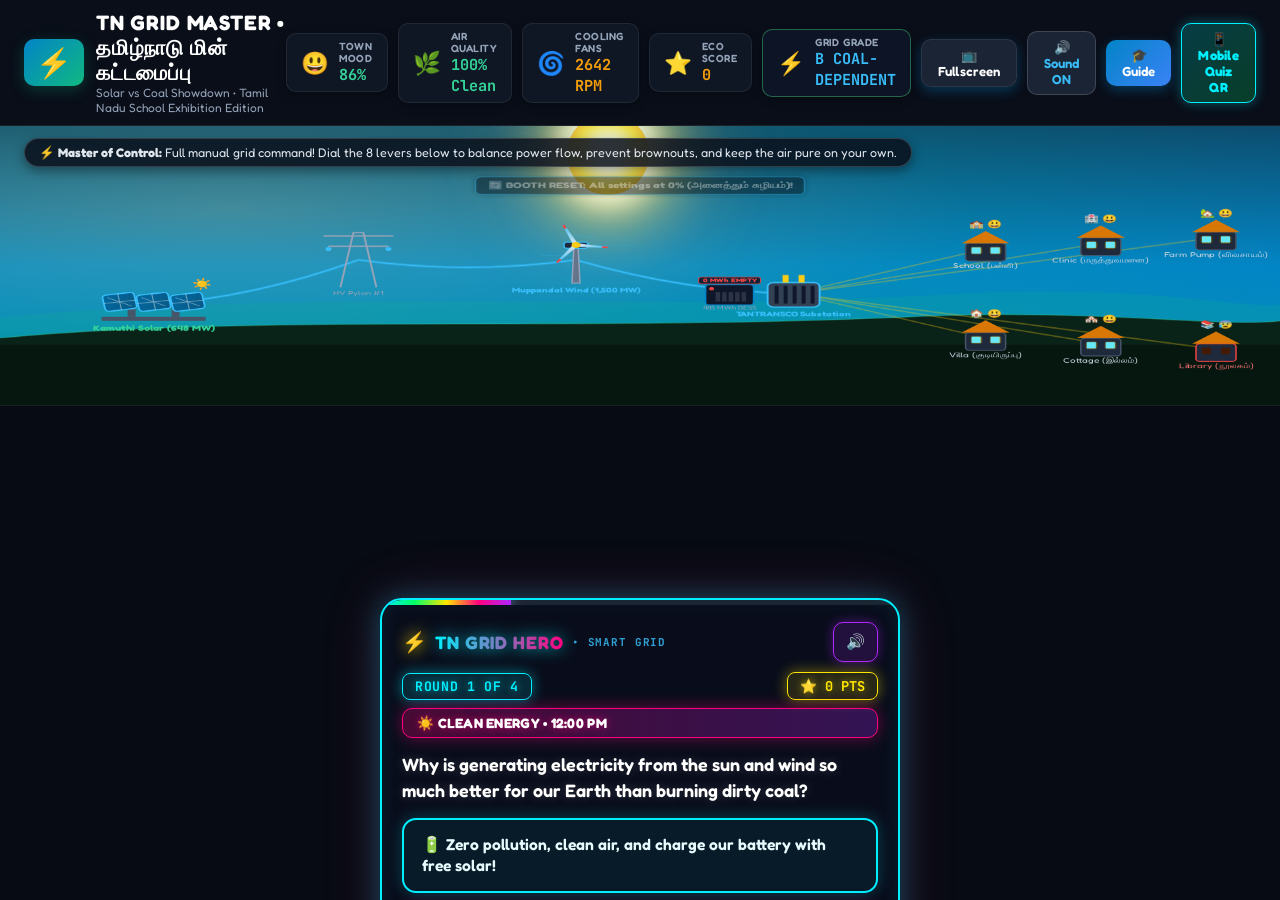
<file: index.html>
<!DOCTYPE html>
<html lang="en">
<head>
  <meta charset="UTF-8">
  <meta name="viewport" content="width=device-width, initial-scale=1.0">
  <title>TN Grid Master: Solar vs Coal Showdown | School Edition</title>
  <meta name="description" content="An interactive, gamified power grid simulation comparing peak daytime solar energy at Kamuthi against evening coal energy at Mettur.">
  <link rel="preconnect" href="https://fonts.googleapis.com">
  <link rel="preconnect" href="https://fonts.gstatic.com" crossorigin>
  <link href="https://fonts.googleapis.com/css2?family=Fredoka:wght@400;500;600;700&family=JetBrains+Mono:wght@600;700&display=swap" rel="stylesheet">
  <link rel="stylesheet" href="styles.css">
</head>
<body class="theme-solar">
  <div class="game-wrapper">
    <!-- Top Game Bar: Big, Friendly, Clean Badges -->
    <header class="game-header">
      <div class="brand secret-title-trigger" id="secretTitleTrigger" title="Secret Presenter HUD • Click to Toggle">
        <span class="brand-icon">⚡</span>
        <div>
          <h1 class="brand-title" id="secretTitleBtn">TN GRID MASTER • தமிழ்நாடு மின் கட்டமைப்பு</h1>
          <p class="brand-tagline">Solar vs Coal Showdown • Tamil Nadu School Exhibition Edition</p>
        </div>
      </div>

      <!-- Top Gamified Telemetry Badges -->
      <div class="hud-badges">
        <!-- Badge 1: Town Happiness -->
        <div class="badge-item" id="badgeHappiness" title="Town Happiness: Drops when power brownouts occur!">
          <span class="badge-emoji" id="townEmoji">😃</span>
          <div class="badge-meta">
            <span class="badge-caption">TOWN MOOD</span>
            <span class="badge-stat text-red" id="townHappiness">0%</span>
          </div>
        </div>

        <!-- Badge 2: Air Cleanliness -->
        <div class="badge-item" id="badgeAir" title="Air Quality: Pure under Solar, Smoggy under Coal!">
          <span class="badge-emoji" id="airEmoji">🌿</span>
          <div class="badge-meta">
            <span class="badge-caption">AIR QUALITY</span>
            <span class="badge-stat text-cyan" id="airQuality">100% Clean</span>
          </div>
        </div>

        <!-- Badge 3: Connected Fan RPM -->
        <div class="badge-item" id="badgeFan" title="Connected Town Fans: Spin fast with clean energy, stall during brownouts!">
          <span class="badge-emoji" id="fanEmoji">🌀</span>
          <div class="badge-meta">
            <span class="badge-caption">COOLING FANS</span>
            <span class="badge-stat text-gold" id="fanRpm">0 RPM</span>
          </div>
        </div>

        <!-- Badge 4: Player Eco Score -->
        <div class="badge-item player-score" id="badgeScore" title="Your Clean Energy Score!">
          <span class="badge-emoji">⭐</span>
          <div class="badge-meta">
            <span class="badge-caption">ECO SCORE</span>
            <span class="badge-stat text-gold" id="playerScore">0</span>
          </div>
        </div>

        <!-- Badge 5: Live Grid Rating -->
        <div class="badge-item grid-rating-badge alert-blackout" id="badgeRating" title="Real-Time Grid Performance Grade">
          <span class="badge-emoji" id="ratingEmoji">💥</span>
          <div class="badge-meta">
            <span class="badge-caption">GRID GRADE</span>
            <span class="badge-stat text-red" id="gridGrade">F BLACKOUT</span>
          </div>
        </div>

        <button class="guide-toggle-btn fs-btn" id="fsBtn" title="Toggle Fullscreen Exhibition Mode">
          <span>📺 Fullscreen</span>
        </button>
        <button class="guide-toggle-btn sound-header-btn" id="soundToggleBtn" title="Toggle Sound">
          <span id="audioIcon">🔊</span> <span id="audioLabel">Sound ON</span>
        </button>
        <button class="guide-toggle-btn" id="guideBtn" title="How to Play & Teacher Guide">
          <span>🎓 Guide</span>
        </button>
        <button class="guide-toggle-btn qr-header-btn desktop-only" id="qrModalTriggerBtn" title="Show Phone QR Code for Visitors">
          <span>📱 Mobile Quiz QR</span>
        </button>
      </div>
    </header>

    <!-- Main Game Canvas Stage -->
    <main class="canvas-stage" id="canvasStage">
      <!-- Dynamic Sky Background Scoped Strictly to the Simulation Stage (Never drifts when scrolling) -->
      <div id="skyBackground" class="sky-background">
        <div class="sun-disc" id="sunDisc"></div>
        <div class="moon-disc" id="moonDisc"></div>
        <div class="stars-layer" id="starsLayer"></div>
        <div class="smog-overlay" id="smogOverlay"></div>
        <div class="solar-glow-overlay" id="solarGlowOverlay"></div>
      </div>

      <canvas id="gameCanvas"></canvas>

      <!-- Floating Student Tip -->
      <div class="stage-tip">
        <span>⚡ <strong>Master of Control:</strong> Full manual grid command! Dial the 8 levers below to balance power flow, prevent brownouts, and keep the air pure on your own.</span>
      </div>

      <!-- Exploded Hardware Modal Overlay (From old project, gamified) -->
      <div class="hardware-card hidden" id="hardwareCard">
        <div class="card-top">
          <div class="card-title-group">
            <span class="card-icon" id="hwIcon">🔬</span>
            <h3 id="hwTitle">Hardware Inspector</h3>
          </div>
          <button class="card-close" id="hwCloseBtn">&times;</button>
        </div>
        <div class="card-tabs">
          <button class="hw-tab active" id="tabSolarHw">Solar Module Layers</button>
          <button class="hw-tab" id="tabCoalHw">Coal Boiler Components</button>
        </div>
        <div class="card-content" id="hwContent">
          <!-- Injected dynamically -->
        </div>
      </div>
    </main>

    <!-- Mobile "Grid Hero" Dilemma Stage -->
    <section class="mobile-quiz-stage hidden" id="mobileQuizStage" aria-label="Grid Hero Challenge">
      <div class="quiz-card neon-card" id="quizCard">
        <div class="neon-spectrum-track">
          <div class="neon-spectrum-bar" id="neonProgressBar"></div>
        </div>

        <div class="quiz-card-header">
          <div class="neon-brand-row">
            <div class="neon-title-group">
              <span class="neon-bolt">⚡</span>
              <span class="neon-brand-text">TN GRID HERO</span>
              <span class="neon-sub-text">• SMART GRID</span>
            </div>
            <button id="quizSoundBtn" class="neon-sound-btn" title="Toggle Sound">
              <span id="quizSoundIcon">🔊</span>
            </button>
          </div>

          <div class="quiz-progress-track">
            <span class="quiz-round-pill neon-pill-cyan" id="quizRoundPill">ROUND 1 OF 4</span>
            <span class="quiz-score-pill neon-pill-gold" id="quizScorePill">⭐ 0 PTS</span>
          </div>

          <div class="quiz-badge-pill neon-badge-pill" id="quizBadgePill">☀️ CLEAN ENERGY • 12:00 PM</div>
        </div>

        <div class="quiz-dilemma-body">
          <p class="quiz-question" id="quizQuestion">Why is generating electricity from the sun and wind so much better for our Earth than burning dirty coal?</p>
        </div>

        <div class="quiz-options-grid" id="quizOptionsGrid">
          <button class="quiz-option-btn neon-opt-0" data-idx="0">🔋 Zero pollution, clean air, and charge our battery with free solar!</button>
          <button class="quiz-option-btn neon-opt-1" data-idx="1">🏭 Burning coal makes healthier air to breathe</button>
          <button class="quiz-option-btn neon-opt-2" data-idx="2">🗑️ It does not matter, all electricity is the same</button>
        </div>

        <div class="quiz-feedback-box hidden" id="quizFeedbackBox" role="status" aria-live="polite">
          <span class="feedback-icon" id="feedbackIcon">⚡</span>
          <span class="feedback-text" id="feedbackText">Great choice!</span>
        </div>
      </div>
    </section>

    <!-- Bottom Controls Deck -->
    <footer class="deck-controls">
      <!-- 🎛️ 8-Slider Multi-Tuning Console: Master of Control (100% Manual Authority - Starts at 0%) -->
      <section class="dispatcher-tuning-deck" id="tuningDeck">
        <div class="deck-header">
          <div class="deck-title-group">
            <span class="tuning-badge">⚡ MASTER OF CONTROL</span>
            <span class="tuning-sub">முழுமையான நேரடி கட்டுப்பாடு • Full Manual Authority • 8 Levers • You Balance Every Watt</span>
          </div>

          <div class="control-status">
            <span class="master-badge">🕹️ MANUAL DISPATCH ACTIVE</span>
          </div>
        </div>

        <div class="sliders-grid">
          <!-- Slider 1: Sunshine -->
          <div class="slider-card slider-solar">
            <div class="slider-meta">
              <span class="slider-title">☀️ SUNSHINE</span>
              <span class="slider-summary-pill" id="sunshineSummary">HARVEST</span>
            </div>
            <div class="slider-desc">Photon power generated by solar cells</div>
            <div class="slider-input-row">
              <input type="range" id="sliderSunshine" min="0" max="100" value="0" class="game-slider range-amber">
              <span class="slider-val" id="valSunshine">0%</span>
            </div>
          </div>

          <!-- Slider 2: Storage -->
          <div class="slider-card slider-battery">
            <div class="slider-meta">
              <span class="slider-title">🔋 STORAGE</span>
              <span class="slider-summary-pill" id="storageSummary">RESERVE</span>
            </div>
            <div class="slider-desc">Stores noon surplus for evening stability</div>
            <div class="slider-input-row">
              <input type="range" id="sliderStorage" min="0" max="500" value="0" class="game-slider range-cyan">
              <span class="slider-val" id="valStorage">0 MWh</span>
            </div>
          </div>

          <!-- Slider 3: Coal Fire -->
          <div class="slider-card slider-coal">
            <div class="slider-meta">
              <span class="slider-title">🏭 COAL-FIRE</span>
              <span class="slider-summary-pill pill-danger" id="coalSummary">BOILER</span>
            </div>
            <div class="slider-desc">Thermal burn rate (Causes line loss & smog)</div>
            <div class="slider-input-row">
              <input type="range" id="sliderCoalFire" min="0" max="100" value="0" class="game-slider range-red">
              <span class="slider-val" id="valCoalFire">0%</span>
            </div>
          </div>

          <!-- Slider 4: Scrubber -->
          <div class="slider-card slider-scrubber">
            <div class="slider-meta">
              <span class="slider-title">💨 SCRUBBER</span>
              <span class="slider-summary-pill" id="scrubberSummary">FILTER</span>
            </div>
            <div class="slider-desc">Chimney smoke filter to protect town air</div>
            <div class="slider-input-row">
              <input type="range" id="sliderScrubber" min="0" max="100" value="0" class="game-slider range-green">
              <span class="slider-val" id="valScrubber">0%</span>
            </div>
          </div>

          <!-- Slider 5: Homes Load -->
          <div class="slider-card slider-load">
            <div class="slider-meta">
              <span class="slider-title">⚡ HOMES-LOAD</span>
              <span class="slider-summary-pill" id="loadSummary">DEMAND</span>
            </div>
            <div class="slider-desc">School, clinic, & residential power draw</div>
            <div class="slider-input-row">
              <input type="range" id="sliderTownLoad" min="0" max="4" value="0" class="game-slider range-purple">
              <span class="slider-val" id="valTownLoad">0% (Off)</span>
            </div>
          </div>

          <!-- Slider 6: Agri Pumps -->
          <div class="slider-card slider-agri">
            <div class="slider-meta">
              <span class="slider-title">🌾 AGRI-PUMPS</span>
              <span class="slider-summary-pill" id="agriSummary">IRRIGATION</span>
            </div>
            <div class="slider-desc">Farm water pumps (Best powered at solar noon!)</div>
            <div class="slider-input-row">
              <input type="range" id="sliderAgriPumps" min="0" max="100" value="0" class="game-slider range-emerald">
              <span class="slider-val" id="valAgriPumps">0%</span>
            </div>
          </div>

          <!-- Slider 7: Substation Voltage -->
          <div class="slider-card slider-voltage">
            <div class="slider-meta">
              <span class="slider-title">🎚️ SUBSTATION</span>
              <span class="slider-summary-pill" id="voltageSummary">VOLTAGE</span>
            </div>
            <div class="slider-desc">Grid transformer tap (0V Off to 250V nominal 230V)</div>
            <div class="slider-input-row">
              <input type="range" id="sliderVoltage" min="0" max="250" value="230" class="game-slider range-gold">
              <span class="slider-val" id="valVoltage">230V</span>
            </div>
          </div>

          <!-- Slider 8: Grid Tie -->
          <div class="slider-card slider-gridtie">
            <div class="slider-meta">
              <span class="slider-title">🔄 GRID-TIE</span>
              <span class="slider-summary-pill" id="gridTieSummary">DIVERSION</span>
            </div>
            <div class="slider-desc">Export solar surplus or import backup (-200 to +200 MW)</div>
            <div class="slider-input-row">
              <input type="range" id="sliderGridTie" min="-200" max="200" value="0" step="10" class="game-slider range-blue">
              <span class="slider-val" id="valGridTie">0 MW</span>
            </div>
          </div>
        </div>
      </section>

      <!-- Timeline Scrubber & Game Actions -->
      <div class="timeline-row">
        <div class="clock-display">
          <span class="clock-digits" id="clockDigits">12:00 PM</span>
          <span class="clock-label" id="clockLabel">Peak Solar Noon (Time Locked)</span>
        </div>

        <div class="scrubber-bar">
          <div class="scrubber-labels">
            <span>🌅 06:00 Sunrise</span>
            <span>☀️ 12:00 Solar Peak</span>
            <span>🌇 18:00 Sunset</span>
            <span>🌙 20:00 Coal Peak</span>
          </div>
          <input 
            type="range" 
            id="timeRange" 
            min="0" 
            max="1439" 
            value="720" 
            step="1"
            aria-label="Time of Day Slider"
          >
        </div>

        <div class="deck-actions">
          <button class="deck-btn reset" id="resetBtn" title="Reset all 8 levers to optimal 12:00 PM noon setup">
            <span>🔄 Reset Booth</span>
          </button>
          <button class="deck-btn play" id="playToggleBtn" title="Lock or Auto-Advance Clock">
            <span id="playIcon">🔒 Clock Locked</span>
          </button>
        </div>
      </div>
    </footer>
  </div>

  <!-- Classroom Presentation Guide Modal -->
  <div class="modal-backdrop hidden" id="guideModal">
    <div class="modal-card">
      <div class="modal-header">
        <h2>🎓 Tamil Nadu Grid Master: Classroom Presentation Guide</h2>
        <button class="modal-exit" id="guideCloseBtn">&times;</button>
      </div>
      <div class="modal-body">
        <div class="guide-box solar">
          <h3>☀️ 1. Daytime Solar Peak (12:00 Noon) — Kamuthi Solar Park</h3>
          <p>
            Kamuthi in Ramanathapuram is one of India's largest solar installations (<strong>648 MW</strong>).
          </p>
          <ul>
            <li><strong>100% Clean:</strong> Generates electricity with zero carbon emissions ($0.00\text{ tons CO}_2$).</li>
            <li><strong>High Efficiency (95%):</strong> Short transmission paths directly into high-voltage lines minimize losses.</li>
            <li><strong>Zero Brownouts:</strong> All 6 town buildings (School, Clinic, Farm, Homes) receive full $230\text{V}$ power.</li>
          </ul>
        </div>

        <div class="guide-box coal">
          <h3>🏭 2. Evening Coal Peak (19:30) — Mettur Thermal Power Station</h3>
          <p>
            When the sun sets, electricity demand jumps as everyone turns on lights, fans, and televisions. The state must fire up coal boilers at <strong>Mettur (1,440 MW)</strong>.
          </p>
          <ul>
            <li><strong>High Pollution:</strong> Releases thick particulate soot and $0.92\text{ tons CO}_2$ per MWh.</li>
            <li><strong>Severe Heat Loss (>30%):</strong> Traversing long transmission distances causes electricity to evaporate as heat ($I^2R$ Joule loss).</li>
            <li><strong>Voltage Sag & Brownouts:</strong> Downstream houses (Houses 4, 5, 6) suffer power drops, dimming bulbs, and blackouts.</li>
          </ul>
        </div>

        <div class="guide-box tips">
          <h3>🎮 3. How to Demo This as a Game in Class</h3>
          <ul>
            <li><strong>8 Real-Time Grid Levers:</strong> Control Solar, Coal, Battery Storage, Scrubbers, Substation Voltage, Grid-Tie, and Loads with full dispatcher authority!</li>
            <li><strong>Interactive Grid Inspection:</strong> Click on any building (School, Clinic, Farm, Homes) or the cooling fan station to inspect active voltage, line load, and power health.</li>
            <li><strong>Dynamic BESS Battery Storage:</strong> Solar surpluses automatically charge the battery system; energy deficits draw clean stored power until depleted.</li>
            <li><strong>30s Game Challenge:</strong> Hit "Start 30s Game" and balance solar generation with town demand to earn an A+ Clean Energy Master grade!</li>
          </ul>
        </div>
      </div>
      <div class="modal-footer">
        <button class="btn-dismiss" id="guideDismissBtn">Let's Play!</button>
      </div>
    </div>
  </div>

  <!-- Exhibition Grid Audit Report Card Modal -->
  <div class="modal-backdrop hidden" id="reportModal">
    <div class="modal-card report-card" id="reportCardWrapper">
      <div class="modal-header report-card-header">
        <div class="report-header-titles">
          <h2 id="reportHeaderTitle">30-SECOND GRID AUDIT REPORT</h2>
          <p class="report-subtitle" id="reportSubtitle">மின்கட்டமைப்பு செயல்திறன் தணிக்கை</p>
        </div>
        <button class="modal-exit" id="reportExitBtn">&times;</button>
      </div>
      <div class="modal-body report-modal-body">
        <!-- Big Stamp Section -->
        <div class="report-stamp-container">
          <div class="report-stamp-badge" id="reportStampBadge">
            <span class="report-stamp-letter" id="reportStampLetter">A+</span>
            <span class="report-stamp-caption" id="reportStampCaption">ELITE CLEAN GRID</span>
          </div>
          <div class="report-hero-summary">
            <h3 id="reportTitleText">CLEAN ENERGY MASTER!</h3>
            <p id="reportTamilTitleText">தலைசிறந்த தூய மின் கட்டமைப்பு சாதனையாளர்</p>
          </div>
        </div>

        <!-- 6-Metric Scorecard Grid -->
        <div class="report-metrics-grid">
          <div class="report-stat-card">
            <span class="stat-icon">⭐</span>
            <span class="stat-num text-gold" id="repScore">1,850</span>
            <span class="stat-name">Eco Score</span>
          </div>
          <div class="report-stat-card">
            <span class="stat-icon">☀️</span>
            <span class="stat-num text-green" id="repSolarShare">100%</span>
            <span class="stat-name">Clean Solar Share</span>
          </div>
          <div class="report-stat-card">
            <span class="stat-icon">🌿</span>
            <span class="stat-num text-cyan" id="repAirClean">96%</span>
            <span class="stat-name">Air Purity</span>
          </div>
          <div class="report-stat-card">
            <span class="stat-icon">😊</span>
            <span class="stat-num text-green" id="repTownMood">98%</span>
            <span class="stat-name">Town Satisfaction</span>
          </div>
          <div class="report-stat-card">
            <span class="stat-icon">💡</span>
            <span class="stat-num text-red" id="repBlackouts">0s</span>
            <span class="stat-name">Blackout Duration</span>
          </div>
          <div class="report-stat-card">
            <span class="stat-icon">🏭</span>
            <span class="stat-num text-orange" id="repSmogTime">0s</span>
            <span class="stat-name">Toxic Smog Time</span>
          </div>
        </div>

        <!-- Dynamic Detailed Verdict -->
        <div class="report-verdict-box" id="reportVerdictBox">
          <p id="reportVerdictText">
            You proved that solar energy and battery storage keep Tamil Nadu running smoothly with crystal-clear air!
          </p>
        </div>
      </div>
      <div class="modal-footer report-modal-footer">
        <button class="deck-btn reset" id="reportResetBtn">
          <span>🔄 Reset Booth & Play Again</span>
        </button>
        <button class="btn-dismiss" id="reportCloseBtn">
          <span>Close Report</span>
        </button>
      </div>
    </div>
  </div>

  <!-- 🤫 SECRET PRESENTER HUD MODAL (Triggered by Clicking Title) -->
  <div class="modal-backdrop hidden" id="secretPresenterModal">
    <div class="modal-card presenter-card">
      <div class="modal-header presenter-header">
        <div class="presenter-title-area">
          <div class="presenter-badge">⚡ SECRET PRESENTER HUD</div>
          <h2>TN Grid Master • Exhibition Run-of-Show & Teleprompter</h2>
          <p class="presenter-subtitle">Visual Presentation Stepper & Audience Q&A Cards • Click Title Again or Press ESC to Hide</p>
        </div>
        <button class="modal-exit" id="presenterCloseBtn">&times;</button>
      </div>

      <!-- Presenter Navigation Bar -->
      <div class="presenter-nav">
        <button class="pres-tab-btn active" data-tab="flow">
          <span class="tab-icon">⚡</span>
          <span>3:45 Live Workflow</span>
        </button>
        <button class="pres-tab-btn" data-tab="kavin">
          <span class="tab-icon">💻</span>
          <span>Kavin (Software & Physics)</span>
        </button>
        <button class="pres-tab-btn" data-tab="faaris">
          <span class="tab-icon">🔌</span>
          <span>Faaris (Hardware Demo)</span>
        </button>
        <button class="pres-tab-btn" data-tab="mithran">
          <span class="tab-icon">🎙️</span>
          <span>Mithran (Anchor & Story)</span>
        </button>
        <button class="pres-tab-btn" data-tab="qa">
          <span class="tab-icon">💬</span>
          <span>Audience Q&A Cards</span>
        </button>
      </div>

      <div class="modal-body presenter-body">
        <!-- PANE 1: 3:45 LIVE WORKFLOW -->
        <div class="pres-pane active" id="pane-flow">
          <div class="flow-hero-banner">
            <span class="flow-hero-icon">🎪</span>
            <div>
              <h3>Exhibition Flow: 3:45 Min Total (Leaves 6+ Min for Audience Play & Q&A)</h3>
              <p>Keep continuous talking under 4 minutes to avoid audience fatigue. Transition cleanly with visual cues!</p>
            </div>
          </div>

          <!-- Stepper Cards (NOT TABLES) -->
          <div class="presenter-stepper">
            <!-- Step 1 -->
            <div class="stepper-card step-mithran">
              <div class="step-badge">
                <span class="step-num">1</span>
                <span class="step-time">0:00 – 1:00 (60s)</span>
              </div>
              <div class="step-content">
                <div class="step-header">
                  <h4>🎙️ Mithran — The Hook & Tamil Nadu Story</h4>
                  <span class="role-pill">Anchor Lead</span>
                </div>
                <p class="step-summary">
                  Welcomes teachers & parents. Connects to the everyday mystery: <em>"Why do power cuts happen at 7 PM?"</em>
                  Highlights Tamil Nadu's clean energy leadership (<strong>Muppandal Wind Pass</strong> + <strong>Kamuthi 648MW Solar</strong>).
                  Reveals the crisis: <strong>6:30 PM Sunset + 80M People turning on ACs & lights!</strong>
                </p>
                <div class="step-cue">
                  <span class="cue-icon">👉</span>
                  <span><strong>Handoff:</strong> "To show you our physical bench, here is our Hardware Lead, Faaris!"</span>
                </div>
              </div>
            </div>

            <!-- Step 2 -->
            <div class="stepper-card step-faaris">
              <div class="step-badge">
                <span class="step-num">2</span>
                <span class="step-time">1:00 – 2:15 (75s)</span>
              </div>
              <div class="step-content">
                <div class="step-header">
                  <h4>⚡ Faaris — Working Hardware & Sensory Demo</h4>
                  <span class="role-pill">Hardware Lead</span>
                </div>
                <div class="component-chips">
                  <span class="chip">☀️ 4.9V Solar Panel</span>
                  <span class="chip">🤖 Arduino Uno (Pin A0)</span>
                  <span class="chip">🔁 Dual 5V Relays</span>
                  <span class="chip">🌀 5V Propeller Fan</span>
                  <span class="chip">📟 16x2 LCD Display</span>
                </div>
                <div class="action-highlight-box">
                  <span class="action-icon">🔦</span>
                  <div>
                    <strong>THE LIVE ACTION DEMO (1:45):</strong>
                    <p>Faaris shines the flashlight on the solar panel: <em>"The relay clicks ON, Green LED glows, LCD confirms 100% clean power, and the fan spins at full speed on pure sunlight!"</em></p>
                  </div>
                </div>
                <div class="step-cue">
                  <span class="cue-icon">👉</span>
                  <span><strong>Handoff:</strong> "To show how this scales up on screen, here is our Software Lead, Kavin!"</span>
                </div>
              </div>
            </div>

            <!-- Step 3 -->
            <div class="stepper-card step-kavin">
              <div class="step-badge">
                <span class="step-num">3</span>
                <span class="step-time">2:15 – 3:30 (75s)</span>
              </div>
              <div class="step-content">
                <div class="step-header">
                  <h4>💻 Kavin — Digital Twin, Grid Physics & BESS</h4>
                  <span class="role-pill">Software & Physics Lead</span>
                </div>
                <div class="physics-chips">
                  <span class="chip cyan">⚡ 230V AC Domestic Standard</span>
                  <span class="chip gold">🔄 50.00 Hz Turbine Sync</span>
                  <span class="chip green">🔋 485 MWh BESS Battery</span>
                  <span class="chip purple">📐 Joule's Law: P_loss = I² × R</span>
                </div>
                <div class="action-highlight-box kavin-box">
                  <span class="action-icon">🖱️</span>
                  <div>
                    <strong>THE SCREEN TRIGGER (3:00):</strong>
                    <p>Kavin clicks 'Evening Peak' on screen: <em>"At 7:30 PM, solar drops to zero, but our 485 MWh battery discharges in 20 milliseconds, keeping city lights and fans on without burning coal!"</em></p>
                  </div>
                </div>
                <div class="step-cue">
                  <span class="cue-icon">👉</span>
                  <span><strong>Handoff:</strong> "We invite everyone to press our hardware buttons and test the grid!"</span>
                </div>
              </div>
            </div>

            <!-- Step 4 -->
            <div class="stepper-card step-joint">
              <div class="step-badge">
                <span class="step-num">4</span>
                <span class="step-time">3:30 – 3:45 (15s)</span>
              </div>
              <div class="step-content">
                <div class="step-header">
                  <h4>🎮 All 3 Members — Joint Wrap & Audience Play</h4>
                  <span class="role-pill">The Whole Team</span>
                </div>
                <p class="joint-quote">
                  "Thank you so much for visiting our booth! Please come press the blue buttons on our desk, adjust the sliders on screen, and see if you can keep Tamil Nadu powered without triggering a blackout!"
                </p>
              </div>
            </div>
          </div>

          <!-- Quick 45s Rapid Pitch Card -->
          <div class="rapid-pitch-card">
            <div class="rapid-header">
              <span class="rapid-icon">⚡</span>
              <h4>45-Second Rapid Pitch (For Rushing Visitors)</h4>
            </div>
            <div class="rapid-grid">
              <div class="rapid-box">
                <span class="rapid-name">Mithran (15s)</span>
                <p>"Power cuts happen at 7 PM because 80M people turn on ACs right at sunset! We built TN Grid Master to show how green energy can power Tamil Nadu 24/7!"</p>
              </div>
              <div class="rapid-box">
                <span class="rapid-name">Faaris (15s)</span>
                <p><em>(Shines flashlight)</em> "Watch our desk solar panel: the Arduino clicks the relay and spins the fan on 100% clean solar energy with live voltage on our LCD!"</p>
              </div>
              <div class="rapid-box">
                <span class="rapid-name">Kavin (15s)</span>
                <p>"On our screen, our digital twin uses a 485 MWh battery to store daytime sun and keep homes at 230V all night! Step up and test the grid yourself!"</p>
              </div>
            </div>
          </div>
        </div>

        <!-- PANE 2: KAVIN'S PROMPTER & Q&A -->
        <div class="pres-pane" id="pane-kavin">
          <div class="prompter-hero">
            <div class="prompter-title">
              <span class="prompter-avatar">💻</span>
              <div>
                <h3>Kavin's Teleprompter & Grid Physics Guide</h3>
                <span class="prompter-role">Software & Grid Physics Lead • Speaking Slot: 2:15 – 3:30 (75s)</span>
              </div>
            </div>
            <div class="shyness-shield">
              <span class="shield-icon">🛡️</span>
              <span><strong>Kavin's Screen Shield:</strong> Look at the screen and point mouse at the moving power lines. When parents and teachers look at the simulation, all eyes are off you!</span>
            </div>
          </div>

          <div class="prompter-speech-bubble">
            <h4>🎤 Kavin's Exact Word-for-Word Speech:</h4>
            <p>"Thank you, Faaris! Hello teachers, parents, and friends!</p>
            <p>Running right here on our screen is our <strong>full-scale Digital Twin Simulation</strong>, built using real Tamil Nadu electrical substation data and real physical formulas:</p>
            <p>1. <strong>Real Power Stations:</strong> Across our map, we have modeled real Tamil Nadu energy hubs: <strong>Kamuthi Solar Park</strong> (648 Megawatts), <strong>Muppandal Wind Pass</strong> in Kanyakumari, <strong>Kudankulam Nuclear Station</strong> (2,000 Megawatts steady clean baseload), and our <strong>Thermal Plants</strong> in North Chennai and Tuticorin as backup.</p>
            <p>2. <strong>Real Electrical Physics:</strong> Our simulation calculates real cable resistance and line heat loss, while stepping voltage down to our standard home level of <strong>230 Volts AC</strong> and locking grid frequency at <strong>50.00 Hertz</strong>.</p>
            <p>3. <strong>The Big Solution — 485 MWh Battery Storage (BESS):</strong> At noon, when solar produces huge extra power, we don't waste it—we charge our massive battery!</p>
            <div class="live-action-badge">
              <span>🖱️ ACTION: Click 'Evening Peak' button on screen now!</span>
            </div>
            <p><em>'Now look at 7:30 PM: The sun is down, but our battery instantly injects clean power across Tamil Nadu in milliseconds, keeping city lights and fans running smoothly without burning extra coal!'</em></p>
            <p><strong>Try it yourself!</strong> We invite everyone—parents, teachers, and students—to step right up, press our hardware buttons, and test if you can keep Tamil Nadu powered without triggering a blackout!"</p>
          </div>

          <!-- Kavin's Top Q&A Visual Cards -->
          <div class="visual-qa-header">
            <h4>💡 Kavin's Top Questions & Answers (Tap to Review):</h4>
          </div>
          <div class="visual-qa-grid">
            <div class="v-qa-card">
              <div class="v-qa-tag teacher">👩‍🏫 TEACHER QUESTION</div>
              <h5>Why must the grid frequency be locked at 50.00 Hz?</h5>
              <p class="v-qa-ans"><strong>Answer:</strong> 50 Hz represents turbine rotational speed. If demand exceeds generation, generator turbines physically slow down. If frequency dips below 49.5 Hz, industrial motors overheat and safety switches trip to prevent transformer damage, causing blackouts.</p>
            </div>

            <div class="v-qa-card">
              <div class="v-qa-tag teacher">👩‍🏫 TEACHER QUESTION</div>
              <h5>How did you calculate transmission line losses?</h5>
              <p class="v-qa-ans"><strong>Answer:</strong> Joule's Law: <code>P_loss = I² × R</code>. Transmitting at 110 kV or 400 kV drops current (I), minimizing wire heat loss. Substations step it down to safe 230V AC for homes.</p>
            </div>

            <div class="v-qa-card">
              <div class="v-qa-tag parent">👨‍👩‍👧 PARENT QUESTION</div>
              <h5>What is the "Duck Curve" and how does the battery fix it?</h5>
              <p class="v-qa-ans"><strong>Answer:</strong> At noon, solar creates a massive surplus "belly". At 6:30 PM, solar drops to zero right as everyone turns on ACs, creating a steep "neck". Our 485 MWh battery absorbs the midday belly and powers the evening neck!</p>
            </div>

            <div class="v-qa-card">
              <div class="v-qa-tag parent">👨‍👩‍👧 PARENT QUESTION</div>
              <h5>Why does home voltage drop on hot summer nights?</h5>
              <p class="v-qa-ans"><strong>Answer:</strong> Thousands of neighborhood ACs pull huge current together, causing transformer voltage sag. Power drops from 230V to 180V, slowing ceiling fans until battery support steps in.</p>
            </div>

            <div class="v-qa-card">
              <div class="v-qa-tag student">🎒 STUDENT QUESTION</div>
              <h5>Can I play the game? How do I win?</h5>
              <p class="v-qa-ans"><strong>Answer:</strong> Step right up! Keep all city nodes green at 230V and 50 Hz. Slide the solar/wind levers and hit the battery button to survive the evening peak without blackouts!</p>
            </div>

            <div class="v-qa-card">
              <div class="v-qa-tag student">🎒 STUDENT QUESTION</div>
              <h5>Did you use a game engine or code it yourself?</h5>
              <p class="v-qa-ans"><strong>Answer:</strong> Pure JavaScript and HTML5 Canvas! We wrote our own physics engine (engine.js) running at 60 FPS that calculates power flows and animated current lines in real time.</p>
            </div>
          </div>
        </div>

        <!-- PANE 3: FAARIS'S PROMPTER & Q&A -->
        <div class="pres-pane" id="pane-faaris">
          <div class="prompter-hero">
            <div class="prompter-title">
              <span class="prompter-avatar">🔌</span>
              <div>
                <h3>Faaris's Teleprompter & Hardware Guide</h3>
                <span class="prompter-role">Hardware & Electronics Lead • Speaking Slot: 1:00 – 2:15 (75s)</span>
              </div>
            </div>
            <div class="shyness-shield">
              <span class="shield-icon">🛡️</span>
              <span><strong>Faaris's Board Trick:</strong> Point with your fingers to each component as you name it. The audience looks down at your electronics, taking all eyes off you!</span>
            </div>
          </div>

          <div class="prompter-speech-bubble">
            <h4>🎤 Faaris's Exact Word-for-Word Speech:</h4>
            <p>"Thank you, Mithran! Hello everyone!</p>
            <p>Right here on our desk is our <strong>physical smart grid test bench</strong>:</p>
            <p>1. <em>(Point to solar panel)</em> <strong>Real Solar Generation:</strong> Here is a real <strong>4.9V Photovoltaic Solar Panel</strong> connected to an Arduino Uno microcontroller. It measures real light from the room.</p>
            <p>2. <em>(Point to blue relay box)</em> <strong>Automated Switching:</strong> The Arduino controls these dual 5V relays that click and switch power lines between clean solar energy and backup grid lines.</p>
            <p>3. <em>(Point to fan)</em> <strong>Real Consumer Load:</strong> Connected to our power line is this <strong>5V propeller fan</strong>, representing the fans and ventilation running in our homes and classrooms.</p>
            <p>4. <em>(Point to LCD and LEDs)</em> <strong>Live Screen & Lights:</strong> Our <strong>16x2 LCD display</strong> shows real-time voltage and clean energy percentage. And our <strong>Tri-Color LEDs</strong> show grid health: Green for 100% clean solar, Yellow for battery transition, and Red for peak overload.</p>
            <div class="live-action-badge">
              <span>🔦 ACTION: Pick up flashlight & shine directly on the solar panel!</span>
            </div>
            <p><em>'Look what happens when sunlight hits our solar panel! The relay clicks ON, our Green LED lights up, our fan spins at full speed on pure solar power, and the LCD confirms 100% clean power!'</em></p>
            <p><em>(Turn off flashlight)</em> <em>'When the sun is gone, the relay clicks off, and our system smoothly switches to backup power.'</em></p>
            <p>Now, to show you how our software scales this up to power all of Tamil Nadu on the big screen, here is our Software & Grid Physics Lead, <strong>Kavin</strong>!"</p>
          </div>

          <div class="visual-qa-header">
            <h4>💡 Faaris's Top Questions & Answers (Tap to Review):</h4>
          </div>
          <div class="visual-qa-grid">
            <div class="v-qa-card">
              <div class="v-qa-tag teacher">👩‍🏫 TEACHER QUESTION</div>
              <h5>Why can't Arduino power the fan directly without a relay?</h5>
              <p class="v-qa-ans"><strong>Answer:</strong> An Arduino pin gives only 20–40mA. The fan motor pulls 150–200mA and creates back-EMF inductive spikes that would fry the chip. The relay acts as an isolated electromagnetic switch.</p>
            </div>

            <div class="v-qa-card">
              <div class="v-qa-tag teacher">👩‍🏫 TEACHER QUESTION</div>
              <h5>How does the Arduino measure solar voltage safely?</h5>
              <p class="v-qa-ans"><strong>Answer:</strong> Built-in 10-bit ADC on Pin A0 maps 0–5V DC into 0–1023. Code computes: <code>Voltage = (val * 5.0) / 1023.0</code>. Since panel is 4.9V, it stays safely within the 5.0V limit.</p>
            </div>

            <div class="v-qa-card">
              <div class="v-qa-tag parent">👨‍👩‍👧 PARENT QUESTION</div>
              <h5>Is that solar panel and fan really working?</h5>
              <p class="v-qa-ans"><strong>Answer:</strong> 100% real! <em>(Faaris shines flashlight)</em> Watch the LCD jump from 1.8V to 4.8V, the relay clicks, and the fan spins on pure light right before your eyes!</p>
            </div>

            <div class="v-qa-card">
              <div class="v-qa-tag parent">👨‍👩‍👧 PARENT QUESTION</div>
              <h5>Is this circuit safe for children to touch?</h5>
              <p class="v-qa-ans"><strong>Answer:</strong> Completely shock-safe! The entire table operates on 5 Volts DC—the exact same voltage as a phone charger cable. Zero shock hazard!</p>
            </div>

            <div class="v-qa-card">
              <div class="v-qa-tag student">🎒 STUDENT QUESTION</div>
              <h5>What do the three LED colors mean?</h5>
              <p class="v-qa-ans"><strong>Answer:</strong> 🟢 Green = 100% Clean Solar Power. 🟡 Yellow = Sunlight fading, battery assisting. 🔴 Red = Peak overload warning!</p>
            </div>

            <div class="v-qa-card">
              <div class="v-qa-tag student">🎒 STUDENT QUESTION</div>
              <h5>Can I hold the flashlight and test it?</h5>
              <p class="v-qa-ans"><strong>Answer:</strong> Yes! Take the flashlight, shine it on the black solar panel, and watch the fan speed up and the voltage numbers climb on the LCD!</p>
            </div>
          </div>
        </div>

        <!-- PANE 4: MITHRAN'S PROMPTER & Q&A -->
        <div class="pres-pane" id="pane-mithran">
          <div class="prompter-hero">
            <div class="prompter-title">
              <span class="prompter-avatar">🎙️</span>
              <div>
                <h3>Mithran's Teleprompter & Story Guide</h3>
                <span class="prompter-role">Anchor & Energy Story Lead • Speaking Slot: 0:00 – 1:00 (60s)</span>
              </div>
            </div>
            <div class="shyness-shield">
              <span class="shield-icon">🛡️</span>
              <span><strong>Mithran's Forehead Trick:</strong> Look at people's foreheads instead of eyes. To them, it looks like confident eye contact, while you feel completely at ease!</span>
            </div>
          </div>

          <div class="prompter-speech-bubble">
            <h4>🎤 Mithran's Exact Word-for-Word Speech:</h4>
            <p>"Hello! Good morning, teachers, parents, and friends! Welcome to our booth!</p>
            <p>Quick question for everyone: Have you ever noticed that whenever power cuts or dim lights happen at home, it usually happens right between 6:30 and 8:00 in the evening?</p>
            <p>Most people don't know this, but our home state, <strong>Tamil Nadu</strong>, is actually India's #1 green energy champion!</p>
            <p>We are blessed with the mighty <strong>Muppandal wind corridor</strong> in Kanyakumari—one of the largest onshore wind farms on Earth—and the massive <strong>Kamuthi Solar Park</strong> in Ramanathapuram, spanning over 2,500 acres. On bright, breezy afternoons, over <strong>60%</strong> of Tamil Nadu's electricity is generated completely clean and free from the sun and wind!</p>
            <p>But here is the big everyday puzzle:</p>
            <p><strong>At 6:30 in the evening, the sun sets, the wind drops, and at that exact moment, 80 million people return home from work and school, turning on their lights, TV, and air conditioners!</strong></p>
            <p>If power generation and consumer demand are not matched second-by-second, the entire electrical grid collapses into blackouts or low-voltage brownouts!</p>
            <p>To demonstrate how modern smart grids solve this, our team created <strong>TN Grid Master: A Cyber-Physical Smart Grid Digital Twin</strong> that bridges real benchtop electronics with a live software simulation.</p>
            <p>To show you how our physical smart grid bench works, here is our Hardware Lead, <strong>Faaris</strong>!"</p>
          </div>

          <div class="visual-qa-header">
            <h4>💡 Mithran's Top Questions & Answers (Tap to Review):</h4>
          </div>
          <div class="visual-qa-grid">
            <div class="v-qa-card">
              <div class="v-qa-tag teacher">👩‍🏫 TEACHER QUESTION</div>
              <h5>Why focus on Tamil Nadu instead of an imaginary grid?</h5>
              <p class="v-qa-ans"><strong>Answer:</strong> Tamil Nadu is already India's renewable leader with Muppandal wind and Kamuthi solar (648MW). Using real state geography makes the science relevant to our daily lives.</p>
            </div>

            <div class="v-qa-card">
              <div class="v-qa-tag teacher">👩‍🏫 TEACHER QUESTION</div>
              <h5>What does "Cyber-Physical" mean in simple terms?</h5>
              <p class="v-qa-ans"><strong>Answer:</strong> "Physical" is Faaris's real solar panel and spinning fan. "Cyber" is Kavin's digital software twin. Together, they demonstrate how small electronics link to a statewide smart grid.</p>
            </div>

            <div class="v-qa-card">
              <div class="v-qa-tag parent">👨‍👩‍👧 PARENT QUESTION</div>
              <h5>Why does power cut off at 7 PM in summer?</h5>
              <p class="v-qa-ans"><strong>Answer:</strong> The sun has set, so solar is zero, but millions turn on ACs and lights at once. Demand spikes past supply, and substations cut power to protect transformers from burning out.</p>
            </div>

            <div class="v-qa-card">
              <div class="v-qa-tag parent">👨‍👩‍👧 PARENT QUESTION</div>
              <h5>Why does rooftop solar shut down during a power cut?</h5>
              <p class="v-qa-ans"><strong>Answer:</strong> Anti-islanding safety! Grid-tied inverters must shut down so they don't send live power into street cables and electrocute repair technicians. You need a battery to stay powered.</p>
            </div>

            <div class="v-qa-card">
              <div class="v-qa-tag student">🎒 STUDENT QUESTION</div>
              <h5>What is a "Smart Grid" compared to normal electricity?</h5>
              <p class="v-qa-ans"><strong>Answer:</strong> Normal grids only send power blindly. Smart grids use sensors and computers to detect voltage drops in milliseconds and automatically dispatch batteries before lights even flicker!</p>
            </div>

            <div class="v-qa-card">
              <div class="v-qa-tag student">🎒 STUDENT QUESTION</div>
              <h5>How did the three of you divide the work?</h5>
              <p class="v-qa-ans"><strong>Answer:</strong> Faaris built the Arduino circuit and relays. Kavin programmed the JavaScript physics simulation. I researched Tamil Nadu energy data and organized our exhibition story!</p>
            </div>
          </div>
        </div>

        <!-- PANE 5: AUDIENCE Q&A CARDS -->
        <div class="pres-pane" id="pane-qa">
          <div class="qa-filter-bar">
            <span class="filter-caption">Filter by Audience:</span>
            <button class="qa-filter-btn active" data-filter="all">🌟 All Questions</button>
            <button class="qa-filter-btn" data-filter="teacher">👩‍🏫 Teachers</button>
            <button class="qa-filter-btn" data-filter="parent">👨‍👩‍👧 Parents</button>
            <button class="qa-filter-btn" data-filter="student">🎒 Students</button>
          </div>

          <div class="visual-qa-grid full-deck" id="fullQAGrid">
            <!-- Questions dynamically filterable -->
            <div class="v-qa-card" data-category="teacher">
              <div class="v-qa-meta">
                <span class="v-qa-tag teacher">👩‍🏫 TEACHER</span>
                <span class="v-qa-owner">Answered by: Kavin</span>
              </div>
              <h5>Why must the electrical grid frequency stay locked at 50.00 Hz?</h5>
              <p class="v-qa-ans">50 Hz represents turbine rotational speed across India. If demand exceeds supply, turbines slow down. If frequency dips below 49.5 Hz, industrial motors overheat and safety switches trip to prevent transformer damage.</p>
            </div>

            <div class="v-qa-card" data-category="teacher">
              <div class="v-qa-tag teacher">👩‍🏫 TEACHER</span>
                <span class="v-qa-owner">Answered by: Faaris</span>
              </div>
              <h5>Why can't Arduino digital pins drive the fan motor directly?</h5>
              <p class="v-qa-ans">Arduino pins safely supply max 20–40mA. Motor fans require 150–200mA and produce inductive back-EMF spikes. The relay completely isolates the low-power Arduino from high motor current.</p>
            </div>

            <div class="v-qa-card" data-category="teacher">
              <div class="v-qa-tag teacher">👩‍🏫 TEACHER</span>
                <span class="v-qa-owner">Answered by: Kavin</span>
              </div>
              <h5>How does BESS battery response compare to thermal coal plants?</h5>
              <p class="v-qa-ans">Coal plants take 4 to 8 hours to boil water and ramp up steam turbines. BESS uses solid-state electronic inverters that inject hundreds of megawatts in under 20 milliseconds.</p>
            </div>

            <div class="v-qa-card" data-category="parent">
              <div class="v-qa-tag parent">👨‍👩‍👧 PARENT</span>
                <span class="v-qa-owner">Answered by: Mithran</span>
              </div>
              <h5>Why do power cuts almost always happen between 6:30 and 8:30 PM?</h5>
              <p class="v-qa-ans">Sunset drops solar to zero just as 80 million people return home and turn on ACs, lights, and TVs simultaneously. When demand surges past supply, voltage sags and substations cut power.</p>
            </div>

            <div class="v-qa-card" data-category="parent">
              <div class="v-qa-tag parent">👨‍👩‍👧 PARENT</span>
                <span class="v-qa-owner">Answered by: Faaris</span>
              </div>
              <h5>Is that solar panel and fan really working or just a model?</h5>
              <p class="v-qa-ans">100% real working hardware! When flashlight light hits the panel, the Arduino measures the voltage, clicks the relay, and spins the fan on clean solar energy right on the table.</p>
            </div>

            <div class="v-qa-card" data-category="parent">
              <div class="v-qa-tag parent">👨‍👩‍👧 PARENT</span>
                <span class="v-qa-owner">Answered by: Kavin</span>
              </div>
              <h5>If our house has rooftop solar, why does our power still cut off?</h5>
              <p class="v-qa-ans">Anti-islanding safety regulations! Grid-tied inverters automatically disconnect during outages so power doesn't feed back into street cables and endanger electricians. You need battery storage to stay powered.</p>
            </div>

            <div class="v-qa-card" data-category="student">
              <div class="v-qa-tag student">🎒 STUDENT</span>
                <span class="v-qa-owner">Answered by: Kavin</span>
              </div>
              <h5>Can I play the simulation? How do I win?</h5>
              <p class="v-qa-ans">Yes! Step right up! Your goal is to keep all city nodes green at 230V and 50 Hz. Slide the solar and wind levers, and tap the battery button to survive the evening peak without blackouts!</p>
            </div>

            <div class="v-qa-card" data-category="student">
              <div class="v-qa-tag student">🎒 STUDENT</span>
                <span class="v-qa-owner">Answered by: Faaris</span>
              </div>
              <h5>Can I hold the flashlight and test the solar panel?</h5>
              <p class="v-qa-ans">Yes! Aim the flashlight right at the solar panel and watch the LCD voltage jump while the fan spins at high speed!</p>
            </div>

            <div class="v-qa-card" data-category="student">
              <div class="v-qa-tag student">🎒 STUDENT</span>
                <span class="v-qa-owner">Answered by: Mithran</span>
              </div>
              <h5>What is a "Smart Grid" in simple words?</h5>
              <p class="v-qa-ans">A grid with computer brains! It detects voltage drops in milliseconds and automatically routes battery power to keep your home lights on before you even notice a flicker.</p>
            </div>
          </div>
        </div>
      </div>

      <div class="modal-footer presenter-footer">
        <span class="pres-tip">💡 Tip: You can also press <kbd>ESC</kbd> or click the top title anytime to toggle this HUD!</span>
        <button class="btn-dismiss" id="presenterDismissBtn">
          <span>Close HUD & Back to Simulation</span>
        </button>
      </div>
    </div>
  </div>

  <!-- In-Booth Desktop QR Bridge Modal -->
  <div class="modal-backdrop hidden" id="qrModal" role="dialog" aria-modal="true" aria-labelledby="qrModalTitle">
    <div class="modal-card qr-card">
      <div class="modal-header">
        <div class="card-title-group">
          <span class="card-icon">📱</span>
          <h3 id="qrModalTitle">Scan to Play Grid Hero on Your Phone!</h3>
        </div>
        <button class="modal-exit" id="qrCloseBtn" aria-label="Close QR Modal">&times;</button>
      </div>
      <div class="modal-body qr-modal-body">
        <p class="qr-instruction">
          Point your smartphone camera at the QR code below to launch the mobile <strong>Grid Hero Challenge</strong> at our exhibition booth!
        </p>
        <div class="qr-svg-container" id="qrSvgContainer">
          <svg class="qr-svg" viewBox="0 0 41 41" width="220" height="220" xmlns="http://www.w3.org/2000/svg">
  <rect width="100%" height="100%" fill="#ffffff" rx="2" />
  <path d="M2,2H3V3H2zM3,2H4V3H3zM4,2H5V3H4zM5,2H6V3H5zM6,2H7V3H6zM7,2H8V3H7zM8,2H9V3H8zM10,2H11V3H10zM12,2H13V3H12zM14,2H15V3H14zM19,2H20V3H19zM20,2H21V3H20zM21,2H22V3H21zM24,2H25V3H24zM26,2H27V3H26zM28,2H29V3H28zM29,2H30V3H29zM30,2H31V3H30zM32,2H33V3H32zM33,2H34V3H33zM34,2H35V3H34zM35,2H36V3H35zM36,2H37V3H36zM37,2H38V3H37zM38,2H39V3H38zM2,3H3V4H2zM8,3H9V4H8zM11,3H12V4H11zM13,3H14V4H13zM14,3H15V4H14zM17,3H18V4H17zM20,3H21V4H20zM22,3H23V4H22zM30,3H31V4H30zM32,3H33V4H32zM38,3H39V4H38zM2,4H3V5H2zM4,4H5V5H4zM5,4H6V5H5zM6,4H7V5H6zM8,4H9V5H8zM11,4H12V5H11zM15,4H16V5H15zM16,4H17V5H16zM17,4H18V5H17zM18,4H19V5H18zM19,4H20V5H19zM20,4H21V5H20zM21,4H22V5H21zM22,4H23V5H22zM23,4H24V5H23zM24,4H25V5H24zM25,4H26V5H25zM28,4H29V5H28zM32,4H33V5H32zM34,4H35V5H34zM35,4H36V5H35zM36,4H37V5H36zM38,4H39V5H38zM2,5H3V6H2zM4,5H5V6H4zM5,5H6V6H5zM6,5H7V6H6zM8,5H9V6H8zM10,5H11V6H10zM11,5H12V6H11zM12,5H13V6H12zM13,5H14V6H13zM16,5H17V6H16zM17,5H18V6H17zM20,5H21V6H20zM21,5H22V6H21zM24,5H25V6H24zM25,5H26V6H25zM26,5H27V6H26zM27,5H28V6H27zM30,5H31V6H30zM32,5H33V6H32zM34,5H35V6H34zM35,5H36V6H35zM36,5H37V6H36zM38,5H39V6H38zM2,6H3V7H2zM4,6H5V7H4zM5,6H6V7H5zM6,6H7V7H6zM8,6H9V7H8zM10,6H11V7H10zM12,6H13V7H12zM14,6H15V7H14zM16,6H17V7H16zM18,6H19V7H18zM20,6H21V7H20zM23,6H24V7H23zM25,6H26V7H25zM27,6H28V7H27zM29,6H30V7H29zM30,6H31V7H30zM32,6H33V7H32zM34,6H35V7H34zM35,6H36V7H35zM36,6H37V7H36zM38,6H39V7H38zM2,7H3V8H2zM8,7H9V8H8zM10,7H11V8H10zM11,7H12V8H11zM12,7H13V8H12zM13,7H14V8H13zM17,7H18V8H17zM18,7H19V8H18zM20,7H21V8H20zM21,7H22V8H21zM22,7H23V8H22zM23,7H24V8H23zM24,7H25V8H24zM27,7H28V8H27zM32,7H33V8H32zM38,7H39V8H38zM2,8H3V9H2zM3,8H4V9H3zM4,8H5V9H4zM5,8H6V9H5zM6,8H7V9H6zM7,8H8V9H7zM8,8H9V9H8zM10,8H11V9H10zM12,8H13V9H12zM14,8H15V9H14zM16,8H17V9H16zM18,8H19V9H18zM20,8H21V9H20zM22,8H23V9H22zM24,8H25V9H24zM26,8H27V9H26zM28,8H29V9H28zM30,8H31V9H30zM32,8H33V9H32zM33,8H34V9H33zM34,8H35V9H34zM35,8H36V9H35zM36,8H37V9H36zM37,8H38V9H37zM38,8H39V9H38zM10,9H11V10H10zM13,9H14V10H13zM15,9H16V10H15zM17,9H18V10H17zM19,9H20V10H19zM20,9H21V10H20zM21,9H22V10H21zM22,9H23V10H22zM24,9H25V10H24zM25,9H26V10H25zM30,9H31V10H30zM2,10H3V11H2zM6,10H7V11H6zM8,10H9V11H8zM9,10H10V11H9zM10,10H11V11H10zM11,10H12V11H11zM12,10H13V11H12zM13,10H14V11H13zM15,10H16V11H15zM16,10H17V11H16zM17,10H18V11H17zM20,10H21V11H20zM24,10H25V11H24zM25,10H26V11H25zM26,10H27V11H26zM31,10H32V11H31zM32,10H33V11H32zM33,10H34V11H33zM34,10H35V11H34zM35,10H36V11H35zM38,10H39V11H38zM2,11H3V12H2zM3,11H4V12H3zM4,11H5V12H4zM5,11H6V12H5zM7,11H8V12H7zM9,11H10V12H9zM10,11H11V12H10zM11,11H12V12H11zM12,11H13V12H12zM13,11H14V12H13zM18,11H19V12H18zM19,11H20V12H19zM21,11H22V12H21zM22,11H23V12H22zM23,11H24V12H23zM27,11H28V12H27zM28,11H29V12H28zM29,11H30V12H29zM30,11H31V12H30zM34,11H35V12H34zM35,11H36V12H35zM36,11H37V12H36zM37,11H38V12H37zM2,12H3V13H2zM3,12H4V13H3zM4,12H5V13H4zM6,12H7V13H6zM8,12H9V13H8zM15,12H16V13H15zM18,12H19V13H18zM20,12H21V13H20zM22,12H23V13H22zM29,12H30V13H29zM31,12H32V13H31zM32,12H33V13H32zM33,12H34V13H33zM36,12H37V13H36zM2,13H3V14H2zM4,13H5V14H4zM11,13H12V14H11zM12,13H13V14H12zM13,13H14V14H13zM14,13H15V14H14zM19,13H20V14H19zM20,13H21V14H20zM23,13H24V14H23zM24,13H25V14H24zM26,13H27V14H26zM28,13H29V14H28zM29,13H30V14H29zM32,13H33V14H32zM33,13H34V14H33zM34,13H35V14H34zM36,13H37V14H36zM37,13H38V14H37zM2,14H3V15H2zM4,14H5V15H4zM5,14H6V15H5zM7,14H8V15H7zM8,14H9V15H8zM9,14H10V15H9zM13,14H14V15H13zM17,14H18V15H17zM19,14H20V15H19zM20,14H21V15H20zM21,14H22V15H21zM22,14H23V15H22zM23,14H24V15H23zM24,14H25V15H24zM25,14H26V15H25zM26,14H27V15H26zM28,14H29V15H28zM29,14H30V15H29zM30,14H31V15H30zM31,14H32V15H31zM32,14H33V15H32zM33,14H34V15H33zM36,14H37V15H36zM37,14H38V15H37zM38,14H39V15H38zM2,15H3V16H2zM3,15H4V16H3zM5,15H6V16H5zM7,15H8V16H7zM9,15H10V16H9zM11,15H12V16H11zM12,15H13V16H12zM15,15H16V16H15zM16,15H17V16H16zM17,15H18V16H17zM18,15H19V16H18zM19,15H20V16H19zM20,15H21V16H20zM22,15H23V16H22zM25,15H26V16H25zM27,15H28V16H27zM29,15H30V16H29zM30,15H31V16H30zM34,15H35V16H34zM35,15H36V16H35zM2,16H3V17H2zM3,16H4V17H3zM7,16H8V17H7zM8,16H9V17H8zM9,16H10V17H9zM12,16H13V17H12zM13,16H14V17H13zM16,16H17V17H16zM17,16H18V17H17zM18,16H19V17H18zM20,16H21V17H20zM23,16H24V17H23zM24,16H25V17H24zM25,16H26V17H25zM28,16H29V17H28zM29,16H30V17H29zM30,16H31V17H30zM32,16H33V17H32zM33,16H34V17H33zM34,16H35V17H34zM35,16H36V17H35zM36,16H37V17H36zM2,17H3V18H2zM3,17H4V18H3zM4,17H5V18H4zM5,17H6V18H5zM9,17H10V18H9zM10,17H11V18H10zM11,17H12V18H11zM18,17H19V18H18zM21,17H22V18H21zM23,17H24V18H23zM25,17H26V18H25zM26,17H27V18H26zM28,17H29V18H28zM29,17H30V18H29zM30,17H31V18H30zM31,17H32V18H31zM32,17H33V18H32zM33,17H34V18H33zM34,17H35V18H34zM36,17H37V18H36zM2,18H3V19H2zM4,18H5V19H4zM6,18H7V19H6zM7,18H8V19H7zM8,18H9V19H8zM10,18H11V19H10zM11,18H12V19H11zM16,18H17V19H16zM18,18H19V19H18zM21,18H22V19H21zM22,18H23V19H22zM25,18H26V19H25zM26,18H27V19H26zM28,18H29V19H28zM31,18H32V19H31zM32,18H33V19H32zM33,18H34V19H33zM35,18H36V19H35zM36,18H37V19H36zM37,18H38V19H37zM2,19H3V20H2zM5,19H6V20H5zM10,19H11V20H10zM11,19H12V20H11zM16,19H17V20H16zM19,19H20V20H19zM20,19H21V20H20zM21,19H22V20H21zM24,19H25V20H24zM26,19H27V20H26zM29,19H30V20H29zM30,19H31V20H30zM33,19H34V20H33zM34,19H35V20H34zM37,19H38V20H37zM2,20H3V21H2zM5,20H6V21H5zM6,20H7V21H6zM7,20H8V21H7zM8,20H9V21H8zM10,20H11V21H10zM13,20H14V21H13zM16,20H17V21H16zM17,20H18V21H17zM20,20H21V21H20zM21,20H22V21H21zM25,20H26V21H25zM29,20H30V21H29zM31,20H32V21H31zM34,20H35V21H34zM36,20H37V21H36zM3,21H4V22H3zM6,21H7V22H6zM9,21H10V22H9zM10,21H11V22H10zM11,21H12V22H11zM12,21H13V22H12zM13,21H14V22H13zM16,21H17V22H16zM17,21H18V22H17zM18,21H19V22H18zM19,21H20V22H19zM20,21H21V22H20zM21,21H22V22H21zM22,21H23V22H22zM23,21H24V22H23zM28,21H29V22H28zM36,21H37V22H36zM37,21H38V22H37zM2,22H3V23H2zM4,22H5V23H4zM5,22H6V23H5zM7,22H8V23H7zM8,22H9V23H8zM10,22H11V23H10zM11,22H12V23H11zM13,22H14V23H13zM16,22H17V23H16zM18,22H19V23H18zM19,22H20V23H19zM22,22H23V23H22zM23,22H24V23H23zM24,22H25V23H24zM25,22H26V23H25zM26,22H27V23H26zM28,22H29V23H28zM29,22H30V23H29zM30,22H31V23H30zM31,22H32V23H31zM32,22H33V23H32zM33,22H34V23H33zM35,22H36V23H35zM36,22H37V23H36zM2,23H3V24H2zM4,23H5V24H4zM6,23H7V24H6zM7,23H8V24H7zM11,23H12V24H11zM14,23H15V24H14zM15,23H16V24H15zM17,23H18V24H17zM18,23H19V24H18zM23,23H24V24H23zM25,23H26V24H25zM29,23H30V24H29zM30,23H31V24H30zM31,23H32V24H31zM33,23H34V24H33zM34,23H35V24H34zM3,24H4V25H3zM5,24H6V25H5zM8,24H9V25H8zM10,24H11V25H10zM12,24H13V25H12zM14,24H15V25H14zM16,24H17V25H16zM17,24H18V25H17zM19,24H20V25H19zM22,24H23V25H22zM25,24H26V25H25zM28,24H29V25H28zM29,24H30V25H29zM30,24H31V25H30zM33,24H34V25H33zM34,24H35V25H34zM35,24H36V25H35zM36,24H37V25H36zM37,24H38V25H37zM2,25H3V26H2zM3,25H4V26H3zM4,25H5V26H4zM5,25H6V26H5zM6,25H7V26H6zM7,25H8V26H7zM12,25H13V26H12zM13,25H14V26H13zM14,25H15V26H14zM19,25H20V26H19zM20,25H21V26H20zM22,25H23V26H22zM24,25H25V26H24zM28,25H29V26H28zM33,25H34V26H33zM34,25H35V26H34zM36,25H37V26H36zM37,25H38V26H37zM2,26H3V27H2zM3,26H4V27H3zM5,26H6V27H5zM8,26H9V27H8zM10,26H11V27H10zM11,26H12V27H11zM13,26H14V27H13zM14,26H15V27H14zM15,26H16V27H15zM16,26H17V27H16zM20,26H21V27H20zM21,26H22V27H21zM24,26H25V27H24zM29,26H30V27H29zM30,26H31V27H30zM31,26H32V27H31zM32,26H33V27H32zM35,26H36V27H35zM36,26H37V27H36zM37,26H38V27H37zM38,26H39V27H38zM2,27H3V28H2zM5,27H6V28H5zM6,27H7V28H6zM7,27H8V28H7zM9,27H10V28H9zM18,27H19V28H18zM21,27H22V28H21zM22,27H23V28H22zM23,27H24V28H23zM25,27H26V28H25zM29,27H30V28H29zM31,27H32V28H31zM34,27H35V28H34zM4,28H5V29H4zM5,28H6V29H5zM8,28H9V29H8zM11,28H12V29H11zM14,28H15V29H14zM15,28H16V29H15zM16,28H17V29H16zM18,28H19V29H18zM19,28H20V29H19zM20,28H21V29H20zM22,28H23V29H22zM23,28H24V29H23zM24,28H25V29H24zM25,28H26V29H25zM26,28H27V29H26zM29,28H30V29H29zM33,28H34V29H33zM4,29H5V30H4zM11,29H12V30H11zM13,29H14V30H13zM14,29H15V30H14zM19,29H20V30H19zM23,29H24V30H23zM25,29H26V30H25zM31,29H32V30H31zM32,29H33V30H32zM33,29H34V30H33zM36,29H37V30H36zM2,30H3V31H2zM3,30H4V31H3zM7,30H8V31H7zM8,30H9V31H8zM9,30H10V31H9zM10,30H11V31H10zM11,30H12V31H11zM13,30H14V31H13zM16,30H17V31H16zM17,30H18V31H17zM19,30H20V31H19zM21,30H22V31H21zM23,30H24V31H23zM24,30H25V31H24zM25,30H26V31H25zM26,30H27V31H26zM28,30H29V31H28zM29,30H30V31H29zM30,30H31V31H30zM31,30H32V31H31zM32,30H33V31H32zM33,30H34V31H33zM34,30H35V31H34zM35,30H36V31H35zM36,30H37V31H36zM38,30H39V31H38zM10,31H11V32H10zM12,31H13V32H12zM13,31H14V32H13zM15,31H16V32H15zM16,31H17V32H16zM17,31H18V32H17zM18,31H19V32H18zM19,31H20V32H19zM20,31H21V32H20zM24,31H25V32H24zM25,31H26V32H25zM27,31H28V32H27zM30,31H31V32H30zM34,31H35V32H34zM2,32H3V33H2zM3,32H4V33H3zM4,32H5V33H4zM5,32H6V33H5zM6,32H7V33H6zM7,32H8V33H7zM8,32H9V33H8zM10,32H11V33H10zM15,32H16V33H15zM17,32H18V33H17zM20,32H21V33H20zM23,32H24V33H23zM24,32H25V33H24zM25,32H26V33H25zM26,32H27V33H26zM30,32H31V33H30zM32,32H33V33H32zM34,32H35V33H34zM2,33H3V34H2zM8,33H9V34H8zM11,33H12V34H11zM12,33H13V34H12zM13,33H14V34H13zM15,33H16V34H15zM16,33H17V34H16zM17,33H18V34H17zM23,33H24V34H23zM25,33H26V34H25zM26,33H27V34H26zM28,33H29V34H28zM30,33H31V34H30zM34,33H35V34H34zM35,33H36V34H35zM36,33H37V34H36zM2,34H3V35H2zM4,34H5V35H4zM5,34H6V35H5zM6,34H7V35H6zM8,34H9V35H8zM10,34H11V35H10zM12,34H13V35H12zM13,34H14V35H13zM17,34H18V35H17zM18,34H19V35H18zM22,34H23V35H22zM25,34H26V35H25zM26,34H27V35H26zM30,34H31V35H30zM31,34H32V35H31zM32,34H33V35H32zM33,34H34V35H33zM34,34H35V35H34zM35,34H36V35H35zM36,34H37V35H36zM2,35H3V36H2zM4,35H5V36H4zM5,35H6V36H5zM6,35H7V36H6zM8,35H9V36H8zM11,35H12V36H11zM12,35H13V36H12zM13,35H14V36H13zM14,35H15V36H14zM15,35H16V36H15zM16,35H17V36H16zM19,35H20V36H19zM20,35H21V36H20zM21,35H22V36H21zM24,35H25V36H24zM25,35H26V36H25zM29,35H30V36H29zM31,35H32V36H31zM32,35H33V36H32zM33,35H34V36H33zM35,35H36V36H35zM38,35H39V36H38zM2,36H3V37H2zM4,36H5V37H4zM5,36H6V37H5zM6,36H7V37H6zM8,36H9V37H8zM11,36H12V37H11zM17,36H18V37H17zM20,36H21V37H20zM21,36H22V37H21zM23,36H24V37H23zM25,36H26V37H25zM26,36H27V37H26zM29,36H30V37H29zM31,36H32V37H31zM32,36H33V37H32zM35,36H36V37H35zM36,36H37V37H36zM2,37H3V38H2zM8,37H9V38H8zM12,37H13V38H12zM14,37H15V38H14zM17,37H18V38H17zM18,37H19V38H18zM19,37H20V38H19zM21,37H22V38H21zM22,37H23V38H22zM23,37H24V38H23zM24,37H25V38H24zM25,37H26V38H25zM26,37H27V38H26zM28,37H29V38H28zM29,37H30V38H29zM34,37H35V38H34zM36,37H37V38H36zM37,37H38V38H37zM2,38H3V39H2zM3,38H4V39H3zM4,38H5V39H4zM5,38H6V39H5zM6,38H7V39H6zM7,38H8V39H7zM8,38H9V39H8zM10,38H11V39H10zM11,38H12V39H11zM12,38H13V39H12zM13,38H14V39H13zM19,38H20V39H19zM20,38H21V39H20zM22,38H23V39H22zM23,38H24V39H23zM24,38H25V39H24zM26,38H27V39H26zM28,38H29V39H28zM31,38H32V39H31zM33,38H34V39H33zM36,38H37V39H36zM37,38H38V39H37zM38,38H39V39H38z" id="qr-path" fill="#000000" fill-opacity="1" fill-rule="nonzero" stroke="none"/>
</svg>
        </div>
        <div class="qr-url-pill">
          <span class="url-text" id="qrUrlText">https://kavinpro1989-blip.github.io/tn-grid-master-new/?mode=quiz</span>
          <button class="copy-url-btn" id="copyUrlBtn" title="Copy URL">📋 Copy Link</button>
        </div>
      </div>
      <div class="modal-footer">
        <button class="btn-dismiss" id="qrDismissBtn">
          <span>Close & Back to Booth</span>
        </button>
      </div>
    </div>
  </div>

  <!-- "Grid Master" Digital Reward Pass / Certificate Modal -->
  <div class="modal-backdrop hidden" id="gridMasterPassModal" role="dialog" aria-modal="true" aria-labelledby="rewardPassTitle">
    <div class="modal-card reward-pass-card">
      <div class="reward-pass-frame">
        <div class="reward-header">
          <div class="reward-stamp">🏆 VERIFIED DISPATCHER</div>
          <h2 id="rewardPassTitle">TAMIL NADU GRID MASTER PASS</h2>
          <p class="reward-tamil-title">தமிழ்நாடு மின் கட்டமைப்பு சாதனையாளர் அட்டை</p>
        </div>
        <div class="reward-score-banner">
          <div class="reward-score-label">FINAL SCORE</div>
          <div class="reward-score-val" id="rewardScoreVal">2,000 / 2,000 PTS</div>
          <div class="reward-rank-badge" id="rewardRankBadge">GRADE A+ • ELITE CLEAN DISPATCHER</div>
        </div>
        <div class="reward-badges-group">
          <div class="reward-badge-item">
            <span class="badge-icon">⚡</span>
            <span class="badge-title">50.00 Hz Lock</span>
            <span class="badge-desc">Frequency Stabilized</span>
          </div>
          <div class="reward-badge-item">
            <span class="badge-icon">🌿</span>
            <span class="badge-title">100% Clean Air</span>
            <span class="badge-desc">Flue Gas Scrubbed</span>
          </div>
          <div class="reward-badge-item">
            <span class="badge-icon">🔋</span>
            <span class="badge-title">485 MWh BESS</span>
            <span class="badge-desc">20ms Fast Response</span>
          </div>
        </div>
        <div class="reward-booth-callout">
          <span class="callout-sparkle">📢</span>
          <p class="callout-text">
            <strong>Show this screen to Kavin, Mithran, or Faaris at the booth to claim your reward!</strong>
          </p>
        </div>
        <div class="reward-actions">
          <button class="reward-btn btn-restart" id="quizPlayAgainBtn">🔄 Play Again</button>
          <button class="reward-btn btn-pro" id="quizExploreProBtn">🔬 Explore Pro Simulation</button>
        </div>
      </div>
    </div>
  </div>


  <script type="module" src="engine.js"></script>
  <script type="module" src="ui.js"></script>
</body>
</html>
</file>
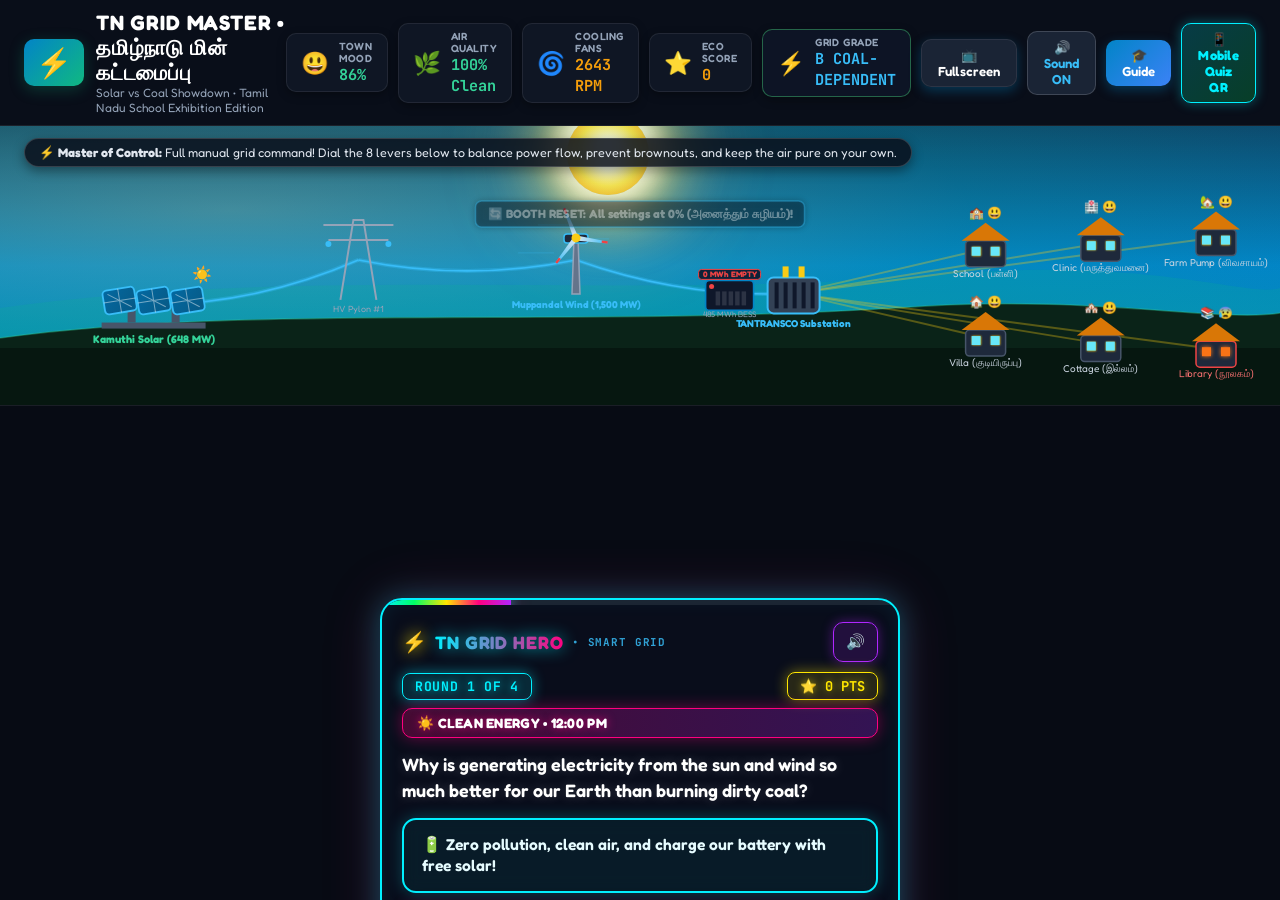
<file: standalone_simulation.html>
<!DOCTYPE html>
<html lang="en">
<head>
  <meta charset="UTF-8">
  <meta name="viewport" content="width=device-width, initial-scale=1.0">
  <title>TN Grid Master: Solar vs Coal Showdown | School Edition</title>
  <meta name="description" content="An interactive, gamified power grid simulation comparing peak daytime solar energy at Kamuthi against evening coal energy at Mettur.">
  <link rel="preconnect" href="https://fonts.googleapis.com">
  <link rel="preconnect" href="https://fonts.gstatic.com" crossorigin>
  <link href="https://fonts.googleapis.com/css2?family=Fredoka:wght@400;500;600;700&family=JetBrains+Mono:wght@600;700&display=swap" rel="stylesheet">
  <style>
/* ==========================================================================
   TN GRID MASTER: SCHOOL EDITION - HIGH-TECH SCIFI STYLESHEET
   Sleek Cyber-Grid & Dispatch Room Aesthetic (Tamil Nadu Power Grid)
   ========================================================================== */

:root {
  /* Day / Night Sky Palettes - Vibrant, Rich Atmospheric Gradients */
  --sky-top: #0c4a6e;
  --sky-mid: #0284c7;
  --sky-bottom: #0891b2;
  --sun-display: block;
  --sun-opacity: 1;
  --moon-display: none;
  --moon-opacity: 0;
  --smog-opacity: 0;
  --solar-glow-opacity: 0.85;

  /* Theme Accents */
  --color-green: #10b981;
  --color-green-light: #6ee7b7;
  --color-gold: #f59e0b;
  --color-gold-light: #fef08a;
  --color-crimson: #ef4444;
  --color-crimson-light: #fca5a5;
  --color-cyan: #06b6d4;

  /* Surfaces & Glassmorphism */
  --bg-body: #070b14;
  --bg-card: rgba(13, 19, 33, 0.9);
  --bg-card-hover: rgba(23, 32, 54, 0.95);
  --border-glass: rgba(255, 255, 255, 0.08);
  --border-glass-bright: rgba(255, 255, 255, 0.16);
  --text-main: #f8fafc;
  --text-muted: #94a3b8;

  /* Typography */
  --font-family: 'Fredoka', -apple-system, BlinkMacSystemFont, "Segoe UI", Roboto, sans-serif;
  --font-mono: 'JetBrains Mono', monospace;
}

/* Dynamic Phase Themes */
body.theme-solar {
  --sky-top: #0c4a6e;
  --sky-mid: #0284c7;
  --sky-bottom: #0891b2;
  --sun-display: block;
  --sun-opacity: 1;
  --moon-display: none;
  --moon-opacity: 0;
  --smog-opacity: 0;
  --solar-glow-opacity: 0.85;
}

body.theme-coal {
  --sky-top: #060913;
  --sky-mid: #111827;
  --sky-bottom: #1f1418;
  --sun-display: none;
  --sun-opacity: 0;
  --moon-display: block;
  --moon-opacity: 0.95;
  --smog-opacity: 0;
  --solar-glow-opacity: 0;
}

body.theme-dusk {
  --sky-top: #180d2b;
  --sky-mid: #4c1d4a;
  --sky-bottom: #9a3412;
  --sun-display: block;
  --sun-opacity: 0.55;
  --moon-display: none;
  --moon-opacity: 0;
  --smog-opacity: 0;
  --solar-glow-opacity: 0.25;
}

body.theme-dawn {
  --sky-top: #0f172a;
  --sky-mid: #311c38;
  --sky-bottom: #b45309;
  --sun-display: block;
  --sun-opacity: 0.75;
  --moon-display: none;
  --moon-opacity: 0;
  --smog-opacity: 0;
  --solar-glow-opacity: 0.5;
}

body.theme-night {
  --sky-top: #030610;
  --sky-mid: #090e1a;
  --sky-bottom: #0f172a;
  --sun-display: none;
  --sun-opacity: 0;
  --moon-display: block;
  --moon-opacity: 0.95;
  --smog-opacity: 0;
  --solar-glow-opacity: 0;
}

/* Reset & Foundation */
*, *::before, *::after {
  box-sizing: border-box;
  margin: 0;
  padding: 0;
}

html, body {
  width: 100%;
  height: 100%;
  overflow-x: hidden;
  font-family: var(--font-family);
  background-color: var(--bg-body);
  color: var(--text-main);
  user-select: none;
}

/* Master Layout: 100vh Single-Screen Viewport (Zero Scrollbars) */
.game-wrapper {
  position: relative;
  z-index: 10;
  display: flex;
  flex-direction: column;
  width: 100%;
  height: 100vh;
  overflow-x: hidden;
  overflow-y: hidden;
}

/* Header & Gamified Telemetry Badges */
.game-header {
  padding: 10px 24px;
  display: flex;
  align-items: center;
  justify-content: space-between;
  background: rgba(10, 15, 26, 0.95);
  backdrop-filter: blur(14px);
  -webkit-backdrop-filter: blur(14px);
  border-bottom: 1px solid var(--border-glass);
}

.brand {
  display: flex;
  align-items: center;
  gap: 12px;
}

.brand-icon {
  font-size: 1.8rem;
  background: linear-gradient(135deg, #0284c7, #10b981);
  padding: 6px 12px;
  border-radius: 10px;
  box-shadow: 0 4px 15px rgba(16, 185, 129, 0.25);
}

.brand-title {
  font-size: 1.3rem;
  font-weight: 700;
  color: #ffffff;
  letter-spacing: 0.04em;
}

.brand-tagline {
  font-size: 0.75rem;
  color: var(--text-muted);
}

.hud-badges {
  display: flex;
  align-items: center;
  gap: 10px;
}

.badge-item {
  display: flex;
  align-items: center;
  gap: 10px;
  background: rgba(17, 24, 39, 0.85);
  border: 1px solid rgba(255, 255, 255, 0.08);
  padding: 6px 14px;
  border-radius: 10px;
  box-shadow: 0 3px 10px rgba(0, 0, 0, 0.3);
  transition: transform 0.2s ease, border-color 0.3s ease;
}

.badge-item:hover {
  transform: translateY(-1px);
  border-color: rgba(56, 189, 248, 0.4);
}

.badge-emoji {
  font-size: 1.4rem;
}

.badge-emoji.spin {
  display: inline-block;
  animation: spinFan 1.8s linear infinite;
}

.badge-meta {
  display: flex;
  flex-direction: column;
}

.badge-caption {
  font-size: 0.65rem;
  font-weight: 600;
  color: var(--text-muted);
  letter-spacing: 0.05em;
}

.badge-stat {
  font-family: var(--font-mono);
  font-size: 0.95rem;
  font-weight: 700;
}

.text-green { color: #34d399; }
.text-cyan { color: #38bdf8; }
.text-gold { color: #f59e0b; }
.text-red { color: #f87171; }

.icon-toggle-btn, .guide-toggle-btn {
  background: rgba(30, 41, 59, 0.85);
  border: 1px solid var(--border-glass);
  padding: 7px 16px;
  border-radius: 10px;
  color: #ffffff;
  font-family: var(--font-family);
  font-size: 0.82rem;
  font-weight: 600;
  cursor: pointer;
  transition: all 0.2s ease;
}

.icon-toggle-btn:hover, .guide-toggle-btn:hover {
  background: rgba(51, 65, 85, 1);
  transform: translateY(-1px);
}

.guide-toggle-btn {
  background: linear-gradient(135deg, #0284c7, #3b82f6);
  border: none;
  box-shadow: 0 4px 12px rgba(2, 132, 199, 0.35);
}

/* 30-Second Challenge Banner */
.challenge-alert {
  margin: 8px 24px 0 24px;
  background: linear-gradient(90deg, #f59e0b 0%, #ef4444 100%);
  padding: 8px 18px;
  border-radius: 12px;
  display: flex;
  align-items: center;
  justify-content: space-between;
  box-shadow: 0 4px 20px rgba(245, 158, 11, 0.35);
  animation: bounceBanner 0.4s ease-out;
  z-index: 20;
}

.challenge-alert.hidden {
  display: none !important;
}

.challenge-text {
  display: flex;
  align-items: center;
  gap: 12px;
}

.challenge-icon {
  font-size: 1.8rem;
}

.challenge-text strong {
  font-size: 0.92rem;
  display: block;
}

.challenge-text p {
  font-size: 0.76rem;
  color: #fef08a;
}

.challenge-status-group {
  display: flex;
  align-items: center;
  gap: 12px;
}

.challenge-clock-pill {
  background: rgba(15, 23, 42, 0.85);
  border: 1px solid rgba(255, 255, 255, 0.2);
  color: #38bdf8;
  padding: 6px 14px;
  border-radius: 8px;
  font-family: var(--font-family);
  font-size: 0.86rem;
  font-weight: 700;
  letter-spacing: 0.02em;
  box-shadow: 0 2px 8px rgba(0, 0, 0, 0.35);
  white-space: nowrap;
}

.timer-pill {
  background: #ffffff;
  color: #0f172a;
  padding: 5px 16px;
  border-radius: 8px;
  font-family: var(--font-mono);
  font-size: 1.2rem;
  font-weight: 700;
}

/* ==========================================================================
   SIMULATION CANVAS VIEWPORT:
   The sky and celestial bodies are strictly bounded INSIDE .canvas-stage,
   guaranteeing the sun NEVER moves or sinks into the ground when scrolling!
   ========================================================================== */
.canvas-stage {
  position: relative;
  width: 100%;
  flex: 1 1 auto;
  min-height: 280px;
  height: auto;
  overflow: hidden;
  border-bottom: 1px solid var(--border-glass);
  box-shadow: inset 0 0 60px rgba(0, 0, 0, 0.45);
}

/* Dynamic Sky Layer Bounded Inside the Canvas Stage */
.sky-background {
  position: absolute;
  inset: 0;
  z-index: 1;
  background: linear-gradient(180deg, var(--sky-top) 0%, var(--sky-mid) 50%, var(--sky-bottom) 100%);
  transition: background 1.2s cubic-bezier(0.4, 0, 0.2, 1);
  overflow: hidden;
  pointer-events: none;
}

.sun-disc {
  position: absolute;
  width: 82px;
  height: 82px;
  background: radial-gradient(circle, #ffffff 0%, #fffbeb 25%, #fde047 55%, #f59e0b 85%, rgba(245, 158, 11, 0) 100%);
  border-radius: 50%;
  box-shadow: 
    0 0 25px 8px rgba(255, 255, 255, 0.85),
    0 0 55px 20px rgba(250, 204, 21, 0.5),
    0 0 95px 40px rgba(245, 158, 11, 0.22);
  display: var(--sun-display);
  opacity: var(--sun-opacity);
  left: 20%;
  top: 15%;
  transform: translate(-50%, -50%);
  transition: opacity 1s ease, left 0.5s ease-out, top 0.5s ease-out;
  pointer-events: none;
  filter: drop-shadow(0 0 10px rgba(255, 255, 255, 0.9));
}

.moon-disc {
  position: absolute;
  width: 64px;
  height: 64px;
  background: radial-gradient(circle at 35% 35%, #ffffff 0%, #f1f5f9 45%, #94a3b8 85%, #64748b 100%);
  border-radius: 50%;
  box-shadow: 
    0 0 20px 6px rgba(255, 255, 255, 0.75),
    0 0 50px 18px rgba(148, 163, 184, 0.35);
  display: var(--moon-display);
  opacity: var(--moon-opacity);
  left: 78%;
  top: 18%;
  transform: translate(-50%, -50%);
  transition: opacity 1s ease, left 0.5s ease-out, top 0.5s ease-out;
  pointer-events: none;
}

.stars-layer {
  position: absolute;
  inset: 0;
  background-image: 
    radial-gradient(1.5px 1.5px at 40px 50px, #ffffff, rgba(0,0,0,0)),
    radial-gradient(2px 2px at 180px 100px, #fef08a, rgba(0,0,0,0)),
    radial-gradient(1px 1px at 320px 160px, #ffffff, rgba(0,0,0,0)),
    radial-gradient(2px 2px at 500px 80px, #38bdf8, rgba(0,0,0,0)),
    radial-gradient(1.5px 1.5px at 700px 200px, #ffffff, rgba(0,0,0,0));
  background-repeat: repeat;
  background-size: 600px 350px;
  opacity: 0.45;
  transition: opacity 1s ease;
  pointer-events: none;
}

body.theme-solar .stars-layer {
  opacity: 0;
}

.smog-overlay {
  position: absolute;
  inset: 0;
  background: radial-gradient(ellipse at 15% 45%, rgba(15, 23, 42, 0.95) 0%, rgba(30, 41, 59, 0.75) 45%, transparent 85%);
  opacity: var(--smog-opacity);
  pointer-events: none;
  transition: opacity 1.5s ease-in-out;
}

.solar-glow-overlay {
  position: absolute;
  inset: 0;
  background: radial-gradient(ellipse at 18% 30%, rgba(254, 240, 138, 0.28) 0%, rgba(16, 185, 129, 0.12) 50%, transparent 80%);
  opacity: var(--solar-glow-opacity);
  pointer-events: none;
  transition: opacity 1.2s ease;
}

#gameCanvas {
  position: absolute;
  inset: 0;
  width: 100%;
  height: 100%;
  display: block;
  cursor: pointer;
  z-index: 2;
}

.stage-tip {
  position: absolute;
  top: 12px;
  left: 24px;
  background: rgba(10, 15, 26, 0.85);
  backdrop-filter: blur(10px);
  -webkit-backdrop-filter: blur(10px);
  border: 1px solid var(--border-glass-bright);
  padding: 6px 14px;
  border-radius: 20px;
  font-size: 0.78rem;
  color: #e2e8f0;
  pointer-events: none;
  z-index: 5;
  box-shadow: 0 4px 12px rgba(0, 0, 0, 0.4);
}

/* Hardware Card Modal Overlay */
.hardware-card {
  position: absolute;
  width: 320px;
  background: rgba(13, 19, 33, 0.95);
  backdrop-filter: blur(16px);
  border: 2px solid #0ea5e9;
  border-radius: 14px;
  box-shadow: 0 15px 35px rgba(0, 0, 0, 0.7);
  padding: 16px;
  z-index: 30;
  animation: popIn 0.25s cubic-bezier(0.16, 1, 0.3, 1);
}

.hardware-card.hidden {
  display: none !important;
}

.card-top {
  display: flex;
  align-items: center;
  justify-content: space-between;
  margin-bottom: 10px;
}

.card-title-group {
  display: flex;
  align-items: center;
  gap: 8px;
}

.card-icon {
  font-size: 1.4rem;
}

.card-title-group h3 {
  font-size: 0.96rem;
  color: #ffffff;
}

.card-close {
  background: transparent;
  border: none;
  color: var(--text-muted);
  font-size: 1.4rem;
  cursor: pointer;
}

.card-tabs {
  display: flex;
  gap: 6px;
  margin-bottom: 12px;
  border-bottom: 1px solid var(--border-glass);
  padding-bottom: 6px;
}

.hw-tab {
  flex: 1;
  background: transparent;
  border: 1px solid transparent;
  padding: 6px 8px;
  border-radius: 6px;
  color: var(--text-muted);
  font-family: var(--font-family);
  font-size: 0.72rem;
  font-weight: 600;
  cursor: pointer;
  transition: all 0.2s ease;
}

.hw-tab.active {
  background: rgba(14, 165, 233, 0.18);
  border-color: #0ea5e9;
  color: #38bdf8;
}

.card-content {
  font-size: 0.78rem;
  line-height: 1.5;
  display: flex;
  flex-direction: column;
  gap: 8px;
}

/* Live Exhibition Marquee Ticker: Completely Removed Per User Request */
.booth-ticker, #boothTicker {
  display: none !important;
}

/* ==========================================================================
   BOTTOM CONTROLS DECK: MASTER OF CONTROL
   ========================================================================== */
.deck-controls {
  background: rgba(10, 15, 26, 0.96);
  backdrop-filter: blur(16px);
  -webkit-backdrop-filter: blur(16px);
  border-top: 1px solid var(--border-glass);
  padding: 8px 18px 10px 18px;
  display: flex;
  flex-direction: column;
  gap: 6px;
  z-index: 20;
  flex-shrink: 0;
}

/* Big Hero Comparison Buttons */
.hero-selector {
  display: flex;
  align-items: center;
  gap: 12px;
}

.hero-card {
  flex: 1;
  display: flex;
  align-items: center;
  gap: 12px;
  padding: 8px 16px;
  border-radius: 12px;
  border: 1px solid rgba(255, 255, 255, 0.08);
  cursor: pointer;
  background: rgba(17, 24, 39, 0.75);
  color: var(--text-main);
  text-align: left;
  transition: all 0.25s cubic-bezier(0.16, 1, 0.3, 1);
}

.hero-card:hover {
  transform: translateY(-2px);
  box-shadow: 0 6px 18px rgba(0, 0, 0, 0.4);
  background: rgba(23, 32, 54, 0.85);
}

.hero-icon {
  font-size: 1.6rem;
}

.hero-info {
  flex-grow: 1;
}

.hero-title-row {
  display: flex;
  align-items: center;
  gap: 10px;
  margin-bottom: 2px;
}

.hero-title-row strong {
  font-size: 0.96rem;
  font-weight: 700;
}

.hero-info p {
  font-size: 0.74rem;
  color: var(--text-muted);
}

.tag-clean {
  font-size: 0.65rem;
  font-weight: 800;
  padding: 2px 8px;
  border-radius: 6px;
  background: rgba(16, 185, 129, 0.18);
  border: 1px solid rgba(16, 185, 129, 0.4);
  color: #34d399;
  letter-spacing: 0.05em;
}

.tag-dirty {
  font-size: 0.65rem;
  font-weight: 800;
  padding: 2px 8px;
  border-radius: 6px;
  background: rgba(239, 68, 68, 0.18);
  border: 1px solid rgba(239, 68, 68, 0.4);
  color: #f87171;
  letter-spacing: 0.05em;
}

.hero-card.solar.active {
  background: linear-gradient(135deg, rgba(16, 185, 129, 0.16) 0%, rgba(245, 158, 11, 0.08) 100%);
  border-color: #10b981;
  box-shadow: 0 0 20px rgba(16, 185, 129, 0.25);
}

.hero-card.solar.active strong {
  color: #34d399;
}

.hero-card.coal.active {
  background: linear-gradient(135deg, rgba(239, 68, 68, 0.18) 0%, rgba(249, 115, 22, 0.08) 100%);
  border-color: #ef4444;
  box-shadow: 0 0 20px rgba(239, 68, 68, 0.25);
}

.hero-card.coal.active strong {
  color: #f87171;
}

.vs-badge {
  font-size: 1.1rem;
  font-weight: 800;
  color: var(--text-muted);
  padding: 0 4px;
}

/* ==========================================================================
   🎛️ 8-SLIDER MULTI-TUNING CONSOLE: MASTER OF CONTROL
   ========================================================================== */
.dispatcher-tuning-deck {
  background: rgba(13, 19, 33, 0.92);
  border: 1px solid rgba(255, 255, 255, 0.08);
  border-radius: 14px;
  padding: 10px 16px;
  margin-bottom: 4px;
  backdrop-filter: blur(16px);
  -webkit-backdrop-filter: blur(16px);
  box-shadow: 0 8px 24px rgba(0, 0, 0, 0.4);
}

.deck-header {
  display: flex;
  justify-content: space-between;
  align-items: center;
  flex-wrap: wrap;
  gap: 8px;
  margin-bottom: 8px;
}

.deck-title-group {
  display: flex;
  align-items: center;
  gap: 12px;
}

.tuning-badge {
  background: linear-gradient(135deg, #0ea5e9, #06b6d4);
  color: #ffffff;
  font-size: 0.76rem;
  font-weight: 800;
  padding: 4px 10px;
  border-radius: 8px;
  letter-spacing: 0.06em;
  box-shadow: 0 0 12px rgba(6, 182, 212, 0.35);
}

.tuning-sub {
  font-size: 0.8rem;
  color: #94a3b8;
}

.control-status {
  display: flex;
  align-items: center;
}

.master-badge {
  background: rgba(16, 185, 129, 0.12);
  border: 1px solid rgba(16, 185, 129, 0.4);
  color: #34d399;
  font-family: var(--font-mono);
  font-size: 0.74rem;
  font-weight: 700;
  padding: 4px 12px;
  border-radius: 8px;
  letter-spacing: 0.05em;
  box-shadow: 0 0 12px rgba(16, 185, 129, 0.2);
}

.sliders-grid {
  display: grid;
  grid-template-columns: repeat(4, 1fr);
  gap: 10px;
}

.slider-card {
  background: rgba(17, 24, 39, 0.75);
  border: 1px solid rgba(255, 255, 255, 0.07);
  border-radius: 10px;
  padding: 8px 12px;
  display: flex;
  flex-direction: column;
  gap: 4px;
  transition: all 0.2s cubic-bezier(0.16, 1, 0.3, 1);
  position: relative;
  overflow: hidden;
}

.slider-card:hover {
  transform: translateY(-2px);
  background: rgba(23, 32, 54, 0.9);
  box-shadow: 0 6px 18px rgba(0, 0, 0, 0.4);
}

.slider-card::before {
  content: '';
  position: absolute;
  top: 0;
  left: 0;
  right: 0;
  height: 2px;
  opacity: 0.6;
  transition: opacity 0.2s ease;
}

.slider-card:hover::before {
  opacity: 1;
}

.slider-solar::before { background: #f59e0b; }
.slider-battery::before { background: #10b981; }
.slider-coal::before { background: #ef4444; }
.slider-scrubber::before { background: #06b6d4; }
.slider-load::before { background: #a855f7; }
.slider-agri::before { background: #22c55e; }
.slider-voltage::before { background: #eab308; }
.slider-gridtie::before { background: #38bdf8; }

.slider-meta {
  display: flex;
  justify-content: space-between;
  align-items: center;
}

.slider-title {
  font-size: 0.82rem;
  font-weight: 700;
  color: #f8fafc;
  letter-spacing: 0.02em;
}

.slider-summary-pill {
  font-size: 0.65rem;
  font-weight: 800;
  padding: 2px 7px;
  border-radius: 6px;
  background: rgba(16, 185, 129, 0.18);
  color: #34d399;
  letter-spacing: 0.05em;
}

.slider-summary-pill.pill-danger {
  background: rgba(239, 68, 68, 0.2);
  color: #f87171;
}

.slider-desc {
  font-size: 0.68rem;
  color: #94a3b8;
  white-space: nowrap;
  overflow: hidden;
  text-overflow: ellipsis;
}

.slider-input-row {
  display: flex;
  align-items: center;
  gap: 10px;
  margin-top: 4px;
}

.game-slider {
  flex: 1;
  -webkit-appearance: none;
  appearance: none;
  height: 7px;
  border-radius: 999px;
  outline: none;
  cursor: pointer;
  background: #1e293b;
  box-shadow: inset 0 1px 3px rgba(0, 0, 0, 0.5);
  transition: background 0.2s ease;
}

.game-slider::-webkit-slider-thumb {
  -webkit-appearance: none;
  appearance: none;
  width: 18px;
  height: 18px;
  border-radius: 50%;
  cursor: grab;
  border: 2px solid #ffffff;
  box-shadow: 0 0 8px rgba(0, 0, 0, 0.6);
  transition: transform 0.15s ease, box-shadow 0.15s ease;
}

.game-slider::-webkit-slider-thumb:hover {
  transform: scale(1.15);
}

.range-amber::-webkit-slider-thumb {
  background: #f59e0b;
  box-shadow: 0 0 10px rgba(245, 158, 11, 0.7);
}

.range-cyan::-webkit-slider-thumb {
  background: #06b6d4;
  box-shadow: 0 0 10px rgba(6, 182, 212, 0.7);
}

.range-red::-webkit-slider-thumb {
  background: #ef4444;
  box-shadow: 0 0 10px rgba(239, 68, 68, 0.7);
}

.range-green::-webkit-slider-thumb {
  background: #10b981;
  box-shadow: 0 0 10px rgba(16, 185, 129, 0.7);
}

.range-purple::-webkit-slider-thumb {
  background: #a855f7;
  box-shadow: 0 0 10px rgba(168, 85, 247, 0.7);
}

.range-emerald::-webkit-slider-thumb {
  background: #059669;
  box-shadow: 0 0 10px rgba(5, 150, 105, 0.7);
}

.range-gold::-webkit-slider-thumb {
  background: #eab308;
  box-shadow: 0 0 10px rgba(234, 179, 8, 0.7);
}

.range-blue::-webkit-slider-thumb {
  background: #38bdf8;
  box-shadow: 0 0 10px rgba(56, 189, 248, 0.7);
}

.slider-val {
  font-family: var(--font-mono);
  font-size: 0.75rem;
  font-weight: 700;
  min-width: 52px;
  text-align: right;
  color: #f1f5f9;
}

/* ==========================================================================
   TIMELINE SCRUBBER & GAME ACTIONS
   ========================================================================== */
.timeline-row {
  display: flex;
  align-items: center;
  gap: 18px;
  background: rgba(17, 24, 39, 0.6);
  border: 1px solid rgba(255, 255, 255, 0.06);
  padding: 8px 14px;
  border-radius: 12px;
  transition: all 0.3s ease;
}

/* Hide timeline bar completely when playing game challenge per user request */
body.game-playing .timeline-row {
  display: none !important;
}

/* Storage Slider Locked During Active Challenge (Prevents Conjuring Free Energy) */
body.game-playing #sliderStorage {
  cursor: not-allowed;
  opacity: 0.9;
}

.clock-display {
  display: flex;
  flex-direction: column;
  min-width: 150px;
}

.clock-digits {
  font-family: var(--font-mono);
  font-size: 1.45rem;
  font-weight: 700;
  color: #ffffff;
  line-height: 1.1;
  text-shadow: 0 0 12px rgba(255, 255, 255, 0.25);
}

.clock-label {
  font-size: 0.72rem;
  color: #38bdf8;
  margin-top: 3px;
}

.scrubber-bar {
  flex-grow: 1;
  display: flex;
  flex-direction: column;
  gap: 4px;
}

.scrubber-labels {
  display: flex;
  justify-content: space-between;
  font-size: 0.72rem;
  color: var(--text-muted);
}

input[type="range"]#timeRange {
  width: 100%;
  height: 8px;
  background: #1e293b;
  border-radius: 9999px;
  -webkit-appearance: none;
  appearance: none;
  cursor: pointer;
  box-shadow: inset 0 1px 3px rgba(0, 0, 0, 0.5);
}

input[type="range"]#timeRange::-webkit-slider-thumb {
  -webkit-appearance: none;
  appearance: none;
  width: 22px;
  height: 22px;
  border-radius: 50%;
  background: #ffffff;
  border: 3px solid #0284c7;
  box-shadow: 0 0 14px rgba(2, 132, 199, 0.9);
  cursor: grab;
  transition: transform 0.15s ease;
}

input[type="range"]#timeRange::-webkit-slider-thumb:hover {
  transform: scale(1.2);
}

.deck-actions {
  display: flex;
  gap: 10px;
}

.deck-btn {
  border: none;
  padding: 9px 18px;
  border-radius: 10px;
  font-family: var(--font-family);
  font-size: 0.84rem;
  font-weight: 700;
  cursor: pointer;
  transition: all 0.2s ease;
}

.deck-btn.play {
  background: rgba(51, 65, 85, 0.85);
  color: #ffffff;
  border: 1px solid var(--border-glass-bright);
}

.deck-btn.reset {
  background: rgba(30, 41, 59, 0.85);
  color: #ffffff;
  border: 1px solid var(--border-glass-bright);
}

.deck-btn.reset:hover {
  background: rgba(51, 65, 85, 1);
  border-color: #38bdf8;
}

.fs-btn {
  background: rgba(30, 41, 59, 0.85);
  border: 1px solid var(--border-glass);
}

.fs-btn:hover {
  background: rgba(51, 65, 85, 1);
  border-color: #38bdf8;
}

.deck-btn.challenge {
  background: linear-gradient(135deg, #f59e0b, #ef4444);
  color: #ffffff;
  box-shadow: 0 4px 15px rgba(239, 68, 68, 0.35);
}

.deck-btn.inspect {
  background: rgba(14, 165, 233, 0.15);
  border: 1px solid #0ea5e9;
  color: #38bdf8;
}

.deck-btn:hover {
  transform: translateY(-2px);
}

/* ==========================================================================
   MODAL DIALOGS
   ========================================================================== */
.modal-backdrop {
  position: fixed;
  inset: 0;
  background: rgba(2, 6, 23, 0.85);
  backdrop-filter: blur(12px);
  -webkit-backdrop-filter: blur(12px);
  display: flex;
  align-items: center;
  justify-content: center;
  z-index: 100;
}

.modal-backdrop.hidden {
  display: none !important;
}

.modal-card {
  width: 90%;
  max-width: 660px;
  max-height: 85vh;
  background: #0d1322;
  border: 1px solid var(--border-glass-bright);
  border-radius: 18px;
  box-shadow: 0 25px 60px rgba(0, 0, 0, 0.8);
  display: flex;
  flex-direction: column;
  overflow: hidden;
  animation: popIn 0.3s cubic-bezier(0.16, 1, 0.3, 1);
}

.modal-header {
  padding: 16px 24px;
  border-bottom: 1px solid var(--border-glass);
  display: flex;
  align-items: center;
  justify-content: space-between;
}

.modal-header h2 {
  font-size: 1.15rem;
  color: #ffffff;
}

.modal-exit {
  background: transparent;
  border: none;
  font-size: 1.5rem;
  color: var(--text-muted);
  cursor: pointer;
}

.modal-body {
  padding: 20px 24px;
  overflow-y: auto;
  display: flex;
  flex-direction: column;
  gap: 16px;
  color: #cbd5e1;
  font-size: 0.88rem;
  line-height: 1.6;
}

.guide-box {
  background: rgba(17, 24, 39, 0.6);
  border: 1px solid var(--border-glass);
  padding: 14px 18px;
  border-radius: 12px;
}

.guide-box h3 {
  font-size: 0.98rem;
  margin-bottom: 6px;
}

.guide-box ul {
  margin-left: 20px;
  margin-top: 6px;
}

.guide-box.solar {
  background: rgba(16, 185, 129, 0.08);
  border-color: rgba(16, 185, 129, 0.3);
}

.guide-box.solar h3 { color: #34d399; }

.guide-box.coal {
  background: rgba(239, 68, 68, 0.08);
  border-color: rgba(239, 68, 68, 0.3);
}

.guide-box.coal h3 { color: #f87171; }

.guide-box.tips {
  background: rgba(14, 165, 233, 0.08);
  border-color: rgba(14, 165, 233, 0.3);
}

.guide-box.tips h3 { color: #38bdf8; }

.modal-footer {
  padding: 14px 24px;
  border-top: 1px solid var(--border-glass);
  display: flex;
  justify-content: flex-end;
}

.btn-dismiss {
  background: linear-gradient(135deg, #0284c7, #10b981);
  color: #ffffff;
  border: none;
  padding: 8px 24px;
  border-radius: 10px;
  font-family: var(--font-family);
  font-size: 0.88rem;
  font-weight: 700;
  cursor: pointer;
  box-shadow: 0 4px 12px rgba(16, 185, 129, 0.3);
}

/* ==========================================================================
   REAL-TIME GRID GRADE BADGE & REPORT CARD MODAL
   ========================================================================== */
.grid-rating-badge {
  background: rgba(15, 23, 42, 0.75);
  border: 1px solid rgba(74, 222, 128, 0.4);
  transition: all 0.3s ease;
}

.text-orange { color: #f97316 !important; }

@keyframes flashRedAlert {
  0%, 100% {
    background: rgba(239, 68, 68, 0.28);
    border-color: #ef4444;
    box-shadow: 0 0 16px rgba(239, 68, 68, 0.65);
  }
  50% {
    background: rgba(15, 23, 42, 0.85);
    border-color: rgba(239, 68, 68, 0.4);
    box-shadow: none;
  }
}

.badge-item.alert-blackout {
  animation: flashRedAlert 0.8s infinite ease-in-out;
}

.report-card {
  max-width: 680px;
  background: #090e1a;
  border: 2px solid var(--border-glass-bright);
}

.report-card.grade-a {
  border-color: #22c55e;
  box-shadow: 0 0 45px rgba(34, 197, 94, 0.3);
}

.report-card.grade-b {
  border-color: #38bdf8;
  box-shadow: 0 0 40px rgba(56, 189, 248, 0.3);
}

.report-card.grade-c {
  border-color: #eab308;
  box-shadow: 0 0 40px rgba(234, 179, 8, 0.3);
}

.report-card.grade-d {
  border-color: #f97316;
  box-shadow: 0 0 45px rgba(249, 115, 22, 0.35);
}

.report-card.grade-f {
  border-color: #ef4444;
  box-shadow: 0 0 50px rgba(239, 68, 68, 0.45);
}

.report-card-header {
  padding: 16px 24px;
  background: rgba(15, 23, 42, 0.6);
  border-bottom: 1px solid var(--border-glass);
}

.report-subtitle {
  font-size: 0.82rem;
  color: var(--text-muted);
  margin-top: 2px;
}

.report-modal-body {
  padding: 24px;
  gap: 20px;
}

.report-stamp-container {
  display: flex;
  align-items: center;
  gap: 20px;
  background: rgba(15, 23, 42, 0.7);
  border: 1px solid var(--border-glass);
  border-radius: 14px;
  padding: 16px 20px;
}

.report-stamp-badge {
  display: flex;
  flex-direction: column;
  align-items: center;
  justify-content: center;
  min-width: 100px;
  height: 90px;
  border-radius: 12px;
  border: 3px solid #22c55e;
  background: rgba(34, 197, 94, 0.12);
  color: #22c55e;
  box-shadow: 0 0 20px rgba(34, 197, 94, 0.25);
}

.report-stamp-badge.stamp-f {
  border-color: #ef4444;
  background: rgba(239, 68, 68, 0.15);
  color: #ef4444;
  box-shadow: 0 0 25px rgba(239, 68, 68, 0.35);
}

.report-stamp-badge.stamp-d {
  border-color: #f97316;
  background: rgba(249, 115, 22, 0.15);
  color: #f97316;
  box-shadow: 0 0 20px rgba(249, 115, 22, 0.3);
}

.report-stamp-badge.stamp-c {
  border-color: #eab308;
  background: rgba(234, 179, 8, 0.15);
  color: #eab308;
  box-shadow: 0 0 20px rgba(234, 179, 8, 0.3);
}

.report-stamp-badge.stamp-b {
  border-color: #38bdf8;
  background: rgba(56, 189, 248, 0.15);
  color: #38bdf8;
  box-shadow: 0 0 20px rgba(56, 189, 248, 0.3);
}

.report-stamp-letter {
  font-size: 3rem;
  font-weight: 800;
  line-height: 1;
}

.report-stamp-caption {
  font-size: 0.65rem;
  font-weight: 700;
  letter-spacing: 0.05em;
  text-transform: uppercase;
}

.report-hero-summary h3 {
  font-size: 1.25rem;
  font-weight: 700;
  color: #ffffff;
  margin-bottom: 4px;
}

.report-hero-summary p {
  font-size: 0.88rem;
  color: var(--text-muted);
}

.report-metrics-grid {
  display: grid;
  grid-template-columns: repeat(3, 1fr);
  gap: 12px;
}

@media (max-width: 650px) {
  .report-metrics-grid { grid-template-columns: repeat(2, 1fr); }
  .report-stamp-container { flex-direction: column; text-align: center; }
}

.report-stat-card {
  background: rgba(15, 23, 42, 0.6);
  border: 1px solid var(--border-glass);
  border-radius: 10px;
  padding: 10px 14px;
  display: flex;
  flex-direction: column;
  gap: 3px;
}

.stat-icon {
  font-size: 1.1rem;
}

.stat-num {
  font-size: 1.25rem;
  font-weight: 700;
  font-family: var(--font-family);
}

.stat-name {
  font-size: 0.72rem;
  color: var(--text-muted);
  text-transform: uppercase;
  letter-spacing: 0.03em;
}

.report-verdict-box {
  background: rgba(30, 41, 59, 0.4);
  border-left: 4px solid #38bdf8;
  padding: 14px 18px;
  border-radius: 0 10px 10px 0;
  font-size: 0.92rem;
  line-height: 1.55;
  color: #e2e8f0;
}

.report-modal-footer {
  gap: 12px;
  background: rgba(15, 23, 42, 0.6);
  border-top: 1px solid var(--border-glass);
}

/* Keyframes */
@keyframes spinFan {
  from { transform: rotate(0deg); }
  to { transform: rotate(360deg); }
}

@keyframes popIn {
  from { opacity: 0; transform: scale(0.95); }
  to { opacity: 1; transform: scale(1); }
}

@keyframes bounceBanner {
  0% { transform: translateY(-10px); opacity: 0; }
  60% { transform: translateY(4px); opacity: 1; }
  100% { transform: translateY(0); }
}

/* ==========================================================================
   EXHIBITION INFOGRAPHIC MODAL STYLING
   ========================================================================== */
.infographic-modal-card {
  max-width: 860px !important;
  width: 95% !important;
  background: linear-gradient(175deg, #0f172a 0%, #0a0e1a 100%) !important;
  border: 1px solid rgba(56, 189, 248, 0.3) !important;
  box-shadow: 0 25px 60px rgba(0, 0, 0, 0.8), 0 0 40px rgba(56, 189, 248, 0.15) !important;
}

.info-btn {
  background: rgba(56, 189, 248, 0.18) !important;
  border-color: rgba(56, 189, 248, 0.5) !important;
  color: #38bdf8 !important;
}

.info-btn:hover {
  background: rgba(56, 189, 248, 0.3) !important;
  box-shadow: 0 0 15px rgba(56, 189, 248, 0.4) !important;
}

.deck-btn.info-action-btn {
  background: linear-gradient(135deg, rgba(14, 165, 233, 0.25), rgba(56, 189, 248, 0.15));
  border: 1px solid rgba(56, 189, 248, 0.4);
  color: #38bdf8;
}

.deck-btn.info-action-btn:hover {
  background: linear-gradient(135deg, rgba(14, 165, 233, 0.4), rgba(56, 189, 248, 0.25));
  box-shadow: 0 0 14px rgba(56, 189, 248, 0.35);
}

.infographic-banner {
  display: grid;
  grid-template-columns: repeat(4, 1fr);
  gap: 12px;
  background: rgba(15, 23, 42, 0.7);
  border: 1px solid rgba(255, 255, 255, 0.08);
  border-radius: 14px;
  padding: 14px 18px;
  margin-bottom: 20px;
  text-align: center;
}

.infographic-stat {
  display: flex;
  flex-direction: column;
  gap: 4px;
}

.info-big-num {
  font-family: 'JetBrains Mono', monospace;
  font-size: 1.6rem;
  font-weight: 800;
  line-height: 1.1;
}

.info-label {
  font-size: 0.75rem;
  color: #94a3b8;
  font-weight: 600;
  text-transform: uppercase;
  letter-spacing: 0.5px;
}

.infographic-showcase-grid {
  display: grid;
  grid-template-columns: 1fr 1fr;
  gap: 16px;
  margin-bottom: 20px;
}

.info-card {
  background: rgba(15, 23, 42, 0.85);
  border-radius: 14px;
  padding: 16px;
  border: 1px solid rgba(255, 255, 255, 0.08);
}

.info-card.clean {
  border-color: rgba(52, 211, 153, 0.35);
  box-shadow: inset 0 0 20px rgba(52, 211, 153, 0.06);
}

.info-card.thermal {
  border-color: rgba(248, 113, 113, 0.35);
  box-shadow: inset 0 0 20px rgba(248, 113, 113, 0.06);
}

.info-card-header {
  display: flex;
  align-items: center;
  gap: 12px;
  margin-bottom: 12px;
}

.info-icon {
  font-size: 1.8rem;
}

.info-card-header h4 {
  font-size: 0.95rem;
  font-weight: 700;
  color: #f8fafc;
  margin-bottom: 4px;
}

.badge-tag {
  font-size: 0.65rem;
  font-weight: 800;
  padding: 2px 8px;
  border-radius: 6px;
  letter-spacing: 0.5px;
}

.badge-tag.clean-tag {
  background: rgba(52, 211, 153, 0.2);
  color: #34d399;
  border: 1px solid rgba(52, 211, 153, 0.4);
}

.badge-tag.dirty-tag {
  background: rgba(248, 113, 113, 0.2);
  color: #f87171;
  border: 1px solid rgba(248, 113, 113, 0.4);
}

.info-card p {
  font-size: 0.82rem;
  color: #cbd5e1;
  line-height: 1.45;
  margin-bottom: 10px;
}

.info-bullets {
  padding-left: 18px;
  margin: 0;
  font-size: 0.78rem;
  color: #94a3b8;
  line-height: 1.5;
}

.info-bullets li {
  margin-bottom: 6px;
}

.info-bullets strong {
  color: #e2e8f0;
}

.infographic-flow-section {
  background: rgba(15, 23, 42, 0.65);
  border: 1px solid rgba(56, 189, 248, 0.2);
  border-radius: 14px;
  padding: 16px 20px;
  margin-bottom: 20px;
}

.infographic-flow-section h4 {
  font-size: 0.95rem;
  font-weight: 700;
  color: #38bdf8;
  margin-bottom: 14px;
}

.flow-steps {
  display: grid;
  grid-template-columns: repeat(3, 1fr);
  gap: 14px;
}

.flow-step {
  display: flex;
  gap: 10px;
}

.step-num {
  width: 28px;
  height: 28px;
  border-radius: 50%;
  background: #0284c7;
  color: #fff;
  font-weight: 800;
  font-size: 0.85rem;
  display: flex;
  align-items: center;
  justify-content: center;
  flex-shrink: 0;
}

.step-content strong {
  display: block;
  font-size: 0.82rem;
  color: #f1f5f9;
  margin-bottom: 4px;
}

.step-content p {
  font-size: 0.74rem;
  color: #94a3b8;
  line-height: 1.4;
  margin: 0;
}

.infographic-links-bar {
  display: flex;
  gap: 14px;
  margin-bottom: 10px;
}

.canva-link-btn, .figma-link-btn {
  flex: 1;
  display: flex;
  align-items: center;
  justify-content: center;
  gap: 8px;
  padding: 12px 16px;
  border-radius: 10px;
  font-size: 0.85rem;
  font-weight: 700;
  text-decoration: none;
  transition: all 0.2s ease;
}

.canva-link-btn {
  background: linear-gradient(135deg, #00c4cc, #7d2ae8);
  color: #ffffff;
  box-shadow: 0 4px 15px rgba(125, 42, 232, 0.35);
}

.canva-link-btn:hover {
  transform: translateY(-2px);
  box-shadow: 0 6px 20px rgba(125, 42, 232, 0.5);
}

.figma-link-btn {
  background: linear-gradient(135deg, #0acf83, #0284c7);
  color: #ffffff;
  box-shadow: 0 4px 15px rgba(2, 132, 199, 0.35);
}

.figma-link-btn:hover {
  transform: translateY(-2px);
  box-shadow: 0 6px 20px rgba(2, 132, 199, 0.5);
}

/* Responsiveness */
@media (max-width: 1200px) {
  .sliders-grid { grid-template-columns: repeat(2, 1fr); }
  .infographic-showcase-grid { grid-template-columns: 1fr; }
  .flow-steps { grid-template-columns: 1fr; }
  .infographic-banner { grid-template-columns: repeat(2, 1fr); }
}

@media (max-width: 900px) {
  .game-header { padding: 10px 16px; }
  .hud-badges { gap: 8px; }
  .badge-item { padding: 4px 10px; }
  .badge-caption { display: none; }
  .hero-selector { flex-direction: column; }
  .vs-badge { display: none; }
  .deck-controls { padding: 8px 14px; }
}

@media (max-width: 600px) {
  .sliders-grid { grid-template-columns: 1fr; }
}

/* ==========================================================================
   🤫 SECRET PRESENTER HUD & VISUAL EXHIBITION RUN-OF-SHOW
   ========================================================================== */
.secret-title-trigger {
  cursor: pointer;
  user-select: none;
  transition: transform 0.2s ease, filter 0.2s ease;
  position: relative;
}

.secret-title-trigger:hover {
  filter: brightness(1.25) drop-shadow(0 0 12px rgba(0, 229, 255, 0.4));
}

.secret-title-trigger:active {
  transform: scale(0.98);
}

.presenter-card {
  max-width: 960px;
  width: 95%;
  max-height: 90vh;
  background: #080d1a;
  border: 1px solid rgba(0, 229, 255, 0.4);
  box-shadow: 0 0 50px rgba(0, 229, 255, 0.15), 0 30px 80px rgba(0, 0, 0, 0.95);
  border-radius: 20px;
}

.presenter-header {
  padding: 18px 24px;
  background: linear-gradient(135deg, rgba(8, 13, 26, 0.95), rgba(15, 23, 42, 0.95));
  border-bottom: 1px solid rgba(0, 229, 255, 0.2);
}

.presenter-badge {
  display: inline-block;
  padding: 3px 10px;
  font-size: 0.72rem;
  font-weight: 700;
  letter-spacing: 0.08em;
  background: rgba(0, 229, 255, 0.15);
  color: #00e5ff;
  border: 1px solid rgba(0, 229, 255, 0.4);
  border-radius: 999px;
  margin-bottom: 6px;
}

.presenter-subtitle {
  font-size: 0.85rem;
  color: var(--text-muted);
  margin-top: 4px;
}

.presenter-nav {
  display: flex;
  background: rgba(2, 6, 23, 0.9);
  padding: 8px 16px;
  gap: 8px;
  border-bottom: 1px solid rgba(255, 255, 255, 0.08);
  overflow-x: auto;
}

.pres-tab-btn {
  display: flex;
  align-items: center;
  gap: 8px;
  padding: 8px 16px;
  background: transparent;
  border: 1px solid transparent;
  border-radius: 10px;
  color: var(--text-muted);
  font-size: 0.88rem;
  font-weight: 600;
  cursor: pointer;
  white-space: nowrap;
  transition: all 0.2s ease;
}

.pres-tab-btn:hover {
  color: #ffffff;
  background: rgba(255, 255, 255, 0.05);
}

.pres-tab-btn.active {
  background: rgba(0, 229, 255, 0.15);
  color: #00e5ff;
  border-color: rgba(0, 229, 255, 0.4);
  box-shadow: 0 0 15px rgba(0, 229, 255, 0.2);
}

.presenter-body {
  padding: 20px 24px;
  overflow-y: auto;
  max-height: calc(90vh - 180px);
}

.pres-pane {
  display: none;
  animation: fadeIn 0.25s ease;
}

.pres-pane.active {
  display: block;
}

/* Timeline & Stepper Styles */
.flow-hero-banner {
  display: flex;
  align-items: center;
  gap: 16px;
  padding: 16px 20px;
  background: linear-gradient(135deg, rgba(0, 229, 255, 0.1), rgba(168, 85, 247, 0.1));
  border: 1px solid rgba(0, 229, 255, 0.3);
  border-radius: 14px;
  margin-bottom: 20px;
}

.flow-hero-icon {
  font-size: 2.2rem;
}

.flow-hero-banner h3 {
  font-size: 1.05rem;
  color: #ffffff;
  margin-bottom: 4px;
}

.flow-hero-banner p {
  font-size: 0.85rem;
  color: var(--text-muted);
  margin: 0;
}

.presenter-stepper {
  display: flex;
  flex-direction: column;
  gap: 16px;
  margin-bottom: 24px;
}

.stepper-card {
  display: flex;
  gap: 18px;
  padding: 18px;
  background: rgba(15, 23, 42, 0.7);
  border-radius: 14px;
  border-left: 4px solid #64748b;
  box-shadow: 0 4px 15px rgba(0, 0, 0, 0.3);
}

.stepper-card.step-mithran { border-left-color: #ffb703; }
.stepper-card.step-faaris { border-left-color: #00f59b; }
.stepper-card.step-kavin { border-left-color: #00e5ff; }
.stepper-card.step-joint { border-left-color: #a855f7; }

.step-badge {
  display: flex;
  flex-direction: column;
  align-items: center;
  justify-content: flex-start;
  min-width: 100px;
}

.step-num {
  width: 36px;
  height: 36px;
  border-radius: 50%;
  background: rgba(255, 255, 255, 0.1);
  color: #ffffff;
  display: flex;
  align-items: center;
  justify-content: center;
  font-weight: 700;
  font-size: 1.1rem;
  margin-bottom: 6px;
}

.step-mithran .step-num { background: rgba(255, 183, 3, 0.2); color: #ffb703; border: 1px solid #ffb703; }
.step-faaris .step-num { background: rgba(0, 245, 155, 0.2); color: #00f59b; border: 1px solid #00f59b; }
.step-kavin .step-num { background: rgba(0, 229, 255, 0.2); color: #00e5ff; border: 1px solid #00e5ff; }
.step-joint .step-num { background: rgba(168, 85, 247, 0.2); color: #a855f7; border: 1px solid #a855f7; }

.step-time {
  font-size: 0.75rem;
  color: var(--text-muted);
  font-weight: 600;
  text-align: center;
}

.step-content {
  flex: 1;
}

.step-header {
  display: flex;
  align-items: center;
  justify-content: space-between;
  margin-bottom: 8px;
}

.step-header h4 {
  font-size: 1.05rem;
  color: #ffffff;
  margin: 0;
}

.role-pill {
  font-size: 0.72rem;
  padding: 2px 8px;
  border-radius: 6px;
  background: rgba(255, 255, 255, 0.08);
  color: #94a3b8;
  font-weight: 600;
}

.step-summary {
  font-size: 0.9rem;
  color: #cbd5e1;
  line-height: 1.5;
  margin-bottom: 12px;
}

.step-cue {
  display: flex;
  align-items: center;
  gap: 8px;
  padding: 8px 12px;
  background: rgba(255, 255, 255, 0.04);
  border-radius: 8px;
  font-size: 0.84rem;
  color: #38bdf8;
}

.component-chips, .physics-chips {
  display: flex;
  flex-wrap: wrap;
  gap: 8px;
  margin-bottom: 12px;
}

.chip {
  font-size: 0.8rem;
  padding: 4px 10px;
  border-radius: 8px;
  background: rgba(255, 255, 255, 0.06);
  border: 1px solid rgba(255, 255, 255, 0.1);
  color: #f1f5f9;
  font-weight: 500;
}

.chip.cyan { background: rgba(0, 229, 255, 0.1); border-color: rgba(0, 229, 255, 0.3); color: #00e5ff; }
.chip.gold { background: rgba(255, 183, 3, 0.1); border-color: rgba(255, 183, 3, 0.3); color: #ffb703; }
.chip.green { background: rgba(0, 245, 155, 0.1); border-color: rgba(0, 245, 155, 0.3); color: #00f59b; }
.chip.purple { background: rgba(168, 85, 247, 0.1); border-color: rgba(168, 85, 247, 0.3); color: #a855f7; }

.action-highlight-box {
  display: flex;
  align-items: flex-start;
  gap: 12px;
  padding: 12px 14px;
  background: rgba(0, 245, 155, 0.08);
  border: 1px solid rgba(0, 245, 155, 0.3);
  border-radius: 10px;
  margin-bottom: 12px;
}

.action-highlight-box.kavin-box {
  background: rgba(0, 229, 255, 0.08);
  border-color: rgba(0, 229, 255, 0.3);
}

.action-icon {
  font-size: 1.5rem;
}

.action-highlight-box strong {
  font-size: 0.85rem;
  color: #ffffff;
  display: block;
  margin-bottom: 4px;
}

.action-highlight-box p {
  font-size: 0.86rem;
  color: #cbd5e1;
  margin: 0;
}

.joint-quote {
  font-size: 0.95rem;
  color: #e2e8f0;
  font-style: italic;
  padding: 8px 12px;
  background: rgba(168, 85, 247, 0.08);
  border-left: 3px solid #a855f7;
  border-radius: 6px;
  margin: 0;
}

/* Rapid Pitch Section */
.rapid-pitch-card {
  padding: 18px;
  background: rgba(15, 23, 42, 0.8);
  border: 1px solid rgba(255, 183, 3, 0.3);
  border-radius: 14px;
}

.rapid-header {
  display: flex;
  align-items: center;
  gap: 10px;
  margin-bottom: 12px;
}

.rapid-header h4 {
  font-size: 0.98rem;
  color: #ffb703;
  margin: 0;
}

.rapid-grid {
  display: grid;
  grid-template-columns: repeat(3, 1fr);
  gap: 12px;
}

.rapid-box {
  padding: 12px;
  background: rgba(2, 6, 23, 0.6);
  border-radius: 10px;
  border: 1px solid rgba(255, 255, 255, 0.06);
}

.rapid-name {
  font-size: 0.78rem;
  font-weight: 700;
  color: #38bdf8;
  display: block;
  margin-bottom: 6px;
}

.rapid-box p {
  font-size: 0.82rem;
  color: #94a3b8;
  line-height: 1.4;
  margin: 0;
}

/* Prompter & Speech Bubbles */
.prompter-hero {
  display: flex;
  align-items: center;
  justify-content: space-between;
  gap: 16px;
  padding: 14px 18px;
  background: rgba(15, 23, 42, 0.8);
  border-radius: 12px;
  border: 1px solid rgba(255, 255, 255, 0.1);
  margin-bottom: 18px;
}

.prompter-title {
  display: flex;
  align-items: center;
  gap: 12px;
}

.prompter-avatar {
  font-size: 2rem;
}

.prompter-title h3 {
  font-size: 1.05rem;
  color: #ffffff;
  margin: 0;
}

.prompter-role {
  font-size: 0.8rem;
  color: var(--text-muted);
}

.shyness-shield {
  display: flex;
  align-items: center;
  gap: 10px;
  padding: 8px 14px;
  background: rgba(56, 189, 248, 0.1);
  border: 1px solid rgba(56, 189, 248, 0.3);
  border-radius: 10px;
  font-size: 0.82rem;
  color: #bae6fd;
  max-width: 420px;
}

.prompter-speech-bubble {
  padding: 20px;
  background: rgba(8, 13, 26, 0.9);
  border: 1px solid rgba(0, 229, 255, 0.3);
  border-radius: 16px;
  margin-bottom: 24px;
  box-shadow: 0 4px 20px rgba(0, 0, 0, 0.4);
}

.prompter-speech-bubble h4 {
  font-size: 0.95rem;
  color: #00e5ff;
  margin-top: 0;
  margin-bottom: 14px;
}

.prompter-speech-bubble p {
  font-size: 0.92rem;
  color: #e2e8f0;
  line-height: 1.6;
  margin-bottom: 12px;
}

.live-action-badge {
  display: inline-flex;
  align-items: center;
  padding: 6px 14px;
  background: rgba(255, 183, 3, 0.15);
  border: 1px solid rgba(255, 183, 3, 0.4);
  color: #ffb703;
  font-weight: 700;
  font-size: 0.85rem;
  border-radius: 8px;
  margin: 6px 0 14px 0;
}

/* Visual Q&A Cards (Zero Tables) */
.visual-qa-header {
  margin-bottom: 14px;
}

.visual-qa-header h4 {
  font-size: 0.98rem;
  color: #ffffff;
  margin: 0;
}

.visual-qa-grid {
  display: grid;
  grid-template-columns: repeat(2, 1fr);
  gap: 14px;
}

.visual-qa-grid.full-deck {
  grid-template-columns: repeat(3, 1fr);
}

.v-qa-card {
  padding: 16px;
  background: rgba(15, 23, 42, 0.8);
  border: 1px solid rgba(255, 255, 255, 0.08);
  border-radius: 12px;
  transition: transform 0.2s ease, border-color 0.2s ease;
}

.v-qa-card:hover {
  transform: translateY(-2px);
  border-color: rgba(0, 229, 255, 0.3);
  background: rgba(15, 23, 42, 0.95);
}

.v-qa-meta {
  display: flex;
  align-items: center;
  justify-content: space-between;
  margin-bottom: 8px;
}

.v-qa-tag {
  display: inline-block;
  padding: 3px 8px;
  font-size: 0.7rem;
  font-weight: 700;
  border-radius: 6px;
  letter-spacing: 0.04em;
  margin-bottom: 8px;
}

.v-qa-tag.teacher { background: rgba(56, 189, 248, 0.15); color: #38bdf8; border: 1px solid rgba(56, 189, 248, 0.3); }
.v-qa-tag.parent { background: rgba(255, 183, 3, 0.15); color: #ffb703; border: 1px solid rgba(255, 183, 3, 0.3); }
.v-qa-tag.student { background: rgba(0, 245, 155, 0.15); color: #00f59b; border: 1px solid rgba(0, 245, 155, 0.3); }

.v-qa-owner {
  font-size: 0.72rem;
  color: var(--text-muted);
}

.v-qa-card h5 {
  font-size: 0.92rem;
  color: #ffffff;
  margin: 0 0 8px 0;
  line-height: 1.35;
}

.v-qa-ans {
  font-size: 0.84rem;
  color: #94a3b8;
  line-height: 1.5;
  margin: 0;
}

.v-qa-ans strong {
  color: #f1f5f9;
}

.v-qa-ans code {
  background: rgba(0, 0, 0, 0.3);
  padding: 2px 6px;
  border-radius: 4px;
  color: #38bdf8;
  font-family: monospace;
}

/* Q&A Filter Bar */
.qa-filter-bar {
  display: flex;
  align-items: center;
  gap: 10px;
  margin-bottom: 18px;
  flex-wrap: wrap;
}

.filter-caption {
  font-size: 0.85rem;
  color: var(--text-muted);
  font-weight: 600;
}

.qa-filter-btn {
  padding: 6px 14px;
  background: rgba(255, 255, 255, 0.05);
  border: 1px solid rgba(255, 255, 255, 0.1);
  border-radius: 8px;
  color: var(--text-muted);
  font-size: 0.82rem;
  font-weight: 600;
  cursor: pointer;
  transition: all 0.2s ease;
}

.qa-filter-btn:hover {
  color: #ffffff;
  background: rgba(255, 255, 255, 0.1);
}

.qa-filter-btn.active {
  background: rgba(0, 229, 255, 0.15);
  color: #00e5ff;
  border-color: rgba(0, 229, 255, 0.4);
}

.presenter-footer {
  display: flex;
  align-items: center;
  justify-content: space-between;
  padding: 14px 24px;
  background: rgba(2, 6, 23, 0.9);
  border-top: 1px solid rgba(255, 255, 255, 0.08);
}

.pres-tip {
  font-size: 0.82rem;
  color: var(--text-muted);
}

.pres-tip kbd {
  background: rgba(255, 255, 255, 0.1);
  padding: 2px 6px;
  border-radius: 4px;
  border: 1px solid rgba(255, 255, 255, 0.2);
  color: #38bdf8;
}

/* Responsiveness for Presenter HUD */
@media (max-width: 900px) {
  .rapid-grid { grid-template-columns: 1fr; }
  .visual-qa-grid, .visual-qa-grid.full-deck { grid-template-columns: 1fr; }
  .stepper-card { flex-direction: column; gap: 10px; }
  .step-badge { flex-direction: row; gap: 10px; min-width: auto; }
  .prompter-hero { flex-direction: column; align-items: flex-start; }
}

/* ==========================================================================
   MILESTONES M2 & M3: MOBILE FIRST GRID HERO & IN-BOOTH QR BRIDGE
   ========================================================================== */

/* Mode Switcher Navigation Bar: Completely hidden on all devices to ensure total mode purity */
.mode-switcher-bar {
  display: none !important;
}

.guide-toggle-btn.sound-header-btn {
  background: rgba(30, 41, 59, 0.85);
  border: 1px solid var(--border-glass-bright);
  color: #38bdf8;
  box-shadow: none;
}

.guide-toggle-btn.sound-header-btn:hover {
  background: rgba(51, 65, 85, 1);
  box-shadow: 0 0 12px rgba(56, 189, 248, 0.4);
}

.guide-toggle-btn.qr-header-btn {
  background: linear-gradient(135deg, rgba(0, 240, 255, 0.2), rgba(0, 255, 102, 0.2));
  border: 1.5px solid #00f0ff;
  color: #00f0ff;
  box-shadow: 0 0 12px rgba(0, 240, 255, 0.35);
  font-weight: 700;
  letter-spacing: 0.02em;
}

.guide-toggle-btn.qr-header-btn:hover {
  background: linear-gradient(135deg, rgba(0, 240, 255, 0.35), rgba(0, 255, 102, 0.35));
  box-shadow: 0 0 20px rgba(0, 240, 255, 0.6);
  transform: translateY(-2px);
}

.mode-pill-group {
  display: flex;
  align-items: center;
  gap: 8px;
  background: rgba(2, 6, 23, 0.6);
  padding: 4px;
  border-radius: 12px;
  border: 1px solid var(--border-glass);
}

.mode-btn {
  display: inline-flex;
  align-items: center;
  gap: 8px;
  padding: 10px 18px;
  min-height: 48px;
  font-family: var(--font-family);
  font-size: 0.92rem;
  font-weight: 600;
  color: var(--text-muted);
  background: transparent;
  border: none;
  border-radius: 9px;
  cursor: pointer;
  transition: all 0.2s cubic-bezier(0.16, 1, 0.3, 1);
  user-select: none;
  -webkit-tap-highlight-color: transparent;
}

.mode-btn:hover {
  color: #ffffff;
  background: rgba(255, 255, 255, 0.06);
}

.mode-btn.active {
  color: #0d1322;
  background: linear-gradient(135deg, #38bdf8, #00e5ff);
  box-shadow: 0 4px 14px rgba(0, 229, 255, 0.35);
  font-weight: 700;
}

.mode-aux-group {
  display: flex;
  align-items: center;
  gap: 10px;
}

.aux-btn {
  display: inline-flex;
  align-items: center;
  gap: 8px;
  padding: 10px 16px;
  min-height: 48px;
  font-family: var(--font-family);
  font-size: 0.88rem;
  font-weight: 600;
  color: var(--text-main);
  background: rgba(255, 255, 255, 0.07);
  border: 1px solid var(--border-glass-bright);
  border-radius: 10px;
  cursor: pointer;
  transition: all 0.2s ease;
  user-select: none;
  -webkit-tap-highlight-color: transparent;
}

.aux-btn:hover {
  background: rgba(255, 255, 255, 0.12);
  border-color: rgba(255, 255, 255, 0.25);
  transform: translateY(-1px);
}

.aux-btn:active {
  transform: scale(0.97);
}

.aux-btn.qr-btn {
  background: linear-gradient(135deg, rgba(16, 185, 129, 0.15), rgba(6, 182, 212, 0.15));
  border-color: rgba(16, 185, 129, 0.4);
  color: #34d399;
}

.aux-btn.qr-btn:hover {
  background: linear-gradient(135deg, rgba(16, 185, 129, 0.25), rgba(6, 182, 212, 0.25));
}

/* ==========================================================================
   🌈 NEON SPECTRUM QUIZ SYSTEM
   ========================================================================== */

/* Neon Spectrum Ambient Background for Quiz Mode */
body.mode-quiz,
body.theme-solar.mode-quiz {
  background: 
    radial-gradient(circle at 15% 15%, rgba(0, 240, 255, 0.18) 0%, transparent 40%),
    radial-gradient(circle at 85% 85%, rgba(255, 0, 127, 0.18) 0%, transparent 40%),
    radial-gradient(circle at 50% 50%, rgba(0, 255, 102, 0.1) 0%, transparent 50%),
    #050811 !important;
}

.mobile-quiz-stage {
  display: flex;
  flex-direction: column;
  align-items: center;
  justify-content: center;
  width: 100%;
  min-height: 100dvh;
  min-height: 100vh;
  padding: 16px;
  z-index: 20;
  box-sizing: border-box;
}

/* Neon Spectrum Card */
.quiz-card {
  position: relative;
  width: 100%;
  max-width: 520px;
  background: rgba(10, 14, 28, 0.94);
  backdrop-filter: blur(20px);
  -webkit-backdrop-filter: blur(20px);
  border: 2px solid #00f0ff;
  border-radius: 22px;
  padding: 22px 20px 18px;
  box-shadow: 
    0 0 30px rgba(0, 240, 255, 0.3),
    0 0 60px rgba(255, 0, 127, 0.18),
    inset 0 0 20px rgba(0, 240, 255, 0.08);
  display: flex;
  flex-direction: column;
  gap: 12px;
  overflow: hidden;
  animation: neonCardGlow 4s ease-in-out infinite alternate;
}

@keyframes neonCardGlow {
  0% {
    box-shadow: 0 0 25px rgba(0, 240, 255, 0.35), 0 0 50px rgba(255, 0, 127, 0.15), inset 0 0 15px rgba(0, 240, 255, 0.05);
    border-color: #00f0ff;
  }
  50% {
    box-shadow: 0 0 35px rgba(176, 38, 255, 0.4), 0 0 65px rgba(0, 255, 102, 0.18), inset 0 0 20px rgba(176, 38, 255, 0.08);
    border-color: #b026ff;
  }
  100% {
    box-shadow: 0 0 30px rgba(255, 0, 127, 0.4), 0 0 60px rgba(0, 240, 255, 0.2), inset 0 0 18px rgba(255, 0, 127, 0.08);
    border-color: #ff007f;
  }
}

/* Neon Top Spectrum Progress Track */
.neon-spectrum-track {
  position: absolute;
  top: 0;
  left: 0;
  right: 0;
  height: 5px;
  background: rgba(255, 255, 255, 0.08);
  overflow: hidden;
}

.neon-spectrum-bar {
  height: 100%;
  width: 25%;
  background: linear-gradient(90deg, #00f0ff, #00ff66, #ffe600, #ff007f, #b026ff);
  box-shadow: 0 0 12px #00f0ff, 0 0 20px #ff007f;
  transition: width 0.4s cubic-bezier(0.16, 1, 0.3, 1);
}

/* Neon Brand Header Row */
.neon-brand-row {
  display: flex;
  align-items: center;
  justify-content: space-between;
  padding-bottom: 2px;
}

.neon-title-group {
  display: flex;
  align-items: center;
  gap: 8px;
}

.neon-bolt {
  font-size: 1.25rem;
  filter: drop-shadow(0 0 8px #ffe600);
}

.neon-brand-text {
  font-family: var(--font-family);
  font-size: 1.12rem;
  font-weight: 700;
  letter-spacing: 0.05em;
  background: linear-gradient(90deg, #00f0ff, #ff007f);
  -webkit-background-clip: text;
  -webkit-text-fill-color: transparent;
  filter: drop-shadow(0 0 8px rgba(0, 240, 255, 0.7));
}

.neon-sub-text {
  font-family: var(--font-mono);
  font-size: 0.68rem;
  font-weight: 700;
  color: #38bdf8;
  letter-spacing: 0.08em;
  opacity: 0.85;
}

.neon-sound-btn {
  background: rgba(176, 38, 255, 0.15);
  border: 1.5px solid #b026ff;
  box-shadow: 0 0 12px rgba(176, 38, 255, 0.4);
  border-radius: 10px;
  padding: 6px 12px;
  color: #ffffff;
  cursor: pointer;
  font-size: 0.95rem;
  display: flex;
  align-items: center;
  justify-content: center;
  min-height: 40px;
  min-width: 44px;
  transition: all 0.2s ease;
}

.neon-sound-btn:hover {
  background: rgba(176, 38, 255, 0.28);
  box-shadow: 0 0 18px rgba(176, 38, 255, 0.7);
  transform: scale(1.05);
}

.neon-sound-btn:active {
  transform: scale(0.95);
}

.quiz-card-header {
  display: flex;
  flex-direction: column;
  gap: 8px;
}

.quiz-progress-track {
  display: flex;
  align-items: center;
  justify-content: space-between;
}

/* Neon Progress Pills */
.neon-pill-cyan,
.quiz-round-pill {
  font-family: var(--font-mono);
  font-size: 0.82rem;
  font-weight: 700;
  color: #00f0ff;
  background: rgba(0, 240, 255, 0.12);
  border: 1.5px solid #00f0ff;
  box-shadow: 0 0 14px rgba(0, 240, 255, 0.45);
  padding: 4px 12px;
  border-radius: 8px;
  letter-spacing: 0.05em;
  text-shadow: 0 0 8px rgba(0, 240, 255, 0.6);
}

.neon-pill-gold,
.quiz-score-pill {
  font-family: var(--font-mono);
  font-size: 0.85rem;
  font-weight: 700;
  color: #ffe600;
  background: rgba(255, 230, 0, 0.12);
  border: 1.5px solid #ffe600;
  box-shadow: 0 0 14px rgba(255, 230, 0, 0.45);
  padding: 4px 12px;
  border-radius: 8px;
  text-shadow: 0 0 8px rgba(255, 230, 0, 0.6);
}

/* Neon Badge Pill */
.neon-badge-pill,
.quiz-badge-pill {
  font-size: 0.85rem;
  font-weight: 700;
  color: #ffffff;
  background: linear-gradient(90deg, rgba(255, 0, 127, 0.25), rgba(176, 38, 255, 0.25));
  border: 1.5px solid #ff007f;
  box-shadow: 0 0 16px rgba(255, 0, 127, 0.4);
  padding: 6px 14px;
  border-radius: 10px;
  letter-spacing: 0.02em;
  text-shadow: 0 0 8px rgba(255, 0, 127, 0.7);
}

.quiz-dilemma-body {
  padding: 2px 0;
}

.quiz-question {
  font-size: 1.12rem;
  line-height: 1.45;
  font-weight: 600;
  color: #ffffff;
  text-shadow: 0 0 12px rgba(255, 255, 255, 0.2);
}

/* Neon Spectrum Option Buttons */
.quiz-options-grid {
  display: flex;
  flex-direction: column;
  gap: 12px;
}

.quiz-option-btn {
  display: flex;
  align-items: center;
  text-align: left;
  min-height: 60px;
  padding: 14px 18px;
  border-radius: 14px;
  font-family: var(--font-family);
  font-size: 0.98rem;
  font-weight: 600;
  line-height: 1.35;
  cursor: pointer;
  transition: all 0.2s cubic-bezier(0.16, 1, 0.3, 1);
  user-select: none;
  -webkit-tap-highlight-color: transparent;
  backdrop-filter: blur(8px);
  background: rgba(0, 240, 255, 0.06);
  border: 2px solid #00f0ff;
  box-shadow: 0 0 16px rgba(0, 240, 255, 0.25);
  color: #e6fcff;
}

/* Option 1: Cyan Neon Accent */
.quiz-option-btn.neon-opt-0 {
  background: rgba(0, 240, 255, 0.06);
  border: 2px solid #00f0ff;
  box-shadow: 0 0 16px rgba(0, 240, 255, 0.25);
  color: #e6fcff;
}

.quiz-option-btn.neon-opt-0:hover,
.quiz-option-btn.neon-opt-0:focus-visible {
  background: rgba(0, 240, 255, 0.15);
  box-shadow: 0 0 25px rgba(0, 240, 255, 0.6);
  transform: translateY(-2px) scale(1.01);
}

/* Option 2: Magenta Neon Accent */
.quiz-option-btn.neon-opt-1 {
  background: rgba(255, 0, 127, 0.06);
  border: 2px solid #ff007f;
  box-shadow: 0 0 16px rgba(255, 0, 127, 0.25);
  color: #ffe6f3;
}

.quiz-option-btn.neon-opt-1:hover,
.quiz-option-btn.neon-opt-1:focus-visible {
  background: rgba(255, 0, 127, 0.15);
  box-shadow: 0 0 25px rgba(255, 0, 127, 0.6);
  transform: translateY(-2px) scale(1.01);
}

/* Option 3: Lime/Green Neon Accent */
.quiz-option-btn.neon-opt-2 {
  background: rgba(0, 255, 102, 0.06);
  border: 2px solid #00ff66;
  box-shadow: 0 0 16px rgba(0, 255, 102, 0.25);
  color: #e6ffe6;
}

.quiz-option-btn.neon-opt-2:hover,
.quiz-option-btn.neon-opt-2:focus-visible {
  background: rgba(0, 255, 102, 0.15);
  box-shadow: 0 0 25px rgba(0, 255, 102, 0.6);
  transform: translateY(-2px) scale(1.01);
}

.quiz-option-btn:active {
  transform: scale(0.98);
  filter: brightness(1.2);
}

/* Correct Selection: Neon Emerald Radiance */
.quiz-option-btn.correct {
  background: linear-gradient(135deg, rgba(0, 255, 102, 0.35), rgba(0, 240, 255, 0.35)) !important;
  border-color: #00ff66 !important;
  color: #ffffff !important;
  box-shadow: 0 0 35px rgba(0, 255, 102, 0.9), inset 0 0 15px rgba(0, 255, 102, 0.4) !important;
  transform: scale(1.02);
}

/* Incorrect Selection: Neon Crimson Glitch */
.quiz-option-btn.incorrect {
  background: rgba(255, 0, 85, 0.3) !important;
  border-color: #ff0055 !important;
  color: #ffccd5 !important;
  box-shadow: 0 0 35px rgba(255, 0, 85, 0.8), inset 0 0 15px rgba(255, 0, 85, 0.4) !important;
  animation: neonShake 0.4s ease;
}

@keyframes neonShake {
  0%, 100% { transform: translateX(0); }
  20%, 60% { transform: translateX(-6px); }
  40%, 80% { transform: translateX(6px); }
}

/* Neon Feedback Banner */
.quiz-feedback-box {
  display: flex;
  align-items: center;
  gap: 10px;
  padding: 12px 16px;
  border-radius: 12px;
  font-size: 0.95rem;
  font-weight: 600;
  line-height: 1.4;
  animation: feedbackSlideIn 0.25s ease-out;
}

.quiz-feedback-box.correct {
  background: rgba(0, 255, 102, 0.15);
  border: 1.5px solid #00ff66;
  box-shadow: 0 0 20px rgba(0, 255, 102, 0.4);
  color: #6ee7b7;
}

.quiz-feedback-box.incorrect {
  background: rgba(255, 0, 85, 0.15);
  border: 1.5px solid #ff0055;
  box-shadow: 0 0 20px rgba(255, 0, 85, 0.4);
  color: #fda4af;
}
  border-radius: 10px;
  background: rgba(15, 23, 42, 0.85);
  border: 1px solid rgba(255, 255, 255, 0.1);
  font-size: 0.9rem;
  font-weight: 600;
  line-height: 1.4;
  animation: feedbackSlideIn 0.25s ease-out;
}

@keyframes feedbackSlideIn {
  from { opacity: 0; transform: translateY(6px); }
  to { opacity: 1; transform: translateY(0); }
}

.quiz-feedback-box.correct {
  border-color: rgba(16, 185, 129, 0.5);
  color: #4ade80;
  background: rgba(6, 78, 59, 0.35);
}

.quiz-feedback-box.incorrect {
  border-color: rgba(239, 68, 68, 0.5);
  color: #f87171;
  background: rgba(127, 29, 29, 0.35);
}

/* In-Booth Desktop QR Bridge Modal */
.qr-card {
  max-width: 480px;
  text-align: center;
  border: 1px solid rgba(56, 189, 248, 0.4);
  box-shadow: 0 25px 60px rgba(0, 0, 0, 0.8), 0 0 35px rgba(56, 189, 248, 0.2);
}

.qr-modal-body {
  display: flex;
  flex-direction: column;
  align-items: center;
  gap: 16px;
  padding: 20px 24px;
}

.qr-instruction {
  font-size: 0.95rem;
  line-height: 1.45;
  color: var(--text-main);
  max-width: 400px;
}

.qr-svg-container {
  display: flex;
  align-items: center;
  justify-content: center;
  padding: 16px;
  background: #ffffff;
  border-radius: 16px;
  box-shadow: 0 8px 30px rgba(0, 0, 0, 0.4);
  margin: 4px 0;
}

.qr-svg {
  display: block;
  width: 220px;
  height: 220px;
}

.qr-url-pill {
  display: flex;
  align-items: center;
  justify-content: space-between;
  gap: 8px;
  width: 100%;
  padding: 8px 12px;
  background: rgba(2, 6, 23, 0.7);
  border: 1px solid var(--border-glass-bright);
  border-radius: 10px;
}

.url-text {
  font-family: var(--font-mono);
  font-size: 0.76rem;
  color: #38bdf8;
  overflow: hidden;
  text-overflow: ellipsis;
  white-space: nowrap;
}

.copy-url-btn {
  padding: 6px 12px;
  min-height: 38px;
  font-family: var(--font-family);
  font-size: 0.8rem;
  font-weight: 700;
  color: #ffffff;
  background: rgba(56, 189, 248, 0.2);
  border: 1px solid rgba(56, 189, 248, 0.4);
  border-radius: 6px;
  cursor: pointer;
  white-space: nowrap;
  transition: all 0.2s ease;
}

.copy-url-btn:hover {
  background: rgba(56, 189, 248, 0.35);
}

/* "Grid Master" Digital Reward Pass / Certificate Modal */
.reward-pass-card {
  max-width: 540px;
  border: 2px solid #f59e0b;
  box-shadow: 0 0 45px rgba(245, 158, 11, 0.35), 0 25px 60px rgba(0, 0, 0, 0.85);
  background: linear-gradient(180deg, #0d1322 0%, #070b14 100%);
  padding: 0;
  overflow: hidden;
}

.reward-pass-frame {
  padding: 24px;
  display: flex;
  flex-direction: column;
  gap: 16px;
  text-align: center;
}

.reward-stamp {
  display: inline-block;
  align-self: center;
  font-family: var(--font-mono);
  font-size: 0.72rem;
  font-weight: 700;
  letter-spacing: 0.15em;
  color: #facc15;
  background: rgba(250, 204, 21, 0.15);
  padding: 4px 12px;
  border-radius: 20px;
  border: 1px solid rgba(250, 204, 21, 0.4);
  margin-bottom: 4px;
}

.reward-header h2 {
  font-size: 1.35rem;
  font-weight: 700;
  color: #ffffff;
  letter-spacing: 0.04em;
  margin-bottom: 2px;
}

.reward-tamil-title {
  font-size: 0.95rem;
  color: #38bdf8;
  font-weight: 600;
}

.reward-score-banner {
  background: rgba(245, 158, 11, 0.08);
  border: 1px solid rgba(245, 158, 11, 0.3);
  border-radius: 14px;
  padding: 14px;
  display: flex;
  flex-direction: column;
  gap: 4px;
}

.reward-score-label {
  font-family: var(--font-mono);
  font-size: 0.75rem;
  letter-spacing: 0.1em;
  color: var(--text-muted);
}

.reward-score-val {
  font-family: var(--font-mono);
  font-size: 1.7rem;
  font-weight: 700;
  color: #facc15;
  text-shadow: 0 0 14px rgba(250, 204, 21, 0.4);
}

.reward-rank-badge {
  display: inline-block;
  align-self: center;
  font-size: 0.88rem;
  font-weight: 700;
  color: #34d399;
  background: rgba(16, 185, 129, 0.15);
  padding: 4px 12px;
  border-radius: 8px;
  border: 1px solid rgba(16, 185, 129, 0.3);
  margin-top: 4px;
}

.reward-badges-group {
  display: grid;
  grid-template-columns: repeat(3, 1fr);
  gap: 8px;
}

.reward-badge-item {
  display: flex;
  flex-direction: column;
  align-items: center;
  background: rgba(255, 255, 255, 0.04);
  border: 1px solid var(--border-glass-bright);
  border-radius: 10px;
  padding: 10px 6px;
}

.reward-badge-item .badge-icon {
  font-size: 1.4rem;
  margin-bottom: 2px;
}

.reward-badge-item .badge-title {
  font-family: var(--font-mono);
  font-size: 0.8rem;
  font-weight: 700;
  color: #ffffff;
}

.reward-badge-item .badge-desc {
  font-size: 0.68rem;
  color: var(--text-muted);
}

.reward-booth-callout {
  display: flex;
  align-items: center;
  gap: 10px;
  background: linear-gradient(135deg, rgba(56, 189, 248, 0.15), rgba(245, 158, 11, 0.15));
  border: 1.5px dashed rgba(245, 158, 11, 0.6);
  border-radius: 12px;
  padding: 12px 16px;
  text-align: left;
  animation: borderGlow 2.5s infinite alternate;
}

@keyframes borderGlow {
  from { border-color: rgba(245, 158, 11, 0.4); box-shadow: 0 0 10px rgba(245, 158, 11, 0.1); }
  to { border-color: rgba(56, 189, 248, 0.7); box-shadow: 0 0 20px rgba(56, 189, 248, 0.25); }
}

.reward-booth-callout .callout-sparkle {
  font-size: 1.5rem;
  flex-shrink: 0;
}

.reward-booth-callout .callout-text {
  font-size: 0.88rem;
  line-height: 1.4;
  color: #ffffff;
}

.reward-actions {
  display: flex;
  gap: 10px;
  margin-top: 4px;
}

.reward-btn {
  flex: 1;
  padding: 12px 16px;
  min-height: 48px;
  font-family: var(--font-family);
  font-size: 0.92rem;
  font-weight: 700;
  border-radius: 10px;
  cursor: pointer;
  transition: all 0.2s ease;
  user-select: none;
  -webkit-tap-highlight-color: transparent;
}

.reward-btn.btn-restart {
  background: rgba(255, 255, 255, 0.08);
  border: 1px solid var(--border-glass-bright);
  color: var(--text-main);
}

.reward-btn.btn-restart:hover {
  background: rgba(255, 255, 255, 0.15);
}

.reward-btn.btn-pro {
  background: linear-gradient(135deg, #0284c7, #10b981);
  border: none;
  color: #ffffff;
  box-shadow: 0 4px 15px rgba(2, 132, 199, 0.4);
}

.reward-btn.btn-pro:hover {
  filter: brightness(1.1);
  transform: translateY(-1px);
}

/* Mode State Rules: Total Mode Purity (Zero Quiz on Desktop, Zero Sim on Phone) */
body.mode-quiz .game-header,
body.mode-quiz .canvas-stage,
body.mode-quiz #canvasStage,
body.mode-quiz .deck-controls,
body.mode-quiz #tuningDeck,
body.mode-quiz .dispatcher-tuning-deck,
#tuningDeck.hidden-in-quiz,
body.mode-quiz .stage-tip,
body.mode-quiz .challenge-alert,
body.mode-quiz .mode-switcher-bar,
body.mode-quiz #quizExploreProBtn,
body.mode-quiz .btn-pro {
  display: none !important;
}

body.mode-quiz .mobile-quiz-stage {
  display: flex !important;
  width: 100%;
  min-height: 100dvh;
  min-height: 100vh;
  padding: 16px 14px;
  box-sizing: border-box;
  align-items: center;
  justify-content: center;
}

/* DESKTOP MODE: NOT A SINGLE SIGN OF THE QUIZ! 100% PURE SIMULATION! */
body.mode-pro .mobile-quiz-stage,
body.mode-pro #mobileQuizStage,
body.mode-pro .mode-switcher-bar,
body.mode-pro #gridMasterPassModal,
body.mode-pro .quiz-card {
  display: none !important;
}

body.mode-pro .game-header {
  display: flex !important;
}

body.mode-pro .canvas-stage,
body.mode-pro #canvasStage,
body.mode-pro .deck-controls,
body.mode-pro #tuningDeck,
body.mode-pro .timeline-row {
  display: block !important;
}

body.mode-quiz .stage-tip {
  display: none;
}

body.mode-quiz .challenge-alert {
  display: none;
}

/* Universal Cross-Device & Mobile Ergonomics - Zero Misalignment on All Screens */
html, body, .game-wrapper, .mobile-quiz-stage {
  scrollbar-width: none !important;
  -ms-overflow-style: none !important;
}
html::-webkit-scrollbar, 
body::-webkit-scrollbar, 
.game-wrapper::-webkit-scrollbar, 
.mobile-quiz-stage::-webkit-scrollbar {
  display: none !important;
  width: 0 !important;
  height: 0 !important;
}

@media (max-width: 768px) {
  html, body {
    overflow: hidden !important;
    height: 100% !important;
    max-height: 100dvh !important;
    background: #050811 !important;
  }

  .game-wrapper {
    height: 100dvh !important;
    max-height: 100dvh !important;
    overflow: hidden !important;
    display: flex;
    flex-direction: column;
    justify-content: center;
    align-items: center;
    padding: 0 !important;
    background: #050811 !important;
  }

  /* Completely HIDE all desktop simulation elements on mobile */
  .game-header,
  .mode-switcher-bar,
  .canvas-stage,
  #canvasStage,
  .deck-controls,
  #tuningDeck,
  .timeline-row,
  .stage-tip,
  .challenge-alert,
  .desktop-only,
  #quizExploreProBtn,
  .btn-pro {
    display: none !important;
  }

  /* ON MOBILE: ONLY THE QUIZ */
  .mobile-quiz-stage {
    display: flex !important;
    width: 100% !important;
    height: 100dvh !important;
    max-height: 100dvh !important;
    overflow-y: auto !important;
    scrollbar-width: none !important;
    padding: 10px 14px !important;
    box-sizing: border-box !important;
    align-items: center !important;
    justify-content: center !important;
  }

  .quiz-card {
    max-width: 480px !important;
    width: 100% !important;
    padding: 16px 14px 12px !important;
    gap: 10px !important;
    margin: auto !important;
    box-sizing: border-box !important;
  }

  .quiz-question {
    font-size: 1.02rem !important;
    line-height: 1.4 !important;
  }

  .quiz-option-btn {
    min-height: 50px !important;
    padding: 12px 14px !important;
    font-size: 0.92rem !important;
  }

  .reward-pass-frame {
    padding: 16px;
    gap: 10px;
  }

  .reward-actions {
    flex-direction: column;
  }

  .reward-btn {
    min-height: 48px;
  }
}

@media (max-width: 480px) {
  .mode-btn .btn-text {
    font-size: 0.74rem;
  }

  .reward-badges-group {
    grid-template-columns: 1fr;
  }
}


  </style>
</head>
<body class="theme-solar">
  <div class="game-wrapper">
    <!-- Top Game Bar: Big, Friendly, Clean Badges -->
    <header class="game-header">
      <div class="brand secret-title-trigger" id="secretTitleTrigger" title="Secret Presenter HUD • Click to Toggle">
        <span class="brand-icon">⚡</span>
        <div>
          <h1 class="brand-title" id="secretTitleBtn">TN GRID MASTER • தமிழ்நாடு மின் கட்டமைப்பு</h1>
          <p class="brand-tagline">Solar vs Coal Showdown • Tamil Nadu School Exhibition Edition</p>
        </div>
      </div>

      <!-- Top Gamified Telemetry Badges -->
      <div class="hud-badges">
        <!-- Badge 1: Town Happiness -->
        <div class="badge-item" id="badgeHappiness" title="Town Happiness: Drops when power brownouts occur!">
          <span class="badge-emoji" id="townEmoji">😃</span>
          <div class="badge-meta">
            <span class="badge-caption">TOWN MOOD</span>
            <span class="badge-stat text-red" id="townHappiness">0%</span>
          </div>
        </div>

        <!-- Badge 2: Air Cleanliness -->
        <div class="badge-item" id="badgeAir" title="Air Quality: Pure under Solar, Smoggy under Coal!">
          <span class="badge-emoji" id="airEmoji">🌿</span>
          <div class="badge-meta">
            <span class="badge-caption">AIR QUALITY</span>
            <span class="badge-stat text-cyan" id="airQuality">100% Clean</span>
          </div>
        </div>

        <!-- Badge 3: Connected Fan RPM -->
        <div class="badge-item" id="badgeFan" title="Connected Town Fans: Spin fast with clean energy, stall during brownouts!">
          <span class="badge-emoji" id="fanEmoji">🌀</span>
          <div class="badge-meta">
            <span class="badge-caption">COOLING FANS</span>
            <span class="badge-stat text-gold" id="fanRpm">0 RPM</span>
          </div>
        </div>

        <!-- Badge 4: Player Eco Score -->
        <div class="badge-item player-score" id="badgeScore" title="Your Clean Energy Score!">
          <span class="badge-emoji">⭐</span>
          <div class="badge-meta">
            <span class="badge-caption">ECO SCORE</span>
            <span class="badge-stat text-gold" id="playerScore">0</span>
          </div>
        </div>

        <!-- Badge 5: Live Grid Rating -->
        <div class="badge-item grid-rating-badge alert-blackout" id="badgeRating" title="Real-Time Grid Performance Grade">
          <span class="badge-emoji" id="ratingEmoji">💥</span>
          <div class="badge-meta">
            <span class="badge-caption">GRID GRADE</span>
            <span class="badge-stat text-red" id="gridGrade">F BLACKOUT</span>
          </div>
        </div>

        <button class="guide-toggle-btn fs-btn" id="fsBtn" title="Toggle Fullscreen Exhibition Mode">
          <span>📺 Fullscreen</span>
        </button>
        <button class="guide-toggle-btn sound-header-btn" id="soundToggleBtn" title="Toggle Sound">
          <span id="audioIcon">🔊</span> <span id="audioLabel">Sound ON</span>
        </button>
        <button class="guide-toggle-btn" id="guideBtn" title="How to Play & Teacher Guide">
          <span>🎓 Guide</span>
        </button>
        <button class="guide-toggle-btn qr-header-btn desktop-only" id="qrModalTriggerBtn" title="Show Phone QR Code for Visitors">
          <span>📱 Mobile Quiz QR</span>
        </button>
      </div>
    </header>

    <!-- Main Game Canvas Stage -->
    <main class="canvas-stage" id="canvasStage">
      <!-- Dynamic Sky Background Scoped Strictly to the Simulation Stage (Never drifts when scrolling) -->
      <div id="skyBackground" class="sky-background">
        <div class="sun-disc" id="sunDisc"></div>
        <div class="moon-disc" id="moonDisc"></div>
        <div class="stars-layer" id="starsLayer"></div>
        <div class="smog-overlay" id="smogOverlay"></div>
        <div class="solar-glow-overlay" id="solarGlowOverlay"></div>
      </div>

      <canvas id="gameCanvas"></canvas>

      <!-- Floating Student Tip -->
      <div class="stage-tip">
        <span>⚡ <strong>Master of Control:</strong> Full manual grid command! Dial the 8 levers below to balance power flow, prevent brownouts, and keep the air pure on your own.</span>
      </div>

      <!-- Exploded Hardware Modal Overlay (From old project, gamified) -->
      <div class="hardware-card hidden" id="hardwareCard">
        <div class="card-top">
          <div class="card-title-group">
            <span class="card-icon" id="hwIcon">🔬</span>
            <h3 id="hwTitle">Hardware Inspector</h3>
          </div>
          <button class="card-close" id="hwCloseBtn">&times;</button>
        </div>
        <div class="card-tabs">
          <button class="hw-tab active" id="tabSolarHw">Solar Module Layers</button>
          <button class="hw-tab" id="tabCoalHw">Coal Boiler Components</button>
        </div>
        <div class="card-content" id="hwContent">
          <!-- Injected dynamically -->
        </div>
      </div>
    </main>

    <!-- Mobile "Grid Hero" Dilemma Stage -->
    <section class="mobile-quiz-stage hidden" id="mobileQuizStage" aria-label="Grid Hero Challenge">
      <div class="quiz-card neon-card" id="quizCard">
        <div class="neon-spectrum-track">
          <div class="neon-spectrum-bar" id="neonProgressBar"></div>
        </div>

        <div class="quiz-card-header">
          <div class="neon-brand-row">
            <div class="neon-title-group">
              <span class="neon-bolt">⚡</span>
              <span class="neon-brand-text">TN GRID HERO</span>
              <span class="neon-sub-text">• SMART GRID</span>
            </div>
            <button id="quizSoundBtn" class="neon-sound-btn" title="Toggle Sound">
              <span id="quizSoundIcon">🔊</span>
            </button>
          </div>

          <div class="quiz-progress-track">
            <span class="quiz-round-pill neon-pill-cyan" id="quizRoundPill">ROUND 1 OF 4</span>
            <span class="quiz-score-pill neon-pill-gold" id="quizScorePill">⭐ 0 PTS</span>
          </div>

          <div class="quiz-badge-pill neon-badge-pill" id="quizBadgePill">☀️ CLEAN ENERGY • 12:00 PM</div>
        </div>

        <div class="quiz-dilemma-body">
          <p class="quiz-question" id="quizQuestion">Why is generating electricity from the sun and wind so much better for our Earth than burning dirty coal?</p>
        </div>

        <div class="quiz-options-grid" id="quizOptionsGrid">
          <button class="quiz-option-btn neon-opt-0" data-idx="0">🔋 Zero pollution, clean air, and charge our battery with free solar!</button>
          <button class="quiz-option-btn neon-opt-1" data-idx="1">🏭 Burning coal makes healthier air to breathe</button>
          <button class="quiz-option-btn neon-opt-2" data-idx="2">🗑️ It does not matter, all electricity is the same</button>
        </div>

        <div class="quiz-feedback-box hidden" id="quizFeedbackBox" role="status" aria-live="polite">
          <span class="feedback-icon" id="feedbackIcon">⚡</span>
          <span class="feedback-text" id="feedbackText">Great choice!</span>
        </div>
      </div>
    </section>

    <!-- Bottom Controls Deck -->
    <footer class="deck-controls">
      <!-- 🎛️ 8-Slider Multi-Tuning Console: Master of Control (100% Manual Authority - Starts at 0%) -->
      <section class="dispatcher-tuning-deck" id="tuningDeck">
        <div class="deck-header">
          <div class="deck-title-group">
            <span class="tuning-badge">⚡ MASTER OF CONTROL</span>
            <span class="tuning-sub">முழுமையான நேரடி கட்டுப்பாடு • Full Manual Authority • 8 Levers • You Balance Every Watt</span>
          </div>

          <div class="control-status">
            <span class="master-badge">🕹️ MANUAL DISPATCH ACTIVE</span>
          </div>
        </div>

        <div class="sliders-grid">
          <!-- Slider 1: Sunshine -->
          <div class="slider-card slider-solar">
            <div class="slider-meta">
              <span class="slider-title">☀️ SUNSHINE</span>
              <span class="slider-summary-pill" id="sunshineSummary">HARVEST</span>
            </div>
            <div class="slider-desc">Photon power generated by solar cells</div>
            <div class="slider-input-row">
              <input type="range" id="sliderSunshine" min="0" max="100" value="0" class="game-slider range-amber">
              <span class="slider-val" id="valSunshine">0%</span>
            </div>
          </div>

          <!-- Slider 2: Storage -->
          <div class="slider-card slider-battery">
            <div class="slider-meta">
              <span class="slider-title">🔋 STORAGE</span>
              <span class="slider-summary-pill" id="storageSummary">RESERVE</span>
            </div>
            <div class="slider-desc">Stores noon surplus for evening stability</div>
            <div class="slider-input-row">
              <input type="range" id="sliderStorage" min="0" max="500" value="0" class="game-slider range-cyan">
              <span class="slider-val" id="valStorage">0 MWh</span>
            </div>
          </div>

          <!-- Slider 3: Coal Fire -->
          <div class="slider-card slider-coal">
            <div class="slider-meta">
              <span class="slider-title">🏭 COAL-FIRE</span>
              <span class="slider-summary-pill pill-danger" id="coalSummary">BOILER</span>
            </div>
            <div class="slider-desc">Thermal burn rate (Causes line loss & smog)</div>
            <div class="slider-input-row">
              <input type="range" id="sliderCoalFire" min="0" max="100" value="0" class="game-slider range-red">
              <span class="slider-val" id="valCoalFire">0%</span>
            </div>
          </div>

          <!-- Slider 4: Scrubber -->
          <div class="slider-card slider-scrubber">
            <div class="slider-meta">
              <span class="slider-title">💨 SCRUBBER</span>
              <span class="slider-summary-pill" id="scrubberSummary">FILTER</span>
            </div>
            <div class="slider-desc">Chimney smoke filter to protect town air</div>
            <div class="slider-input-row">
              <input type="range" id="sliderScrubber" min="0" max="100" value="0" class="game-slider range-green">
              <span class="slider-val" id="valScrubber">0%</span>
            </div>
          </div>

          <!-- Slider 5: Homes Load -->
          <div class="slider-card slider-load">
            <div class="slider-meta">
              <span class="slider-title">⚡ HOMES-LOAD</span>
              <span class="slider-summary-pill" id="loadSummary">DEMAND</span>
            </div>
            <div class="slider-desc">School, clinic, & residential power draw</div>
            <div class="slider-input-row">
              <input type="range" id="sliderTownLoad" min="0" max="4" value="0" class="game-slider range-purple">
              <span class="slider-val" id="valTownLoad">0% (Off)</span>
            </div>
          </div>

          <!-- Slider 6: Agri Pumps -->
          <div class="slider-card slider-agri">
            <div class="slider-meta">
              <span class="slider-title">🌾 AGRI-PUMPS</span>
              <span class="slider-summary-pill" id="agriSummary">IRRIGATION</span>
            </div>
            <div class="slider-desc">Farm water pumps (Best powered at solar noon!)</div>
            <div class="slider-input-row">
              <input type="range" id="sliderAgriPumps" min="0" max="100" value="0" class="game-slider range-emerald">
              <span class="slider-val" id="valAgriPumps">0%</span>
            </div>
          </div>

          <!-- Slider 7: Substation Voltage -->
          <div class="slider-card slider-voltage">
            <div class="slider-meta">
              <span class="slider-title">🎚️ SUBSTATION</span>
              <span class="slider-summary-pill" id="voltageSummary">VOLTAGE</span>
            </div>
            <div class="slider-desc">Grid transformer tap (0V Off to 250V nominal 230V)</div>
            <div class="slider-input-row">
              <input type="range" id="sliderVoltage" min="0" max="250" value="230" class="game-slider range-gold">
              <span class="slider-val" id="valVoltage">230V</span>
            </div>
          </div>

          <!-- Slider 8: Grid Tie -->
          <div class="slider-card slider-gridtie">
            <div class="slider-meta">
              <span class="slider-title">🔄 GRID-TIE</span>
              <span class="slider-summary-pill" id="gridTieSummary">DIVERSION</span>
            </div>
            <div class="slider-desc">Export solar surplus or import backup (-200 to +200 MW)</div>
            <div class="slider-input-row">
              <input type="range" id="sliderGridTie" min="-200" max="200" value="0" step="10" class="game-slider range-blue">
              <span class="slider-val" id="valGridTie">0 MW</span>
            </div>
          </div>
        </div>
      </section>

      <!-- Timeline Scrubber & Game Actions -->
      <div class="timeline-row">
        <div class="clock-display">
          <span class="clock-digits" id="clockDigits">12:00 PM</span>
          <span class="clock-label" id="clockLabel">Peak Solar Noon (Time Locked)</span>
        </div>

        <div class="scrubber-bar">
          <div class="scrubber-labels">
            <span>🌅 06:00 Sunrise</span>
            <span>☀️ 12:00 Solar Peak</span>
            <span>🌇 18:00 Sunset</span>
            <span>🌙 20:00 Coal Peak</span>
          </div>
          <input 
            type="range" 
            id="timeRange" 
            min="0" 
            max="1439" 
            value="720" 
            step="1"
            aria-label="Time of Day Slider"
          >
        </div>

        <div class="deck-actions">
          <button class="deck-btn reset" id="resetBtn" title="Reset all 8 levers to optimal 12:00 PM noon setup">
            <span>🔄 Reset Booth</span>
          </button>
          <button class="deck-btn play" id="playToggleBtn" title="Lock or Auto-Advance Clock">
            <span id="playIcon">🔒 Clock Locked</span>
          </button>
        </div>
      </div>
    </footer>
  </div>

  <!-- Classroom Presentation Guide Modal -->
  <div class="modal-backdrop hidden" id="guideModal">
    <div class="modal-card">
      <div class="modal-header">
        <h2>🎓 Tamil Nadu Grid Master: Classroom Presentation Guide</h2>
        <button class="modal-exit" id="guideCloseBtn">&times;</button>
      </div>
      <div class="modal-body">
        <div class="guide-box solar">
          <h3>☀️ 1. Daytime Solar Peak (12:00 Noon) — Kamuthi Solar Park</h3>
          <p>
            Kamuthi in Ramanathapuram is one of India's largest solar installations (<strong>648 MW</strong>).
          </p>
          <ul>
            <li><strong>100% Clean:</strong> Generates electricity with zero carbon emissions ($0.00\text{ tons CO}_2$).</li>
            <li><strong>High Efficiency (95%):</strong> Short transmission paths directly into high-voltage lines minimize losses.</li>
            <li><strong>Zero Brownouts:</strong> All 6 town buildings (School, Clinic, Farm, Homes) receive full $230\text{V}$ power.</li>
          </ul>
        </div>

        <div class="guide-box coal">
          <h3>🏭 2. Evening Coal Peak (19:30) — Mettur Thermal Power Station</h3>
          <p>
            When the sun sets, electricity demand jumps as everyone turns on lights, fans, and televisions. The state must fire up coal boilers at <strong>Mettur (1,440 MW)</strong>.
          </p>
          <ul>
            <li><strong>High Pollution:</strong> Releases thick particulate soot and $0.92\text{ tons CO}_2$ per MWh.</li>
            <li><strong>Severe Heat Loss (>30%):</strong> Traversing long transmission distances causes electricity to evaporate as heat ($I^2R$ Joule loss).</li>
            <li><strong>Voltage Sag & Brownouts:</strong> Downstream houses (Houses 4, 5, 6) suffer power drops, dimming bulbs, and blackouts.</li>
          </ul>
        </div>

        <div class="guide-box tips">
          <h3>🎮 3. How to Demo This as a Game in Class</h3>
          <ul>
            <li><strong>8 Real-Time Grid Levers:</strong> Control Solar, Coal, Battery Storage, Scrubbers, Substation Voltage, Grid-Tie, and Loads with full dispatcher authority!</li>
            <li><strong>Interactive Grid Inspection:</strong> Click on any building (School, Clinic, Farm, Homes) or the cooling fan station to inspect active voltage, line load, and power health.</li>
            <li><strong>Dynamic BESS Battery Storage:</strong> Solar surpluses automatically charge the battery system; energy deficits draw clean stored power until depleted.</li>
            <li><strong>30s Game Challenge:</strong> Hit "Start 30s Game" and balance solar generation with town demand to earn an A+ Clean Energy Master grade!</li>
          </ul>
        </div>
      </div>
      <div class="modal-footer">
        <button class="btn-dismiss" id="guideDismissBtn">Let's Play!</button>
      </div>
    </div>
  </div>

  <!-- Exhibition Grid Audit Report Card Modal -->
  <div class="modal-backdrop hidden" id="reportModal">
    <div class="modal-card report-card" id="reportCardWrapper">
      <div class="modal-header report-card-header">
        <div class="report-header-titles">
          <h2 id="reportHeaderTitle">30-SECOND GRID AUDIT REPORT</h2>
          <p class="report-subtitle" id="reportSubtitle">மின்கட்டமைப்பு செயல்திறன் தணிக்கை</p>
        </div>
        <button class="modal-exit" id="reportExitBtn">&times;</button>
      </div>
      <div class="modal-body report-modal-body">
        <!-- Big Stamp Section -->
        <div class="report-stamp-container">
          <div class="report-stamp-badge" id="reportStampBadge">
            <span class="report-stamp-letter" id="reportStampLetter">A+</span>
            <span class="report-stamp-caption" id="reportStampCaption">ELITE CLEAN GRID</span>
          </div>
          <div class="report-hero-summary">
            <h3 id="reportTitleText">CLEAN ENERGY MASTER!</h3>
            <p id="reportTamilTitleText">தலைசிறந்த தூய மின் கட்டமைப்பு சாதனையாளர்</p>
          </div>
        </div>

        <!-- 6-Metric Scorecard Grid -->
        <div class="report-metrics-grid">
          <div class="report-stat-card">
            <span class="stat-icon">⭐</span>
            <span class="stat-num text-gold" id="repScore">1,850</span>
            <span class="stat-name">Eco Score</span>
          </div>
          <div class="report-stat-card">
            <span class="stat-icon">☀️</span>
            <span class="stat-num text-green" id="repSolarShare">100%</span>
            <span class="stat-name">Clean Solar Share</span>
          </div>
          <div class="report-stat-card">
            <span class="stat-icon">🌿</span>
            <span class="stat-num text-cyan" id="repAirClean">96%</span>
            <span class="stat-name">Air Purity</span>
          </div>
          <div class="report-stat-card">
            <span class="stat-icon">😊</span>
            <span class="stat-num text-green" id="repTownMood">98%</span>
            <span class="stat-name">Town Satisfaction</span>
          </div>
          <div class="report-stat-card">
            <span class="stat-icon">💡</span>
            <span class="stat-num text-red" id="repBlackouts">0s</span>
            <span class="stat-name">Blackout Duration</span>
          </div>
          <div class="report-stat-card">
            <span class="stat-icon">🏭</span>
            <span class="stat-num text-orange" id="repSmogTime">0s</span>
            <span class="stat-name">Toxic Smog Time</span>
          </div>
        </div>

        <!-- Dynamic Detailed Verdict -->
        <div class="report-verdict-box" id="reportVerdictBox">
          <p id="reportVerdictText">
            You proved that solar energy and battery storage keep Tamil Nadu running smoothly with crystal-clear air!
          </p>
        </div>
      </div>
      <div class="modal-footer report-modal-footer">
        <button class="deck-btn reset" id="reportResetBtn">
          <span>🔄 Reset Booth & Play Again</span>
        </button>
        <button class="btn-dismiss" id="reportCloseBtn">
          <span>Close Report</span>
        </button>
      </div>
    </div>
  </div>

  <!-- 🤫 SECRET PRESENTER HUD MODAL (Triggered by Clicking Title) -->
  <div class="modal-backdrop hidden" id="secretPresenterModal">
    <div class="modal-card presenter-card">
      <div class="modal-header presenter-header">
        <div class="presenter-title-area">
          <div class="presenter-badge">⚡ SECRET PRESENTER HUD</div>
          <h2>TN Grid Master • Exhibition Run-of-Show & Teleprompter</h2>
          <p class="presenter-subtitle">Visual Presentation Stepper & Audience Q&A Cards • Click Title Again or Press ESC to Hide</p>
        </div>
        <button class="modal-exit" id="presenterCloseBtn">&times;</button>
      </div>

      <!-- Presenter Navigation Bar -->
      <div class="presenter-nav">
        <button class="pres-tab-btn active" data-tab="flow">
          <span class="tab-icon">⚡</span>
          <span>3:45 Live Workflow</span>
        </button>
        <button class="pres-tab-btn" data-tab="kavin">
          <span class="tab-icon">💻</span>
          <span>Kavin (Software & Physics)</span>
        </button>
        <button class="pres-tab-btn" data-tab="faaris">
          <span class="tab-icon">🔌</span>
          <span>Faaris (Hardware Demo)</span>
        </button>
        <button class="pres-tab-btn" data-tab="mithran">
          <span class="tab-icon">🎙️</span>
          <span>Mithran (Anchor & Story)</span>
        </button>
        <button class="pres-tab-btn" data-tab="qa">
          <span class="tab-icon">💬</span>
          <span>Audience Q&A Cards</span>
        </button>
      </div>

      <div class="modal-body presenter-body">
        <!-- PANE 1: 3:45 LIVE WORKFLOW -->
        <div class="pres-pane active" id="pane-flow">
          <div class="flow-hero-banner">
            <span class="flow-hero-icon">🎪</span>
            <div>
              <h3>Exhibition Flow: 3:45 Min Total (Leaves 6+ Min for Audience Play & Q&A)</h3>
              <p>Keep continuous talking under 4 minutes to avoid audience fatigue. Transition cleanly with visual cues!</p>
            </div>
          </div>

          <!-- Stepper Cards (NOT TABLES) -->
          <div class="presenter-stepper">
            <!-- Step 1 -->
            <div class="stepper-card step-mithran">
              <div class="step-badge">
                <span class="step-num">1</span>
                <span class="step-time">0:00 – 1:00 (60s)</span>
              </div>
              <div class="step-content">
                <div class="step-header">
                  <h4>🎙️ Mithran — The Hook & Tamil Nadu Story</h4>
                  <span class="role-pill">Anchor Lead</span>
                </div>
                <p class="step-summary">
                  Welcomes teachers & parents. Connects to the everyday mystery: <em>"Why do power cuts happen at 7 PM?"</em>
                  Highlights Tamil Nadu's clean energy leadership (<strong>Muppandal Wind Pass</strong> + <strong>Kamuthi 648MW Solar</strong>).
                  Reveals the crisis: <strong>6:30 PM Sunset + 80M People turning on ACs & lights!</strong>
                </p>
                <div class="step-cue">
                  <span class="cue-icon">👉</span>
                  <span><strong>Handoff:</strong> "To show you our physical bench, here is our Hardware Lead, Faaris!"</span>
                </div>
              </div>
            </div>

            <!-- Step 2 -->
            <div class="stepper-card step-faaris">
              <div class="step-badge">
                <span class="step-num">2</span>
                <span class="step-time">1:00 – 2:15 (75s)</span>
              </div>
              <div class="step-content">
                <div class="step-header">
                  <h4>⚡ Faaris — Working Hardware & Sensory Demo</h4>
                  <span class="role-pill">Hardware Lead</span>
                </div>
                <div class="component-chips">
                  <span class="chip">☀️ 4.9V Solar Panel</span>
                  <span class="chip">🤖 Arduino Uno (Pin A0)</span>
                  <span class="chip">🔁 Dual 5V Relays</span>
                  <span class="chip">🌀 5V Propeller Fan</span>
                  <span class="chip">📟 16x2 LCD Display</span>
                </div>
                <div class="action-highlight-box">
                  <span class="action-icon">🔦</span>
                  <div>
                    <strong>THE LIVE ACTION DEMO (1:45):</strong>
                    <p>Faaris shines the flashlight on the solar panel: <em>"The relay clicks ON, Green LED glows, LCD confirms 100% clean power, and the fan spins at full speed on pure sunlight!"</em></p>
                  </div>
                </div>
                <div class="step-cue">
                  <span class="cue-icon">👉</span>
                  <span><strong>Handoff:</strong> "To show how this scales up on screen, here is our Software Lead, Kavin!"</span>
                </div>
              </div>
            </div>

            <!-- Step 3 -->
            <div class="stepper-card step-kavin">
              <div class="step-badge">
                <span class="step-num">3</span>
                <span class="step-time">2:15 – 3:30 (75s)</span>
              </div>
              <div class="step-content">
                <div class="step-header">
                  <h4>💻 Kavin — Digital Twin, Grid Physics & BESS</h4>
                  <span class="role-pill">Software & Physics Lead</span>
                </div>
                <div class="physics-chips">
                  <span class="chip cyan">⚡ 230V AC Domestic Standard</span>
                  <span class="chip gold">🔄 50.00 Hz Turbine Sync</span>
                  <span class="chip green">🔋 485 MWh BESS Battery</span>
                  <span class="chip purple">📐 Joule's Law: P_loss = I² × R</span>
                </div>
                <div class="action-highlight-box kavin-box">
                  <span class="action-icon">🖱️</span>
                  <div>
                    <strong>THE SCREEN TRIGGER (3:00):</strong>
                    <p>Kavin clicks 'Evening Peak' on screen: <em>"At 7:30 PM, solar drops to zero, but our 485 MWh battery discharges in 20 milliseconds, keeping city lights and fans on without burning coal!"</em></p>
                  </div>
                </div>
                <div class="step-cue">
                  <span class="cue-icon">👉</span>
                  <span><strong>Handoff:</strong> "We invite everyone to press our hardware buttons and test the grid!"</span>
                </div>
              </div>
            </div>

            <!-- Step 4 -->
            <div class="stepper-card step-joint">
              <div class="step-badge">
                <span class="step-num">4</span>
                <span class="step-time">3:30 – 3:45 (15s)</span>
              </div>
              <div class="step-content">
                <div class="step-header">
                  <h4>🎮 All 3 Members — Joint Wrap & Audience Play</h4>
                  <span class="role-pill">The Whole Team</span>
                </div>
                <p class="joint-quote">
                  "Thank you so much for visiting our booth! Please come press the blue buttons on our desk, adjust the sliders on screen, and see if you can keep Tamil Nadu powered without triggering a blackout!"
                </p>
              </div>
            </div>
          </div>

          <!-- Quick 45s Rapid Pitch Card -->
          <div class="rapid-pitch-card">
            <div class="rapid-header">
              <span class="rapid-icon">⚡</span>
              <h4>45-Second Rapid Pitch (For Rushing Visitors)</h4>
            </div>
            <div class="rapid-grid">
              <div class="rapid-box">
                <span class="rapid-name">Mithran (15s)</span>
                <p>"Power cuts happen at 7 PM because 80M people turn on ACs right at sunset! We built TN Grid Master to show how green energy can power Tamil Nadu 24/7!"</p>
              </div>
              <div class="rapid-box">
                <span class="rapid-name">Faaris (15s)</span>
                <p><em>(Shines flashlight)</em> "Watch our desk solar panel: the Arduino clicks the relay and spins the fan on 100% clean solar energy with live voltage on our LCD!"</p>
              </div>
              <div class="rapid-box">
                <span class="rapid-name">Kavin (15s)</span>
                <p>"On our screen, our digital twin uses a 485 MWh battery to store daytime sun and keep homes at 230V all night! Step up and test the grid yourself!"</p>
              </div>
            </div>
          </div>
        </div>

        <!-- PANE 2: KAVIN'S PROMPTER & Q&A -->
        <div class="pres-pane" id="pane-kavin">
          <div class="prompter-hero">
            <div class="prompter-title">
              <span class="prompter-avatar">💻</span>
              <div>
                <h3>Kavin's Teleprompter & Grid Physics Guide</h3>
                <span class="prompter-role">Software & Grid Physics Lead • Speaking Slot: 2:15 – 3:30 (75s)</span>
              </div>
            </div>
            <div class="shyness-shield">
              <span class="shield-icon">🛡️</span>
              <span><strong>Kavin's Screen Shield:</strong> Look at the screen and point mouse at the moving power lines. When parents and teachers look at the simulation, all eyes are off you!</span>
            </div>
          </div>

          <div class="prompter-speech-bubble">
            <h4>🎤 Kavin's Exact Word-for-Word Speech:</h4>
            <p>"Thank you, Faaris! Hello teachers, parents, and friends!</p>
            <p>Running right here on our screen is our <strong>full-scale Digital Twin Simulation</strong>, built using real Tamil Nadu electrical substation data and real physical formulas:</p>
            <p>1. <strong>Real Power Stations:</strong> Across our map, we have modeled real Tamil Nadu energy hubs: <strong>Kamuthi Solar Park</strong> (648 Megawatts), <strong>Muppandal Wind Pass</strong> in Kanyakumari, <strong>Kudankulam Nuclear Station</strong> (2,000 Megawatts steady clean baseload), and our <strong>Thermal Plants</strong> in North Chennai and Tuticorin as backup.</p>
            <p>2. <strong>Real Electrical Physics:</strong> Our simulation calculates real cable resistance and line heat loss, while stepping voltage down to our standard home level of <strong>230 Volts AC</strong> and locking grid frequency at <strong>50.00 Hertz</strong>.</p>
            <p>3. <strong>The Big Solution — 485 MWh Battery Storage (BESS):</strong> At noon, when solar produces huge extra power, we don't waste it—we charge our massive battery!</p>
            <div class="live-action-badge">
              <span>🖱️ ACTION: Click 'Evening Peak' button on screen now!</span>
            </div>
            <p><em>'Now look at 7:30 PM: The sun is down, but our battery instantly injects clean power across Tamil Nadu in milliseconds, keeping city lights and fans running smoothly without burning extra coal!'</em></p>
            <p><strong>Try it yourself!</strong> We invite everyone—parents, teachers, and students—to step right up, press our hardware buttons, and test if you can keep Tamil Nadu powered without triggering a blackout!"</p>
          </div>

          <!-- Kavin's Top Q&A Visual Cards -->
          <div class="visual-qa-header">
            <h4>💡 Kavin's Top Questions & Answers (Tap to Review):</h4>
          </div>
          <div class="visual-qa-grid">
            <div class="v-qa-card">
              <div class="v-qa-tag teacher">👩‍🏫 TEACHER QUESTION</div>
              <h5>Why must the grid frequency be locked at 50.00 Hz?</h5>
              <p class="v-qa-ans"><strong>Answer:</strong> 50 Hz represents turbine rotational speed. If demand exceeds generation, generator turbines physically slow down. If frequency dips below 49.5 Hz, industrial motors overheat and safety switches trip to prevent transformer damage, causing blackouts.</p>
            </div>

            <div class="v-qa-card">
              <div class="v-qa-tag teacher">👩‍🏫 TEACHER QUESTION</div>
              <h5>How did you calculate transmission line losses?</h5>
              <p class="v-qa-ans"><strong>Answer:</strong> Joule's Law: <code>P_loss = I² × R</code>. Transmitting at 110 kV or 400 kV drops current (I), minimizing wire heat loss. Substations step it down to safe 230V AC for homes.</p>
            </div>

            <div class="v-qa-card">
              <div class="v-qa-tag parent">👨‍👩‍👧 PARENT QUESTION</div>
              <h5>What is the "Duck Curve" and how does the battery fix it?</h5>
              <p class="v-qa-ans"><strong>Answer:</strong> At noon, solar creates a massive surplus "belly". At 6:30 PM, solar drops to zero right as everyone turns on ACs, creating a steep "neck". Our 485 MWh battery absorbs the midday belly and powers the evening neck!</p>
            </div>

            <div class="v-qa-card">
              <div class="v-qa-tag parent">👨‍👩‍👧 PARENT QUESTION</div>
              <h5>Why does home voltage drop on hot summer nights?</h5>
              <p class="v-qa-ans"><strong>Answer:</strong> Thousands of neighborhood ACs pull huge current together, causing transformer voltage sag. Power drops from 230V to 180V, slowing ceiling fans until battery support steps in.</p>
            </div>

            <div class="v-qa-card">
              <div class="v-qa-tag student">🎒 STUDENT QUESTION</div>
              <h5>Can I play the game? How do I win?</h5>
              <p class="v-qa-ans"><strong>Answer:</strong> Step right up! Keep all city nodes green at 230V and 50 Hz. Slide the solar/wind levers and hit the battery button to survive the evening peak without blackouts!</p>
            </div>

            <div class="v-qa-card">
              <div class="v-qa-tag student">🎒 STUDENT QUESTION</div>
              <h5>Did you use a game engine or code it yourself?</h5>
              <p class="v-qa-ans"><strong>Answer:</strong> Pure JavaScript and HTML5 Canvas! We wrote our own physics engine (engine.js) running at 60 FPS that calculates power flows and animated current lines in real time.</p>
            </div>
          </div>
        </div>

        <!-- PANE 3: FAARIS'S PROMPTER & Q&A -->
        <div class="pres-pane" id="pane-faaris">
          <div class="prompter-hero">
            <div class="prompter-title">
              <span class="prompter-avatar">🔌</span>
              <div>
                <h3>Faaris's Teleprompter & Hardware Guide</h3>
                <span class="prompter-role">Hardware & Electronics Lead • Speaking Slot: 1:00 – 2:15 (75s)</span>
              </div>
            </div>
            <div class="shyness-shield">
              <span class="shield-icon">🛡️</span>
              <span><strong>Faaris's Board Trick:</strong> Point with your fingers to each component as you name it. The audience looks down at your electronics, taking all eyes off you!</span>
            </div>
          </div>

          <div class="prompter-speech-bubble">
            <h4>🎤 Faaris's Exact Word-for-Word Speech:</h4>
            <p>"Thank you, Mithran! Hello everyone!</p>
            <p>Right here on our desk is our <strong>physical smart grid test bench</strong>:</p>
            <p>1. <em>(Point to solar panel)</em> <strong>Real Solar Generation:</strong> Here is a real <strong>4.9V Photovoltaic Solar Panel</strong> connected to an Arduino Uno microcontroller. It measures real light from the room.</p>
            <p>2. <em>(Point to blue relay box)</em> <strong>Automated Switching:</strong> The Arduino controls these dual 5V relays that click and switch power lines between clean solar energy and backup grid lines.</p>
            <p>3. <em>(Point to fan)</em> <strong>Real Consumer Load:</strong> Connected to our power line is this <strong>5V propeller fan</strong>, representing the fans and ventilation running in our homes and classrooms.</p>
            <p>4. <em>(Point to LCD and LEDs)</em> <strong>Live Screen & Lights:</strong> Our <strong>16x2 LCD display</strong> shows real-time voltage and clean energy percentage. And our <strong>Tri-Color LEDs</strong> show grid health: Green for 100% clean solar, Yellow for battery transition, and Red for peak overload.</p>
            <div class="live-action-badge">
              <span>🔦 ACTION: Pick up flashlight & shine directly on the solar panel!</span>
            </div>
            <p><em>'Look what happens when sunlight hits our solar panel! The relay clicks ON, our Green LED lights up, our fan spins at full speed on pure solar power, and the LCD confirms 100% clean power!'</em></p>
            <p><em>(Turn off flashlight)</em> <em>'When the sun is gone, the relay clicks off, and our system smoothly switches to backup power.'</em></p>
            <p>Now, to show you how our software scales this up to power all of Tamil Nadu on the big screen, here is our Software & Grid Physics Lead, <strong>Kavin</strong>!"</p>
          </div>

          <div class="visual-qa-header">
            <h4>💡 Faaris's Top Questions & Answers (Tap to Review):</h4>
          </div>
          <div class="visual-qa-grid">
            <div class="v-qa-card">
              <div class="v-qa-tag teacher">👩‍🏫 TEACHER QUESTION</div>
              <h5>Why can't Arduino power the fan directly without a relay?</h5>
              <p class="v-qa-ans"><strong>Answer:</strong> An Arduino pin gives only 20–40mA. The fan motor pulls 150–200mA and creates back-EMF inductive spikes that would fry the chip. The relay acts as an isolated electromagnetic switch.</p>
            </div>

            <div class="v-qa-card">
              <div class="v-qa-tag teacher">👩‍🏫 TEACHER QUESTION</div>
              <h5>How does the Arduino measure solar voltage safely?</h5>
              <p class="v-qa-ans"><strong>Answer:</strong> Built-in 10-bit ADC on Pin A0 maps 0–5V DC into 0–1023. Code computes: <code>Voltage = (val * 5.0) / 1023.0</code>. Since panel is 4.9V, it stays safely within the 5.0V limit.</p>
            </div>

            <div class="v-qa-card">
              <div class="v-qa-tag parent">👨‍👩‍👧 PARENT QUESTION</div>
              <h5>Is that solar panel and fan really working?</h5>
              <p class="v-qa-ans"><strong>Answer:</strong> 100% real! <em>(Faaris shines flashlight)</em> Watch the LCD jump from 1.8V to 4.8V, the relay clicks, and the fan spins on pure light right before your eyes!</p>
            </div>

            <div class="v-qa-card">
              <div class="v-qa-tag parent">👨‍👩‍👧 PARENT QUESTION</div>
              <h5>Is this circuit safe for children to touch?</h5>
              <p class="v-qa-ans"><strong>Answer:</strong> Completely shock-safe! The entire table operates on 5 Volts DC—the exact same voltage as a phone charger cable. Zero shock hazard!</p>
            </div>

            <div class="v-qa-card">
              <div class="v-qa-tag student">🎒 STUDENT QUESTION</div>
              <h5>What do the three LED colors mean?</h5>
              <p class="v-qa-ans"><strong>Answer:</strong> 🟢 Green = 100% Clean Solar Power. 🟡 Yellow = Sunlight fading, battery assisting. 🔴 Red = Peak overload warning!</p>
            </div>

            <div class="v-qa-card">
              <div class="v-qa-tag student">🎒 STUDENT QUESTION</div>
              <h5>Can I hold the flashlight and test it?</h5>
              <p class="v-qa-ans"><strong>Answer:</strong> Yes! Take the flashlight, shine it on the black solar panel, and watch the fan speed up and the voltage numbers climb on the LCD!</p>
            </div>
          </div>
        </div>

        <!-- PANE 4: MITHRAN'S PROMPTER & Q&A -->
        <div class="pres-pane" id="pane-mithran">
          <div class="prompter-hero">
            <div class="prompter-title">
              <span class="prompter-avatar">🎙️</span>
              <div>
                <h3>Mithran's Teleprompter & Story Guide</h3>
                <span class="prompter-role">Anchor & Energy Story Lead • Speaking Slot: 0:00 – 1:00 (60s)</span>
              </div>
            </div>
            <div class="shyness-shield">
              <span class="shield-icon">🛡️</span>
              <span><strong>Mithran's Forehead Trick:</strong> Look at people's foreheads instead of eyes. To them, it looks like confident eye contact, while you feel completely at ease!</span>
            </div>
          </div>

          <div class="prompter-speech-bubble">
            <h4>🎤 Mithran's Exact Word-for-Word Speech:</h4>
            <p>"Hello! Good morning, teachers, parents, and friends! Welcome to our booth!</p>
            <p>Quick question for everyone: Have you ever noticed that whenever power cuts or dim lights happen at home, it usually happens right between 6:30 and 8:00 in the evening?</p>
            <p>Most people don't know this, but our home state, <strong>Tamil Nadu</strong>, is actually India's #1 green energy champion!</p>
            <p>We are blessed with the mighty <strong>Muppandal wind corridor</strong> in Kanyakumari—one of the largest onshore wind farms on Earth—and the massive <strong>Kamuthi Solar Park</strong> in Ramanathapuram, spanning over 2,500 acres. On bright, breezy afternoons, over <strong>60%</strong> of Tamil Nadu's electricity is generated completely clean and free from the sun and wind!</p>
            <p>But here is the big everyday puzzle:</p>
            <p><strong>At 6:30 in the evening, the sun sets, the wind drops, and at that exact moment, 80 million people return home from work and school, turning on their lights, TV, and air conditioners!</strong></p>
            <p>If power generation and consumer demand are not matched second-by-second, the entire electrical grid collapses into blackouts or low-voltage brownouts!</p>
            <p>To demonstrate how modern smart grids solve this, our team created <strong>TN Grid Master: A Cyber-Physical Smart Grid Digital Twin</strong> that bridges real benchtop electronics with a live software simulation.</p>
            <p>To show you how our physical smart grid bench works, here is our Hardware Lead, <strong>Faaris</strong>!"</p>
          </div>

          <div class="visual-qa-header">
            <h4>💡 Mithran's Top Questions & Answers (Tap to Review):</h4>
          </div>
          <div class="visual-qa-grid">
            <div class="v-qa-card">
              <div class="v-qa-tag teacher">👩‍🏫 TEACHER QUESTION</div>
              <h5>Why focus on Tamil Nadu instead of an imaginary grid?</h5>
              <p class="v-qa-ans"><strong>Answer:</strong> Tamil Nadu is already India's renewable leader with Muppandal wind and Kamuthi solar (648MW). Using real state geography makes the science relevant to our daily lives.</p>
            </div>

            <div class="v-qa-card">
              <div class="v-qa-tag teacher">👩‍🏫 TEACHER QUESTION</div>
              <h5>What does "Cyber-Physical" mean in simple terms?</h5>
              <p class="v-qa-ans"><strong>Answer:</strong> "Physical" is Faaris's real solar panel and spinning fan. "Cyber" is Kavin's digital software twin. Together, they demonstrate how small electronics link to a statewide smart grid.</p>
            </div>

            <div class="v-qa-card">
              <div class="v-qa-tag parent">👨‍👩‍👧 PARENT QUESTION</div>
              <h5>Why does power cut off at 7 PM in summer?</h5>
              <p class="v-qa-ans"><strong>Answer:</strong> The sun has set, so solar is zero, but millions turn on ACs and lights at once. Demand spikes past supply, and substations cut power to protect transformers from burning out.</p>
            </div>

            <div class="v-qa-card">
              <div class="v-qa-tag parent">👨‍👩‍👧 PARENT QUESTION</div>
              <h5>Why does rooftop solar shut down during a power cut?</h5>
              <p class="v-qa-ans"><strong>Answer:</strong> Anti-islanding safety! Grid-tied inverters must shut down so they don't send live power into street cables and electrocute repair technicians. You need a battery to stay powered.</p>
            </div>

            <div class="v-qa-card">
              <div class="v-qa-tag student">🎒 STUDENT QUESTION</div>
              <h5>What is a "Smart Grid" compared to normal electricity?</h5>
              <p class="v-qa-ans"><strong>Answer:</strong> Normal grids only send power blindly. Smart grids use sensors and computers to detect voltage drops in milliseconds and automatically dispatch batteries before lights even flicker!</p>
            </div>

            <div class="v-qa-card">
              <div class="v-qa-tag student">🎒 STUDENT QUESTION</div>
              <h5>How did the three of you divide the work?</h5>
              <p class="v-qa-ans"><strong>Answer:</strong> Faaris built the Arduino circuit and relays. Kavin programmed the JavaScript physics simulation. I researched Tamil Nadu energy data and organized our exhibition story!</p>
            </div>
          </div>
        </div>

        <!-- PANE 5: AUDIENCE Q&A CARDS -->
        <div class="pres-pane" id="pane-qa">
          <div class="qa-filter-bar">
            <span class="filter-caption">Filter by Audience:</span>
            <button class="qa-filter-btn active" data-filter="all">🌟 All Questions</button>
            <button class="qa-filter-btn" data-filter="teacher">👩‍🏫 Teachers</button>
            <button class="qa-filter-btn" data-filter="parent">👨‍👩‍👧 Parents</button>
            <button class="qa-filter-btn" data-filter="student">🎒 Students</button>
          </div>

          <div class="visual-qa-grid full-deck" id="fullQAGrid">
            <!-- Questions dynamically filterable -->
            <div class="v-qa-card" data-category="teacher">
              <div class="v-qa-meta">
                <span class="v-qa-tag teacher">👩‍🏫 TEACHER</span>
                <span class="v-qa-owner">Answered by: Kavin</span>
              </div>
              <h5>Why must the electrical grid frequency stay locked at 50.00 Hz?</h5>
              <p class="v-qa-ans">50 Hz represents turbine rotational speed across India. If demand exceeds supply, turbines slow down. If frequency dips below 49.5 Hz, industrial motors overheat and safety switches trip to prevent transformer damage.</p>
            </div>

            <div class="v-qa-card" data-category="teacher">
              <div class="v-qa-tag teacher">👩‍🏫 TEACHER</span>
                <span class="v-qa-owner">Answered by: Faaris</span>
              </div>
              <h5>Why can't Arduino digital pins drive the fan motor directly?</h5>
              <p class="v-qa-ans">Arduino pins safely supply max 20–40mA. Motor fans require 150–200mA and produce inductive back-EMF spikes. The relay completely isolates the low-power Arduino from high motor current.</p>
            </div>

            <div class="v-qa-card" data-category="teacher">
              <div class="v-qa-tag teacher">👩‍🏫 TEACHER</span>
                <span class="v-qa-owner">Answered by: Kavin</span>
              </div>
              <h5>How does BESS battery response compare to thermal coal plants?</h5>
              <p class="v-qa-ans">Coal plants take 4 to 8 hours to boil water and ramp up steam turbines. BESS uses solid-state electronic inverters that inject hundreds of megawatts in under 20 milliseconds.</p>
            </div>

            <div class="v-qa-card" data-category="parent">
              <div class="v-qa-tag parent">👨‍👩‍👧 PARENT</span>
                <span class="v-qa-owner">Answered by: Mithran</span>
              </div>
              <h5>Why do power cuts almost always happen between 6:30 and 8:30 PM?</h5>
              <p class="v-qa-ans">Sunset drops solar to zero just as 80 million people return home and turn on ACs, lights, and TVs simultaneously. When demand surges past supply, voltage sags and substations cut power.</p>
            </div>

            <div class="v-qa-card" data-category="parent">
              <div class="v-qa-tag parent">👨‍👩‍👧 PARENT</span>
                <span class="v-qa-owner">Answered by: Faaris</span>
              </div>
              <h5>Is that solar panel and fan really working or just a model?</h5>
              <p class="v-qa-ans">100% real working hardware! When flashlight light hits the panel, the Arduino measures the voltage, clicks the relay, and spins the fan on clean solar energy right on the table.</p>
            </div>

            <div class="v-qa-card" data-category="parent">
              <div class="v-qa-tag parent">👨‍👩‍👧 PARENT</span>
                <span class="v-qa-owner">Answered by: Kavin</span>
              </div>
              <h5>If our house has rooftop solar, why does our power still cut off?</h5>
              <p class="v-qa-ans">Anti-islanding safety regulations! Grid-tied inverters automatically disconnect during outages so power doesn't feed back into street cables and endanger electricians. You need battery storage to stay powered.</p>
            </div>

            <div class="v-qa-card" data-category="student">
              <div class="v-qa-tag student">🎒 STUDENT</span>
                <span class="v-qa-owner">Answered by: Kavin</span>
              </div>
              <h5>Can I play the simulation? How do I win?</h5>
              <p class="v-qa-ans">Yes! Step right up! Your goal is to keep all city nodes green at 230V and 50 Hz. Slide the solar and wind levers, and tap the battery button to survive the evening peak without blackouts!</p>
            </div>

            <div class="v-qa-card" data-category="student">
              <div class="v-qa-tag student">🎒 STUDENT</span>
                <span class="v-qa-owner">Answered by: Faaris</span>
              </div>
              <h5>Can I hold the flashlight and test the solar panel?</h5>
              <p class="v-qa-ans">Yes! Aim the flashlight right at the solar panel and watch the LCD voltage jump while the fan spins at high speed!</p>
            </div>

            <div class="v-qa-card" data-category="student">
              <div class="v-qa-tag student">🎒 STUDENT</span>
                <span class="v-qa-owner">Answered by: Mithran</span>
              </div>
              <h5>What is a "Smart Grid" in simple words?</h5>
              <p class="v-qa-ans">A grid with computer brains! It detects voltage drops in milliseconds and automatically routes battery power to keep your home lights on before you even notice a flicker.</p>
            </div>
          </div>
        </div>
      </div>

      <div class="modal-footer presenter-footer">
        <span class="pres-tip">💡 Tip: You can also press <kbd>ESC</kbd> or click the top title anytime to toggle this HUD!</span>
        <button class="btn-dismiss" id="presenterDismissBtn">
          <span>Close HUD & Back to Simulation</span>
        </button>
      </div>
    </div>
  </div>

  <!-- In-Booth Desktop QR Bridge Modal -->
  <div class="modal-backdrop hidden" id="qrModal" role="dialog" aria-modal="true" aria-labelledby="qrModalTitle">
    <div class="modal-card qr-card">
      <div class="modal-header">
        <div class="card-title-group">
          <span class="card-icon">📱</span>
          <h3 id="qrModalTitle">Scan to Play Grid Hero on Your Phone!</h3>
        </div>
        <button class="modal-exit" id="qrCloseBtn" aria-label="Close QR Modal">&times;</button>
      </div>
      <div class="modal-body qr-modal-body">
        <p class="qr-instruction">
          Point your smartphone camera at the QR code below to launch the mobile <strong>Grid Hero Challenge</strong> at our exhibition booth!
        </p>
        <div class="qr-svg-container" id="qrSvgContainer">
          <svg class="qr-svg" viewBox="0 0 41 41" width="220" height="220" xmlns="http://www.w3.org/2000/svg">
  <rect width="100%" height="100%" fill="#ffffff" rx="2" />
  <path d="M2,2H3V3H2zM3,2H4V3H3zM4,2H5V3H4zM5,2H6V3H5zM6,2H7V3H6zM7,2H8V3H7zM8,2H9V3H8zM10,2H11V3H10zM12,2H13V3H12zM14,2H15V3H14zM19,2H20V3H19zM20,2H21V3H20zM21,2H22V3H21zM24,2H25V3H24zM26,2H27V3H26zM28,2H29V3H28zM29,2H30V3H29zM30,2H31V3H30zM32,2H33V3H32zM33,2H34V3H33zM34,2H35V3H34zM35,2H36V3H35zM36,2H37V3H36zM37,2H38V3H37zM38,2H39V3H38zM2,3H3V4H2zM8,3H9V4H8zM11,3H12V4H11zM13,3H14V4H13zM14,3H15V4H14zM17,3H18V4H17zM20,3H21V4H20zM22,3H23V4H22zM30,3H31V4H30zM32,3H33V4H32zM38,3H39V4H38zM2,4H3V5H2zM4,4H5V5H4zM5,4H6V5H5zM6,4H7V5H6zM8,4H9V5H8zM11,4H12V5H11zM15,4H16V5H15zM16,4H17V5H16zM17,4H18V5H17zM18,4H19V5H18zM19,4H20V5H19zM20,4H21V5H20zM21,4H22V5H21zM22,4H23V5H22zM23,4H24V5H23zM24,4H25V5H24zM25,4H26V5H25zM28,4H29V5H28zM32,4H33V5H32zM34,4H35V5H34zM35,4H36V5H35zM36,4H37V5H36zM38,4H39V5H38zM2,5H3V6H2zM4,5H5V6H4zM5,5H6V6H5zM6,5H7V6H6zM8,5H9V6H8zM10,5H11V6H10zM11,5H12V6H11zM12,5H13V6H12zM13,5H14V6H13zM16,5H17V6H16zM17,5H18V6H17zM20,5H21V6H20zM21,5H22V6H21zM24,5H25V6H24zM25,5H26V6H25zM26,5H27V6H26zM27,5H28V6H27zM30,5H31V6H30zM32,5H33V6H32zM34,5H35V6H34zM35,5H36V6H35zM36,5H37V6H36zM38,5H39V6H38zM2,6H3V7H2zM4,6H5V7H4zM5,6H6V7H5zM6,6H7V7H6zM8,6H9V7H8zM10,6H11V7H10zM12,6H13V7H12zM14,6H15V7H14zM16,6H17V7H16zM18,6H19V7H18zM20,6H21V7H20zM23,6H24V7H23zM25,6H26V7H25zM27,6H28V7H27zM29,6H30V7H29zM30,6H31V7H30zM32,6H33V7H32zM34,6H35V7H34zM35,6H36V7H35zM36,6H37V7H36zM38,6H39V7H38zM2,7H3V8H2zM8,7H9V8H8zM10,7H11V8H10zM11,7H12V8H11zM12,7H13V8H12zM13,7H14V8H13zM17,7H18V8H17zM18,7H19V8H18zM20,7H21V8H20zM21,7H22V8H21zM22,7H23V8H22zM23,7H24V8H23zM24,7H25V8H24zM27,7H28V8H27zM32,7H33V8H32zM38,7H39V8H38zM2,8H3V9H2zM3,8H4V9H3zM4,8H5V9H4zM5,8H6V9H5zM6,8H7V9H6zM7,8H8V9H7zM8,8H9V9H8zM10,8H11V9H10zM12,8H13V9H12zM14,8H15V9H14zM16,8H17V9H16zM18,8H19V9H18zM20,8H21V9H20zM22,8H23V9H22zM24,8H25V9H24zM26,8H27V9H26zM28,8H29V9H28zM30,8H31V9H30zM32,8H33V9H32zM33,8H34V9H33zM34,8H35V9H34zM35,8H36V9H35zM36,8H37V9H36zM37,8H38V9H37zM38,8H39V9H38zM10,9H11V10H10zM13,9H14V10H13zM15,9H16V10H15zM17,9H18V10H17zM19,9H20V10H19zM20,9H21V10H20zM21,9H22V10H21zM22,9H23V10H22zM24,9H25V10H24zM25,9H26V10H25zM30,9H31V10H30zM2,10H3V11H2zM6,10H7V11H6zM8,10H9V11H8zM9,10H10V11H9zM10,10H11V11H10zM11,10H12V11H11zM12,10H13V11H12zM13,10H14V11H13zM15,10H16V11H15zM16,10H17V11H16zM17,10H18V11H17zM20,10H21V11H20zM24,10H25V11H24zM25,10H26V11H25zM26,10H27V11H26zM31,10H32V11H31zM32,10H33V11H32zM33,10H34V11H33zM34,10H35V11H34zM35,10H36V11H35zM38,10H39V11H38zM2,11H3V12H2zM3,11H4V12H3zM4,11H5V12H4zM5,11H6V12H5zM7,11H8V12H7zM9,11H10V12H9zM10,11H11V12H10zM11,11H12V12H11zM12,11H13V12H12zM13,11H14V12H13zM18,11H19V12H18zM19,11H20V12H19zM21,11H22V12H21zM22,11H23V12H22zM23,11H24V12H23zM27,11H28V12H27zM28,11H29V12H28zM29,11H30V12H29zM30,11H31V12H30zM34,11H35V12H34zM35,11H36V12H35zM36,11H37V12H36zM37,11H38V12H37zM2,12H3V13H2zM3,12H4V13H3zM4,12H5V13H4zM6,12H7V13H6zM8,12H9V13H8zM15,12H16V13H15zM18,12H19V13H18zM20,12H21V13H20zM22,12H23V13H22zM29,12H30V13H29zM31,12H32V13H31zM32,12H33V13H32zM33,12H34V13H33zM36,12H37V13H36zM2,13H3V14H2zM4,13H5V14H4zM11,13H12V14H11zM12,13H13V14H12zM13,13H14V14H13zM14,13H15V14H14zM19,13H20V14H19zM20,13H21V14H20zM23,13H24V14H23zM24,13H25V14H24zM26,13H27V14H26zM28,13H29V14H28zM29,13H30V14H29zM32,13H33V14H32zM33,13H34V14H33zM34,13H35V14H34zM36,13H37V14H36zM37,13H38V14H37zM2,14H3V15H2zM4,14H5V15H4zM5,14H6V15H5zM7,14H8V15H7zM8,14H9V15H8zM9,14H10V15H9zM13,14H14V15H13zM17,14H18V15H17zM19,14H20V15H19zM20,14H21V15H20zM21,14H22V15H21zM22,14H23V15H22zM23,14H24V15H23zM24,14H25V15H24zM25,14H26V15H25zM26,14H27V15H26zM28,14H29V15H28zM29,14H30V15H29zM30,14H31V15H30zM31,14H32V15H31zM32,14H33V15H32zM33,14H34V15H33zM36,14H37V15H36zM37,14H38V15H37zM38,14H39V15H38zM2,15H3V16H2zM3,15H4V16H3zM5,15H6V16H5zM7,15H8V16H7zM9,15H10V16H9zM11,15H12V16H11zM12,15H13V16H12zM15,15H16V16H15zM16,15H17V16H16zM17,15H18V16H17zM18,15H19V16H18zM19,15H20V16H19zM20,15H21V16H20zM22,15H23V16H22zM25,15H26V16H25zM27,15H28V16H27zM29,15H30V16H29zM30,15H31V16H30zM34,15H35V16H34zM35,15H36V16H35zM2,16H3V17H2zM3,16H4V17H3zM7,16H8V17H7zM8,16H9V17H8zM9,16H10V17H9zM12,16H13V17H12zM13,16H14V17H13zM16,16H17V17H16zM17,16H18V17H17zM18,16H19V17H18zM20,16H21V17H20zM23,16H24V17H23zM24,16H25V17H24zM25,16H26V17H25zM28,16H29V17H28zM29,16H30V17H29zM30,16H31V17H30zM32,16H33V17H32zM33,16H34V17H33zM34,16H35V17H34zM35,16H36V17H35zM36,16H37V17H36zM2,17H3V18H2zM3,17H4V18H3zM4,17H5V18H4zM5,17H6V18H5zM9,17H10V18H9zM10,17H11V18H10zM11,17H12V18H11zM18,17H19V18H18zM21,17H22V18H21zM23,17H24V18H23zM25,17H26V18H25zM26,17H27V18H26zM28,17H29V18H28zM29,17H30V18H29zM30,17H31V18H30zM31,17H32V18H31zM32,17H33V18H32zM33,17H34V18H33zM34,17H35V18H34zM36,17H37V18H36zM2,18H3V19H2zM4,18H5V19H4zM6,18H7V19H6zM7,18H8V19H7zM8,18H9V19H8zM10,18H11V19H10zM11,18H12V19H11zM16,18H17V19H16zM18,18H19V19H18zM21,18H22V19H21zM22,18H23V19H22zM25,18H26V19H25zM26,18H27V19H26zM28,18H29V19H28zM31,18H32V19H31zM32,18H33V19H32zM33,18H34V19H33zM35,18H36V19H35zM36,18H37V19H36zM37,18H38V19H37zM2,19H3V20H2zM5,19H6V20H5zM10,19H11V20H10zM11,19H12V20H11zM16,19H17V20H16zM19,19H20V20H19zM20,19H21V20H20zM21,19H22V20H21zM24,19H25V20H24zM26,19H27V20H26zM29,19H30V20H29zM30,19H31V20H30zM33,19H34V20H33zM34,19H35V20H34zM37,19H38V20H37zM2,20H3V21H2zM5,20H6V21H5zM6,20H7V21H6zM7,20H8V21H7zM8,20H9V21H8zM10,20H11V21H10zM13,20H14V21H13zM16,20H17V21H16zM17,20H18V21H17zM20,20H21V21H20zM21,20H22V21H21zM25,20H26V21H25zM29,20H30V21H29zM31,20H32V21H31zM34,20H35V21H34zM36,20H37V21H36zM3,21H4V22H3zM6,21H7V22H6zM9,21H10V22H9zM10,21H11V22H10zM11,21H12V22H11zM12,21H13V22H12zM13,21H14V22H13zM16,21H17V22H16zM17,21H18V22H17zM18,21H19V22H18zM19,21H20V22H19zM20,21H21V22H20zM21,21H22V22H21zM22,21H23V22H22zM23,21H24V22H23zM28,21H29V22H28zM36,21H37V22H36zM37,21H38V22H37zM2,22H3V23H2zM4,22H5V23H4zM5,22H6V23H5zM7,22H8V23H7zM8,22H9V23H8zM10,22H11V23H10zM11,22H12V23H11zM13,22H14V23H13zM16,22H17V23H16zM18,22H19V23H18zM19,22H20V23H19zM22,22H23V23H22zM23,22H24V23H23zM24,22H25V23H24zM25,22H26V23H25zM26,22H27V23H26zM28,22H29V23H28zM29,22H30V23H29zM30,22H31V23H30zM31,22H32V23H31zM32,22H33V23H32zM33,22H34V23H33zM35,22H36V23H35zM36,22H37V23H36zM2,23H3V24H2zM4,23H5V24H4zM6,23H7V24H6zM7,23H8V24H7zM11,23H12V24H11zM14,23H15V24H14zM15,23H16V24H15zM17,23H18V24H17zM18,23H19V24H18zM23,23H24V24H23zM25,23H26V24H25zM29,23H30V24H29zM30,23H31V24H30zM31,23H32V24H31zM33,23H34V24H33zM34,23H35V24H34zM3,24H4V25H3zM5,24H6V25H5zM8,24H9V25H8zM10,24H11V25H10zM12,24H13V25H12zM14,24H15V25H14zM16,24H17V25H16zM17,24H18V25H17zM19,24H20V25H19zM22,24H23V25H22zM25,24H26V25H25zM28,24H29V25H28zM29,24H30V25H29zM30,24H31V25H30zM33,24H34V25H33zM34,24H35V25H34zM35,24H36V25H35zM36,24H37V25H36zM37,24H38V25H37zM2,25H3V26H2zM3,25H4V26H3zM4,25H5V26H4zM5,25H6V26H5zM6,25H7V26H6zM7,25H8V26H7zM12,25H13V26H12zM13,25H14V26H13zM14,25H15V26H14zM19,25H20V26H19zM20,25H21V26H20zM22,25H23V26H22zM24,25H25V26H24zM28,25H29V26H28zM33,25H34V26H33zM34,25H35V26H34zM36,25H37V26H36zM37,25H38V26H37zM2,26H3V27H2zM3,26H4V27H3zM5,26H6V27H5zM8,26H9V27H8zM10,26H11V27H10zM11,26H12V27H11zM13,26H14V27H13zM14,26H15V27H14zM15,26H16V27H15zM16,26H17V27H16zM20,26H21V27H20zM21,26H22V27H21zM24,26H25V27H24zM29,26H30V27H29zM30,26H31V27H30zM31,26H32V27H31zM32,26H33V27H32zM35,26H36V27H35zM36,26H37V27H36zM37,26H38V27H37zM38,26H39V27H38zM2,27H3V28H2zM5,27H6V28H5zM6,27H7V28H6zM7,27H8V28H7zM9,27H10V28H9zM18,27H19V28H18zM21,27H22V28H21zM22,27H23V28H22zM23,27H24V28H23zM25,27H26V28H25zM29,27H30V28H29zM31,27H32V28H31zM34,27H35V28H34zM4,28H5V29H4zM5,28H6V29H5zM8,28H9V29H8zM11,28H12V29H11zM14,28H15V29H14zM15,28H16V29H15zM16,28H17V29H16zM18,28H19V29H18zM19,28H20V29H19zM20,28H21V29H20zM22,28H23V29H22zM23,28H24V29H23zM24,28H25V29H24zM25,28H26V29H25zM26,28H27V29H26zM29,28H30V29H29zM33,28H34V29H33zM4,29H5V30H4zM11,29H12V30H11zM13,29H14V30H13zM14,29H15V30H14zM19,29H20V30H19zM23,29H24V30H23zM25,29H26V30H25zM31,29H32V30H31zM32,29H33V30H32zM33,29H34V30H33zM36,29H37V30H36zM2,30H3V31H2zM3,30H4V31H3zM7,30H8V31H7zM8,30H9V31H8zM9,30H10V31H9zM10,30H11V31H10zM11,30H12V31H11zM13,30H14V31H13zM16,30H17V31H16zM17,30H18V31H17zM19,30H20V31H19zM21,30H22V31H21zM23,30H24V31H23zM24,30H25V31H24zM25,30H26V31H25zM26,30H27V31H26zM28,30H29V31H28zM29,30H30V31H29zM30,30H31V31H30zM31,30H32V31H31zM32,30H33V31H32zM33,30H34V31H33zM34,30H35V31H34zM35,30H36V31H35zM36,30H37V31H36zM38,30H39V31H38zM10,31H11V32H10zM12,31H13V32H12zM13,31H14V32H13zM15,31H16V32H15zM16,31H17V32H16zM17,31H18V32H17zM18,31H19V32H18zM19,31H20V32H19zM20,31H21V32H20zM24,31H25V32H24zM25,31H26V32H25zM27,31H28V32H27zM30,31H31V32H30zM34,31H35V32H34zM2,32H3V33H2zM3,32H4V33H3zM4,32H5V33H4zM5,32H6V33H5zM6,32H7V33H6zM7,32H8V33H7zM8,32H9V33H8zM10,32H11V33H10zM15,32H16V33H15zM17,32H18V33H17zM20,32H21V33H20zM23,32H24V33H23zM24,32H25V33H24zM25,32H26V33H25zM26,32H27V33H26zM30,32H31V33H30zM32,32H33V33H32zM34,32H35V33H34zM2,33H3V34H2zM8,33H9V34H8zM11,33H12V34H11zM12,33H13V34H12zM13,33H14V34H13zM15,33H16V34H15zM16,33H17V34H16zM17,33H18V34H17zM23,33H24V34H23zM25,33H26V34H25zM26,33H27V34H26zM28,33H29V34H28zM30,33H31V34H30zM34,33H35V34H34zM35,33H36V34H35zM36,33H37V34H36zM2,34H3V35H2zM4,34H5V35H4zM5,34H6V35H5zM6,34H7V35H6zM8,34H9V35H8zM10,34H11V35H10zM12,34H13V35H12zM13,34H14V35H13zM17,34H18V35H17zM18,34H19V35H18zM22,34H23V35H22zM25,34H26V35H25zM26,34H27V35H26zM30,34H31V35H30zM31,34H32V35H31zM32,34H33V35H32zM33,34H34V35H33zM34,34H35V35H34zM35,34H36V35H35zM36,34H37V35H36zM2,35H3V36H2zM4,35H5V36H4zM5,35H6V36H5zM6,35H7V36H6zM8,35H9V36H8zM11,35H12V36H11zM12,35H13V36H12zM13,35H14V36H13zM14,35H15V36H14zM15,35H16V36H15zM16,35H17V36H16zM19,35H20V36H19zM20,35H21V36H20zM21,35H22V36H21zM24,35H25V36H24zM25,35H26V36H25zM29,35H30V36H29zM31,35H32V36H31zM32,35H33V36H32zM33,35H34V36H33zM35,35H36V36H35zM38,35H39V36H38zM2,36H3V37H2zM4,36H5V37H4zM5,36H6V37H5zM6,36H7V37H6zM8,36H9V37H8zM11,36H12V37H11zM17,36H18V37H17zM20,36H21V37H20zM21,36H22V37H21zM23,36H24V37H23zM25,36H26V37H25zM26,36H27V37H26zM29,36H30V37H29zM31,36H32V37H31zM32,36H33V37H32zM35,36H36V37H35zM36,36H37V37H36zM2,37H3V38H2zM8,37H9V38H8zM12,37H13V38H12zM14,37H15V38H14zM17,37H18V38H17zM18,37H19V38H18zM19,37H20V38H19zM21,37H22V38H21zM22,37H23V38H22zM23,37H24V38H23zM24,37H25V38H24zM25,37H26V38H25zM26,37H27V38H26zM28,37H29V38H28zM29,37H30V38H29zM34,37H35V38H34zM36,37H37V38H36zM37,37H38V38H37zM2,38H3V39H2zM3,38H4V39H3zM4,38H5V39H4zM5,38H6V39H5zM6,38H7V39H6zM7,38H8V39H7zM8,38H9V39H8zM10,38H11V39H10zM11,38H12V39H11zM12,38H13V39H12zM13,38H14V39H13zM19,38H20V39H19zM20,38H21V39H20zM22,38H23V39H22zM23,38H24V39H23zM24,38H25V39H24zM26,38H27V39H26zM28,38H29V39H28zM31,38H32V39H31zM33,38H34V39H33zM36,38H37V39H36zM37,38H38V39H37zM38,38H39V39H38z" id="qr-path" fill="#000000" fill-opacity="1" fill-rule="nonzero" stroke="none"/>
</svg>
        </div>
        <div class="qr-url-pill">
          <span class="url-text" id="qrUrlText">https://kavinpro1989-blip.github.io/tn-grid-master-new/?mode=quiz</span>
          <button class="copy-url-btn" id="copyUrlBtn" title="Copy URL">📋 Copy Link</button>
        </div>
      </div>
      <div class="modal-footer">
        <button class="btn-dismiss" id="qrDismissBtn">
          <span>Close & Back to Booth</span>
        </button>
      </div>
    </div>
  </div>

  <!-- "Grid Master" Digital Reward Pass / Certificate Modal -->
  <div class="modal-backdrop hidden" id="gridMasterPassModal" role="dialog" aria-modal="true" aria-labelledby="rewardPassTitle">
    <div class="modal-card reward-pass-card">
      <div class="reward-pass-frame">
        <div class="reward-header">
          <div class="reward-stamp">🏆 VERIFIED DISPATCHER</div>
          <h2 id="rewardPassTitle">TAMIL NADU GRID MASTER PASS</h2>
          <p class="reward-tamil-title">தமிழ்நாடு மின் கட்டமைப்பு சாதனையாளர் அட்டை</p>
        </div>
        <div class="reward-score-banner">
          <div class="reward-score-label">FINAL SCORE</div>
          <div class="reward-score-val" id="rewardScoreVal">2,000 / 2,000 PTS</div>
          <div class="reward-rank-badge" id="rewardRankBadge">GRADE A+ • ELITE CLEAN DISPATCHER</div>
        </div>
        <div class="reward-badges-group">
          <div class="reward-badge-item">
            <span class="badge-icon">⚡</span>
            <span class="badge-title">50.00 Hz Lock</span>
            <span class="badge-desc">Frequency Stabilized</span>
          </div>
          <div class="reward-badge-item">
            <span class="badge-icon">🌿</span>
            <span class="badge-title">100% Clean Air</span>
            <span class="badge-desc">Flue Gas Scrubbed</span>
          </div>
          <div class="reward-badge-item">
            <span class="badge-icon">🔋</span>
            <span class="badge-title">485 MWh BESS</span>
            <span class="badge-desc">20ms Fast Response</span>
          </div>
        </div>
        <div class="reward-booth-callout">
          <span class="callout-sparkle">📢</span>
          <p class="callout-text">
            <strong>Show this screen to Kavin, Mithran, or Faaris at the booth to claim your reward!</strong>
          </p>
        </div>
        <div class="reward-actions">
          <button class="reward-btn btn-restart" id="quizPlayAgainBtn">🔄 Play Again</button>
          <button class="reward-btn btn-pro" id="quizExploreProBtn">🔬 Explore Pro Simulation</button>
        </div>
      </div>
    </div>
  </div>
  <script>
/**
 * ============================================================================
 * TN GRID MASTER: SCHOOL EDITION - CANVAS GAME ENGINE (engine.js)
 * High-Fidelity Cyber-Physical Digital Twin of Tamil Nadu Electrical Grid
 * ============================================================================
 */

class PowerGridEngine {
  constructor(canvas, onTelemetry) {
    this.canvas = canvas;
    const context = canvas.getContext('2d');
    if (!context) throw new Error('2D context unavailable');
    this.ctx = context;
    this.dpr = (typeof window !== 'undefined' ? window.devicePixelRatio : 1) || 1;
    this.animFrameId = null;
    this.lastTime = 0;

    // Simulation Clock & Operational State
    this.timeMinutes = 720; // Default: 12:00 Noon (Kamuthi Peak Sun)
    this.isRunning = true;
    this.autoAdvanceTime = false; // Time locked unless explicitly toggled
    this.ecoScore = 0;
    this.fanRotation = 0;
    this.currentFanRpm = 0; // Rotational inertia easing state

    // ⚡ Tamil Nadu Grid Physical Parameters & Capacities
    this.nuclearCapacityMW = 2000; // Kudankulam Nuclear 2,000 MW baseload (KKNPP Units 1 & 2)
    this.nuclearBaseFactor = 1.0;  // 100% continuous baseload capacity factor
    this.windCapacityMW    = 1500; // Muppandal Wind Corridor 1,500 MW (Aralvaimozhi Gap)
    this.frequencyHz       = 50.00;// Indian National Grid 50.00 Hz frequency lock
    this.batteryMode       = 'idle'; // 'idle' | 'charging' | 'discharging' | 'full' | 'empty'
    this.batteryFlowMW     = 0;    // Active battery flow in MW (+ charge / - discharge)
    this.currentLineLossPct = 5;   // Joule heating line loss percentage
    this.batteryDepletedNotified = false;

    // 🎛️ 8 Master of Control Levers (Full Grid Authority)
    this.sliderSunshine   = 0;   // 0% (Kamuthi Solar PV harvest)
    this.sliderStorage    = 0;   // 0 MWh (485 MWh BESS battery buffer)
    this.sliderCoalFire   = 0;   // 0% (Mettur Thermal boiler burn rate)
    this.sliderScrubber   = 0;   // 0% (Electrostatic precipitator & FGD scrubber)
    this.sliderTownLoad   = 0;   // 0 (0% Off to 100% Peak town residential demand)
    this.sliderAgriPumps  = 0;   // 0% (Agricultural irrigation motors)
    this.sliderVoltage    = 230; // 230V Nominal Grid Voltage (Distribution transformer)
    this.sliderGridTie    = 0;   // 0 MW (Regional grid tie interchange)

    // Grid Topology Graph & Dynamic Particle Systems
    this.nodes = new Map();
    this.packets = [];
    this.smokePuffs = [];
    this.popTexts = [];
    this.ripples = [];
    this.photonSparkles = [];
    this.batterySurgeParticles = [];
    this.nextPacketId = 1;
    this.packetTimer = 0;
    this.lastTelemetryState = null;

    this.onTelemetry = onTelemetry;

    this.setupDpr();
    this.initTopology();

    if (typeof window !== 'undefined') {
      const resizeHandler = () => {
        this.setupDpr();
        this.repositionNodes();
      };
      window.addEventListener('resize', resizeHandler);
      window.addEventListener('DOMContentLoaded', resizeHandler);
      window.addEventListener('load', resizeHandler);
    }
  }

  setupDpr() {
    this.dpr = Math.max(1, (typeof window !== 'undefined' ? window.devicePixelRatio : 1) || 1);

    let w = 0;
    let h = 0;

    if (this.canvas) {
      const rect = this.canvas.getBoundingClientRect();
      if (rect.width > 0) w = rect.width;
      if (rect.height > 0) h = rect.height;

      // Fallback to parent container clientWidth during layout transitions
      if (w <= 0 && this.canvas.parentElement) {
        w = this.canvas.parentElement.clientWidth;
      }
    }

    if (w <= 0) {
      w = typeof window !== 'undefined' ? window.innerWidth : 1100;
    }
    if (h <= 0) {
      const isMobileQuiz = typeof document !== 'undefined' && document.body && document.body.classList.contains('mode-quiz');
      h = isMobileQuiz ? 220 : (typeof window !== 'undefined' ? Math.max(280, window.innerHeight - 260) : 480);
    }

    const targetPixelW = Math.round(w * this.dpr);
    const targetPixelH = Math.round(h * this.dpr);

    // Only resize canvas pixel buffer if dimensions actually changed to avoid flicker
    if (this.canvas.width !== targetPixelW || this.canvas.height !== targetPixelH) {
      this.canvas.width = targetPixelW;
      this.canvas.height = targetPixelH;
    }

    this.ctx.setTransform(this.dpr, 0, 0, this.dpr, 0, 0);
  }

  initTopology() {
    this.nodes.clear();

    // 1. Generation Complex (Left) - Kamuthi Solar Park (648 MW) / Mettur Thermal (1440 MW)
    this.nodes.set('plant', {
      id: 'plant',
      name: 'Kamuthi Solar Park',
      role: '648 MW • 100% Clean',
      icon: '☀️',
      xNorm: 0.12,
      yNorm: 0.64,
      x: 0,
      y: 0,
      isLit: true,
      brownoutLevel: 0,
      flickerPhase: 0
    });

    // 2. High-Voltage Transmission Pylon 1 (400 kV Grid Backbone)
    this.nodes.set('pylon1', {
      id: 'pylon1',
      name: 'HV Pylon #1',
      role: '400 kV Transmission',
      icon: '🗼',
      xNorm: 0.28,
      yNorm: 0.48,
      x: 0,
      y: 0,
      isLit: true,
      brownoutLevel: 0,
      flickerPhase: 0
    });

    // 3. Muppandal Wind Corridor (1,500 MW Clean Wind Hub)
    this.nodes.set('fanStation', {
      id: 'fanStation',
      name: 'Muppandal Wind Corridor',
      role: '1,500 MW Clean Wind Hub',
      icon: '🌀',
      xNorm: 0.45,
      yNorm: 0.48,
      x: 0,
      y: 0,
      isLit: true,
      brownoutLevel: 0,
      flickerPhase: 0
    });

    // 4. TANTRANSCO Main Grid Substation & 485 MWh BESS Battery
    this.nodes.set('substation', {
      id: 'substation',
      name: 'TANTRANSCO Substation',
      role: '485 MWh BESS & 230V Bus',
      icon: '🏢',
      xNorm: 0.62,
      yNorm: 0.60,
      x: 0,
      y: 0,
      isLit: true,
      brownoutLevel: 0,
      flickerPhase: 0
    });

    // 5. Six Friendly Town Buildings (Bilingual Tamil & English)
    const houseList = [
      { id: 'house_1', name: 'School (பள்ளி)', role: 'Classrooms & Labs', icon: '🏫', x: 0.77, y: 0.44 },
      { id: 'house_2', name: 'Clinic (மருத்துவமனை)', role: 'Medical Care', icon: '🏥', x: 0.86, y: 0.42 },
      { id: 'house_3', name: 'Farm Pump (விவசாயம்)', role: 'Pumps & Motors', icon: '🏡', x: 0.95, y: 0.40 },
      { id: 'house_4', name: 'Villa (குடியிருப்பு)', role: 'AC & Fans', icon: '🏠', x: 0.77, y: 0.76 },
      { id: 'house_5', name: 'Cottage (இல்லம்)', role: 'Lights & TV', icon: '🏘️', x: 0.86, y: 0.78 },
      { id: 'house_6', name: 'Library (நூலகம்)', role: 'Terminal Node', icon: '📚', x: 0.95, y: 0.80 }
    ];

    houseList.forEach((h) => {
      this.nodes.set(h.id, {
        id: h.id,
        name: h.name,
        role: h.role,
        icon: h.icon,
        xNorm: h.x,
        yNorm: h.y,
        x: 0,
        y: 0,
        isLit: true,
        brownoutLevel: 0,
        flickerPhase: Math.random() * Math.PI
      });
    });

    this.repositionNodes();
  }

  repositionNodes() {
    const w = this.canvas.width / this.dpr;
    const h = this.canvas.height / this.dpr;

    this.nodes.forEach((n) => {
      n.x = n.xNorm * w;
      n.y = n.yNorm * h;
    });
  }

  start() {
    if (!this.animFrameId) {
      this.lastTime = performance.now();
      this.animFrameId = requestAnimationFrame(this.gameTick.bind(this));
    }
  }

  stop() {
    if (this.animFrameId) {
      cancelAnimationFrame(this.animFrameId);
      this.animFrameId = null;
    }
  }

  setTime(minutes) {
    const parsed = Number(minutes);
    if (!Number.isFinite(parsed)) return this.timeMinutes;

    // Circular modulo math without resetting user state
    this.timeMinutes = ((Math.round(parsed) % 1440) + 1440) % 1440;

    if (!this.isRunning && this.onTelemetry) {
      this.updateSimulation(0);
    }
    return this.timeMinutes;
  }

  setSlider(key, value) {
    const num = Number(value);
    if (isNaN(num)) return 0;

    const k = String(key).toLowerCase().trim();
    let applied = num;

    if (k === 'sunshine' || k === 'solar' || k === 'sun' || k === 'solarpv') {
      applied = Math.max(0, Math.min(100, num));
      this.sliderSunshine = applied;
    } else if (k === 'storage' || k === 'battery' || k === 'bess' || k === 'bessstorage') {
      applied = Math.max(0, Math.min(500, num));
      this.sliderStorage = applied;
    } else if (k === 'coalfire' || k === 'coal' || k === 'thermal' || k === 'boiler') {
      applied = Math.max(0, Math.min(100, num));
      this.sliderCoalFire = applied;
    } else if (k === 'scrubber' || k === 'filter' || k === 'flue' || k === 'precipitator') {
      applied = Math.max(0, Math.min(100, num));
      this.sliderScrubber = applied;
    } else if (k === 'townload' || k === 'load' || k === 'demand' || k === 'houses') {
      applied = Math.max(0, Math.min(4, Math.round(num)));
      this.sliderTownLoad = applied;
    } else if (k === 'agripumps' || k === 'pumps' || k === 'agri' || k === 'irrigation') {
      applied = Math.max(0, Math.min(100, num));
      this.sliderAgriPumps = applied;
    } else if (k === 'voltage' || k === 'volt' || k === 'transformer' || k === 'tap') {
      applied = Math.max(0, Math.min(250, num));
      this.sliderVoltage = applied;
    } else if (k === 'gridtie' || k === 'tie' || k === 'gridexchange' || k === 'interchange') {
      applied = Math.max(-200, Math.min(200, num));
      this.sliderGridTie = applied;
    }

    return applied;
  }

  triggerVisualReaction(type, payload) {
    const p = (payload && typeof payload === 'object') ? payload : {};
    const w = this.canvas.width / this.dpr;
    const h = this.canvas.height / this.dpr;
    const centerX = w * 0.5;
    const centerY = h * 0.5;
    const plant = this.nodes.get('plant');
    const sub = this.nodes.get('substation');

    const t = String(type).toLowerCase().replace(/[-_ 	]/g, '');

    switch (t) {
      case 'solarflood':
      case 'solarsurge':
      case 'solarharvest':
      case 'solar': {
        this.setTime(720); // 12:00 PM Peak Zenith
        this.setSlider('sunshine', 100);
        this.setSlider('coalFire', 0);
        const px = plant ? plant.x : w * 0.15;
        const py = plant ? plant.y : h * 0.65;

        this.ripples.push({
          x: px, y: py, radius: 12, maxRadius: 110, speed: 140,
          color: '#facc15', alpha: 1.0
        });

        this.spawnPopup(px, py - 48, p.text || '☀️ 648 MW KAMUTHI SOLAR HARVEST', '#facc15', { maxLife: 2.5 });

        for (let i = 0; i < 8; i++) {
          this.spawnElectron(true, 5);
        }
        break;
      }

      case 'batterysurge':
      case 'batteryburst':
      case 'batterydischarge':
      case 'battery': {
        const mode = p.mode || 'discharge';
        const mw = p.mw || 250;
        const sx = sub ? sub.x : w * 0.62;
        const sy = sub ? sub.y : h * 0.60;

        this.ripples.push({
          x: sx, y: sy, radius: 10, maxRadius: 100, speed: 130,
          color: mode === 'charge' ? '#4ade80' : '#38bdf8', alpha: 1.0
        });

        const badgeText = p.text || (mode === 'charge' 
          ? `🔋 BESS CHARGING (+${mw} MW)` 
          : `⚡ 20ms BESS INJECTION (-${mw} MW) • 50.00 Hz LOCKED`);
        this.spawnPopup(sx, sy - 46, badgeText, mode === 'charge' ? '#4ade80' : '#38bdf8', { maxLife: 2.5 });

        // High-speed radial discharge sparks
        for (let i = 0; i < 12; i++) {
          const angle = Math.random() * Math.PI * 2;
          const spd = 40 + Math.random() * 80;
          this.batterySurgeParticles.push({
            x: sx - 63,
            y: sy + 2,
            vx: Math.cos(angle) * spd,
            vy: Math.sin(angle) * spd,
            color: mode === 'charge' ? '#4ade80' : '#38bdf8',
            radius: 2.5 + Math.random() * 2,
            alpha: 1.0,
            life: 0,
            maxLife: 0.9
          });
        }
        break;
      }

      case 'agripumps':
      case 'agriirrigation':
      case 'irrigation': {
        this.setTime(840); // 02:00 PM
        this.setSlider('agriPumps', 95);
        const farm = this.nodes.get('house_3');
        const fx = farm ? farm.x : w * 0.95;
        const fy = farm ? farm.y : h * 0.40;

        this.ripples.push({
          x: fx, y: fy, radius: 10, maxRadius: 85, speed: 125,
          color: '#4ade80', alpha: 1.0
        });

        this.spawnPopup(fx - 20, fy - 40, p.text || '💧 AGRI PUMPS ACTIVE (320 MW) • SOLAR POWERED', '#4ade80', { maxLife: 2.5 });
        break;
      }

      case 'duckcurvesunset':
      case 'duckcurve':
      case 'sunset': {
        this.setTime(1110); // 06:30 PM Sunset
        this.setSlider('sunshine', 0);
        this.spawnPopup(centerX, 80, p.text || '🌆 SUNSET DUCK CURVE: SOLAR COLLAPSES TO 0 MW', '#f97316', { maxLife: 2.6 });
        break;
      }

      case 'scrubberclearing':
      case 'scrubberactive':
      case 'cleanair':
      case 'scrubber': {
        this.setSlider('scrubber', 100);
        this.clearChimneySoot();
        break;
      }

      case 'blackout':
      case 'blackoutfailure':
      case 'gridcollapse': {
        this.setSlider('voltage', 0);
        this.ripples.push({
          x: centerX, y: centerY, radius: 20, maxRadius: 180, speed: 160,
          color: '#ef4444', alpha: 1.0
        });

        this.spawnPopup(centerX, centerY - 50, p.text || '🚨 TOTAL BLACKOUT: GRID COLLAPSED', '#ef4444', { maxLife: 3.0 });
        break;
      }

      case 'ripple': {
        this.ripples.push({
          x: p.x !== undefined ? p.x : centerX,
          y: p.y !== undefined ? p.y : centerY,
          radius: p.radius || 8,
          maxRadius: p.maxRadius || 80,
          speed: p.speed || 120,
          color: p.color || '#38bdf8',
          alpha: p.alpha !== undefined ? p.alpha : 1.0
        });
        break;
      }

      case 'poptext':
      case 'popup': {
        this.spawnPopup(
          p.x !== undefined ? p.x : centerX,
          p.y !== undefined ? p.y : centerY,
          p.text || '⚡ GRID UPDATE',
          p.color || '#38bdf8',
          p
        );
        break;
      }

      default:
        if (p.text) {
          this.spawnPopup(
            p.x !== undefined ? p.x : centerX,
            p.y !== undefined ? p.y : centerY,
            p.text,
            p.color || '#38bdf8',
            p
          );
        }
        break;
    }
  }

  getTelemetry() {
    if (!this.lastTelemetryState) {
      this.updateSimulation(0);
    }
    return { ...this.lastTelemetryState };
  }

  spawnPopup(x, y, text, color = '#38bdf8', options = {}) {
    const maxLife = options.maxLife || 2.0;
    this.popTexts.push({
      x,
      y,
      text,
      color,
      textColor: options.textColor || '#ffffff',
      badgeBg: options.badgeBg || 'rgba(10, 15, 26, 0.90)',
      alpha: 1.0,
      life: 0,
      maxLife,
      scale: 0.6,
      vy: options.vy || 28
    });
  }

  clearChimneySoot() {
    const plant = this.nodes.get('plant');
    for (let i = 0; i < this.smokePuffs.length; i++) {
      const s = this.smokePuffs[i];
      if (s.isSoot) {
        s.alpha *= 0.5;
        s.life += 1.8;
      }
    }
    const px = plant ? plant.x : 100;
    const py = plant ? plant.y - 75 : 200;
    this.spawnPopup(px, py - 40, '🌿 100% SCRUBBERS ENGAGED • PURE STEAM!', '#34d399', { maxLife: 2.5 });
  }

  gameTick(timestamp) {
    const dt = Math.min((timestamp - this.lastTime) / 1000, 0.1);
    this.lastTime = timestamp;

    if (this.autoAdvanceTime) {
      this.timeMinutes = (this.timeMinutes + dt * 2.2) % 1440;
    }

    this.updateSimulation(dt);
    this.renderCanvas();

    this.animFrameId = requestAnimationFrame(this.gameTick.bind(this));
  }

  updateSimulation(dt) {
    const hours = this.timeMinutes / 60;
    const isSolarTime = hours >= 6 && hours <= 18;

    // 1. Kamuthi Solar Diurnal Elevation Geometry (648 MW Peak PV)
    let baseSun = 0;
    if (isSolarTime) {
      const angle = ((hours - 6) / 12) * Math.PI;
      baseSun = Math.pow(Math.sin(angle), 1.3);
    }

    // 2. Transformer Auto-Energization Safeguard to Nominal 230V AC
    if (this.sliderVoltage === 0 && (this.sliderSunshine > 0 || this.sliderCoalFire > 0 || this.sliderStorage > 0)) {
      this.sliderVoltage = 230;
    }

    const effectiveSolar = baseSun * (this.sliderSunshine / 100);
    const solarGenMW = Math.round(effectiveSolar * 648);
    const coalGenMW  = Math.round((this.sliderCoalFire / 100) * 1440);
    const netGridTie = this.sliderGridTie;

    // 3. Kudankulam Nuclear 2,000 MW Baseload Factor Integration
    const nuclearMW = Math.round(this.nuclearCapacityMW * this.nuclearBaseFactor);

    // 4. Muppandal Wind Corridor Generation (1,500 MW Capacity, Aralvaimozhi Gap)
    const windDiurnalFactor = 0.45 + 0.35 * Math.sin(((hours - 10) / 24) * Math.PI * 2);
    const windGenMW = Math.round(windDiurnalFactor * this.windCapacityMW);

    // Total Demand: Town Residential Load + Agri Irrigation Motors - Grid Tie
    const homesDemand = (this.sliderTownLoad / 4.0) * 1100; // 0 to 1100 MW
    const agriDemand  = (this.sliderAgriPumps / 100) * 320; // 0 to 320 MW
    const totalDemand = Math.max(0, homesDemand + agriDemand - netGridTie);

    // 5. 485 MWh BESS Fast Inverter Response Dynamics (Sub-second / 20ms Frame Execution)
    let batteryDischargeMW = 0;
    let batteryChargeMW = 0;
    let batteryMode = 'idle';
    let batteryFlowMW = 0;

    if (this.sliderSunshine > 0 && solarGenMW > totalDemand) {
      // Surplus Solar: 485 MWh BESS charges rapidly (+250 MW max inverter intake)
      const surplusSolarMW = solarGenMW - totalDemand;
      batteryChargeMW = Math.min(250, surplusSolarMW);
      if (this.sliderStorage < 500) {
        const chargeDelta = (batteryChargeMW / 8.5) * dt;
        this.sliderStorage = Math.min(500, this.sliderStorage + chargeDelta);
        batteryMode = 'charging';
        batteryFlowMW = batteryChargeMW;
      } else {
        batteryMode = 'full';
        batteryFlowMW = 0;
      }
    } else if (solarGenMW < totalDemand && this.sliderStorage > 0.5) {
      // Deficit / Sunset Duck Curve: BESS fires 20ms sub-second injection (-360 MW max burst)
      const solarDeficitMW = totalDemand - solarGenMW;
      const maxDeliverableMW = Math.min(360, this.sliderStorage * 2.8);
      batteryDischargeMW = (this.sliderVoltage >= 100) ? Math.min(maxDeliverableMW, solarDeficitMW) : 0;

      const drainDelta = Math.max(3.5 * dt, (batteryDischargeMW / 11.0) * dt);
      this.sliderStorage = Math.max(0, this.sliderStorage - drainDelta);
      batteryMode = 'discharging';
      batteryFlowMW = batteryDischargeMW;

      if (this.sliderStorage <= 0.5) {
        this.sliderStorage = 0;
        batteryDischargeMW = 0;
        batteryMode = 'empty';
        batteryFlowMW = 0;

        if (!this.batteryDepletedNotified) {
          this.batteryDepletedNotified = true;
          this.spawnPopup(this.canvas.width / (2 * this.dpr), 140, '🪫 BATTERY DEPLETED (0 MWh)! (பேட்டரி காலியானது)', '#ef4444', { maxLife: 2.5 });
        }
      } else {
        this.batteryDepletedNotified = false;
      }
    } else if (this.sliderStorage <= 0.5) {
      this.sliderStorage = 0;
      batteryMode = 'empty';
      batteryFlowMW = 0;
    }

    this.batteryMode = batteryMode;
    this.batteryFlowMW = batteryFlowMW;

    // Merit Order Dispatch Assessment
    const cleanPotentialMW = solarGenMW + batteryDischargeMW;
    const isSolar = (cleanPotentialMW >= 180 && this.sliderCoalFire < 50) || 
                    (solarGenMW > coalGenMW && solarGenMW > 120);

    const plant = this.nodes.get('plant');
    if (plant) {
      if (isSolar) {
        plant.name = 'Kamuthi Solar Park';
        plant.role = `${solarGenMW} MW • 100% Clean Solar`;
        plant.icon = '☀️';
      } else {
        plant.name = 'Mettur Thermal Station';
        plant.role = `${coalGenMW} MW • Coal Boiler`;
        plant.icon = '🏭';
      }
    }

    // Active Supply vs Demand
    const activeSupplyMW = isSolar 
      ? (cleanPotentialMW + Math.max(0, netGridTie)) 
      : (coalGenMW + Math.max(0, netGridTie));

    const powerDeficit = Math.max(0, totalDemand - activeSupplyMW);
    const deficitRatio = totalDemand > 0 ? Math.min(1.0, powerDeficit / totalDemand) : 0;
    const isTotalBlackout = (this.sliderVoltage < 100) || (totalDemand > 0 && (activeSupplyMW < 50 || deficitRatio > 0.82));

    // 6. 50.00 Hz Dynamic Frequency Lock (Dynamic Swing Formula)
    // Formula: f = 50.00 + ((Supply - Demand) / 1000) * 0.45
    let rawFreq = 50.00;
    if (isTotalBlackout) {
      rawFreq = 0.00;
    } else {
      const deltaP = activeSupplyMW - totalDemand;
      rawFreq = 50.00 + (deltaP / 1000.0) * 0.45;
      rawFreq = Math.max(47.50, Math.min(52.50, rawFreq));
    }
    this.frequencyHz = +rawFreq.toFixed(2);

    // 7. Joule Heating Line Loss (I^2 * R = P^2 * R / V^2)
    const voltageSagPenalty = Math.max(0, (230 - this.sliderVoltage) / 20.0);
    const voltageOverload   = Math.max(0, (this.sliderVoltage - 238) / 12.0);
    const coalStress = (this.sliderCoalFire / 100) * (totalDemand / 650.0);
    const voltFactor = Math.pow(230.0 / Math.max(100, this.sliderVoltage), 2);

    const baseLossPct = isSolar 
      ? (5 + (1.0 - effectiveSolar) * 5 + voltageOverload * 14) 
      : (20 + coalStress * 24 + voltageOverload * 18);
    const lineLossPct = Math.min(65, Math.round(baseLossPct * voltFactor));
    this.currentLineLossPct = lineLossPct;
    const lineLossMW = Math.round(activeSupplyMW * (lineLossPct / 100.0));
    const efficiencyPct = Math.max(20, 100 - lineLossPct);

    // 8. Muppandal Wind Corridor Blade RPM Dynamics (Rotational Inertia Easing)
    let targetRpm = 0;
    const voltageRatio = Math.max(0.2, this.sliderVoltage / 230.0);
    if (this.sliderVoltage < 100) {
      targetRpm = 0;
    } else {
      const windFlowRatio = windGenMW / this.windCapacityMW;
      const cleanDemandFactor = Math.max(0.4, 1.0 - deficitRatio);
      targetRpm = Math.round((1400 + windFlowRatio * 2000) * cleanDemandFactor * voltageRatio);
    }
    this.currentFanRpm = this.currentFanRpm || 0;
    this.currentFanRpm += (targetRpm - this.currentFanRpm) * Math.min(1.0, Math.max(0.2, dt * 2.8));
    this.fanRotation += (Math.max(100, this.currentFanRpm) / 60) * 2 * Math.PI * dt;

    // Load Shedding, Brownout & House Illumination Logic
    let brownoutCount = 0;
    let litCount = 0;

    for (let i = 1; i <= 6; i++) {
      const house = this.nodes.get(`house_${i}`);
      if (house) {
        house.flickerPhase += dt * (7 + i * 2);

        const isFarm = (house.id === 'house_3');
        const farmOverload = isFarm && (this.sliderAgriPumps > 75) && !isSolar;

        if (isTotalBlackout || farmOverload) {
          house.isLit = false;
          house.brownoutLevel = 1.0;
          brownoutCount++;
        } else if (deficitRatio > 0.15) {
          const shedThreshold = (7 - i) / 6.0;
          if (deficitRatio >= shedThreshold * 0.75 || this.sliderVoltage < 205) {
            house.isLit = false;
            house.brownoutLevel = 1.0;
            brownoutCount++;
          } else {
            house.isLit = true;
            house.brownoutLevel = 0.5;
            brownoutCount++;
            litCount++;
          }
        } else if (isSolar && (effectiveSolar >= 0.25 || this.sliderStorage > 40) && this.sliderVoltage >= 205) {
          house.isLit = true;
          house.brownoutLevel = 0.0;
          litCount++;
        } else {
          const dropRatio = (i / 6.0) * (0.38 + coalStress * 0.60 + voltageSagPenalty * 0.55);
          if (dropRatio > 0.35 || this.sliderVoltage < 205) {
            house.brownoutLevel = Math.min(1.0, (dropRatio - 0.30) * 2.6);
            brownoutCount++;
            if (house.brownoutLevel < 0.70) litCount++;
          } else {
            house.brownoutLevel = 0.0;
            litCount++;
          }
        }
      }
    }

    // 9. Soot Generation & Continuous Scrubber Dynamics
    const rawSmog = isSolar ? 0 : (this.sliderCoalFire / 100) * 100;
    const filterReduction = (this.sliderScrubber / 100) * 0.95; // 95% efficiency when 100% engaged
    const finalSmog = isSolar ? 0 : Math.round(rawSmog * (1.0 - filterReduction));
    const airCleanliness = Math.max(5, 100 - finalSmog);

    // Town Satisfaction & Happiness Rating
    const smogPenalty = (finalSmog / 100) * 65;
    const blackoutPenalty = isTotalBlackout ? 92 : (brownoutCount * 14 + deficitRatio * 35);
    const voltagePenalty = (this.sliderVoltage < 205) ? (205 - this.sliderVoltage) * 1.5 : (this.sliderVoltage > 242 ? (this.sliderVoltage - 242) * 1.5 : 0);
    const townHappiness = Math.max(5, Math.min(100, Math.round(100 - blackoutPenalty - smogPenalty - voltagePenalty)));

    // Cumulative Eco-Score Dynamics
    if (isTotalBlackout) {
      this.ecoScore = Math.max(0, this.ecoScore - dt * 70);
    } else if (finalSmog > 50) {
      this.ecoScore = Math.max(0, this.ecoScore - dt * 45);
    } else if (brownoutCount > 1 || this.sliderVoltage < 205) {
      this.ecoScore = Math.max(0, this.ecoScore - dt * 25);
    } else if (isSolar && townHappiness >= 85 && airCleanliness >= 80) {
      this.ecoScore = Math.min(3000, this.ecoScore + dt * 25);
    } else if (!isSolar && coalGenMW > 0) {
      this.ecoScore = Math.max(0, this.ecoScore - dt * 10);
    }

    // Live Grid Performance Rating
    let liveGrade = 'A';
    let gradeTitle = 'CLEAN ENERGY CHAMPION';
    let gradeTamil = 'தூய ஆற்றல் சாம்பியன்';
    let gradeColor = '#4ade80';

    if (isTotalBlackout || (brownoutCount >= 5 && totalDemand > 0) || this.sliderVoltage < 100) {
      liveGrade = 'F';
      gradeTitle = 'TOTAL BLACKOUT';
      gradeTamil = 'முழு மின்தடை';
      gradeColor = '#ef4444';
    } else if (finalSmog >= 60 || airCleanliness <= 30) {
      liveGrade = 'D';
      gradeTitle = 'TOXIC SMOG';
      gradeTamil = 'நச்சுப் புகை';
      gradeColor = '#f97316';
    } else if (brownoutCount >= 2 || townHappiness < 60 || this.sliderVoltage < 205 || this.sliderVoltage > 244) {
      liveGrade = 'C';
      gradeTitle = 'UNSTABLE GRID';
      gradeTamil = 'மின் தட்டுப்பாடு';
      gradeColor = '#eab308';
    } else if (!isSolar || this.sliderCoalFire > 35) {
      liveGrade = 'B';
      gradeTitle = 'COAL-DEPENDENT';
      gradeTamil = 'நிலக்கரி சார்பு';
      gradeColor = '#38bdf8';
    } else if (townHappiness >= 80 && airCleanliness >= 80 && isSolar && this.sliderVoltage >= 215 && this.sliderVoltage <= 245) {
      liveGrade = 'A+';
      gradeTitle = 'ELITE MASTER';
      gradeTamil = 'தலைசிறந்தது';
      gradeColor = '#22c55e';
    }

    // Electron packet emission
    this.packetTimer += dt;
    const interval = isSolar ? 0.08 : 0.20;
    if (!isTotalBlackout && activeSupplyMW > 40 && this.packetTimer >= interval) {
      this.packetTimer = 0;
      this.spawnElectron(isSolar, lineLossPct);
    }

    this.updatePackets(dt);
    this.updateSmoke(dt, isSolar, finalSmog);
    this.updateBatterySurgeParticles(dt);
    this.updatePhotonSparkles(dt);

    // Update floating pop text badges
    for (let i = this.popTexts.length - 1; i >= 0; i--) {
      const pt = this.popTexts[i];
      pt.life += dt;
      pt.y -= dt * (pt.vy || 26);
      if (pt.scale !== undefined && pt.scale < 1.0) {
        pt.scale = Math.min(1.0, pt.scale + dt * 4.5);
      }
      pt.alpha = Math.max(0, 1.0 - (pt.life / pt.maxLife));
      if (pt.life >= pt.maxLife) {
        this.popTexts.splice(i, 1);
      }
    }

    // Unified Telemetry Snapshot with Dual-Key Standard Contracts
    const telemetry = {
      // ⚡ Physical Grid Parameters
      frequencyHz: this.frequencyHz,             // 50.00 Hz Indian Grid frequency lock
      voltageAC: this.sliderVoltage,             // 230V AC Single-Phase
      voltage: this.sliderVoltage,               // Backward-compatible alias
      solarMW: solarGenMW,                       // Kamuthi Solar 648 MW output
      coalMW: coalGenMW,                         // Mettur Coal 1440 MW output
      nuclearMW: nuclearMW,                      // Kudankulam Nuclear 2000 MW baseload
      windMW: windGenMW,                         // Muppandal Wind 1500 MW corridor
      bessMWh: Math.round(this.sliderStorage),   // 485 MWh BESS battery state of charge
      storageMwh: Math.round(this.sliderStorage),// Backward-compatible alias
      batteryMode: this.batteryMode,
      batteryFlowMW: Math.round(this.batteryFlowMW),
      townDemandMW: Math.round(totalDemand),     // Total town demand in MW
      totalDemand: Math.round(totalDemand),      // Backward-compatible alias
      activeSupplyMW,
      powerDeficit,
      lineLossPct,
      lineLossMW,
      efficiencyPct,

      // 🌿 Environmental & Quality Metrics
      airCleanliness,
      finalSmog,
      airQualityGrade: liveGrade,
      townHappiness,
      housesLitCount: litCount,
      brownoutCount,
      isTotalBlackout,
      isSolar,

      // 🎛️ Control Levers & Runtime State
      timeMinutes: this.timeMinutes,
      sunshinePct: this.sliderSunshine,
      coalFirePct: this.sliderCoalFire,
      scrubberPct: this.sliderScrubber,
      townLoad: this.sliderTownLoad,
      agriPumps: this.sliderAgriPumps,
      gridTie: this.sliderGridTie,
      fanRpm: Math.round(this.currentFanRpm),
      ecoScore: Math.round(this.ecoScore),

      // 🏆 Ratings
      grade: liveGrade,
      gradeTitle,
      gradeTamil,
      gradeColor
    };

    this.lastTelemetryState = telemetry;

    if (this.onTelemetry) {
      this.onTelemetry(telemetry);
    }
  }

  spawnElectron(isSolar, lineLossPct = 5) {
    const plant = this.nodes.get('plant');
    const pylon1 = this.nodes.get('pylon1');
    if (!plant || !pylon1) return;

    const targetHouse = Math.floor(Math.random() * 6) + 1;
    const willEvaporate = !isSolar && Math.random() < (lineLossPct / 100);

    this.packets.push({
      id: this.nextPacketId++,
      fromNode: plant,
      toNode: pylon1,
      progress: 0,
      speed: isSolar ? 1.5 : 0.85,
      isSolar,
      isEvaporating: willEvaporate,
      evaporationProgress: 0,
      targetHouseIndex: targetHouse
    });
  }

  updatePackets(dt) {
    for (let i = this.packets.length - 1; i >= 0; i--) {
      const p = this.packets[i];

      if (p.isEvaporating && p.progress > 0.4) {
        p.evaporationProgress += dt * 3.0;
        if (p.evaporationProgress >= 1.0) {
          this.packets.splice(i, 1);
          continue;
        }
      }

      p.progress += p.speed * dt;
      if (p.progress >= 1.0) {
        const next = this.getNextNode(p.toNode.id, p.targetHouseIndex);
        if (next) {
          p.fromNode = p.toNode;
          p.toNode = next;
          p.progress = 0;
        } else {
          this.packets.splice(i, 1);
        }
      }
    }
  }

  getNextNode(currentId, targetHouse) {
    if (currentId === 'pylon1') return this.nodes.get('fanStation') || null;
    if (currentId === 'fanStation') return this.nodes.get('substation') || null;
    if (currentId === 'substation') return this.nodes.get(`house_${targetHouse}`) || null;
    return null;
  }

  updateSmoke(dt, isSolar, finalSmog = 0) {
    if (!isSolar && this.sliderCoalFire > 5) {
      const plant = this.nodes.get('plant');
      const spawnRate = (this.sliderCoalFire / 100) * 0.9;
      if (plant && Math.random() < spawnRate) {
        const scrubberFrac = Math.max(0, Math.min(1, (this.sliderScrubber / 100.0) * 0.95));
        const r = Math.round(15 + 225 * scrubberFrac);
        const g = Math.round(23 + 222 * scrubberFrac);
        const b = Math.round(42 + 213 * scrubberFrac);
        const isSoot = (scrubberFrac < 0.4);

        this.smokePuffs.push({
          x: plant.x + (Math.random() - 0.5) * 35,
          y: plant.y - 75,
          vx: Math.random() * (isSoot ? 34 : 20) + 10,
          vy: isSoot ? (-Math.random() * 35 - 20) : (-Math.random() * 55 - 40),
          radius: Math.random() * (isSoot ? 16 : 8) + 10,
          colorRGB: `${r}, ${g}, ${b}`,
          alpha: isSoot ? 0.85 : 0.35,
          life: 0,
          maxLife: isSoot ? 3.6 : 1.6,
          isSoot
        });
      }
    }

    for (let i = this.smokePuffs.length - 1; i >= 0; i--) {
      const s = this.smokePuffs[i];
      s.life += dt;
      s.x += s.vx * dt;
      s.y += s.vy * dt;
      s.radius += dt * (s.isSoot ? 16 : 9);
      s.currentAlpha = Math.max(0, s.alpha * (1.0 - s.life / s.maxLife));
      if (s.life >= s.maxLife) {
        this.smokePuffs.splice(i, 1);
      }
    }

    // Update animated touch/event ripples
    for (let i = this.ripples.length - 1; i >= 0; i--) {
      const r = this.ripples[i];
      r.radius += r.speed * dt;
      r.alpha = Math.max(0, 1.0 - (r.radius / r.maxRadius));
      if (r.radius >= r.maxRadius || r.alpha <= 0) {
        this.ripples.splice(i, 1);
      }
    }
  }

  updateBatterySurgeParticles(dt) {
    const sub = this.nodes.get('substation');
    if (!sub) return;

    const bessX = sub.x - 63;
    const bessY = sub.y + 2;

    // Ambient charge/discharge particle spawning
    if (this.batteryMode === 'charging' && this.batteryFlowMW > 10 && Math.random() < 0.22) {
      this.batterySurgeParticles.push({
        x: sub.x + (Math.random() - 0.5) * 16,
        y: sub.y + (Math.random() - 0.5) * 10,
        vx: (bessX - sub.x) * 1.8 + (Math.random() - 0.5) * 15,
        vy: (bessY - sub.y) * 1.8 + (Math.random() - 0.5) * 15,
        color: '#4ade80',
        radius: 3,
        alpha: 1.0,
        life: 0,
        maxLife: 0.6
      });
    } else if (this.batteryMode === 'discharging' && this.batteryFlowMW > 10 && Math.random() < 0.25) {
      this.batterySurgeParticles.push({
        x: bessX + (Math.random() - 0.5) * 12,
        y: bessY + (Math.random() - 0.5) * 12,
        vx: (sub.x - bessX) * 1.6 + (Math.random() - 0.5) * 20,
        vy: (sub.y - bessY) * 1.6 + (Math.random() - 0.5) * 20,
        color: '#38bdf8',
        radius: 3.5,
        alpha: 1.0,
        life: 0,
        maxLife: 0.7
      });
    }

    for (let i = this.batterySurgeParticles.length - 1; i >= 0; i--) {
      const bp = this.batterySurgeParticles[i];
      bp.life += dt;
      bp.x += bp.vx * dt;
      bp.y += bp.vy * dt;
      bp.alpha = Math.max(0, 1.0 - bp.life / bp.maxLife);
      if (bp.life >= bp.maxLife) {
        this.batterySurgeParticles.splice(i, 1);
      }
    }
  }

  updatePhotonSparkles(dt) {
    const plant = this.nodes.get('plant');
    if (plant && this.sliderSunshine > 40 && Math.random() < 0.16) {
      this.photonSparkles.push({
        x: plant.x + (Math.random() - 0.5) * 64,
        y: plant.y - 12 - Math.random() * 22,
        vx: (Math.random() - 0.5) * 14,
        vy: -Math.random() * 20 - 10,
        alpha: 1.0,
        life: 0,
        maxLife: 0.8,
        char: Math.random() > 0.5 ? '✨' : '⚡'
      });
    }

    for (let i = this.photonSparkles.length - 1; i >= 0; i--) {
      const sp = this.photonSparkles[i];
      sp.life += dt;
      sp.x += sp.vx * dt;
      sp.y += sp.vy * dt;
      sp.alpha = Math.max(0, 1.0 - sp.life / sp.maxLife);
      if (sp.life >= sp.maxLife) {
        this.photonSparkles.splice(i, 1);
      }
    }
  }

  drawSafeRoundRect(ctx, x, y, w, h, r = 4) {
    if (typeof ctx.roundRect === 'function') {
      ctx.roundRect(x, y, w, h, r);
    } else {
      ctx.rect(x, y, w, h);
    }
  }

  renderCanvas() {
    const w = this.canvas.width / this.dpr;
    const h = this.canvas.height / this.dpr;

    this.ctx.clearRect(0, 0, w, h);

    const hours = this.timeMinutes / 60;
    const isSolarTime = hours >= 6 && hours <= 18;

    // 1. Atmosphere, Landscape & Sun Zenith Rays
    this.drawLandscape(w, h, isSolarTime);
    if (isSolarTime && this.sliderSunshine > 10) {
      this.drawZenithRays(w, h, isSolarTime);
    }

    // 2. Power Lines & Interactive Ripples
    this.drawPowerLines();
    this.drawRipples();

    // 3. Infrastructure Nodes & Town Buildings
    this.drawInfrastructure(isSolarTime);

    // 4. In-Flight Energy Particles & Battery Surge
    this.drawElectrons();
    this.drawBatterySurgeParticles();

    // 5. Environmental Emissions, Popups & Photon Sparkles
    this.drawPuffsAndPopups();
    this.drawPhotonSparkles();
  }

  drawZenithRays(w, h, isSolarTime) {
    const ctx = this.ctx;
    const plant = this.nodes.get('plant');
    const dayProgress = Math.max(0, Math.min(1, (this.timeMinutes - 360) / 720));

    // Calculate celestial sun position
    const sunX = w * (0.10 + dayProgress * 0.75);
    const sunY = h * (0.42 - Math.sin(dayProgress * Math.PI) * 0.32);

    const groundY = h * 0.76;
    const clarity = 1.0 - (this.lastTelemetryState ? (this.lastTelemetryState.finalSmog / 100.0) * 0.75 : 0);
    const rayIntensity = (this.sliderSunshine / 100.0) * Math.pow(Math.sin(dayProgress * Math.PI), 1.2) * clarity;

    if (rayIntensity <= 0.04) return;

    ctx.save();

    // Soft celestial sun disc
    ctx.beginPath();
    ctx.arc(sunX, sunY, 22, 0, Math.PI * 2);
    ctx.fillStyle = `rgba(254, 240, 138, ${Math.min(0.8, rayIntensity * 0.9)})`;
    ctx.shadowColor = '#facc15';
    ctx.shadowBlur = 18;
    ctx.fill();
    ctx.shadowBlur = 0;

    // Direct targeted solar ray beamed down onto Kamuthi Solar Park
    if (plant) {
      const gradTarget = ctx.createLinearGradient(sunX, sunY, plant.x, plant.y);
      gradTarget.addColorStop(0, `rgba(254, 240, 138, ${0.30 * rayIntensity})`);
      gradTarget.addColorStop(0.5, `rgba(250, 204, 21, ${0.14 * rayIntensity})`);
      gradTarget.addColorStop(1, 'rgba(16, 185, 129, 0)');

      ctx.beginPath();
      ctx.moveTo(sunX, sunY);
      ctx.lineTo(plant.x - 48, plant.y);
      ctx.lineTo(plant.x + 48, plant.y);
      ctx.closePath();
      ctx.fillStyle = gradTarget;
      ctx.fill();
    }

    // Ambient fan light cones radiating downward across terrain
    const angles = [-0.55, -0.32, -0.12, 0.12, 0.32, 0.55];
    angles.forEach((ang, idx) => {
      const shimmer = Math.sin(performance.now() * 0.0018 + idx) * 0.03;
      const targetX = sunX + Math.tan(ang) * (groundY - sunY);
      const halfW = 28 + Math.abs(ang) * 18;

      const grad = ctx.createLinearGradient(sunX, sunY, targetX, groundY);
      grad.addColorStop(0, `rgba(254, 240, 138, ${(0.18 + shimmer) * rayIntensity})`);
      grad.addColorStop(0.6, `rgba(250, 204, 21, ${0.07 * rayIntensity})`);
      grad.addColorStop(1, 'rgba(30, 41, 59, 0)');

      ctx.beginPath();
      ctx.moveTo(sunX, sunY);
      ctx.lineTo(targetX - halfW, groundY);
      ctx.lineTo(targetX + halfW, groundY);
      ctx.closePath();
      ctx.fillStyle = grad;
      ctx.fill();
    });

    ctx.restore();
  }

  drawRipples() {
    const ctx = this.ctx;
    ctx.save();
    this.ripples.forEach((r) => {
      ctx.beginPath();
      ctx.arc(r.x, r.y, r.radius, 0, Math.PI * 2);
      ctx.strokeStyle = r.color;
      ctx.lineWidth = 2.5;
      ctx.globalAlpha = r.alpha;
      ctx.stroke();
    });
    ctx.restore();
  }

  drawLandscape(w, h, isSolar) {
    const ctx = this.ctx;
    const groundY = h * 0.76;

    ctx.save();
    // Distant background mountain ridge (Western Ghats backdrop)
    ctx.beginPath();
    ctx.moveTo(0, groundY - 30);
    ctx.bezierCurveTo(w * 0.25, groundY - 75, w * 0.5, groundY - 35, w * 0.75, groundY - 65);
    ctx.bezierCurveTo(w * 0.9, groundY - 80, w * 0.98, groundY - 40, w, groundY - 50);
    ctx.lineTo(w, h);
    ctx.lineTo(0, h);
    ctx.closePath();
    ctx.fillStyle = isSolar ? 'rgba(16, 185, 129, 0.16)' : 'rgba(30, 41, 59, 0.4)';
    ctx.fill();

    // Foreground rolling terrain
    ctx.beginPath();
    ctx.moveTo(0, groundY);
    ctx.bezierCurveTo(w * 0.2, groundY - 35, w * 0.45, groundY - 10, w * 0.7, groundY - 30);
    ctx.bezierCurveTo(w * 0.85, groundY - 45, w * 0.95, groundY - 15, w, groundY - 25);
    ctx.lineTo(w, h);
    ctx.lineTo(0, h);
    ctx.closePath();
    ctx.fillStyle = isSolar ? '#0a2318' : '#0a0e1a';
    ctx.fill();

    // Base ground solid bedrock
    ctx.beginPath();
    ctx.rect(0, groundY + 10, w, h - groundY);
    ctx.fillStyle = isSolar ? '#061710' : '#060810';
    ctx.fill();

    // Terrain contour accent line
    ctx.beginPath();
    ctx.moveTo(0, groundY);
    ctx.bezierCurveTo(w * 0.2, groundY - 35, w * 0.45, groundY - 10, w * 0.7, groundY - 30);
    ctx.bezierCurveTo(w * 0.85, groundY - 45, w * 0.95, groundY - 15, w, groundY - 25);
    ctx.strokeStyle = isSolar ? 'rgba(52, 211, 153, 0.35)' : 'rgba(148, 163, 184, 0.18)';
    ctx.lineWidth = 1.5;
    ctx.stroke();

    ctx.restore();
  }

  drawPowerLines() {
    const ctx = this.ctx;
    ctx.save();

    const mainLegs = [
      ['plant', 'pylon1'],
      ['pylon1', 'fanStation'],
      ['fanStation', 'substation']
    ];

    mainLegs.forEach(([idA, idB]) => {
      const a = this.nodes.get(idA);
      const b = this.nodes.get(idB);
      if (!a || !b) return;

      const midX = (a.x + b.x) / 2;
      const midY = (a.y + b.y) / 2 + 22;

      ctx.beginPath();
      ctx.moveTo(a.x, a.y);
      ctx.quadraticCurveTo(midX, midY, b.x, b.y);
      ctx.strokeStyle = 'rgba(56, 189, 248, 0.35)';
      ctx.lineWidth = 4;
      ctx.stroke();

      ctx.beginPath();
      ctx.moveTo(a.x, a.y);
      ctx.quadraticCurveTo(midX, midY, b.x, b.y);
      ctx.strokeStyle = '#38bdf8';
      ctx.lineWidth = 1.6;
      ctx.stroke();
    });

    const sub = this.nodes.get('substation');
    if (sub) {
      for (let i = 1; i <= 6; i++) {
        const house = this.nodes.get(`house_${i}`);
        if (!house) continue;

        ctx.beginPath();
        ctx.moveTo(sub.x, sub.y);
        ctx.lineTo(house.x, house.y);
        ctx.strokeStyle = 'rgba(250, 204, 21, 0.32)';
        ctx.lineWidth = 2;
        ctx.stroke();
      }
    }

    ctx.restore();
  }

  drawInfrastructure(isSolar) {
    const ctx = this.ctx;

    this.nodes.forEach((n) => {
      ctx.save();
      ctx.translate(n.x, n.y);

      if (n.id === 'plant') {
        if (isSolar) {
          this.drawKamuthiSolarPark();
        } else {
          this.drawMetturCoalPlant();
        }
      } else if (n.id === 'pylon1') {
        this.drawPylon(n.name);
      } else if (n.id === 'fanStation') {
        this.drawMuppandalWindTurbines();
      } else if (n.id === 'substation') {
        this.drawSubstation();
      } else if (n.id.startsWith('house_')) {
        this.drawHouse(n);
      }

      ctx.restore();
    });
  }

  drawKamuthiSolarPark() {
    const ctx = this.ctx;
    const effectiveSolar = (this.lastTelemetryState ? this.lastTelemetryState.solarMW : 0) / 648.0;
    const isExcited = (effectiveSolar > 0.15);

    // Mounting rack frame
    ctx.fillStyle = '#475569';
    ctx.fillRect(-52, 18, 104, 6);
    ctx.fillRect(-26, 0, 8, 18);
    ctx.fillRect(18, 0, 8, 18);

    const offsets = [-34, 0, 34];
    offsets.forEach((px) => {
      ctx.save();
      ctx.translate(px, -4);
      ctx.rotate(-0.16);

      // Multi-pass excitation radiance glow on solar PV modules
      if (isExcited) {
        ctx.shadowColor = effectiveSolar > 0.75 ? '#fde047' : '#38bdf8';
        ctx.shadowBlur = Math.round(6 + 14 * effectiveSolar);
      }

      const grad = ctx.createLinearGradient(-16, -12, 16, 12);
      if (isExcited) {
        grad.addColorStop(0, '#0284c7');
        grad.addColorStop(1, '#38bdf8');
      } else {
        grad.addColorStop(0, '#0369a1');
        grad.addColorStop(1, '#075985');
      }

      ctx.fillStyle = grad;
      ctx.strokeStyle = isExcited ? '#7dd3fc' : '#38bdf8';
      ctx.lineWidth = 1.8;
      ctx.beginPath();
      this.drawSafeRoundRect(ctx, -16, -12, 32, 24, 4);
      ctx.fill();
      ctx.stroke();
      ctx.shadowBlur = 0;

      // Silicon cell busbars
      ctx.strokeStyle = isExcited ? 'rgba(255, 255, 255, 0.85)' : 'rgba(255, 255, 255, 0.45)';
      ctx.lineWidth = 1;
      ctx.beginPath();
      ctx.moveTo(-16, 0); ctx.lineTo(16, 0);
      ctx.moveTo(0, -12); ctx.lineTo(0, 12);
      ctx.moveTo(-11, -8); ctx.lineTo(11, 8);
      ctx.stroke();
      ctx.restore();
    });

    ctx.font = '16px Fredoka, sans-serif';
    ctx.fillText(isExcited ? '✨' : '☀️', 38, -25);

    ctx.fillStyle = '#34d399';
    ctx.font = 'bold 11px Fredoka, sans-serif';
    ctx.textAlign = 'center';
    ctx.fillText('Kamuthi Solar (648 MW)', 0, 38);
  }

  drawMetturCoalPlant() {
    const ctx = this.ctx;

    // Main boiler house
    ctx.fillStyle = '#1e293b';
    ctx.fillRect(-36, -16, 72, 36);

    // Twin thermal smokestacks (Stage I & II)
    ctx.fillStyle = '#ef4444';
    ctx.fillRect(-22, -76, 13, 60);
    ctx.fillRect(9, -76, 13, 60);

    // Red & white aviation warning stripes
    ctx.fillStyle = '#ffffff';
    ctx.fillRect(-22, -61, 13, 10);
    ctx.fillRect(9, -61, 13, 10);

    // Furnace glow windows
    ctx.fillStyle = '#f97316';
    ctx.fillRect(-16, 4, 11, 10);
    ctx.fillRect(6, 4, 11, 10);

    ctx.fillStyle = '#f87171';
    ctx.font = 'bold 11px Fredoka, sans-serif';
    ctx.textAlign = 'center';
    ctx.fillText('Mettur Coal (1,440 MW)', 0, 38);
  }

  drawPylon(name) {
    const ctx = this.ctx;
    ctx.strokeStyle = '#94a3b8';
    ctx.lineWidth = 2;

    ctx.beginPath();
    ctx.moveTo(-18, 40);
    ctx.lineTo(-5, -40);
    ctx.lineTo(5, -40);
    ctx.lineTo(18, 40);
    ctx.stroke();

    ctx.beginPath();
    ctx.moveTo(-30, -20);
    ctx.lineTo(30, -20);
    ctx.moveTo(-35, -35);
    ctx.lineTo(35, -35);
    ctx.stroke();

    ctx.fillStyle = '#38bdf8';
    ctx.beginPath();
    ctx.arc(-30, -16, 3, 0, Math.PI * 2);
    ctx.arc(30, -16, 3, 0, Math.PI * 2);
    ctx.fill();

    ctx.fillStyle = '#94a3b8';
    ctx.font = '9px Fredoka, sans-serif';
    ctx.textAlign = 'center';
    ctx.fillText(name, 0, 52);
  }

  drawMuppandalWindTurbines() {
    const ctx = this.ctx;
    const isSpinning = this.currentFanRpm > 100;

    // Atmospheric breeze streamlines through mountain pass
    if (isSpinning) {
      ctx.save();
      const streamTime = performance.now() * 0.002;
      ctx.strokeStyle = 'rgba(56, 189, 248, 0.25)';
      ctx.lineWidth = 1.2;
      for (let i = 0; i < 3; i++) {
        const lineY = -35 + i * 14;
        const lineX = ((streamTime * 60 + i * 35) % 90) - 45;
        ctx.beginPath();
        ctx.moveTo(lineX - 18, lineY);
        ctx.lineTo(lineX + 18, lineY);
        ctx.stroke();
      }
      ctx.restore();
    }

    // Tapered monopole wind turbine tower
    ctx.fillStyle = '#64748b';
    ctx.strokeStyle = '#94a3b8';
    ctx.lineWidth = 1.5;
    ctx.beginPath();
    ctx.moveTo(-4, 34);
    ctx.lineTo(-2, -22);
    ctx.lineTo(2, -22);
    ctx.lineTo(4, 34);
    ctx.closePath();
    ctx.fill();
    ctx.stroke();

    // Streamlined nacelle pod at tower top
    ctx.fillStyle = '#1e293b';
    ctx.strokeStyle = '#38bdf8';
    ctx.lineWidth = 1.5;
    ctx.beginPath();
    this.drawSafeRoundRect(ctx, -12, -26, 24, 9, 3);
    ctx.fill();
    ctx.stroke();

    // Rotor Hub & 3 Aerodynamic Blades
    ctx.save();
    ctx.translate(0, -22);
    ctx.rotate(this.fanRotation);

    // 3 Aerofoil Blades (120 deg symmetry)
    for (let i = 0; i < 3; i++) {
      ctx.save();
      ctx.rotate((i * 2 * Math.PI) / 3);

      const bladeGrad = ctx.createLinearGradient(0, 0, 0, -32);
      bladeGrad.addColorStop(0, '#e2e8f0');
      bladeGrad.addColorStop(1, '#38bdf8');

      ctx.fillStyle = bladeGrad;
      ctx.beginPath();
      ctx.moveTo(-2.5, 0);
      ctx.lineTo(-1, -32);
      ctx.lineTo(1, -32);
      ctx.lineTo(2.5, 0);
      ctx.closePath();
      ctx.fill();

      // Aviation red safety tip
      ctx.fillStyle = '#ef4444';
      ctx.fillRect(-1.2, -32, 2.4, 6);

      ctx.restore();
    }

    // Nose cone hub spinner
    ctx.fillStyle = '#facc15';
    ctx.beginPath();
    ctx.arc(0, 0, 4.5, 0, Math.PI * 2);
    ctx.fill();
    ctx.restore();

    // Bilingual label
    ctx.fillStyle = '#38bdf8';
    ctx.font = 'bold 10px Fredoka, sans-serif';
    ctx.textAlign = 'center';
    ctx.fillText('Muppandal Wind (1,500 MW)', 0, 48);
  }

  // Alias for backward compatibility with existing tests/inspectors
  drawFanStation() {
    this.drawMuppandalWindTurbines();
  }

  drawSubstation() {
    const ctx = this.ctx;

    // Substation Transformer Enclosure
    ctx.fillStyle = '#334155';
    ctx.strokeStyle = '#38bdf8';
    ctx.lineWidth = 2;
    ctx.beginPath();
    this.drawSafeRoundRect(ctx, -26, -16, 52, 36, 6);
    ctx.fill();
    ctx.stroke();

    // Transformer cooling fins
    ctx.fillStyle = '#0f172a';
    for (let x = -19; x <= 19; x += 9) {
      ctx.fillRect(x, -11, 4, 26);
    }

    // High-voltage insulators
    ctx.fillStyle = '#facc15';
    ctx.fillRect(-11, -27, 6, 11);
    ctx.fillRect(5, -27, 6, 11);

    ctx.fillStyle = '#38bdf8';
    ctx.font = 'bold 10px Fredoka, sans-serif';
    ctx.textAlign = 'center';
    ctx.fillText('TANTRANSCO Substation', 0, 34);

    // ========================================================================
    // Dedicated On-Canvas 485 MWh BESS Battery Storage Enclosure
    // ========================================================================
    const bessX = -64;
    const bessY = 2;

    ctx.save();
    ctx.translate(bessX, bessY);

    // Container Enclosure Body
    ctx.fillStyle = '#0f172a';
    ctx.strokeStyle = this.batteryMode === 'discharging' ? '#f87171' : (this.batteryMode === 'charging' ? '#4ade80' : '#0284c7');
    ctx.lineWidth = 1.6;
    ctx.beginPath();
    this.drawSafeRoundRect(ctx, -24, -15, 48, 30, 4);
    ctx.fill();
    ctx.stroke();

    // Inverter status LED beacon
    ctx.beginPath();
    ctx.arc(-18, -9, 2.5, 0, Math.PI * 2);
    ctx.fillStyle = this.batteryMode === 'charging' ? '#22c55e' : (this.batteryMode === 'discharging' ? '#38bdf8' : (this.sliderStorage <= 0.5 ? '#ef4444' : '#64748b'));
    ctx.fill();

    // 5-Segment State-of-Charge (SOC) Meter
    const socRatio = Math.max(0, Math.min(1.0, this.sliderStorage / 500.0));
    const activeBars = Math.ceil(socRatio * 5);

    for (let b = 1; b <= 5; b++) {
      const bx = -14 + (b - 1) * 6.5;
      const by = -4;
      const bw = 4.5;
      const bh = 14;

      if (b <= activeBars) {
        let barColor = '#22c55e';
        if (b <= 2) barColor = '#ef4444';
        else if (b <= 4) barColor = '#eab308';

        ctx.fillStyle = barColor;
        ctx.fillRect(bx, by, bw, bh);

        // Discharging glow
        if (this.batteryMode === 'discharging') {
          ctx.strokeStyle = '#ffffff';
          ctx.lineWidth = 0.8;
          ctx.strokeRect(bx, by, bw, bh);
        }
      } else {
        ctx.fillStyle = 'rgba(255, 255, 255, 0.12)';
        ctx.fillRect(bx, by, bw, bh);
      }
    }

    // Battery label
    ctx.fillStyle = '#94a3b8';
    ctx.font = '8px Fredoka, sans-serif';
    ctx.textAlign = 'center';
    ctx.fillText('485 MWh BESS', 0, 22);

    // Live Flow Badge Pill above container
    let pillText = `${Math.round(this.sliderStorage)} MWh`;
    let pillBorder = '#64748b';
    let pillBg = 'rgba(15, 23, 42, 0.90)';

    if (this.batteryMode === 'charging') {
      pillText = `▲ +${Math.round(this.batteryFlowMW)} MW`;
      pillBorder = '#4ade80';
    } else if (this.batteryMode === 'discharging') {
      pillText = `▼ -${Math.round(this.batteryFlowMW)} MW`;
      pillBorder = '#f87171';
    } else if (this.sliderStorage <= 0.5) {
      pillText = `0 MWh EMPTY`;
      pillBorder = '#ef4444';
    }

    ctx.font = 'bold 8px Fredoka, sans-serif';
    const pw = ctx.measureText(pillText).width + 8;
    ctx.fillStyle = pillBg;
    ctx.strokeStyle = pillBorder;
    ctx.lineWidth = 1;
    ctx.beginPath();
    this.drawSafeRoundRect(ctx, -pw / 2, -26, pw, 10, 3);
    ctx.fill();
    ctx.stroke();

    ctx.fillStyle = pillBorder;
    ctx.textAlign = 'center';
    ctx.textBaseline = 'middle';
    ctx.fillText(pillText, 0, -21);

    ctx.restore();
  }

  drawHouse(n) {
    const ctx = this.ctx;
    const hours = this.timeMinutes / 60;
    const isNightTime = hours >= 18.0 || hours <= 6.5;
    const isTwilight = hours > 16.8 && hours < 18.0;

    const isLit = n.isLit && n.brownoutLevel < 0.8;
    const isBrownout = n.brownoutLevel > 0.2;

    // Building exterior walls
    ctx.fillStyle = '#1e293b';
    ctx.strokeStyle = isBrownout ? '#ef4444' : '#475569';
    ctx.lineWidth = 1.5;
    ctx.beginPath();
    this.drawSafeRoundRect(ctx, -20, -8, 40, 26, 4);
    ctx.fill();
    ctx.stroke();

    // Sloped roof
    ctx.fillStyle = '#d97706';
    ctx.beginPath();
    ctx.moveTo(-24, -8);
    ctx.lineTo(0, -26);
    ctx.lineTo(24, -8);
    ctx.closePath();
    ctx.fill();

    // Window illumination logic
    let windowColor = '#0f172a';
    let glowIntensity = 0;

    if (n.brownoutLevel >= 0.8 || !isLit) {
      windowColor = '#0f172a';
      glowIntensity = 0;
    } else if (isBrownout) {
      const flicker = Math.sin(n.flickerPhase * 2.5) > 0;
      windowColor = flicker ? '#f97316' : '#451a03';
      glowIntensity = flicker ? 4 : 0;
    } else if (isNightTime || isTwilight) {
      // 🌙 Evening & Night Peak: Radiant golden incandescent windows
      windowColor = '#facc15';
      glowIntensity = isNightTime ? 12 : 6;
    } else {
      // ☀️ Daytime: Soft cyan glass reflection
      windowColor = '#67e8f9';
      glowIntensity = 2;
    }

    ctx.fillStyle = windowColor;
    if (glowIntensity > 0) {
      ctx.shadowColor = (windowColor === '#f97316') ? '#f97316' : '#facc15';
      ctx.shadowBlur = glowIntensity;
    }
    ctx.fillRect(-14, -2, 9, 9);
    ctx.fillRect(5, -2, 9, 9);
    ctx.shadowBlur = 0;

    // Ground porch light projection cone during evening/night illumination
    if ((isNightTime || isTwilight) && isLit && !isBrownout) {
      ctx.save();
      ctx.beginPath();
      ctx.moveTo(-14, 18);
      ctx.lineTo(-24, 34);
      ctx.lineTo(24, 34);
      ctx.lineTo(14, 18);
      ctx.closePath();
      ctx.fillStyle = 'rgba(250, 204, 21, 0.12)';
      ctx.fill();
      ctx.restore();
    }

    ctx.font = '12px Fredoka, sans-serif';
    ctx.textAlign = 'center';
    const moodEmoji = isBrownout ? '😰' : '😃';
    ctx.fillText(`${n.icon} ${moodEmoji}`, 0, -32);

    ctx.fillStyle = isBrownout ? '#f87171' : '#cbd5e1';
    ctx.font = '10px Fredoka, sans-serif';
    ctx.fillText(n.name, 0, 28);
  }

  drawElectrons() {
    const ctx = this.ctx;
    ctx.save();

    this.packets.forEach((p) => {
      const x = p.fromNode.x + p.progress * (p.toNode.x - p.fromNode.x);
      const y = p.fromNode.y + p.progress * (p.toNode.y - p.fromNode.y);

      if (p.isEvaporating && p.evaporationProgress > 0) {
        ctx.fillStyle = `rgba(249, 115, 22, ${Math.max(0, 1 - p.evaporationProgress)})`;
        ctx.beginPath();
        ctx.arc(x, y - p.evaporationProgress * 15, 6 + p.evaporationProgress * 10, 0, Math.PI * 2);
        ctx.fill();
        return;
      }

      ctx.fillStyle = p.isSolar ? '#22c55e' : '#ef4444';
      ctx.shadowColor = p.isSolar ? '#4ade80' : '#f87171';
      ctx.shadowBlur = 12;

      ctx.beginPath();
      ctx.arc(x, y, p.isSolar ? 6 : 5, 0, Math.PI * 2);
      ctx.fill();
      ctx.shadowBlur = 0;
    });

    ctx.restore();
  }

  drawBatterySurgeParticles() {
    const ctx = this.ctx;
    ctx.save();

    this.batterySurgeParticles.forEach((bp) => {
      ctx.fillStyle = bp.color;
      ctx.shadowColor = bp.color;
      ctx.shadowBlur = 8;
      ctx.globalAlpha = bp.alpha;
      ctx.beginPath();
      ctx.arc(bp.x, bp.y, bp.radius, 0, Math.PI * 2);
      ctx.fill();
    });

    ctx.restore();
  }

  drawPhotonSparkles() {
    const ctx = this.ctx;
    ctx.save();

    this.photonSparkles.forEach((sp) => {
      ctx.globalAlpha = sp.alpha;
      ctx.font = '14px Fredoka, sans-serif';
      ctx.textAlign = 'center';
      ctx.fillText(sp.char, sp.x, sp.y);
    });

    ctx.restore();
  }

  drawPuffsAndPopups() {
    const ctx = this.ctx;
    ctx.save();

    this.smokePuffs.forEach((s) => {
      const rgb = s.colorRGB || '30, 41, 59';
      const a = s.currentAlpha !== undefined ? s.currentAlpha : s.alpha;
      ctx.fillStyle = `rgba(${rgb}, ${a})`;
      ctx.beginPath();
      ctx.arc(s.x, s.y, s.radius, 0, Math.PI * 2);
      ctx.fill();
    });

    this.popTexts.forEach((pt) => {
      this.drawPopBadge(pt);
    });

    ctx.restore();
  }

  drawPopBadge(pt) {
    const ctx = this.ctx;
    ctx.save();

    ctx.font = 'bold 12px Fredoka, sans-serif';
    const textWidth = ctx.measureText(pt.text).width;
    const badgeW = Math.max(textWidth + 24, 60);
    const badgeH = 26;
    const radius = 6;

    ctx.globalAlpha = Math.max(0, Math.min(1, pt.alpha));
    ctx.translate(pt.x, pt.y);

    if (pt.scale && pt.scale < 1.0) {
      ctx.scale(pt.scale, pt.scale);
    }

    // High-contrast rounded badge background
    ctx.fillStyle = pt.badgeBg || 'rgba(10, 15, 26, 0.90)';
    ctx.strokeStyle = pt.color;
    ctx.lineWidth = 1.5;
    ctx.shadowColor = 'rgba(0, 0, 0, 0.6)';
    ctx.shadowBlur = 6;

    ctx.beginPath();
    this.drawSafeRoundRect(ctx, -badgeW / 2, -badgeH / 2, badgeW, badgeH, radius);
    ctx.fill();
    ctx.stroke();
    ctx.shadowBlur = 0;

    // Badge text label
    ctx.fillStyle = pt.textColor || '#ffffff';
    ctx.textAlign = 'center';
    ctx.textBaseline = 'middle';
    ctx.fillText(pt.text, 0, 0);

    ctx.restore();
  }

  handleCanvasClick(clientX, clientY) {
    const rect = this.canvas.getBoundingClientRect();
    const mouseX = clientX - rect.left;
    const mouseY = clientY - rect.top;

    let clickedNode = null;
    for (const node of this.nodes.values()) {
      const dx = mouseX - node.x;
      const dy = mouseY - node.y;
      if (Math.sqrt(dx * dx + dy * dy) < 38) {
        clickedNode = node;
        break;
      }
    }

    if (clickedNode) {
      if (clickedNode.id.startsWith('house_')) {
        const isPowered = clickedNode.isLit && clickedNode.brownoutLevel < 0.5;
        this.ripples.push({
          x: clickedNode.x,
          y: clickedNode.y,
          radius: 8,
          maxRadius: 70,
          speed: 120,
          color: isPowered ? '#4ade80' : '#ef4444',
          alpha: 1.0
        });
        this.spawnPopup(
          clickedNode.x,
          clickedNode.y - 42,
          isPowered ? `⚡ ${clickedNode.name}: 230V Active` : `⚠️ ${clickedNode.name}: Low Power`,
          isPowered ? '#4ade80' : '#ef4444',
          { maxLife: 1.6 }
        );
      } else if (clickedNode.id === 'fanStation') {
        this.ripples.push({
          x: clickedNode.x,
          y: clickedNode.y,
          radius: 10,
          maxRadius: 75,
          speed: 130,
          color: '#38bdf8',
          alpha: 1.0
        });
        this.spawnPopup(
          clickedNode.x,
          clickedNode.y - 42,
          `🌀 Muppandal Wind Corridor (1,500 MW)`,
          '#38bdf8',
          { maxLife: 1.6 }
        );
      } else if (clickedNode.id === 'plant') {
        const isSolar = clickedNode.name.includes('Solar');
        if (isSolar) {
          this.ecoScore += 100;
          this.ripples.push({
            x: clickedNode.x,
            y: clickedNode.y,
            radius: 12,
            maxRadius: 90,
            speed: 130,
            color: '#facc15',
            alpha: 1.0
          });
          this.spawnPopup(
            clickedNode.x,
            clickedNode.y - 42,
            '⭐ KAMUTHI SOLAR BOOST +100! (சூரிய ஆற்றல்)',
            '#facc15',
            { maxLife: 1.8 }
          );
        } else {
          this.ecoScore = Math.max(0, this.ecoScore - 20);
          this.ripples.push({
            x: clickedNode.x,
            y: clickedNode.y,
            radius: 12,
            maxRadius: 80,
            speed: 100,
            color: '#ef4444',
            alpha: 1.0
          });
          this.spawnPopup(
            clickedNode.x,
            clickedNode.y - 42,
            '💨 COUGH! -20 SMOG PENALTY (புகை மாசு)',
            '#ef4444',
            { maxLife: 1.8 }
          );
        }
      } else if (clickedNode.id === 'substation') {
        this.ripples.push({
          x: clickedNode.x,
          y: clickedNode.y,
          radius: 10,
          maxRadius: 80,
          speed: 120,
          color: '#eab308',
          alpha: 1.0
        });
        this.spawnPopup(
          clickedNode.x,
          clickedNode.y - 42,
          '⚡ SUBSTATION & 485 MWh BESS (230V AC)',
          '#eab308',
          { maxLife: 1.6 }
        );
      }
      return clickedNode;
    } else {
      // Gentle ripple feedback on clicking open terrain
      this.ripples.push({
        x: mouseX,
        y: mouseY,
        radius: 6,
        maxRadius: 45,
        speed: 90,
        color: 'rgba(56, 189, 248, 0.5)',
        alpha: 0.7
      });
      return null;
    }
  }
}


/**
 * ============================================================================
 * TN GRID MASTER: SCHOOL EDITION - UI CONTROLLER (ui.js)
 * Manages game loops, audio sound synthesis, 30s challenge mode,
 * hero buttons, and the interactive hardware layer inspector.
 * ============================================================================
 */

// inlined module import

const elements = {
  canvas: document.getElementById('gameCanvas'),
  timeRange: document.getElementById('timeRange'),
  clockDigits: document.getElementById('clockDigits'),
  clockLabel: document.getElementById('clockLabel'),
  playToggleBtn: document.getElementById('playToggleBtn'),
  playIcon: document.getElementById('playIcon'),
  challengeBtn: document.getElementById('challengeBtn'),
  challengeAlert: document.getElementById('challengeAlert'),
  gameTimer: document.getElementById('gameTimer'),
  inspectBtn: document.getElementById('inspectBtn'),
  townHappiness: document.getElementById('townHappiness'),
  townEmoji: document.getElementById('townEmoji'),
  airQuality: document.getElementById('airQuality'),
  airEmoji: document.getElementById('airEmoji'),
  fanRpm: document.getElementById('fanRpm'),
  playerScore: document.getElementById('playerScore'),
  guideBtn: document.getElementById('guideBtn'),
  guideModal: document.getElementById('guideModal'),
  guideCloseBtn: document.getElementById('guideCloseBtn'),
  guideDismissBtn: document.getElementById('guideDismissBtn'),
  secretTitleTrigger: document.getElementById('secretTitleTrigger'),
  secretTitleBtn: document.getElementById('secretTitleBtn'),
  secretPresenterModal: document.getElementById('secretPresenterModal'),
  presenterCloseBtn: document.getElementById('presenterCloseBtn'),
  presenterDismissBtn: document.getElementById('presenterDismissBtn'),
  sunDisc: document.getElementById('sunDisc'),
  hardwareCard: document.getElementById('hardwareCard'),
  hwIcon: document.getElementById('hwIcon'),
  hwTitle: document.getElementById('hwTitle'),
  hwCloseBtn: document.getElementById('hwCloseBtn'),
  tabSolarHw: document.getElementById('tabSolarHw'),
  tabCoalHw: document.getElementById('tabCoalHw'),
  hwContent: document.getElementById('hwContent'),

  // 🎛️ 8 Manual Control Levers (Master of Control)
  sliderSunshine: document.getElementById('sliderSunshine'),
  valSunshine: document.getElementById('valSunshine'),
  sliderStorage: document.getElementById('sliderStorage'),
  valStorage: document.getElementById('valStorage'),
  storageSummary: document.getElementById('storageSummary'),
  sliderCoalFire: document.getElementById('sliderCoalFire'),
  valCoalFire: document.getElementById('valCoalFire'),
  sliderScrubber: document.getElementById('sliderScrubber'),
  valScrubber: document.getElementById('valScrubber'),
  sliderTownLoad: document.getElementById('sliderTownLoad'),
  valTownLoad: document.getElementById('valTownLoad'),
  sliderAgriPumps: document.getElementById('sliderAgriPumps'),
  valAgriPumps: document.getElementById('valAgriPumps'),
  sliderVoltage: document.getElementById('sliderVoltage'),
  valVoltage: document.getElementById('valVoltage'),
  sliderGridTie: document.getElementById('sliderGridTie'),
  valGridTie: document.getElementById('valGridTie'),

  // Exhibition Booth Additions
  fsBtn: document.getElementById('fsBtn'),
  resetBtn: document.getElementById('resetBtn'),
  tickerDot: document.getElementById('tickerDot'),
  tickerText: document.getElementById('tickerText'),

  // Live Rating & Report Card Modal Elements
  badgeRating: document.getElementById('badgeRating'),
  gridGrade: document.getElementById('gridGrade'),
  ratingEmoji: document.getElementById('ratingEmoji'),
  reportModal: document.getElementById('reportModal'),
  reportCardWrapper: document.getElementById('reportCardWrapper'),
  reportStampBadge: document.getElementById('reportStampBadge'),
  reportStampLetter: document.getElementById('reportStampLetter'),
  reportStampCaption: document.getElementById('reportStampCaption'),
  reportTitleText: document.getElementById('reportTitleText'),
  reportTamilTitleText: document.getElementById('reportTamilTitleText'),
  repScore: document.getElementById('repScore'),
  repSolarShare: document.getElementById('repSolarShare'),
  repAirClean: document.getElementById('repAirClean'),
  repTownMood: document.getElementById('repTownMood'),
  repBlackouts: document.getElementById('repBlackouts'),
  repSmogTime: document.getElementById('repSmogTime'),
  reportVerdictText: document.getElementById('reportVerdictText'),
  reportExitBtn: document.getElementById('reportExitBtn'),
  reportCloseBtn: document.getElementById('reportCloseBtn'),
  reportResetBtn: document.getElementById('reportResetBtn'),

  // Milestone M2 & M3 Elements
  modeQuizBtn: document.getElementById('modeQuizBtn'),
  modeProBtn: document.getElementById('modeProBtn'),
  soundToggleBtn: document.getElementById('soundToggleBtn'),
  audioIcon: document.getElementById('audioIcon'),
  audioLabel: document.getElementById('audioLabel'),
  qrModalTriggerBtn: document.getElementById('qrModalTriggerBtn'),
  mobileQuizStage: document.getElementById('mobileQuizStage'),
  quizCard: document.getElementById('quizCard'),
  quizRoundPill: document.getElementById('quizRoundPill'),
  quizScorePill: document.getElementById('quizScorePill'),
  quizBadgePill: document.getElementById('quizBadgePill'),
  quizQuestion: document.getElementById('quizQuestion'),
  quizOptionsGrid: document.getElementById('quizOptionsGrid'),
  quizFeedbackBox: document.getElementById('quizFeedbackBox'),
  feedbackIcon: document.getElementById('feedbackIcon'),
  feedbackText: document.getElementById('feedbackText'),
  qrModal: document.getElementById('qrModal'),
  qrCloseBtn: document.getElementById('qrCloseBtn'),
  qrDismissBtn: document.getElementById('qrDismissBtn'),
  copyUrlBtn: document.getElementById('copyUrlBtn'),
  qrUrlText: document.getElementById('qrUrlText'),
  gridMasterPassModal: document.getElementById('gridMasterPassModal'),
  rewardScoreVal: document.getElementById('rewardScoreVal'),
  rewardRankBadge: document.getElementById('rewardRankBadge'),
  quizPlayAgainBtn: document.getElementById('quizPlayAgainBtn'),
  quizExploreProBtn: document.getElementById('quizExploreProBtn'),
  tuningDeck: document.getElementById('tuningDeck')
};

// Procedural Web Audio API Synthesizer (Milestone M2)
class ProceduralAudioEngine {
  constructor() {
    this.ctx = null;
    this.masterGain = null;
    this.muted = false;

    if (typeof localStorage !== 'undefined') {
      try {
        const saved = localStorage.getItem('tn_grid_muted');
        if (saved !== null) {
          this.muted = saved === 'true' || saved === '1';
        }
      } catch (e) {}
    }
  }

  init() {
    if (!this.ctx && typeof window !== 'undefined') {
      const AudioCtx = window.AudioContext || window.webkitAudioContext;
      if (AudioCtx) {
        this.ctx = new AudioCtx();
        this.masterGain = this.ctx.createGain();
        this.masterGain.gain.setValueAtTime(this.muted ? 0 : 0.3, this.ctx.currentTime);
        this.masterGain.connect(this.ctx.destination);
      }
    }
    if (this.ctx && this.ctx.state === 'suspended') {
      this.ctx.resume().catch(() => {});
    }
  }

  toggleMute() {
    this.muted = !this.muted;
    if (this.masterGain && this.ctx) {
      this.masterGain.gain.setValueAtTime(this.muted ? 0 : 0.3, this.ctx.currentTime);
    }
    if (typeof localStorage !== 'undefined') {
      try {
        localStorage.setItem('tn_grid_muted', this.muted ? '1' : '0');
      } catch (e) {}
    }
    this.updateUI();
    return this.muted;
  }

  toggle() {
    return this.toggleMute();
  }

  updateUI() {
    const audioIcon = document.getElementById('audioIcon');
    const audioLabel = document.getElementById('audioLabel');
    const quizSoundIcon = document.getElementById('quizSoundIcon');
    if (audioIcon) {
      audioIcon.textContent = this.muted ? '🔇' : '🔊';
    }
    if (audioLabel) {
      audioLabel.textContent = this.muted ? 'Muted' : 'Sound ON';
    }
    if (quizSoundIcon) {
      quizSoundIcon.textContent = this.muted ? '🔇' : '🔊';
    }
  }

  playDing() {
    if (this.muted) return;
    this.init();
    if (!this.ctx) return;
    const now = this.ctx.currentTime;

    // Two-tone sine wave chime (880Hz -> 1320Hz)
    const osc1 = this.ctx.createOscillator();
    const gain1 = this.ctx.createGain();
    osc1.type = 'sine';
    osc1.frequency.setValueAtTime(880, now);
    gain1.gain.setValueAtTime(0.25, now);
    gain1.gain.exponentialRampToValueAtTime(0.001, now + 0.35);
    osc1.connect(gain1);
    gain1.connect(this.masterGain || this.ctx.destination);
    osc1.start(now);
    osc1.stop(now + 0.35);

    const osc2 = this.ctx.createOscillator();
    const gain2 = this.ctx.createGain();
    osc2.type = 'sine';
    osc2.frequency.setValueAtTime(1320, now + 0.08);
    gain2.gain.setValueAtTime(0, now);
    gain2.gain.setValueAtTime(0.28, now + 0.08);
    gain2.gain.exponentialRampToValueAtTime(0.001, now + 0.5);
    osc2.connect(gain2);
    gain2.connect(this.masterGain || this.ctx.destination);
    osc2.start(now + 0.08);
    osc2.stop(now + 0.5);
  }

  playSolarChime() {
    this.playDing();
  }

  playBuzzer() {
    if (this.muted) return;
    this.init();
    if (!this.ctx) return;
    const now = this.ctx.currentTime;

    // Filtered sawtooth buzzer (180Hz -> 140Hz)
    const osc = this.ctx.createOscillator();
    const filter = this.ctx.createBiquadFilter();
    const gain = this.ctx.createGain();

    osc.type = 'sawtooth';
    osc.frequency.setValueAtTime(180, now);
    osc.frequency.linearRampToValueAtTime(140, now + 0.25);

    filter.type = 'lowpass';
    filter.frequency.setValueAtTime(450, now);

    gain.gain.setValueAtTime(0.2, now);
    gain.gain.exponentialRampToValueAtTime(0.001, now + 0.28);

    osc.connect(filter);
    filter.connect(gain);
    gain.connect(this.masterGain || this.ctx.destination);
    osc.start(now);
    osc.stop(now + 0.28);
  }

  playPowerSurge() {
    if (this.muted) return;
    this.init();
    if (!this.ctx) return;
    const now = this.ctx.currentTime;

    // Ascending frequency sweep (150Hz -> 600Hz)
    const osc = this.ctx.createOscillator();
    const gain = this.ctx.createGain();

    osc.type = 'triangle';
    osc.frequency.setValueAtTime(150, now);
    osc.frequency.exponentialRampToValueAtTime(600, now + 0.45);

    gain.gain.setValueAtTime(0.05, now);
    gain.gain.linearRampToValueAtTime(0.22, now + 0.2);
    gain.gain.exponentialRampToValueAtTime(0.001, now + 0.5);

    osc.connect(gain);
    gain.connect(this.masterGain || this.ctx.destination);
    osc.start(now);
    osc.stop(now + 0.5);
  }

  playCoalRumble() {
    this.playPowerSurge();
  }

  playVictory() {
    if (this.muted) return;
    this.init();
    if (!this.ctx) return;
    const now = this.ctx.currentTime;

    // 4-note brass fanfare arpeggio (C5 -> E5 -> G5 -> C6)
    const notes = [
      { freq: 523.25, time: 0.00, dur: 0.15 }, // C5
      { freq: 659.25, time: 0.14, dur: 0.15 }, // E5
      { freq: 783.99, time: 0.28, dur: 0.18 }, // G5
      { freq: 1046.5, time: 0.45, dur: 0.80 }  // C6
    ];

    notes.forEach(n => {
      const osc = this.ctx.createOscillator();
      const gain = this.ctx.createGain();
      osc.type = 'triangle';
      osc.frequency.setValueAtTime(n.freq, now + n.time);
      gain.gain.setValueAtTime(0, now);
      gain.gain.setValueAtTime(0.25, now + n.time);
      gain.gain.exponentialRampToValueAtTime(0.001, now + n.time + n.dur);
      osc.connect(gain);
      gain.connect(this.masterGain || this.ctx.destination);
      osc.start(now + n.time);
      osc.stop(now + n.time + n.dur);
    });
  }

  playPop() {
    if (this.muted) return;
    this.init();
    if (!this.ctx) return;
    const now = this.ctx.currentTime;
    const osc = this.ctx.createOscillator();
    const gain = this.ctx.createGain();
    osc.type = 'sine';
    osc.frequency.setValueAtTime(400, now);
    osc.frequency.exponentialRampToValueAtTime(100, now + 0.04);
    gain.gain.setValueAtTime(0.12, now);
    gain.gain.exponentialRampToValueAtTime(0.001, now + 0.04);
    osc.connect(gain);
    gain.connect(this.masterGain || this.ctx.destination);
    osc.start(now);
    osc.stop(now + 0.04);
  }
}

class SoundFX extends ProceduralAudioEngine {}
const sfx = new ProceduralAudioEngine();
if (typeof window !== 'undefined') {
  window.sfx = sfx;
  window.SoundFX = SoundFX;
  window.ProceduralAudioEngine = ProceduralAudioEngine;
}

// Haptic Vibration Helper (Milestone M2)
function triggerHaptic(pattern = 40) {
  if (typeof navigator !== 'undefined' && 'vibrate' in navigator) {
    try {
      navigator.vibrate(pattern);
    } catch (e) {}
  }
}
if (typeof window !== 'undefined') {
  window.triggerHaptic = triggerHaptic;
}

const engine = new PowerGridEngine(elements.canvas, handleTelemetry);
if (typeof window !== 'undefined') {
  window.engine = engine;
}

let challengeRunning = false;
let challengeTime = 30;
let challengeTimer = null;
let currentHwTab = 'solar';
let lastTelemetry = null;
let challengeStats = {
  samples: 0,
  totalHappiness: 0,
  totalAir: 0,
  solarSeconds: 0,
  blackoutSeconds: 0,
  smogSeconds: 0
};

function handleTelemetry(t) {
  lastTelemetry = t;

  // Update Badges
  elements.townHappiness.textContent = `${t.townHappiness}%`;
  elements.townHappiness.className = t.townHappiness >= 80 ? 'badge-stat text-green' : (t.townHappiness >= 50 ? 'badge-stat text-gold' : 'badge-stat text-red');
  elements.townEmoji.textContent = t.townHappiness >= 80 ? '😃' : (t.townHappiness >= 50 ? '😐' : '😰');

  elements.airQuality.textContent = t.airCleanliness >= 80 ? '100% Clean' : (t.airCleanliness >= 40 ? 'Moderate' : 'Smoggy 😷');
  elements.airQuality.className = t.airCleanliness >= 80 ? 'badge-stat text-green' : (t.airCleanliness >= 40 ? 'badge-stat text-gold' : 'badge-stat text-red');
  elements.airEmoji.textContent = t.airCleanliness >= 80 ? '🌿' : (t.airCleanliness >= 40 ? '⛅' : '🏭');

  const smogOverlay = document.getElementById('smogOverlay');
  if (smogOverlay) {
    smogOverlay.style.opacity = (t.finalSmog / 100).toFixed(2);
  }

  elements.fanRpm.textContent = `${t.fanRpm} RPM`;
  elements.playerScore.textContent = t.ecoScore.toLocaleString();

  // Dynamic Battery Storage UI (Visual Charge / Drain Gauge)
  if (elements.sliderStorage && document.activeElement !== elements.sliderStorage) {
    elements.sliderStorage.value = Math.round(t.storageMwh);
  }
  if (elements.valStorage) {
    if (t.batteryMode === 'charging') {
      elements.valStorage.innerHTML = `${Math.round(t.storageMwh)} MWh <span style="color:#4ade80;font-size:0.75rem;font-weight:700;">▲ +${t.batteryFlowMW} MW</span>`;
    } else if (t.batteryMode === 'discharging') {
      elements.valStorage.innerHTML = `${Math.round(t.storageMwh)} MWh <span style="color:#f87171;font-size:0.75rem;font-weight:700;">▼ -${t.batteryFlowMW} MW</span>`;
    } else if (t.storageMwh <= 0) {
      elements.valStorage.innerHTML = `<span style="color:#ef4444;font-weight:700;">0 MWh (EMPTY)</span>`;
    } else {
      elements.valStorage.textContent = `${Math.round(t.storageMwh)} MWh`;
    }
  }
  if (elements.storageSummary) {
    if (t.batteryMode === 'charging') {
      elements.storageSummary.textContent = 'CHARGING';
      elements.storageSummary.className = 'slider-summary-pill';
      elements.storageSummary.style.borderColor = '#4ade80';
      elements.storageSummary.style.color = '#4ade80';
    } else if (t.batteryMode === 'discharging') {
      elements.storageSummary.textContent = 'DRAINING';
      elements.storageSummary.className = 'slider-summary-pill';
      elements.storageSummary.style.borderColor = '#f87171';
      elements.storageSummary.style.color = '#f87171';
    } else if (t.storageMwh <= 0) {
      elements.storageSummary.textContent = 'EMPTY 0%';
      elements.storageSummary.className = 'slider-summary-pill pill-danger';
      elements.storageSummary.style.borderColor = '#ef4444';
      elements.storageSummary.style.color = '#ef4444';
    } else {
      elements.storageSummary.textContent = 'RESERVE';
      elements.storageSummary.className = 'slider-summary-pill';
      elements.storageSummary.style.borderColor = '';
      elements.storageSummary.style.color = '';
    }
  }

  // Sync Substation Voltage UI (Nominal 230V auto-regulation)
  if (elements.sliderVoltage && document.activeElement !== elements.sliderVoltage && Math.abs(parseInt(elements.sliderVoltage.value, 10) - t.voltage) > 2) {
    elements.sliderVoltage.value = t.voltage;
    elements.valVoltage.textContent = t.voltage === 0 ? '0V (Off)' : `${t.voltage}V`;
  }

  // Update Live Grid Grade Badge
  if (elements.gridGrade) {
    elements.gridGrade.textContent = `${t.grade} ${t.gradeTitle.split(' ')[0]}`;
    elements.gridGrade.className = `badge-stat ${t.grade === 'A+' || t.grade === 'A' ? 'text-green' : (t.grade === 'B' ? 'text-cyan' : (t.grade === 'C' ? 'text-gold' : (t.grade === 'D' ? 'text-orange' : 'text-red')))}`;
  }
  if (elements.ratingEmoji) {
    elements.ratingEmoji.textContent = (t.grade === 'A+' || t.grade === 'A') ? '🏆' : (t.grade === 'B' ? '⚡' : (t.grade === 'C' ? '⚠️' : (t.grade === 'D' ? '🏭' : '💥')));
  }
  if (elements.badgeRating) {
    elements.badgeRating.className = (t.isTotalBlackout || t.grade === 'F') ? 'badge-item grid-rating-badge alert-blackout' : 'badge-item grid-rating-badge';
  }

  // Update Live Exhibition Marquee Ticker
  if (elements.tickerText && elements.tickerDot) {
    if (t.isTotalBlackout || t.grade === 'F') {
      elements.tickerDot.textContent = '🚨';
      elements.tickerText.innerHTML = `<strong>🚨 பேரழிவு மின்தடை (GRADE F - TOTAL BLACKOUT):</strong> மின் உற்பத்தி சுழியம் (0 MW)! நகரம் முழுவதும் மின்தடை! உடனே சூரிய மின்சக்தி அல்லது பேட்டரியை இயக்கவும்!`;
    } else if (t.finalSmog >= 65 || t.grade === 'D') {
      elements.tickerDot.textContent = '🏭';
      elements.tickerText.innerHTML = `<strong>🏭 நச்சுப் புகை அபாயம் (GRADE D - TOXIC SMOG):</strong> வடிகட்டி இன்றி நிலக்கரி ஆலை இயங்குகிறது! காற்று மாசடைந்துள்ளது (${t.airCleanliness}%)! வடிகட்டியை (Scrubber) கூட்டவும்!`;
    } else if (t.brownoutCount >= 2) {
      elements.tickerDot.textContent = '🔴';
      elements.tickerText.innerHTML = `<strong>⚠️ மின் தட்டுப்பாடு (GRID BROWNOUT - GRADE C):</strong> மின்னழுத்தம் குறைந்துள்ளது (${engine.sliderVoltage}V)! வீடுகளில் மின்வெட்டு • சோலார் அல்லது பேட்டரி அளவை உயர்த்தவும்!`;
    } else if (t.isSolar) {
      elements.tickerDot.textContent = '🟢';
      elements.tickerText.innerHTML = `<strong>☀️ நேரடி நிலை (LIVE - GRADE ${t.grade}):</strong> கமுதி சூரிய பூங்கா ${t.activeSupplyMW} MW • 100% தூய காற்று • 6 பிரிவுகளும் 230V முழு மின்சாரத்தில் இயங்குகின்றன!`;
    } else {
      elements.tickerDot.textContent = '🏭';
      elements.tickerText.innerHTML = `<strong>🌙 நிலக்கரி இயக்கம் (COAL - GRADE ${t.grade}):</strong> மேட்டூர் அனல் நிலையம் ${t.activeSupplyMW} MW (${engine.sliderCoalFire}%) • இழப்பு ${engine.currentLineLossPct}% • ஸ்க்ரப்பரை 100% வைக்கவும்!`;
    }
  }

  // Update Clock
  updateClock(t.timeMinutes);
}

function updateClock(totalMinutes) {
  const hours24 = Math.floor(totalMinutes / 60);
  const minutes = Math.floor(totalMinutes % 60);

  const meridiem = hours24 >= 12 ? 'PM' : 'AM';
  const hours12 = hours24 % 12 === 0 ? 12 : hours24 % 12;
  const padMin = minutes.toString().padStart(2, '0');

  elements.clockDigits.textContent = `${hours12}:${padMin} ${meridiem}`;

  if (document.activeElement !== elements.timeRange) {
    elements.timeRange.value = Math.round(totalMinutes).toString();
  }

  const body = document.body;
  let phase = '';
  let theme = '';

  if (hours24 >= 8 && hours24 < 16) {
    theme = 'theme-solar';
    phase = 'Peak Solar Noon (Kamuthi)';
  } else if (hours24 >= 16 && hours24 < 18) {
    theme = 'theme-dusk';
    phase = 'Sunset / Thermal Ramp';
  } else if (hours24 >= 18 && hours24 < 22) {
    theme = 'theme-night';
    phase = 'Evening Peak & Night (Mettur)';
  } else if (hours24 >= 22 || hours24 < 5) {
    theme = 'theme-night';
    phase = 'Night Baseload';
  } else {
    theme = 'theme-dawn';
    phase = 'Sunrise Awakening';
  }

  // Preserve 'game-playing' so timeline bar remains hidden during the game
  const isPlaying = challengeRunning;
  body.className = `${theme}${isPlaying ? ' game-playing' : ''}`;

  elements.clockLabel.textContent = `${phase}${engine.autoAdvanceTime ? '' : ' • 🔒 Locked'}`;

  // Update live clock pill in challenge banner if challenge is running
  const liveClockEl = document.getElementById('challengeLiveClock');
  if (liveClockEl) {
    liveClockEl.textContent = `🕒 ${hours12}:${padMin} ${meridiem} • ${phase.split('(')[0].trim()}`;
  }

  // Also enforce hiding/showing timeline-row element directly
  const timelineRow = document.querySelector('.timeline-row');
  if (timelineRow) {
    timelineRow.style.display = isPlaying ? 'none' : '';
  }

  // Move Sun across sky (06:00 to 18:00)
  if (hours24 >= 6 && hours24 <= 18) {
    const dayProgress = (totalMinutes - 360) / 720;
    const sunLeft = 10 + dayProgress * 75;
    const sunTop = 45 - Math.sin(dayProgress * Math.PI) * 35;
    elements.sunDisc.style.left = `${sunLeft}%`;
    elements.sunDisc.style.top = `${sunTop}%`;
    elements.sunDisc.style.display = 'block';
    elements.sunDisc.style.opacity = '1';
    if (elements.moonDisc) elements.moonDisc.style.opacity = '0';
  } else {
    elements.sunDisc.style.opacity = '0';
    elements.sunDisc.style.display = 'none';
    if (elements.moonDisc) {
      elements.moonDisc.style.display = 'block';
      elements.moonDisc.style.opacity = '1';
      // Smoothly move moon across night sky (18:00 to 06:00 = 720 min)
      const nightMinutes = hours24 >= 18 ? (totalMinutes - 1080) : (totalMinutes + 360);
      const nightProgress = nightMinutes / 720;
      const moonLeft = 15 + nightProgress * 70;
      const moonTop = 40 - Math.sin(nightProgress * Math.PI) * 25;
      elements.moonDisc.style.left = `${moonLeft}%`;
      elements.moonDisc.style.top = `${moonTop}%`;
    }
  }
}

// Hardware Layer Inspector (From old project)
const hardwareData = {
  solar: [
    { name: 'Tempered Anti-Reflective Glass', role: 'Protects cells and transmits 95%+ incident sunlight' },
    { name: 'EVA Encapsulant Sheets', role: 'Damp-heat protection and optical index matching' },
    { name: 'TOPCon n-Type Silicon Cells', role: 'Core semiconductor converting photons directly into DC electrons' },
    { name: 'Silver Grid Busbars', role: 'Low-resistance electron collector contacts' },
    { name: 'Weatherproof Backsheet', role: 'High electrical dielectric insulation and UV barrier' }
  ],
  coal: [
    { name: 'Coal Pulverizer Mills', role: 'Grinds raw lump coal into fine 75-micron powder' },
    { name: 'Supercritical Boiler Furnace', role: 'Burns coal at 1,400°C generating high-pressure steam' },
    { name: 'Multi-Stage Steam Turbines', role: 'Rotates generator at 3,600 RPM using thermal expansion' },
    { name: 'Cooling Towers', role: 'Dissipates waste Rankine cycle heat via evaporative cooling' },
    { name: 'Electrostatic Precipitator & Chimney', role: 'Captures fly ash before releasing flue gases' }
  ]
};

function renderHardwareTab(tabKey) {
  currentHwTab = tabKey;
  if (tabKey === 'solar') {
    elements.tabSolarHw.classList.add('active');
    elements.tabCoalHw.classList.remove('active');
    elements.hwIcon.textContent = '☀️';
    elements.hwTitle.textContent = 'Kamuthi Solar Module Hardware';
  } else {
    elements.tabCoalHw.classList.add('active');
    elements.tabSolarHw.classList.remove('active');
    elements.hwIcon.textContent = '🏭';
    elements.hwTitle.textContent = 'Mettur Coal Boiler Hardware';
  }

  const items = hardwareData[tabKey];
  elements.hwContent.innerHTML = items.map((item, idx) => `
    <div style="background: rgba(2, 6, 23, 0.6); padding: 8px 10px; border-radius: 8px; border: 1px solid rgba(255,255,255,0.06);">
      <div style="color: ${tabKey === 'solar' ? '#4ade80' : '#f87171'}; font-weight: bold; margin-bottom: 2px;">
        ${idx + 1}. ${item.name}
      </div>
      <div style="color: #cbd5e1; font-size: 0.74rem;">${item.role}</div>
    </div>
  `).join('');
}

function initEvents() {
  // Fullscreen Exhibition Mode Toggle
  if (elements.fsBtn) {
    elements.fsBtn.addEventListener('click', () => {
      sfx.playPop();
      if (!document.fullscreenElement) {
        document.documentElement.requestFullscreen().catch(() => {});
        elements.fsBtn.innerHTML = '<span>📺 Exit Fullscreen</span>';
      } else {
        document.exitFullscreen().catch(() => {});
        elements.fsBtn.innerHTML = '<span>📺 Fullscreen</span>';
      }
    });
  }

  // Reset to Optimal Booth Baseline
  if (elements.resetBtn) {
    elements.resetBtn.addEventListener('click', () => {
      sfx.playSolarChime();
      resetToDefaultBooth();
    });
  }

  // Time Slider
  elements.timeRange.addEventListener('input', (e) => {
    const val = parseInt(e.target.value, 10);
    engine.setTime(val);
    updateClock(val);
  });

  // Play / Pause (Toggles Auto-Clock Advance)
  elements.playToggleBtn.addEventListener('click', () => {
    sfx.playPop();
    engine.autoAdvanceTime = !engine.autoAdvanceTime;
    elements.playIcon.textContent = engine.autoAdvanceTime ? '▶️ Auto-Clock' : '🔒 Clock Locked';
    updateClock(engine.timeMinutes);
  });

  // 30s Challenge
  if (elements.challengeBtn) {
    elements.challengeBtn.addEventListener('click', () => {
      startChallenge();
    });
  }

  // Hardware Inspector
  if (elements.inspectBtn) {
    elements.inspectBtn.addEventListener('click', () => {
      sfx.playPop();
      renderHardwareTab('solar');
      elements.hardwareCard.style.left = '30px';
      elements.hardwareCard.style.top = '70px';
      elements.hardwareCard.classList.remove('hidden');
    });
  }

  elements.hwCloseBtn.addEventListener('click', () => {
    elements.hardwareCard.classList.add('hidden');
  });

  elements.tabSolarHw.addEventListener('click', () => {
    sfx.playPop();
    renderHardwareTab('solar');
  });

  elements.tabCoalHw.addEventListener('click', () => {
    sfx.playPop();
    renderHardwareTab('coal');
  });

  // Guide Modal
  elements.guideBtn.addEventListener('click', () => {
    sfx.playPop();
    elements.guideModal.classList.remove('hidden');
  });

  elements.guideCloseBtn.addEventListener('click', () => {
    elements.guideModal.classList.add('hidden');
  });

  elements.guideDismissBtn.addEventListener('click', () => {
    sfx.playPop();
    elements.guideModal.classList.add('hidden');
  });

  // Report Card Modal Listeners
  if (elements.reportCloseBtn) {
    elements.reportCloseBtn.addEventListener('click', () => {
      sfx.playPop();
      if (elements.reportModal) elements.reportModal.classList.add('hidden');
    });
  }

  if (elements.reportExitBtn) {
    elements.reportExitBtn.addEventListener('click', () => {
      if (elements.reportModal) elements.reportModal.classList.add('hidden');
    });
  }

  if (elements.reportResetBtn) {
    elements.reportResetBtn.addEventListener('click', () => {
      sfx.playSolarChime();
      if (elements.reportModal) elements.reportModal.classList.add('hidden');
      resetToDefaultBooth();
    });
  }

  // 🤫 Secret Presenter HUD Listeners (Click Title to Toggle)
  const togglePresenterHUD = () => {
    sfx.playPop();
    if (elements.secretPresenterModal) {
      elements.secretPresenterModal.classList.toggle('hidden');
    }
  };

  if (elements.secretTitleTrigger) {
    elements.secretTitleTrigger.addEventListener('click', togglePresenterHUD);
  } else if (elements.secretTitleBtn) {
    elements.secretTitleBtn.addEventListener('click', togglePresenterHUD);
  }

  if (elements.presenterCloseBtn) {
    elements.presenterCloseBtn.addEventListener('click', () => {
      sfx.playPop();
      if (elements.secretPresenterModal) elements.secretPresenterModal.classList.add('hidden');
    });
  }

  if (elements.presenterDismissBtn) {
    elements.presenterDismissBtn.addEventListener('click', () => {
      sfx.playPop();
      if (elements.secretPresenterModal) elements.secretPresenterModal.classList.add('hidden');
    });
  }

  // Keyboard shortcut: Press 'Escape' to close, or press 'H' or 'P' to toggle
  window.addEventListener('keydown', (e) => {
    if (e.target && (e.target.tagName === 'INPUT' || e.target.tagName === 'TEXTAREA')) return;
    if (e.key === 'Escape' && elements.secretPresenterModal && !elements.secretPresenterModal.classList.contains('hidden')) {
      elements.secretPresenterModal.classList.add('hidden');
    } else if (e.key === 'h' || e.key === 'H' || e.key === 'p' || e.key === 'P') {
      togglePresenterHUD();
    }
  });

  // Presenter Modal Tabs
  const presTabBtns = document.querySelectorAll('.pres-tab-btn');
  presTabBtns.forEach(btn => {
    btn.addEventListener('click', () => {
      sfx.playPop();
      presTabBtns.forEach(b => b.classList.remove('active'));
      btn.classList.add('active');
      const targetTab = btn.getAttribute('data-tab');
      document.querySelectorAll('.pres-pane').forEach(pane => {
        pane.classList.remove('active');
      });
      const activePane = document.getElementById(`pane-${targetTab}`);
      if (activePane) activePane.classList.add('active');
    });
  });

  // Audience Q&A Filter Buttons
  const qaFilterBtns = document.querySelectorAll('.qa-filter-btn');
  qaFilterBtns.forEach(fBtn => {
    fBtn.addEventListener('click', () => {
      sfx.playPop();
      qaFilterBtns.forEach(b => b.classList.remove('active'));
      fBtn.classList.add('active');
      const filter = fBtn.getAttribute('data-filter');
      const qaCards = document.querySelectorAll('#fullQAGrid .v-qa-card');
      qaCards.forEach(card => {
        if (filter === 'all' || card.getAttribute('data-category') === filter) {
          card.style.display = 'block';
        } else {
          card.style.display = 'none';
        }
      });
    });
  });

  // Canvas Click
  elements.canvas.addEventListener('click', (e) => {
    sfx.playPop();
    engine.handleCanvasClick(e.clientX, e.clientY);
  });

  // 🎛️ 5 Multi-Sliders Event Listeners
  if (elements.sliderSunshine) {
    elements.sliderSunshine.addEventListener('input', (e) => {
      const val = parseInt(e.target.value, 10);
      elements.valSunshine.textContent = `${val}%`;
      engine.setSlider('sunshine', val);
    });
  }

  if (elements.sliderStorage) {
    elements.sliderStorage.addEventListener('input', (e) => {
      if (challengeRunning) {
        // Strict anti-cheat: Cannot magically inject free energy into a dead battery during active challenge!
        elements.sliderStorage.value = Math.round(engine.sliderStorage);
        engine.popTexts.push({
          x: engine.canvas.width / (2 * engine.dpr),
          y: 110,
          text: '⚠️ Cannot inject free energy! Batteries only charge via Solar Surplus!',
          color: '#f87171',
          alpha: 1.0,
          life: 0,
          maxLife: 2.0
        });
        return;
      }
      const val = parseInt(e.target.value, 10);
      elements.valStorage.textContent = `${val} MWh`;
      engine.setSlider('storage', val);
    });
  }

  if (elements.sliderCoalFire) {
    elements.sliderCoalFire.addEventListener('input', (e) => {
      const val = parseInt(e.target.value, 10);
      elements.valCoalFire.textContent = `${val}%`;
      engine.setSlider('coalFire', val);
    });
  }

  if (elements.sliderScrubber) {
    elements.sliderScrubber.addEventListener('input', (e) => {
      const val = parseInt(e.target.value, 10);
      elements.valScrubber.textContent = `${val}%`;
      engine.setSlider('scrubber', val);
    });
  }

  if (elements.sliderTownLoad) {
    const loadLabels = ['0% (Off)', '25% (Eco)', '50% (Normal)', '75% (Heavy)', '100% (Peak)'];
    elements.sliderTownLoad.addEventListener('input', (e) => {
      const val = parseInt(e.target.value, 10);
      elements.valTownLoad.textContent = loadLabels[val] || '0% (Off)';
      engine.setSlider('townLoad', val);
    });
  }

  if (elements.sliderAgriPumps) {
    elements.sliderAgriPumps.addEventListener('input', (e) => {
      const val = parseInt(e.target.value, 10);
      elements.valAgriPumps.textContent = `${val}%`;
      engine.setSlider('agriPumps', val);
    });
  }

  if (elements.sliderVoltage) {
    elements.sliderVoltage.addEventListener('input', (e) => {
      const val = parseInt(e.target.value, 10);
      elements.valVoltage.textContent = val === 0 ? '0V (Off)' : `${val}V`;
      engine.setSlider('voltage', val);
    });
  }

  if (elements.sliderGridTie) {
    elements.sliderGridTie.addEventListener('input', (e) => {
      const val = parseInt(e.target.value, 10);
      elements.valGridTie.textContent = val > 0 ? `+${val} MW` : `${val} MW`;
      engine.setSlider('gridTie', val);
    });
  }

  // Mode Switcher Buttons (Milestone M3)
  if (elements.modeQuizBtn) {
    elements.modeQuizBtn.addEventListener('click', () => {
      sfx.playPop();
      setSimulationMode('quiz');
    });
  }
  if (elements.modeProBtn) {
    elements.modeProBtn.addEventListener('click', () => {
      sfx.playPop();
      setSimulationMode('pro');
    });
  }

  // Audio Toggle Button (Milestone M2)
  if (elements.soundToggleBtn) {
    elements.soundToggleBtn.addEventListener('click', () => {
      sfx.toggleMute();
    });
  }
  const quizSoundBtn = document.getElementById('quizSoundBtn');
  if (quizSoundBtn) {
    quizSoundBtn.addEventListener('click', () => {
      sfx.toggleMute();
    });
  }

  // In-Booth QR Bridge Modal (Milestone M2)
  if (elements.qrModalTriggerBtn) {
    elements.qrModalTriggerBtn.addEventListener('click', openQrModal);
  }
  if (elements.qrCloseBtn) {
    elements.qrCloseBtn.addEventListener('click', closeQrModal);
  }
  if (elements.qrDismissBtn) {
    elements.qrDismissBtn.addEventListener('click', closeQrModal);
  }
  if (elements.qrModal) {
    elements.qrModal.addEventListener('click', (e) => {
      if (e.target === elements.qrModal) closeQrModal();
    });
  }
  if (elements.copyUrlBtn) {
    elements.copyUrlBtn.addEventListener('click', copyQrUrl);
  }

  // Grid Master Reward Pass Actions (Milestone M3)
  if (elements.quizPlayAgainBtn) {
    elements.quizPlayAgainBtn.addEventListener('click', () => {
      sfx.playPop();
      closeRewardPassModal();
      startQuizHero();
    });
  }
  if (elements.quizExploreProBtn) {
    elements.quizExploreProBtn.addEventListener('click', () => {
      sfx.playPop();
      closeRewardPassModal();
      setSimulationMode('pro');
    });
  }

  // Keyboard Shortcuts: Q to toggle QR modal, ESC to close modals
  document.addEventListener('keydown', (e) => {
    if (e.key === 'q' || e.key === 'Q') {
      const activeTag = document.activeElement ? document.activeElement.tagName.toLowerCase() : '';
      if (activeTag !== 'input' && activeTag !== 'textarea') {
        if (elements.qrModal && !elements.qrModal.classList.contains('hidden')) {
          closeQrModal();
        } else {
          openQrModal();
        }
      }
    } else if (e.key === 'Escape') {
      closeQrModal();
      closeRewardPassModal();
    }
  });

  // Autoplay Audio Unlock on first user gesture
  const unlockAudio = () => {
    sfx.init();
  };
  document.addEventListener('pointerdown', unlockAudio, { once: true });
  document.addEventListener('click', unlockAudio, { once: true });
}


function startChallenge() {
  if (challengeRunning) return;
  challengeRunning = true;
  challengeTime = 30;
  if (document.body) document.body.classList.add('game-playing');
  const timelineRow = document.querySelector('.timeline-row');
  if (timelineRow) timelineRow.style.display = 'none';

  // GUARANTEE EVERY VALUE STARTS FROM 0% WHEN THE GAME STARTS!
  engine.setSlider('sunshine', 0);
  engine.setSlider('storage', 0);
  engine.setSlider('coalFire', 0);
  engine.setSlider('scrubber', 0);
  engine.setSlider('townLoad', 0);
  engine.setSlider('agriPumps', 0);
  engine.setSlider('voltage', 230); // Nominal 230V grid operational
  engine.setSlider('gridTie', 0);
  engine.ecoScore = 0;

  // Sync all UI inputs and displays (generation & load start at 0%, voltage at nominal 230V)
  if (elements.sliderSunshine) elements.sliderSunshine.value = 0;
  if (elements.valSunshine) elements.valSunshine.textContent = '0%';
  if (elements.sliderStorage) elements.sliderStorage.value = 0;
  if (elements.valStorage) elements.valStorage.textContent = '0 MWh';
  if (elements.sliderCoalFire) elements.sliderCoalFire.value = 0;
  if (elements.valCoalFire) elements.valCoalFire.textContent = '0%';
  if (elements.sliderScrubber) elements.sliderScrubber.value = 0;
  if (elements.valScrubber) elements.valScrubber.textContent = '0%';
  if (elements.sliderTownLoad) elements.sliderTownLoad.value = 0;
  if (elements.valTownLoad) elements.valTownLoad.textContent = '0% (Off)';
  if (elements.sliderAgriPumps) elements.sliderAgriPumps.value = 0;
  if (elements.valAgriPumps) elements.valAgriPumps.textContent = '0%';
  if (elements.sliderVoltage) elements.sliderVoltage.value = 230;
  if (elements.valVoltage) elements.valVoltage.textContent = '230V';
  if (elements.sliderGridTie) elements.sliderGridTie.value = 0;
  if (elements.valGridTie) elements.valGridTie.textContent = '0 MW';
  if (elements.playerScore) elements.playerScore.textContent = '0';

  // Lock storage slider during challenge so player cannot cheat free energy into a dead battery!
  if (elements.sliderStorage) elements.sliderStorage.disabled = true;

  if (elements.challengeAlert) elements.challengeAlert.classList.remove('hidden');
  if (elements.gameTimer) elements.gameTimer.textContent = `${challengeTime}s`;
  sfx.playSolarChime();

  engine.popTexts.push({
    x: engine.canvas.width / (2 * engine.dpr),
    y: 110,
    text: '⚡ COLD START: All settings start at 0%! Energize the grid!',
    color: '#38bdf8',
    alpha: 1.0,
    life: 0,
    maxLife: 2.2
  });

  // Reset challenge stats
  challengeStats = {
    samples: 0,
    totalHappiness: 0,
    totalAir: 0,
    solarSeconds: 0,
    blackoutSeconds: 0,
    smogSeconds: 0
  };

  // Start at peak midday (12:00 PM Noon):
  // Over 30 seconds, advance by 20 minutes every second (total = 600 minutes):
  // 12:00 PM (720 min) -> 06:00 PM Sunset (1080 min at 18s) -> 10:00 PM Night (1320 min at 30s)!
  // Players experience full day, sunset, and 12 intense seconds of night grid management!
  engine.setTime(720); // 12:00 PM Noon
  engine.autoAdvanceTime = true;
  engine.isRunning = true;
  updateClock(720);

  if (challengeTimer) clearInterval(challengeTimer);
  challengeTimer = setInterval(() => {
    challengeTime--;
    elements.gameTimer.textContent = `${challengeTime}s`;
    
    // Deterministic progression from 12:00 PM (720 min) to 10:00 PM (1320 min)
    const elapsedSeconds = 30 - challengeTime;
    const currentMin = 720 + elapsedSeconds * 20;
    engine.setTime(currentMin);
    updateClock(currentMin);

    // Sample telemetry (allow 5-second startup grace period for cold-start dispatching):
    // All 8 sliders start at 0%; students need 4-5 seconds to dial sunshine, voltage, and load.
    const isColdStartGrace = challengeTime > 25;
    if (lastTelemetry && !isColdStartGrace) {
      challengeStats.samples++;
      challengeStats.totalHappiness += lastTelemetry.townHappiness;
      challengeStats.totalAir += lastTelemetry.airCleanliness;
      if (lastTelemetry.isSolar) challengeStats.solarSeconds++;

      // Count genuine blackout: when town demand exists (>50 MW) and supply cannot meet it or voltage is collapsed
      const isBlackout = (lastTelemetry.totalDemand > 50) && (
        lastTelemetry.isTotalBlackout || 
        lastTelemetry.housesLitCount <= 1 || 
        lastTelemetry.substationVoltage < 160 || 
        (lastTelemetry.activeSupplyMW < lastTelemetry.totalDemand * 0.70)
      );

      if (isBlackout) {
        challengeStats.blackoutSeconds++;
      }
      if (lastTelemetry.finalSmog >= 45 || lastTelemetry.airCleanliness <= 35) {
        challengeStats.smogSeconds++;
      }
    }

    if (challengeTime <= 0) {
      clearInterval(challengeTimer);
      challengeRunning = false;
      if (document.body) document.body.classList.remove('game-playing');
      const timelineRow = document.querySelector('.timeline-row');
      if (timelineRow) timelineRow.style.display = '';
      if (elements.sliderStorage) elements.sliderStorage.disabled = false;

      engine.autoAdvanceTime = false; // Lock time again after challenge
      elements.challengeAlert.classList.add('hidden');
      sfx.playSolarChime();

      finishChallenge();
    }
  }, 1000);
}

function finishChallenge() {
  if (elements.sliderStorage) elements.sliderStorage.disabled = false;
  const samples = Math.max(1, challengeStats.samples);
  const avgHappiness = Math.round(challengeStats.totalHappiness / samples);
  const avgAir = Math.round(challengeStats.totalAir / samples);
  const solarShare = Math.round((challengeStats.solarSeconds / samples) * 100);
  const blackoutTime = challengeStats.blackoutSeconds;
  const smogTime = challengeStats.smogSeconds;
  const finalScore = Math.round(engine.ecoScore);

  // Performance Index (0 to 100)
  // 1. Solar Clean Energy: up to 35 pts
  const solarPts = (solarShare / 100) * 35;
  // 2. Air Purity: up to 25 pts
  const airPts = (avgAir / 100) * 25;
  // 3. Town Satisfaction & Power Uptime: up to 30 pts (heavily penalized by blackouts)
  const uptimeRatio = Math.max(0, 1.0 - (blackoutTime / samples));
  const townPts = ((avgHappiness * 0.5 + uptimeRatio * 100 * 0.5) / 100) * 30;
  // 4. Eco Points: up to 10 pts
  const scorePts = Math.min(10, (finalScore / 300) * 10);

  const totalGridScore = Math.round(solarPts + airPts + townPts + scorePts);

  let grade = 'A';
  let gradeClass = 'grade-a';
  let stampClass = '';
  let title = '';
  let tamilTitle = '';
  let caption = '';
  let verdict = '';

  // Strict, realistic, uncheatable grading criteria:
  // 1. Catastrophic Blackout: 10+ seconds of blackout OR total score < 30
  if (blackoutTime >= 10 || totalGridScore < 30) {
    grade = 'F';
    gradeClass = 'grade-f';
    stampClass = 'stamp-f';
    caption = 'TOTAL GRID COLLAPSE';
    title = 'CATASTROPHIC BLACKOUT!';
    tamilTitle = 'பேரழிவு மின்கட்டமைப்பு வீழ்ச்சி';
    verdict = `🤦‍♂️ CATASTROPHIC GRID COLLAPSE! The town suffered ${blackoutTime} seconds of pitch-black blackout (${totalGridScore}/100)! Batteries ran dry without backup power, leaving schools, clinics, and homes in the dark. An elite dispatcher never abandons the grid to collapse!`;
  }
  // 2. Toxic Smog Disaster: coal fired without scrubbers
  else if (smogTime >= 6 && avgAir < 50) {
    grade = 'D';
    gradeClass = 'grade-d';
    stampClass = 'stamp-d';
    caption = 'TOXIC SMOG DISASTER';
    title = 'ENVIRONMENTAL CATASTROPHE!';
    tamilTitle = 'நச்சுப் புகை சுற்றுச்சூழல் பேரழிவு';
    verdict = `🏭 SEVERE POLLUTION DISASTER! You ran the thermal coal plant at full blast without scrubbers! Toxic soot blanketed the town for ${smogTime} seconds, dropping air quality to ${avgAir}%. Turn on chimney scrubbers or harvest Kamuthi Solar!`;
  }
  // 3. Unstable Grid / Brownouts & Deficit: 5-9s blackout drops you to Grade C!
  else if (blackoutTime >= 5 || totalGridScore < 50) {
    grade = 'C';
    gradeClass = 'grade-c';
    stampClass = 'stamp-c';
    caption = 'UNSTABLE GRID';
    title = 'BROWNOUT & DEFICIT INSTABILITY';
    tamilTitle = 'மின் தட்டுப்பாடு மற்றும் குறைந்த மின்னழுத்தம்';
    verdict = `⚠️ UNSTABLE GRID! The town suffered ${blackoutTime} seconds of blackout and voltage drops (${totalGridScore}/100). The battery died and could not sustain night demand. You cannot earn an A or A+ with a failing grid! Store more solar at noon or engage clean backup!`;
  }
  // 4. Solid Operation / Minor Dips: 2-4s blackout drops you to Grade B!
  else if (blackoutTime >= 2 || solarShare < 60 || totalGridScore < 72) {
    grade = 'B';
    gradeClass = 'grade-b';
    stampClass = 'stamp-b';
    caption = 'PASSABLE GRID';
    title = 'SOLID OPERATION, MINOR DEFICITS';
    tamilTitle = 'செயல்பாட்டு மின்கட்டமைப்பு';
    verdict = `⚡ SOLID OPERATION! You scored ${totalGridScore}/100. ${blackoutTime > 0 ? `The town experienced ${blackoutTime}s of power dip when battery ran low. ` : ''}You kept the lights on, but relied on thermal coal (${100 - solarShare}%) or had minor deficits. Zero blackouts and cleaner solar storage are required for an A or A+!`;
  }
  // 5. Clean Energy Champion (A): <= 1s blackout, strong solar/battery, clean air!
  else if (totalGridScore < 85 || solarShare < 75 || avgAir < 85) {
    grade = 'A';
    gradeClass = 'grade-a';
    stampClass = '';
    caption = 'CLEAN CHAMPION';
    title = 'CLEAN ENERGY CHAMPION!';
    tamilTitle = 'தூய ஆற்றல் சாம்பியன்';
    verdict = `👏 EXCELLENT DISPATCHING! You scored ${totalGridScore}/100 with virtually uninterrupted power (${blackoutTime}s dip)! Strong solar and clean battery delivery powered the town through sunset and into the night with ${avgAir}% air purity! Reach 75%+ clean solar share and 85+ score to claim the ultimate A+!`;
  }
  // 6. Elite Clean Grid Master (A+): <= 1s blackout, 85+ score, 75%+ clean solar share, 85%+ air purity!
  else {
    grade = 'A+';
    gradeClass = 'grade-a';
    stampClass = '';
    caption = 'ELITE MASTER';
    title = 'OUTSTANDING CLEAN GRID MASTER!';
    tamilTitle = 'தலைசிறந்த தூய மின் கட்டமைப்பு சாதனையாளர்';
    verdict = `🌟 FLAWLESS LEADERSHIP! You scored ${totalGridScore}/100 with ZERO blackouts! You captured Kamuthi solar at noon, stored surplus energy in battery reserves, and flawlessly powered Tamil Nadu clean through the night (${avgAir}% air purity)!`;
  }

  // Populate Report Card Modal
  if (elements.reportCardWrapper) {
    elements.reportCardWrapper.className = `modal-card report-card ${gradeClass}`;
  }
  if (elements.reportStampBadge) {
    elements.reportStampBadge.className = `report-stamp-badge ${stampClass}`;
  }
  if (elements.reportStampLetter) elements.reportStampLetter.textContent = grade;
  if (elements.reportStampCaption) elements.reportStampCaption.textContent = caption;
  if (elements.reportTitleText) elements.reportTitleText.textContent = title;
  if (elements.reportTamilTitleText) elements.reportTamilTitleText.textContent = tamilTitle;
  if (elements.repScore) elements.repScore.textContent = finalScore.toLocaleString();
  if (elements.repSolarShare) elements.repSolarShare.textContent = `${solarShare}%`;
  if (elements.repAirClean) elements.repAirClean.textContent = `${avgAir}%`;
  if (elements.repTownMood) elements.repTownMood.textContent = `${avgHappiness}%`;
  if (elements.repBlackouts) elements.repBlackouts.textContent = `${blackoutTime}s`;
  if (elements.repSmogTime) elements.repSmogTime.textContent = `${smogTime}s`;
  if (elements.reportVerdictText) elements.reportVerdictText.textContent = verdict;

  // Reveal Report Card Modal
  if (elements.reportModal) {
    elements.reportModal.classList.remove('hidden');
  }

  // Visual popup banner on canvas
  if (grade === 'F' || grade === 'D') {
    engine.popTexts.push({
      x: engine.canvas.width / (2 * engine.dpr),
      y: 110,
      text: `🚨 AUDIT RESULT: GRADE ${grade} (${caption})`,
      color: '#ef4444',
      alpha: 1.0,
      life: 0,
      maxLife: 3.5
    });
  } else {
    engine.popTexts.push({
      x: engine.canvas.width / (2 * engine.dpr),
      y: 110,
      text: `🎉 AUDIT RESULT: GRADE ${grade}! ${title}`,
      color: '#34d399',
      alpha: 1.0,
      life: 0,
      maxLife: 3.5
    });
  }
}

function resetToDefaultBooth() {
  if (challengeTimer) clearInterval(challengeTimer);
  challengeRunning = false;
  if (document.body) document.body.classList.remove('game-playing');
  if (elements.sliderStorage) elements.sliderStorage.disabled = false;
  const timelineRow = document.querySelector('.timeline-row');
  if (timelineRow) timelineRow.style.display = '';
  if (elements.challengeAlert) elements.challengeAlert.classList.add('hidden');
  engine.setTime(720); // 12:00 PM Noon
  engine.ecoScore = 0;
  engine.setSlider('sunshine', 0);
  engine.setSlider('storage', 0);
  engine.setSlider('coalFire', 0);
  engine.setSlider('scrubber', 0);
  engine.setSlider('townLoad', 0);
  engine.setSlider('agriPumps', 0);
  engine.setSlider('voltage', 230); // 230V Nominal
  engine.setSlider('gridTie', 0);

  // Sync UI sliders (Generation & Loads at 0%, Voltage at 230V)
  if (elements.sliderSunshine) elements.sliderSunshine.value = 0;
  if (elements.valSunshine) elements.valSunshine.textContent = '0%';
  if (elements.sliderStorage) elements.sliderStorage.value = 0;
  if (elements.valStorage) elements.valStorage.textContent = '0 MWh';
  if (elements.sliderCoalFire) elements.sliderCoalFire.value = 0;
  if (elements.valCoalFire) elements.valCoalFire.textContent = '0%';
  if (elements.sliderScrubber) elements.sliderScrubber.value = 0;
  if (elements.valScrubber) elements.valScrubber.textContent = '0%';
  if (elements.sliderTownLoad) elements.sliderTownLoad.value = 0;
  if (elements.valTownLoad) elements.valTownLoad.textContent = '0% (Off)';
  if (elements.sliderAgriPumps) elements.sliderAgriPumps.value = 0;
  if (elements.valAgriPumps) elements.valAgriPumps.textContent = '0%';
  if (elements.sliderVoltage) elements.sliderVoltage.value = 230;
  if (elements.valVoltage) elements.valVoltage.textContent = '230V';
  if (elements.sliderGridTie) elements.sliderGridTie.value = 0;
  if (elements.valGridTie) elements.valGridTie.textContent = '0 MW';

  engine.popTexts.push({
    x: engine.canvas.width / (2 * engine.dpr),
    y: 120,
    text: '🔄 BOOTH RESET: All settings at 0% (அனைத்தும் சுழியம்)!',
    color: '#38bdf8',
    alpha: 1.0,
    life: 0,
    maxLife: 2.0
  });

  updateClock(720);
}

// ============================================================================
// MILESTONE M3: MOBILE FIRST "GRID HERO" CHALLENGE & MODE ROUTING
// ============================================================================

let currentMode = 'pro';

function detectInitialMode() {
  if (typeof window === 'undefined') return 'pro';

  // 1. URL search param check (?mode=quiz or ?mode=pro)
  try {
    const urlParams = new URLSearchParams(window.location.search);
    const modeParam = urlParams.get('mode');
    if (modeParam === 'quiz' || modeParam === 'pro') {
      return modeParam;
    }
  } catch (e) {}

  // 2. Session storage preference
  try {
    const savedMode = sessionStorage.getItem('tn_grid_mode');
    if (savedMode === 'quiz' || savedMode === 'pro') {
      return savedMode;
    }
  } catch (e) {}

  // 3. Viewport <= 768px or touch device capability
  const isSmallScreen = typeof window.innerWidth !== 'undefined' && window.innerWidth <= 768;
  const isTouchDevice = (typeof window.matchMedia === 'function' && window.matchMedia('(hover: none) and (pointer: coarse)').matches) ||
                        (typeof navigator !== 'undefined' && navigator.maxTouchPoints > 0) ||
                        (typeof window !== 'undefined' && 'ontouchstart' in window);

  if (isSmallScreen || isTouchDevice) {
    return 'quiz';
  }
  return 'pro';
}

function setSimulationMode(mode, persist = true) {
  currentMode = mode;
  if (persist) {
    try {
      sessionStorage.setItem('tn_grid_mode', mode);
    } catch (e) {}
  }

  const body = document.body;
  if (mode === 'quiz') {
    if (body) {
      body.classList.add('mode-quiz');
      body.classList.remove('mode-pro');
    }
    if (elements.modeQuizBtn) {
      elements.modeQuizBtn.classList.add('active');
      elements.modeQuizBtn.setAttribute('aria-pressed', 'true');
    }
    if (elements.modeProBtn) {
      elements.modeProBtn.classList.remove('active');
      elements.modeProBtn.setAttribute('aria-pressed', 'false');
    }
    if (elements.mobileQuizStage) elements.mobileQuizStage.classList.remove('hidden');
    if (elements.tuningDeck) elements.tuningDeck.classList.add('hidden-in-quiz');

    // Launch or resume Grid Hero challenge
    if (!quizState.active) {
      startQuizHero();
    }
  } else {
    if (body) {
      body.classList.add('mode-pro');
      body.classList.remove('mode-quiz');
    }
    if (elements.modeQuizBtn) {
      elements.modeQuizBtn.classList.remove('active');
      elements.modeQuizBtn.setAttribute('aria-pressed', 'false');
    }
    if (elements.modeProBtn) {
      elements.modeProBtn.classList.add('active');
      elements.modeProBtn.setAttribute('aria-pressed', 'true');
    }
    if (elements.mobileQuizStage) elements.mobileQuizStage.classList.add('hidden');
    if (elements.tuningDeck) elements.tuningDeck.classList.remove('hidden-in-quiz');
  }

  if (window.engine) {
    if (typeof window.engine.setupDpr === 'function') window.engine.setupDpr();
    if (typeof window.engine.repositionNodes === 'function') window.engine.repositionNodes();
  }
}

// Mobile "Grid Hero" Dilemmas Data Matrix - General Sustainability & Clean Planet Edition
const QUIZ_ROUNDS = [
  {
    roundNumber: 1,
    id: 'solar_noon',
    badge: '☀️ CLEAN ENERGY • 12:00 PM',
    question: 'Why is generating electricity from the sun and wind so much better for our Earth than burning dirty coal?',
    options: [
      {
        text: '🔋 Zero pollution, clean air, and charge our battery with free solar!',
        isCorrect: true,
        score: 500,
        badgeEarned: 'Clean Energy Hero',
        feedback: '⚡ Exactly! Free solar energy produces zero emissions, saves natural resources, and protects our planet!',
        onSelect: (eng) => {
          eng.setTime(720); // 12:00 PM
          eng.setSlider('sunshine', 100);
          eng.setSlider('storage', 485);
          eng.setSlider('coalFire', 0);
          eng.setSlider('townLoad', 2);
          eng.setSlider('voltage', 230);
          if (typeof eng.triggerVisualReaction === 'function') {
            eng.triggerVisualReaction('solar_flood');
          }
          if (eng.popTexts) {
            eng.popTexts.push({
              x: eng.canvas.width / (2 * eng.dpr),
              y: 90,
              text: '🔋 +485 MWh Clean Solar Stored in BESS!',
              color: '#4ade80',
              alpha: 1.0,
              life: 0,
              maxLife: 2.5
            });
          }
        }
      },
      {
        text: '🏭 Burning coal makes healthier air to breathe',
        isCorrect: false,
        score: -100,
        feedback: '❌ Coal burning creates toxic soot, greenhouse gases, and accelerates global warming!',
        onSelect: (eng) => {
          eng.setSlider('coalFire', 100);
          eng.setSlider('scrubber', 0);
        }
      },
      {
        text: '🗑️ It does not matter, all electricity is the same',
        isCorrect: false,
        score: -50,
        feedback: '⚠️ Burning fossil fuels causes climate change; renewable energy is 100% clean and infinite!',
        onSelect: (eng) => {
          eng.setSlider('sunshine', 10);
        }
      }
    ]
  },
  {
    roundNumber: 2,
    id: 'agri_pumps',
    badge: '🌱 DAILY HABITS & AGRI • 02:00 PM',
    question: 'What is the most sustainable way to use electricity and water for homes and farm irrigation?',
    options: [
      {
        text: '☀️ Power irrigation and appliances during sunny daytime hours!',
        isCorrect: true,
        score: 500,
        badgeEarned: 'Eco Habits Champion',
        feedback: '🌱 Brilliant! Matching our daily energy use to daylight solar cuts carbon emissions to absolute zero!',
        onSelect: (eng) => {
          eng.setTime(840); // 14:00 PM
          eng.setSlider('sunshine', 90);
          eng.setSlider('agriPumps', 100);
          eng.setSlider('voltage', 230);
          if (typeof eng.triggerVisualReaction === 'function') {
            eng.triggerVisualReaction('agri_pumps');
          }
          if (eng.popTexts) {
            eng.popTexts.push({
              x: eng.canvas.width / (2 * eng.dpr),
              y: 90,
              text: '🌾 Irrigation Pumps Running on 100% Solar!',
              color: '#38bdf8',
              alpha: 1.0,
              life: 0,
              maxLife: 2.5
            });
          }
        }
      },
      {
        text: '🌙 Run everything at peak night hours using coal power',
        isCorrect: false,
        score: -100,
        feedback: '❌ Heavy appliances running during peak evening hours force dirty peaker coal plants to fire up!',
        onSelect: (eng) => {
          eng.setTime(1140);
          eng.setSlider('agriPumps', 100);
        }
      },
      {
        text: '🔌 Waste electricity with lights and motors running continuously',
        isCorrect: false,
        score: -50,
        feedback: '⚠️ Energy waste increases pollution, burns fossil fuels, and accelerates global warming!',
        onSelect: (eng) => {
          eng.setSlider('agriPumps', 0);
        }
      }
    ]
  },
  {
    roundNumber: 3,
    id: 'duck_curve',
    badge: '🔋 24/7 CLEAN GRID • 06:30 PM SUNSET',
    question: 'At 06:30 PM sunset when the sun goes down, how can a modern city keep lights on sustainably?',
    options: [
      {
        text: '⚡ Discharge clean battery storage in 20ms to power homes!',
        isCorrect: true,
        score: 500,
        badgeEarned: '24/7 Green Grid',
        feedback: '⚡ Master stroke! Fast-acting batteries discharge daytime sunshine to power our nights clean and blackout-free!',
        onSelect: (eng) => {
          eng.setTime(1110); // 18:30 PM
          eng.setSlider('sunshine', 0);
          eng.setSlider('storage', 485);
          eng.setSlider('townLoad', 3);
          eng.setSlider('voltage', 230);
          if (typeof eng.triggerVisualReaction === 'function') {
            eng.triggerVisualReaction('duck_curve_sunset');
          }
          if (eng.popTexts) {
            eng.popTexts.push({
              x: eng.canvas.width / (2 * eng.dpr),
              y: 90,
              text: '⚡ 50.00 Hz FREQUENCY LOCKED • 20ms BESS BURST',
              color: '#facc15',
              alpha: 1.0,
              life: 0,
              maxLife: 2.5
            });
          }
        }
      },
      {
        text: '🔥 Burn more coal, oil, and gas to heat up boilers',
        isCorrect: false,
        score: -100,
        feedback: '❌ Burning more fossil fuels pollutes the atmosphere and worsens climate change!',
        onSelect: (eng) => {
          eng.setSlider('voltage', 140);
        }
      },
      {
        text: '📴 Cut power completely to all homes and schools',
        isCorrect: false,
        score: -100,
        feedback: '❌ Unnecessary blackouts disrupt lives when battery storage can cleanly power the grid!',
        onSelect: (eng) => {
          eng.setSlider('voltage', 0);
        }
      }
    ]
  },
  {
    roundNumber: 4,
    id: 'scrubber',
    badge: '🌿 PLANET HEALTH & CLEAN AIR • 08:30 PM',
    question: 'What is the greatest environmental benefit when a community switches to 100% clean energy and air scrubbers?',
    options: [
      {
        text: '💨 100% Clean air, blue skies, and healthy lungs for everyone!',
        isCorrect: true,
        score: 500,
        badgeEarned: 'Clean Air Guardian',
        feedback: '🌿 Pure air restored! Clean sustainable power eliminates toxic soot and keeps our planet cool!',
        onSelect: (eng) => {
          eng.setTime(1230); // 20:30 PM
          eng.setSlider('coalFire', 60);
          eng.setSlider('scrubber', 100);
          eng.setSlider('townLoad', 2);
          eng.setSlider('voltage', 230);
          if (typeof eng.triggerVisualReaction === 'function') {
            eng.triggerVisualReaction('scrubber_clearing');
          }
          if (eng.popTexts) {
            eng.popTexts.push({
              x: eng.canvas.width / (2 * eng.dpr),
              y: 90,
              text: '🌿 100% SCRUBBERS ENGAGED • AIR QUALITY PURE!',
              color: '#34d399',
              alpha: 1.0,
              life: 0,
              maxLife: 2.5
            });
          }
        }
      },
      {
        text: '🌫️ Releasing thick black smog to save money',
        isCorrect: false,
        score: -100,
        feedback: '❌ Toxic air pollution causes respiratory diseases and destroys the environment!',
        onSelect: (eng) => {
          eng.setSlider('coalFire', 100);
          eng.setSlider('scrubber', 0);
        }
      },
      {
        text: '💥 Ignoring sustainability and letting pollution spread',
        isCorrect: false,
        score: -100,
        feedback: '❌ Ignoring sustainability threatens the future of our planet for future generations!',
        onSelect: (eng) => {
          eng.setSlider('voltage', 0);
          eng.setSlider('coalFire', 0);
        }
      }
    ]
  }
];

const quizState = {
  active: false,
  roundIndex: 0,
  score: 0,
  badges: new Set(),
  answeredThisRound: false
};

function startQuizHero() {
  quizState.active = true;
  quizState.roundIndex = 0;
  quizState.score = 0;
  quizState.badges = new Set();
  quizState.answeredThisRound = false;

  renderQuizRound();
}

function renderQuizRound() {
  if (quizState.roundIndex >= QUIZ_ROUNDS.length) {
    showGridMasterPass();
    return;
  }

  const round = QUIZ_ROUNDS[quizState.roundIndex];
  quizState.answeredThisRound = false;

  const progressPct = ((quizState.roundIndex + 1) / QUIZ_ROUNDS.length) * 100;
  const progressBar = document.getElementById('neonProgressBar');
  if (progressBar) {
    progressBar.style.width = `${progressPct}%`;
  }

  if (elements.quizRoundPill) {
    elements.quizRoundPill.textContent = `ROUND ${round.roundNumber} OF ${QUIZ_ROUNDS.length}`;
  }
  if (elements.quizScorePill) {
    elements.quizScorePill.textContent = `⭐ ${quizState.score} PTS`;
  }
  if (elements.quizBadgePill) {
    elements.quizBadgePill.textContent = round.badge;
  }
  if (elements.quizQuestion) {
    elements.quizQuestion.textContent = round.question;
  }
  if (elements.quizFeedbackBox) {
    elements.quizFeedbackBox.classList.add('hidden');
    elements.quizFeedbackBox.className = 'quiz-feedback-box hidden';
  }

  if (elements.quizOptionsGrid) {
    elements.quizOptionsGrid.innerHTML = '';
    round.options.forEach((opt, idx) => {
      const btn = document.createElement('button');
      btn.className = `quiz-option-btn neon-opt-${idx % 3}`;
      btn.setAttribute('data-idx', String(idx));
      btn.textContent = opt.text;
      btn.addEventListener('click', () => handleQuizAnswer(opt, btn));
      elements.quizOptionsGrid.appendChild(btn);
    });
  }
}

function handleQuizAnswer(opt, btnElement) {
  if (quizState.answeredThisRound) return;
  quizState.answeredThisRound = true;

  // Disable all options immediately to prevent spam
  if (elements.quizOptionsGrid) {
    const allBtns = elements.quizOptionsGrid.querySelectorAll('.quiz-option-btn');
    allBtns.forEach(b => {
      b.disabled = true;
      b.style.pointerEvents = 'none';
    });
  }

  // Evaluate
  if (opt.isCorrect) {
    sfx.playDing();
    triggerHaptic([40, 60, 60]);
    if (btnElement) btnElement.classList.add('correct');
    quizState.score += opt.score;
    if (opt.badgeEarned) quizState.badges.add(opt.badgeEarned);

    if (elements.quizFeedbackBox && elements.feedbackText && elements.feedbackIcon) {
      elements.feedbackIcon.textContent = '⚡';
      elements.feedbackText.textContent = opt.feedback;
      elements.quizFeedbackBox.className = 'quiz-feedback-box correct';
      elements.quizFeedbackBox.classList.remove('hidden');
    }
  } else {
    sfx.playBuzzer();
    triggerHaptic([180]);
    if (btnElement) btnElement.classList.add('incorrect');
    quizState.score = Math.max(0, quizState.score + opt.score);

    if (elements.quizFeedbackBox && elements.feedbackText && elements.feedbackIcon) {
      elements.feedbackIcon.textContent = '❌';
      elements.feedbackText.textContent = opt.feedback;
      elements.quizFeedbackBox.className = 'quiz-feedback-box incorrect';
      elements.quizFeedbackBox.classList.remove('hidden');
    }
  }

  if (elements.quizScorePill) {
    elements.quizScorePill.textContent = `⭐ ${quizState.score} PTS`;
  }
  if (elements.playerScore) {
    elements.playerScore.textContent = quizState.score.toLocaleString();
  }

  // Execute physical canvas reactivity callback
  if (typeof opt.onSelect === 'function') {
    opt.onSelect(engine);
  }

  // Advance to next round or finish
  setTimeout(() => {
    quizState.roundIndex++;
    renderQuizRound();
  }, 1600);
}

function showGridMasterPass() {
  sfx.playVictory();
  triggerHaptic([60, 40, 60, 40, 120, 80, 200]);

  let rankText = 'GRADE A+ • ELITE CLEAN DISPATCHER';
  if (quizState.score >= 2000) {
    rankText = 'GRADE A+ • ELITE CLEAN DISPATCHER (தலைசிறந்தது)';
  } else if (quizState.score >= 1500) {
    rankText = 'GRADE A • SENIOR GRID CONTROLLER (முதன்மை)';
  } else if (quizState.score >= 1000) {
    rankText = 'GRADE B • JUNIOR GRID OPERATOR (இளநிலை)';
  } else {
    rankText = 'GRADE C • APPRENTICE DISPATCHER (பயிற்சி)';
  }

  if (elements.rewardScoreVal) {
    elements.rewardScoreVal.textContent = `${quizState.score} / 2,000 PTS`;
  }
  if (elements.rewardRankBadge) {
    elements.rewardRankBadge.textContent = rankText;
  }
  if (elements.gridMasterPassModal) {
    elements.gridMasterPassModal.classList.remove('hidden');
  }

  if (engine.popTexts) {
    engine.popTexts.push({
      x: engine.canvas.width / (2 * engine.dpr),
      y: 90,
      text: '🏆 CHALLENGE COMPLETE • GRID MASTER PASS EARNED!',
      color: '#facc15',
      alpha: 1.0,
      life: 0,
      maxLife: 4.0
    });
  }
}

function closeRewardPassModal() {
  if (elements.gridMasterPassModal) {
    elements.gridMasterPassModal.classList.add('hidden');
  }
}

// In-Booth QR Bridge Modal Handlers
function openQrModal() {
  sfx.playPop();
  if (elements.qrModal) {
    elements.qrModal.classList.remove('hidden');
  }
}

function closeQrModal() {
  if (elements.qrModal) {
    elements.qrModal.classList.add('hidden');
  }
}

function copyQrUrl() {
  const url = (elements.qrUrlText && elements.qrUrlText.textContent) || 'https://kavinpro1989-blip.github.io/tn-grid-master-new/?mode=quiz';
  sfx.playPop();

  if (typeof navigator !== 'undefined' && navigator.clipboard && navigator.clipboard.writeText) {
    navigator.clipboard.writeText(url).then(() => {
      onCopySuccess();
    }).catch(() => {
      fallbackCopy(url);
    });
  } else {
    fallbackCopy(url);
  }
}

function fallbackCopy(text) {
  try {
    const ta = document.createElement('textarea');
    ta.value = text;
    ta.style.position = 'fixed';
    ta.style.opacity = '0';
    document.body.appendChild(ta);
    ta.select();
    document.execCommand('copy');
    document.body.removeChild(ta);
    onCopySuccess();
  } catch (e) {}
}

function onCopySuccess() {
  if (elements.copyUrlBtn) {
    const originalText = elements.copyUrlBtn.textContent;
    elements.copyUrlBtn.textContent = '✓ Copied!';
    elements.copyUrlBtn.style.background = 'rgba(16, 185, 129, 0.4)';
    setTimeout(() => {
      elements.copyUrlBtn.textContent = originalText;
      elements.copyUrlBtn.style.background = '';
    }, 2000);
  }
}

function bootGame() {
  initEvents();
  engine.autoAdvanceTime = false;
  resetToDefaultBooth(); // Guarantee all 8 sliders start at 0%
  engine.start();
  updateClock(engine.timeMinutes);

  // Initial Mode Detection & Dispatch (Milestone M3)
  const initialMode = detectInitialMode();
  setSimulationMode(initialMode, false);
  if (sfx) sfx.updateUI();
}

if (document.readyState === 'loading') {
  document.addEventListener('DOMContentLoaded', bootGame);
} else {
  bootGame();
}


  </script>
</body>
</html>
</file>
<file: styles.css>
/* ==========================================================================
   TN GRID MASTER: SCHOOL EDITION - HIGH-TECH SCIFI STYLESHEET
   Sleek Cyber-Grid & Dispatch Room Aesthetic (Tamil Nadu Power Grid)
   ========================================================================== */

:root {
  /* Day / Night Sky Palettes - Vibrant, Rich Atmospheric Gradients */
  --sky-top: #0c4a6e;
  --sky-mid: #0284c7;
  --sky-bottom: #0891b2;
  --sun-display: block;
  --sun-opacity: 1;
  --moon-display: none;
  --moon-opacity: 0;
  --smog-opacity: 0;
  --solar-glow-opacity: 0.85;

  /* Theme Accents */
  --color-green: #10b981;
  --color-green-light: #6ee7b7;
  --color-gold: #f59e0b;
  --color-gold-light: #fef08a;
  --color-crimson: #ef4444;
  --color-crimson-light: #fca5a5;
  --color-cyan: #06b6d4;

  /* Surfaces & Glassmorphism */
  --bg-body: #070b14;
  --bg-card: rgba(13, 19, 33, 0.9);
  --bg-card-hover: rgba(23, 32, 54, 0.95);
  --border-glass: rgba(255, 255, 255, 0.08);
  --border-glass-bright: rgba(255, 255, 255, 0.16);
  --text-main: #f8fafc;
  --text-muted: #94a3b8;

  /* Typography */
  --font-family: 'Fredoka', -apple-system, BlinkMacSystemFont, "Segoe UI", Roboto, sans-serif;
  --font-mono: 'JetBrains Mono', monospace;
}

/* Dynamic Phase Themes */
body.theme-solar {
  --sky-top: #0c4a6e;
  --sky-mid: #0284c7;
  --sky-bottom: #0891b2;
  --sun-display: block;
  --sun-opacity: 1;
  --moon-display: none;
  --moon-opacity: 0;
  --smog-opacity: 0;
  --solar-glow-opacity: 0.85;
}

body.theme-coal {
  --sky-top: #060913;
  --sky-mid: #111827;
  --sky-bottom: #1f1418;
  --sun-display: none;
  --sun-opacity: 0;
  --moon-display: block;
  --moon-opacity: 0.95;
  --smog-opacity: 0;
  --solar-glow-opacity: 0;
}

body.theme-dusk {
  --sky-top: #180d2b;
  --sky-mid: #4c1d4a;
  --sky-bottom: #9a3412;
  --sun-display: block;
  --sun-opacity: 0.55;
  --moon-display: none;
  --moon-opacity: 0;
  --smog-opacity: 0;
  --solar-glow-opacity: 0.25;
}

body.theme-dawn {
  --sky-top: #0f172a;
  --sky-mid: #311c38;
  --sky-bottom: #b45309;
  --sun-display: block;
  --sun-opacity: 0.75;
  --moon-display: none;
  --moon-opacity: 0;
  --smog-opacity: 0;
  --solar-glow-opacity: 0.5;
}

body.theme-night {
  --sky-top: #030610;
  --sky-mid: #090e1a;
  --sky-bottom: #0f172a;
  --sun-display: none;
  --sun-opacity: 0;
  --moon-display: block;
  --moon-opacity: 0.95;
  --smog-opacity: 0;
  --solar-glow-opacity: 0;
}

/* Reset & Foundation */
*, *::before, *::after {
  box-sizing: border-box;
  margin: 0;
  padding: 0;
}

html, body {
  width: 100%;
  height: 100%;
  overflow-x: hidden;
  font-family: var(--font-family);
  background-color: var(--bg-body);
  color: var(--text-main);
  user-select: none;
}

/* Master Layout: 100vh Single-Screen Viewport (Zero Scrollbars) */
.game-wrapper {
  position: relative;
  z-index: 10;
  display: flex;
  flex-direction: column;
  width: 100%;
  height: 100vh;
  overflow-x: hidden;
  overflow-y: hidden;
}

/* Header & Gamified Telemetry Badges */
.game-header {
  padding: 10px 24px;
  display: flex;
  align-items: center;
  justify-content: space-between;
  background: rgba(10, 15, 26, 0.95);
  backdrop-filter: blur(14px);
  -webkit-backdrop-filter: blur(14px);
  border-bottom: 1px solid var(--border-glass);
}

.brand {
  display: flex;
  align-items: center;
  gap: 12px;
}

.brand-icon {
  font-size: 1.8rem;
  background: linear-gradient(135deg, #0284c7, #10b981);
  padding: 6px 12px;
  border-radius: 10px;
  box-shadow: 0 4px 15px rgba(16, 185, 129, 0.25);
}

.brand-title {
  font-size: 1.3rem;
  font-weight: 700;
  color: #ffffff;
  letter-spacing: 0.04em;
}

.brand-tagline {
  font-size: 0.75rem;
  color: var(--text-muted);
}

.hud-badges {
  display: flex;
  align-items: center;
  gap: 10px;
}

.badge-item {
  display: flex;
  align-items: center;
  gap: 10px;
  background: rgba(17, 24, 39, 0.85);
  border: 1px solid rgba(255, 255, 255, 0.08);
  padding: 6px 14px;
  border-radius: 10px;
  box-shadow: 0 3px 10px rgba(0, 0, 0, 0.3);
  transition: transform 0.2s ease, border-color 0.3s ease;
}

.badge-item:hover {
  transform: translateY(-1px);
  border-color: rgba(56, 189, 248, 0.4);
}

.badge-emoji {
  font-size: 1.4rem;
}

.badge-emoji.spin {
  display: inline-block;
  animation: spinFan 1.8s linear infinite;
}

.badge-meta {
  display: flex;
  flex-direction: column;
}

.badge-caption {
  font-size: 0.65rem;
  font-weight: 600;
  color: var(--text-muted);
  letter-spacing: 0.05em;
}

.badge-stat {
  font-family: var(--font-mono);
  font-size: 0.95rem;
  font-weight: 700;
}

.text-green { color: #34d399; }
.text-cyan { color: #38bdf8; }
.text-gold { color: #f59e0b; }
.text-red { color: #f87171; }

.icon-toggle-btn, .guide-toggle-btn {
  background: rgba(30, 41, 59, 0.85);
  border: 1px solid var(--border-glass);
  padding: 7px 16px;
  border-radius: 10px;
  color: #ffffff;
  font-family: var(--font-family);
  font-size: 0.82rem;
  font-weight: 600;
  cursor: pointer;
  transition: all 0.2s ease;
}

.icon-toggle-btn:hover, .guide-toggle-btn:hover {
  background: rgba(51, 65, 85, 1);
  transform: translateY(-1px);
}

.guide-toggle-btn {
  background: linear-gradient(135deg, #0284c7, #3b82f6);
  border: none;
  box-shadow: 0 4px 12px rgba(2, 132, 199, 0.35);
}

/* 30-Second Challenge Banner */
.challenge-alert {
  margin: 8px 24px 0 24px;
  background: linear-gradient(90deg, #f59e0b 0%, #ef4444 100%);
  padding: 8px 18px;
  border-radius: 12px;
  display: flex;
  align-items: center;
  justify-content: space-between;
  box-shadow: 0 4px 20px rgba(245, 158, 11, 0.35);
  animation: bounceBanner 0.4s ease-out;
  z-index: 20;
}

.challenge-alert.hidden {
  display: none !important;
}

.challenge-text {
  display: flex;
  align-items: center;
  gap: 12px;
}

.challenge-icon {
  font-size: 1.8rem;
}

.challenge-text strong {
  font-size: 0.92rem;
  display: block;
}

.challenge-text p {
  font-size: 0.76rem;
  color: #fef08a;
}

.challenge-status-group {
  display: flex;
  align-items: center;
  gap: 12px;
}

.challenge-clock-pill {
  background: rgba(15, 23, 42, 0.85);
  border: 1px solid rgba(255, 255, 255, 0.2);
  color: #38bdf8;
  padding: 6px 14px;
  border-radius: 8px;
  font-family: var(--font-family);
  font-size: 0.86rem;
  font-weight: 700;
  letter-spacing: 0.02em;
  box-shadow: 0 2px 8px rgba(0, 0, 0, 0.35);
  white-space: nowrap;
}

.timer-pill {
  background: #ffffff;
  color: #0f172a;
  padding: 5px 16px;
  border-radius: 8px;
  font-family: var(--font-mono);
  font-size: 1.2rem;
  font-weight: 700;
}

/* ==========================================================================
   SIMULATION CANVAS VIEWPORT:
   The sky and celestial bodies are strictly bounded INSIDE .canvas-stage,
   guaranteeing the sun NEVER moves or sinks into the ground when scrolling!
   ========================================================================== */
.canvas-stage {
  position: relative;
  width: 100%;
  flex: 1 1 auto;
  min-height: 280px;
  height: auto;
  overflow: hidden;
  border-bottom: 1px solid var(--border-glass);
  box-shadow: inset 0 0 60px rgba(0, 0, 0, 0.45);
}

/* Dynamic Sky Layer Bounded Inside the Canvas Stage */
.sky-background {
  position: absolute;
  inset: 0;
  z-index: 1;
  background: linear-gradient(180deg, var(--sky-top) 0%, var(--sky-mid) 50%, var(--sky-bottom) 100%);
  transition: background 1.2s cubic-bezier(0.4, 0, 0.2, 1);
  overflow: hidden;
  pointer-events: none;
}

.sun-disc {
  position: absolute;
  width: 82px;
  height: 82px;
  background: radial-gradient(circle, #ffffff 0%, #fffbeb 25%, #fde047 55%, #f59e0b 85%, rgba(245, 158, 11, 0) 100%);
  border-radius: 50%;
  box-shadow: 
    0 0 25px 8px rgba(255, 255, 255, 0.85),
    0 0 55px 20px rgba(250, 204, 21, 0.5),
    0 0 95px 40px rgba(245, 158, 11, 0.22);
  display: var(--sun-display);
  opacity: var(--sun-opacity);
  left: 20%;
  top: 15%;
  transform: translate(-50%, -50%);
  transition: opacity 1s ease, left 0.5s ease-out, top 0.5s ease-out;
  pointer-events: none;
  filter: drop-shadow(0 0 10px rgba(255, 255, 255, 0.9));
}

.moon-disc {
  position: absolute;
  width: 64px;
  height: 64px;
  background: radial-gradient(circle at 35% 35%, #ffffff 0%, #f1f5f9 45%, #94a3b8 85%, #64748b 100%);
  border-radius: 50%;
  box-shadow: 
    0 0 20px 6px rgba(255, 255, 255, 0.75),
    0 0 50px 18px rgba(148, 163, 184, 0.35);
  display: var(--moon-display);
  opacity: var(--moon-opacity);
  left: 78%;
  top: 18%;
  transform: translate(-50%, -50%);
  transition: opacity 1s ease, left 0.5s ease-out, top 0.5s ease-out;
  pointer-events: none;
}

.stars-layer {
  position: absolute;
  inset: 0;
  background-image: 
    radial-gradient(1.5px 1.5px at 40px 50px, #ffffff, rgba(0,0,0,0)),
    radial-gradient(2px 2px at 180px 100px, #fef08a, rgba(0,0,0,0)),
    radial-gradient(1px 1px at 320px 160px, #ffffff, rgba(0,0,0,0)),
    radial-gradient(2px 2px at 500px 80px, #38bdf8, rgba(0,0,0,0)),
    radial-gradient(1.5px 1.5px at 700px 200px, #ffffff, rgba(0,0,0,0));
  background-repeat: repeat;
  background-size: 600px 350px;
  opacity: 0.45;
  transition: opacity 1s ease;
  pointer-events: none;
}

body.theme-solar .stars-layer {
  opacity: 0;
}

.smog-overlay {
  position: absolute;
  inset: 0;
  background: radial-gradient(ellipse at 15% 45%, rgba(15, 23, 42, 0.95) 0%, rgba(30, 41, 59, 0.75) 45%, transparent 85%);
  opacity: var(--smog-opacity);
  pointer-events: none;
  transition: opacity 1.5s ease-in-out;
}

.solar-glow-overlay {
  position: absolute;
  inset: 0;
  background: radial-gradient(ellipse at 18% 30%, rgba(254, 240, 138, 0.28) 0%, rgba(16, 185, 129, 0.12) 50%, transparent 80%);
  opacity: var(--solar-glow-opacity);
  pointer-events: none;
  transition: opacity 1.2s ease;
}

#gameCanvas {
  position: absolute;
  inset: 0;
  width: 100%;
  height: 100%;
  display: block;
  cursor: pointer;
  z-index: 2;
}

.stage-tip {
  position: absolute;
  top: 12px;
  left: 24px;
  background: rgba(10, 15, 26, 0.85);
  backdrop-filter: blur(10px);
  -webkit-backdrop-filter: blur(10px);
  border: 1px solid var(--border-glass-bright);
  padding: 6px 14px;
  border-radius: 20px;
  font-size: 0.78rem;
  color: #e2e8f0;
  pointer-events: none;
  z-index: 5;
  box-shadow: 0 4px 12px rgba(0, 0, 0, 0.4);
}

/* Hardware Card Modal Overlay */
.hardware-card {
  position: absolute;
  width: 320px;
  background: rgba(13, 19, 33, 0.95);
  backdrop-filter: blur(16px);
  border: 2px solid #0ea5e9;
  border-radius: 14px;
  box-shadow: 0 15px 35px rgba(0, 0, 0, 0.7);
  padding: 16px;
  z-index: 30;
  animation: popIn 0.25s cubic-bezier(0.16, 1, 0.3, 1);
}

.hardware-card.hidden {
  display: none !important;
}

.card-top {
  display: flex;
  align-items: center;
  justify-content: space-between;
  margin-bottom: 10px;
}

.card-title-group {
  display: flex;
  align-items: center;
  gap: 8px;
}

.card-icon {
  font-size: 1.4rem;
}

.card-title-group h3 {
  font-size: 0.96rem;
  color: #ffffff;
}

.card-close {
  background: transparent;
  border: none;
  color: var(--text-muted);
  font-size: 1.4rem;
  cursor: pointer;
}

.card-tabs {
  display: flex;
  gap: 6px;
  margin-bottom: 12px;
  border-bottom: 1px solid var(--border-glass);
  padding-bottom: 6px;
}

.hw-tab {
  flex: 1;
  background: transparent;
  border: 1px solid transparent;
  padding: 6px 8px;
  border-radius: 6px;
  color: var(--text-muted);
  font-family: var(--font-family);
  font-size: 0.72rem;
  font-weight: 600;
  cursor: pointer;
  transition: all 0.2s ease;
}

.hw-tab.active {
  background: rgba(14, 165, 233, 0.18);
  border-color: #0ea5e9;
  color: #38bdf8;
}

.card-content {
  font-size: 0.78rem;
  line-height: 1.5;
  display: flex;
  flex-direction: column;
  gap: 8px;
}

/* Live Exhibition Marquee Ticker: Completely Removed Per User Request */
.booth-ticker, #boothTicker {
  display: none !important;
}

/* ==========================================================================
   BOTTOM CONTROLS DECK: MASTER OF CONTROL
   ========================================================================== */
.deck-controls {
  background: rgba(10, 15, 26, 0.96);
  backdrop-filter: blur(16px);
  -webkit-backdrop-filter: blur(16px);
  border-top: 1px solid var(--border-glass);
  padding: 8px 18px 10px 18px;
  display: flex;
  flex-direction: column;
  gap: 6px;
  z-index: 20;
  flex-shrink: 0;
}

/* Big Hero Comparison Buttons */
.hero-selector {
  display: flex;
  align-items: center;
  gap: 12px;
}

.hero-card {
  flex: 1;
  display: flex;
  align-items: center;
  gap: 12px;
  padding: 8px 16px;
  border-radius: 12px;
  border: 1px solid rgba(255, 255, 255, 0.08);
  cursor: pointer;
  background: rgba(17, 24, 39, 0.75);
  color: var(--text-main);
  text-align: left;
  transition: all 0.25s cubic-bezier(0.16, 1, 0.3, 1);
}

.hero-card:hover {
  transform: translateY(-2px);
  box-shadow: 0 6px 18px rgba(0, 0, 0, 0.4);
  background: rgba(23, 32, 54, 0.85);
}

.hero-icon {
  font-size: 1.6rem;
}

.hero-info {
  flex-grow: 1;
}

.hero-title-row {
  display: flex;
  align-items: center;
  gap: 10px;
  margin-bottom: 2px;
}

.hero-title-row strong {
  font-size: 0.96rem;
  font-weight: 700;
}

.hero-info p {
  font-size: 0.74rem;
  color: var(--text-muted);
}

.tag-clean {
  font-size: 0.65rem;
  font-weight: 800;
  padding: 2px 8px;
  border-radius: 6px;
  background: rgba(16, 185, 129, 0.18);
  border: 1px solid rgba(16, 185, 129, 0.4);
  color: #34d399;
  letter-spacing: 0.05em;
}

.tag-dirty {
  font-size: 0.65rem;
  font-weight: 800;
  padding: 2px 8px;
  border-radius: 6px;
  background: rgba(239, 68, 68, 0.18);
  border: 1px solid rgba(239, 68, 68, 0.4);
  color: #f87171;
  letter-spacing: 0.05em;
}

.hero-card.solar.active {
  background: linear-gradient(135deg, rgba(16, 185, 129, 0.16) 0%, rgba(245, 158, 11, 0.08) 100%);
  border-color: #10b981;
  box-shadow: 0 0 20px rgba(16, 185, 129, 0.25);
}

.hero-card.solar.active strong {
  color: #34d399;
}

.hero-card.coal.active {
  background: linear-gradient(135deg, rgba(239, 68, 68, 0.18) 0%, rgba(249, 115, 22, 0.08) 100%);
  border-color: #ef4444;
  box-shadow: 0 0 20px rgba(239, 68, 68, 0.25);
}

.hero-card.coal.active strong {
  color: #f87171;
}

.vs-badge {
  font-size: 1.1rem;
  font-weight: 800;
  color: var(--text-muted);
  padding: 0 4px;
}

/* ==========================================================================
   🎛️ 8-SLIDER MULTI-TUNING CONSOLE: MASTER OF CONTROL
   ========================================================================== */
.dispatcher-tuning-deck {
  background: rgba(13, 19, 33, 0.92);
  border: 1px solid rgba(255, 255, 255, 0.08);
  border-radius: 14px;
  padding: 10px 16px;
  margin-bottom: 4px;
  backdrop-filter: blur(16px);
  -webkit-backdrop-filter: blur(16px);
  box-shadow: 0 8px 24px rgba(0, 0, 0, 0.4);
}

.deck-header {
  display: flex;
  justify-content: space-between;
  align-items: center;
  flex-wrap: wrap;
  gap: 8px;
  margin-bottom: 8px;
}

.deck-title-group {
  display: flex;
  align-items: center;
  gap: 12px;
}

.tuning-badge {
  background: linear-gradient(135deg, #0ea5e9, #06b6d4);
  color: #ffffff;
  font-size: 0.76rem;
  font-weight: 800;
  padding: 4px 10px;
  border-radius: 8px;
  letter-spacing: 0.06em;
  box-shadow: 0 0 12px rgba(6, 182, 212, 0.35);
}

.tuning-sub {
  font-size: 0.8rem;
  color: #94a3b8;
}

.control-status {
  display: flex;
  align-items: center;
}

.master-badge {
  background: rgba(16, 185, 129, 0.12);
  border: 1px solid rgba(16, 185, 129, 0.4);
  color: #34d399;
  font-family: var(--font-mono);
  font-size: 0.74rem;
  font-weight: 700;
  padding: 4px 12px;
  border-radius: 8px;
  letter-spacing: 0.05em;
  box-shadow: 0 0 12px rgba(16, 185, 129, 0.2);
}

.sliders-grid {
  display: grid;
  grid-template-columns: repeat(4, 1fr);
  gap: 10px;
}

.slider-card {
  background: rgba(17, 24, 39, 0.75);
  border: 1px solid rgba(255, 255, 255, 0.07);
  border-radius: 10px;
  padding: 8px 12px;
  display: flex;
  flex-direction: column;
  gap: 4px;
  transition: all 0.2s cubic-bezier(0.16, 1, 0.3, 1);
  position: relative;
  overflow: hidden;
}

.slider-card:hover {
  transform: translateY(-2px);
  background: rgba(23, 32, 54, 0.9);
  box-shadow: 0 6px 18px rgba(0, 0, 0, 0.4);
}

.slider-card::before {
  content: '';
  position: absolute;
  top: 0;
  left: 0;
  right: 0;
  height: 2px;
  opacity: 0.6;
  transition: opacity 0.2s ease;
}

.slider-card:hover::before {
  opacity: 1;
}

.slider-solar::before { background: #f59e0b; }
.slider-battery::before { background: #10b981; }
.slider-coal::before { background: #ef4444; }
.slider-scrubber::before { background: #06b6d4; }
.slider-load::before { background: #a855f7; }
.slider-agri::before { background: #22c55e; }
.slider-voltage::before { background: #eab308; }
.slider-gridtie::before { background: #38bdf8; }

.slider-meta {
  display: flex;
  justify-content: space-between;
  align-items: center;
}

.slider-title {
  font-size: 0.82rem;
  font-weight: 700;
  color: #f8fafc;
  letter-spacing: 0.02em;
}

.slider-summary-pill {
  font-size: 0.65rem;
  font-weight: 800;
  padding: 2px 7px;
  border-radius: 6px;
  background: rgba(16, 185, 129, 0.18);
  color: #34d399;
  letter-spacing: 0.05em;
}

.slider-summary-pill.pill-danger {
  background: rgba(239, 68, 68, 0.2);
  color: #f87171;
}

.slider-desc {
  font-size: 0.68rem;
  color: #94a3b8;
  white-space: nowrap;
  overflow: hidden;
  text-overflow: ellipsis;
}

.slider-input-row {
  display: flex;
  align-items: center;
  gap: 10px;
  margin-top: 4px;
}

.game-slider {
  flex: 1;
  -webkit-appearance: none;
  appearance: none;
  height: 7px;
  border-radius: 999px;
  outline: none;
  cursor: pointer;
  background: #1e293b;
  box-shadow: inset 0 1px 3px rgba(0, 0, 0, 0.5);
  transition: background 0.2s ease;
}

.game-slider::-webkit-slider-thumb {
  -webkit-appearance: none;
  appearance: none;
  width: 18px;
  height: 18px;
  border-radius: 50%;
  cursor: grab;
  border: 2px solid #ffffff;
  box-shadow: 0 0 8px rgba(0, 0, 0, 0.6);
  transition: transform 0.15s ease, box-shadow 0.15s ease;
}

.game-slider::-webkit-slider-thumb:hover {
  transform: scale(1.15);
}

.range-amber::-webkit-slider-thumb {
  background: #f59e0b;
  box-shadow: 0 0 10px rgba(245, 158, 11, 0.7);
}

.range-cyan::-webkit-slider-thumb {
  background: #06b6d4;
  box-shadow: 0 0 10px rgba(6, 182, 212, 0.7);
}

.range-red::-webkit-slider-thumb {
  background: #ef4444;
  box-shadow: 0 0 10px rgba(239, 68, 68, 0.7);
}

.range-green::-webkit-slider-thumb {
  background: #10b981;
  box-shadow: 0 0 10px rgba(16, 185, 129, 0.7);
}

.range-purple::-webkit-slider-thumb {
  background: #a855f7;
  box-shadow: 0 0 10px rgba(168, 85, 247, 0.7);
}

.range-emerald::-webkit-slider-thumb {
  background: #059669;
  box-shadow: 0 0 10px rgba(5, 150, 105, 0.7);
}

.range-gold::-webkit-slider-thumb {
  background: #eab308;
  box-shadow: 0 0 10px rgba(234, 179, 8, 0.7);
}

.range-blue::-webkit-slider-thumb {
  background: #38bdf8;
  box-shadow: 0 0 10px rgba(56, 189, 248, 0.7);
}

.slider-val {
  font-family: var(--font-mono);
  font-size: 0.75rem;
  font-weight: 700;
  min-width: 52px;
  text-align: right;
  color: #f1f5f9;
}

/* ==========================================================================
   TIMELINE SCRUBBER & GAME ACTIONS
   ========================================================================== */
.timeline-row {
  display: flex;
  align-items: center;
  gap: 18px;
  background: rgba(17, 24, 39, 0.6);
  border: 1px solid rgba(255, 255, 255, 0.06);
  padding: 8px 14px;
  border-radius: 12px;
  transition: all 0.3s ease;
}

/* Hide timeline bar completely when playing game challenge per user request */
body.game-playing .timeline-row {
  display: none !important;
}

/* Storage Slider Locked During Active Challenge (Prevents Conjuring Free Energy) */
body.game-playing #sliderStorage {
  cursor: not-allowed;
  opacity: 0.9;
}

.clock-display {
  display: flex;
  flex-direction: column;
  min-width: 150px;
}

.clock-digits {
  font-family: var(--font-mono);
  font-size: 1.45rem;
  font-weight: 700;
  color: #ffffff;
  line-height: 1.1;
  text-shadow: 0 0 12px rgba(255, 255, 255, 0.25);
}

.clock-label {
  font-size: 0.72rem;
  color: #38bdf8;
  margin-top: 3px;
}

.scrubber-bar {
  flex-grow: 1;
  display: flex;
  flex-direction: column;
  gap: 4px;
}

.scrubber-labels {
  display: flex;
  justify-content: space-between;
  font-size: 0.72rem;
  color: var(--text-muted);
}

input[type="range"]#timeRange {
  width: 100%;
  height: 8px;
  background: #1e293b;
  border-radius: 9999px;
  -webkit-appearance: none;
  appearance: none;
  cursor: pointer;
  box-shadow: inset 0 1px 3px rgba(0, 0, 0, 0.5);
}

input[type="range"]#timeRange::-webkit-slider-thumb {
  -webkit-appearance: none;
  appearance: none;
  width: 22px;
  height: 22px;
  border-radius: 50%;
  background: #ffffff;
  border: 3px solid #0284c7;
  box-shadow: 0 0 14px rgba(2, 132, 199, 0.9);
  cursor: grab;
  transition: transform 0.15s ease;
}

input[type="range"]#timeRange::-webkit-slider-thumb:hover {
  transform: scale(1.2);
}

.deck-actions {
  display: flex;
  gap: 10px;
}

.deck-btn {
  border: none;
  padding: 9px 18px;
  border-radius: 10px;
  font-family: var(--font-family);
  font-size: 0.84rem;
  font-weight: 700;
  cursor: pointer;
  transition: all 0.2s ease;
}

.deck-btn.play {
  background: rgba(51, 65, 85, 0.85);
  color: #ffffff;
  border: 1px solid var(--border-glass-bright);
}

.deck-btn.reset {
  background: rgba(30, 41, 59, 0.85);
  color: #ffffff;
  border: 1px solid var(--border-glass-bright);
}

.deck-btn.reset:hover {
  background: rgba(51, 65, 85, 1);
  border-color: #38bdf8;
}

.fs-btn {
  background: rgba(30, 41, 59, 0.85);
  border: 1px solid var(--border-glass);
}

.fs-btn:hover {
  background: rgba(51, 65, 85, 1);
  border-color: #38bdf8;
}

.deck-btn.challenge {
  background: linear-gradient(135deg, #f59e0b, #ef4444);
  color: #ffffff;
  box-shadow: 0 4px 15px rgba(239, 68, 68, 0.35);
}

.deck-btn.inspect {
  background: rgba(14, 165, 233, 0.15);
  border: 1px solid #0ea5e9;
  color: #38bdf8;
}

.deck-btn:hover {
  transform: translateY(-2px);
}

/* ==========================================================================
   MODAL DIALOGS
   ========================================================================== */
.modal-backdrop {
  position: fixed;
  inset: 0;
  background: rgba(2, 6, 23, 0.85);
  backdrop-filter: blur(12px);
  -webkit-backdrop-filter: blur(12px);
  display: flex;
  align-items: center;
  justify-content: center;
  z-index: 100;
}

.modal-backdrop.hidden {
  display: none !important;
}

.modal-card {
  width: 90%;
  max-width: 660px;
  max-height: 85vh;
  background: #0d1322;
  border: 1px solid var(--border-glass-bright);
  border-radius: 18px;
  box-shadow: 0 25px 60px rgba(0, 0, 0, 0.8);
  display: flex;
  flex-direction: column;
  overflow: hidden;
  animation: popIn 0.3s cubic-bezier(0.16, 1, 0.3, 1);
}

.modal-header {
  padding: 16px 24px;
  border-bottom: 1px solid var(--border-glass);
  display: flex;
  align-items: center;
  justify-content: space-between;
}

.modal-header h2 {
  font-size: 1.15rem;
  color: #ffffff;
}

.modal-exit {
  background: transparent;
  border: none;
  font-size: 1.5rem;
  color: var(--text-muted);
  cursor: pointer;
}

.modal-body {
  padding: 20px 24px;
  overflow-y: auto;
  display: flex;
  flex-direction: column;
  gap: 16px;
  color: #cbd5e1;
  font-size: 0.88rem;
  line-height: 1.6;
}

.guide-box {
  background: rgba(17, 24, 39, 0.6);
  border: 1px solid var(--border-glass);
  padding: 14px 18px;
  border-radius: 12px;
}

.guide-box h3 {
  font-size: 0.98rem;
  margin-bottom: 6px;
}

.guide-box ul {
  margin-left: 20px;
  margin-top: 6px;
}

.guide-box.solar {
  background: rgba(16, 185, 129, 0.08);
  border-color: rgba(16, 185, 129, 0.3);
}

.guide-box.solar h3 { color: #34d399; }

.guide-box.coal {
  background: rgba(239, 68, 68, 0.08);
  border-color: rgba(239, 68, 68, 0.3);
}

.guide-box.coal h3 { color: #f87171; }

.guide-box.tips {
  background: rgba(14, 165, 233, 0.08);
  border-color: rgba(14, 165, 233, 0.3);
}

.guide-box.tips h3 { color: #38bdf8; }

.modal-footer {
  padding: 14px 24px;
  border-top: 1px solid var(--border-glass);
  display: flex;
  justify-content: flex-end;
}

.btn-dismiss {
  background: linear-gradient(135deg, #0284c7, #10b981);
  color: #ffffff;
  border: none;
  padding: 8px 24px;
  border-radius: 10px;
  font-family: var(--font-family);
  font-size: 0.88rem;
  font-weight: 700;
  cursor: pointer;
  box-shadow: 0 4px 12px rgba(16, 185, 129, 0.3);
}

/* ==========================================================================
   REAL-TIME GRID GRADE BADGE & REPORT CARD MODAL
   ========================================================================== */
.grid-rating-badge {
  background: rgba(15, 23, 42, 0.75);
  border: 1px solid rgba(74, 222, 128, 0.4);
  transition: all 0.3s ease;
}

.text-orange { color: #f97316 !important; }

@keyframes flashRedAlert {
  0%, 100% {
    background: rgba(239, 68, 68, 0.28);
    border-color: #ef4444;
    box-shadow: 0 0 16px rgba(239, 68, 68, 0.65);
  }
  50% {
    background: rgba(15, 23, 42, 0.85);
    border-color: rgba(239, 68, 68, 0.4);
    box-shadow: none;
  }
}

.badge-item.alert-blackout {
  animation: flashRedAlert 0.8s infinite ease-in-out;
}

.report-card {
  max-width: 680px;
  background: #090e1a;
  border: 2px solid var(--border-glass-bright);
}

.report-card.grade-a {
  border-color: #22c55e;
  box-shadow: 0 0 45px rgba(34, 197, 94, 0.3);
}

.report-card.grade-b {
  border-color: #38bdf8;
  box-shadow: 0 0 40px rgba(56, 189, 248, 0.3);
}

.report-card.grade-c {
  border-color: #eab308;
  box-shadow: 0 0 40px rgba(234, 179, 8, 0.3);
}

.report-card.grade-d {
  border-color: #f97316;
  box-shadow: 0 0 45px rgba(249, 115, 22, 0.35);
}

.report-card.grade-f {
  border-color: #ef4444;
  box-shadow: 0 0 50px rgba(239, 68, 68, 0.45);
}

.report-card-header {
  padding: 16px 24px;
  background: rgba(15, 23, 42, 0.6);
  border-bottom: 1px solid var(--border-glass);
}

.report-subtitle {
  font-size: 0.82rem;
  color: var(--text-muted);
  margin-top: 2px;
}

.report-modal-body {
  padding: 24px;
  gap: 20px;
}

.report-stamp-container {
  display: flex;
  align-items: center;
  gap: 20px;
  background: rgba(15, 23, 42, 0.7);
  border: 1px solid var(--border-glass);
  border-radius: 14px;
  padding: 16px 20px;
}

.report-stamp-badge {
  display: flex;
  flex-direction: column;
  align-items: center;
  justify-content: center;
  min-width: 100px;
  height: 90px;
  border-radius: 12px;
  border: 3px solid #22c55e;
  background: rgba(34, 197, 94, 0.12);
  color: #22c55e;
  box-shadow: 0 0 20px rgba(34, 197, 94, 0.25);
}

.report-stamp-badge.stamp-f {
  border-color: #ef4444;
  background: rgba(239, 68, 68, 0.15);
  color: #ef4444;
  box-shadow: 0 0 25px rgba(239, 68, 68, 0.35);
}

.report-stamp-badge.stamp-d {
  border-color: #f97316;
  background: rgba(249, 115, 22, 0.15);
  color: #f97316;
  box-shadow: 0 0 20px rgba(249, 115, 22, 0.3);
}

.report-stamp-badge.stamp-c {
  border-color: #eab308;
  background: rgba(234, 179, 8, 0.15);
  color: #eab308;
  box-shadow: 0 0 20px rgba(234, 179, 8, 0.3);
}

.report-stamp-badge.stamp-b {
  border-color: #38bdf8;
  background: rgba(56, 189, 248, 0.15);
  color: #38bdf8;
  box-shadow: 0 0 20px rgba(56, 189, 248, 0.3);
}

.report-stamp-letter {
  font-size: 3rem;
  font-weight: 800;
  line-height: 1;
}

.report-stamp-caption {
  font-size: 0.65rem;
  font-weight: 700;
  letter-spacing: 0.05em;
  text-transform: uppercase;
}

.report-hero-summary h3 {
  font-size: 1.25rem;
  font-weight: 700;
  color: #ffffff;
  margin-bottom: 4px;
}

.report-hero-summary p {
  font-size: 0.88rem;
  color: var(--text-muted);
}

.report-metrics-grid {
  display: grid;
  grid-template-columns: repeat(3, 1fr);
  gap: 12px;
}

@media (max-width: 650px) {
  .report-metrics-grid { grid-template-columns: repeat(2, 1fr); }
  .report-stamp-container { flex-direction: column; text-align: center; }
}

.report-stat-card {
  background: rgba(15, 23, 42, 0.6);
  border: 1px solid var(--border-glass);
  border-radius: 10px;
  padding: 10px 14px;
  display: flex;
  flex-direction: column;
  gap: 3px;
}

.stat-icon {
  font-size: 1.1rem;
}

.stat-num {
  font-size: 1.25rem;
  font-weight: 700;
  font-family: var(--font-family);
}

.stat-name {
  font-size: 0.72rem;
  color: var(--text-muted);
  text-transform: uppercase;
  letter-spacing: 0.03em;
}

.report-verdict-box {
  background: rgba(30, 41, 59, 0.4);
  border-left: 4px solid #38bdf8;
  padding: 14px 18px;
  border-radius: 0 10px 10px 0;
  font-size: 0.92rem;
  line-height: 1.55;
  color: #e2e8f0;
}

.report-modal-footer {
  gap: 12px;
  background: rgba(15, 23, 42, 0.6);
  border-top: 1px solid var(--border-glass);
}

/* Keyframes */
@keyframes spinFan {
  from { transform: rotate(0deg); }
  to { transform: rotate(360deg); }
}

@keyframes popIn {
  from { opacity: 0; transform: scale(0.95); }
  to { opacity: 1; transform: scale(1); }
}

@keyframes bounceBanner {
  0% { transform: translateY(-10px); opacity: 0; }
  60% { transform: translateY(4px); opacity: 1; }
  100% { transform: translateY(0); }
}

/* ==========================================================================
   EXHIBITION INFOGRAPHIC MODAL STYLING
   ========================================================================== */
.infographic-modal-card {
  max-width: 860px !important;
  width: 95% !important;
  background: linear-gradient(175deg, #0f172a 0%, #0a0e1a 100%) !important;
  border: 1px solid rgba(56, 189, 248, 0.3) !important;
  box-shadow: 0 25px 60px rgba(0, 0, 0, 0.8), 0 0 40px rgba(56, 189, 248, 0.15) !important;
}

.info-btn {
  background: rgba(56, 189, 248, 0.18) !important;
  border-color: rgba(56, 189, 248, 0.5) !important;
  color: #38bdf8 !important;
}

.info-btn:hover {
  background: rgba(56, 189, 248, 0.3) !important;
  box-shadow: 0 0 15px rgba(56, 189, 248, 0.4) !important;
}

.deck-btn.info-action-btn {
  background: linear-gradient(135deg, rgba(14, 165, 233, 0.25), rgba(56, 189, 248, 0.15));
  border: 1px solid rgba(56, 189, 248, 0.4);
  color: #38bdf8;
}

.deck-btn.info-action-btn:hover {
  background: linear-gradient(135deg, rgba(14, 165, 233, 0.4), rgba(56, 189, 248, 0.25));
  box-shadow: 0 0 14px rgba(56, 189, 248, 0.35);
}

.infographic-banner {
  display: grid;
  grid-template-columns: repeat(4, 1fr);
  gap: 12px;
  background: rgba(15, 23, 42, 0.7);
  border: 1px solid rgba(255, 255, 255, 0.08);
  border-radius: 14px;
  padding: 14px 18px;
  margin-bottom: 20px;
  text-align: center;
}

.infographic-stat {
  display: flex;
  flex-direction: column;
  gap: 4px;
}

.info-big-num {
  font-family: 'JetBrains Mono', monospace;
  font-size: 1.6rem;
  font-weight: 800;
  line-height: 1.1;
}

.info-label {
  font-size: 0.75rem;
  color: #94a3b8;
  font-weight: 600;
  text-transform: uppercase;
  letter-spacing: 0.5px;
}

.infographic-showcase-grid {
  display: grid;
  grid-template-columns: 1fr 1fr;
  gap: 16px;
  margin-bottom: 20px;
}

.info-card {
  background: rgba(15, 23, 42, 0.85);
  border-radius: 14px;
  padding: 16px;
  border: 1px solid rgba(255, 255, 255, 0.08);
}

.info-card.clean {
  border-color: rgba(52, 211, 153, 0.35);
  box-shadow: inset 0 0 20px rgba(52, 211, 153, 0.06);
}

.info-card.thermal {
  border-color: rgba(248, 113, 113, 0.35);
  box-shadow: inset 0 0 20px rgba(248, 113, 113, 0.06);
}

.info-card-header {
  display: flex;
  align-items: center;
  gap: 12px;
  margin-bottom: 12px;
}

.info-icon {
  font-size: 1.8rem;
}

.info-card-header h4 {
  font-size: 0.95rem;
  font-weight: 700;
  color: #f8fafc;
  margin-bottom: 4px;
}

.badge-tag {
  font-size: 0.65rem;
  font-weight: 800;
  padding: 2px 8px;
  border-radius: 6px;
  letter-spacing: 0.5px;
}

.badge-tag.clean-tag {
  background: rgba(52, 211, 153, 0.2);
  color: #34d399;
  border: 1px solid rgba(52, 211, 153, 0.4);
}

.badge-tag.dirty-tag {
  background: rgba(248, 113, 113, 0.2);
  color: #f87171;
  border: 1px solid rgba(248, 113, 113, 0.4);
}

.info-card p {
  font-size: 0.82rem;
  color: #cbd5e1;
  line-height: 1.45;
  margin-bottom: 10px;
}

.info-bullets {
  padding-left: 18px;
  margin: 0;
  font-size: 0.78rem;
  color: #94a3b8;
  line-height: 1.5;
}

.info-bullets li {
  margin-bottom: 6px;
}

.info-bullets strong {
  color: #e2e8f0;
}

.infographic-flow-section {
  background: rgba(15, 23, 42, 0.65);
  border: 1px solid rgba(56, 189, 248, 0.2);
  border-radius: 14px;
  padding: 16px 20px;
  margin-bottom: 20px;
}

.infographic-flow-section h4 {
  font-size: 0.95rem;
  font-weight: 700;
  color: #38bdf8;
  margin-bottom: 14px;
}

.flow-steps {
  display: grid;
  grid-template-columns: repeat(3, 1fr);
  gap: 14px;
}

.flow-step {
  display: flex;
  gap: 10px;
}

.step-num {
  width: 28px;
  height: 28px;
  border-radius: 50%;
  background: #0284c7;
  color: #fff;
  font-weight: 800;
  font-size: 0.85rem;
  display: flex;
  align-items: center;
  justify-content: center;
  flex-shrink: 0;
}

.step-content strong {
  display: block;
  font-size: 0.82rem;
  color: #f1f5f9;
  margin-bottom: 4px;
}

.step-content p {
  font-size: 0.74rem;
  color: #94a3b8;
  line-height: 1.4;
  margin: 0;
}

.infographic-links-bar {
  display: flex;
  gap: 14px;
  margin-bottom: 10px;
}

.canva-link-btn, .figma-link-btn {
  flex: 1;
  display: flex;
  align-items: center;
  justify-content: center;
  gap: 8px;
  padding: 12px 16px;
  border-radius: 10px;
  font-size: 0.85rem;
  font-weight: 700;
  text-decoration: none;
  transition: all 0.2s ease;
}

.canva-link-btn {
  background: linear-gradient(135deg, #00c4cc, #7d2ae8);
  color: #ffffff;
  box-shadow: 0 4px 15px rgba(125, 42, 232, 0.35);
}

.canva-link-btn:hover {
  transform: translateY(-2px);
  box-shadow: 0 6px 20px rgba(125, 42, 232, 0.5);
}

.figma-link-btn {
  background: linear-gradient(135deg, #0acf83, #0284c7);
  color: #ffffff;
  box-shadow: 0 4px 15px rgba(2, 132, 199, 0.35);
}

.figma-link-btn:hover {
  transform: translateY(-2px);
  box-shadow: 0 6px 20px rgba(2, 132, 199, 0.5);
}

/* Responsiveness */
@media (max-width: 1200px) {
  .sliders-grid { grid-template-columns: repeat(2, 1fr); }
  .infographic-showcase-grid { grid-template-columns: 1fr; }
  .flow-steps { grid-template-columns: 1fr; }
  .infographic-banner { grid-template-columns: repeat(2, 1fr); }
}

@media (max-width: 900px) {
  .game-header { padding: 10px 16px; }
  .hud-badges { gap: 8px; }
  .badge-item { padding: 4px 10px; }
  .badge-caption { display: none; }
  .hero-selector { flex-direction: column; }
  .vs-badge { display: none; }
  .deck-controls { padding: 8px 14px; }
}

@media (max-width: 600px) {
  .sliders-grid { grid-template-columns: 1fr; }
}

/* ==========================================================================
   🤫 SECRET PRESENTER HUD & VISUAL EXHIBITION RUN-OF-SHOW
   ========================================================================== */
.secret-title-trigger {
  cursor: pointer;
  user-select: none;
  transition: transform 0.2s ease, filter 0.2s ease;
  position: relative;
}

.secret-title-trigger:hover {
  filter: brightness(1.25) drop-shadow(0 0 12px rgba(0, 229, 255, 0.4));
}

.secret-title-trigger:active {
  transform: scale(0.98);
}

.presenter-card {
  max-width: 960px;
  width: 95%;
  max-height: 90vh;
  background: #080d1a;
  border: 1px solid rgba(0, 229, 255, 0.4);
  box-shadow: 0 0 50px rgba(0, 229, 255, 0.15), 0 30px 80px rgba(0, 0, 0, 0.95);
  border-radius: 20px;
}

.presenter-header {
  padding: 18px 24px;
  background: linear-gradient(135deg, rgba(8, 13, 26, 0.95), rgba(15, 23, 42, 0.95));
  border-bottom: 1px solid rgba(0, 229, 255, 0.2);
}

.presenter-badge {
  display: inline-block;
  padding: 3px 10px;
  font-size: 0.72rem;
  font-weight: 700;
  letter-spacing: 0.08em;
  background: rgba(0, 229, 255, 0.15);
  color: #00e5ff;
  border: 1px solid rgba(0, 229, 255, 0.4);
  border-radius: 999px;
  margin-bottom: 6px;
}

.presenter-subtitle {
  font-size: 0.85rem;
  color: var(--text-muted);
  margin-top: 4px;
}

.presenter-nav {
  display: flex;
  background: rgba(2, 6, 23, 0.9);
  padding: 8px 16px;
  gap: 8px;
  border-bottom: 1px solid rgba(255, 255, 255, 0.08);
  overflow-x: auto;
}

.pres-tab-btn {
  display: flex;
  align-items: center;
  gap: 8px;
  padding: 8px 16px;
  background: transparent;
  border: 1px solid transparent;
  border-radius: 10px;
  color: var(--text-muted);
  font-size: 0.88rem;
  font-weight: 600;
  cursor: pointer;
  white-space: nowrap;
  transition: all 0.2s ease;
}

.pres-tab-btn:hover {
  color: #ffffff;
  background: rgba(255, 255, 255, 0.05);
}

.pres-tab-btn.active {
  background: rgba(0, 229, 255, 0.15);
  color: #00e5ff;
  border-color: rgba(0, 229, 255, 0.4);
  box-shadow: 0 0 15px rgba(0, 229, 255, 0.2);
}

.presenter-body {
  padding: 20px 24px;
  overflow-y: auto;
  max-height: calc(90vh - 180px);
}

.pres-pane {
  display: none;
  animation: fadeIn 0.25s ease;
}

.pres-pane.active {
  display: block;
}

/* Timeline & Stepper Styles */
.flow-hero-banner {
  display: flex;
  align-items: center;
  gap: 16px;
  padding: 16px 20px;
  background: linear-gradient(135deg, rgba(0, 229, 255, 0.1), rgba(168, 85, 247, 0.1));
  border: 1px solid rgba(0, 229, 255, 0.3);
  border-radius: 14px;
  margin-bottom: 20px;
}

.flow-hero-icon {
  font-size: 2.2rem;
}

.flow-hero-banner h3 {
  font-size: 1.05rem;
  color: #ffffff;
  margin-bottom: 4px;
}

.flow-hero-banner p {
  font-size: 0.85rem;
  color: var(--text-muted);
  margin: 0;
}

.presenter-stepper {
  display: flex;
  flex-direction: column;
  gap: 16px;
  margin-bottom: 24px;
}

.stepper-card {
  display: flex;
  gap: 18px;
  padding: 18px;
  background: rgba(15, 23, 42, 0.7);
  border-radius: 14px;
  border-left: 4px solid #64748b;
  box-shadow: 0 4px 15px rgba(0, 0, 0, 0.3);
}

.stepper-card.step-mithran { border-left-color: #ffb703; }
.stepper-card.step-faaris { border-left-color: #00f59b; }
.stepper-card.step-kavin { border-left-color: #00e5ff; }
.stepper-card.step-joint { border-left-color: #a855f7; }

.step-badge {
  display: flex;
  flex-direction: column;
  align-items: center;
  justify-content: flex-start;
  min-width: 100px;
}

.step-num {
  width: 36px;
  height: 36px;
  border-radius: 50%;
  background: rgba(255, 255, 255, 0.1);
  color: #ffffff;
  display: flex;
  align-items: center;
  justify-content: center;
  font-weight: 700;
  font-size: 1.1rem;
  margin-bottom: 6px;
}

.step-mithran .step-num { background: rgba(255, 183, 3, 0.2); color: #ffb703; border: 1px solid #ffb703; }
.step-faaris .step-num { background: rgba(0, 245, 155, 0.2); color: #00f59b; border: 1px solid #00f59b; }
.step-kavin .step-num { background: rgba(0, 229, 255, 0.2); color: #00e5ff; border: 1px solid #00e5ff; }
.step-joint .step-num { background: rgba(168, 85, 247, 0.2); color: #a855f7; border: 1px solid #a855f7; }

.step-time {
  font-size: 0.75rem;
  color: var(--text-muted);
  font-weight: 600;
  text-align: center;
}

.step-content {
  flex: 1;
}

.step-header {
  display: flex;
  align-items: center;
  justify-content: space-between;
  margin-bottom: 8px;
}

.step-header h4 {
  font-size: 1.05rem;
  color: #ffffff;
  margin: 0;
}

.role-pill {
  font-size: 0.72rem;
  padding: 2px 8px;
  border-radius: 6px;
  background: rgba(255, 255, 255, 0.08);
  color: #94a3b8;
  font-weight: 600;
}

.step-summary {
  font-size: 0.9rem;
  color: #cbd5e1;
  line-height: 1.5;
  margin-bottom: 12px;
}

.step-cue {
  display: flex;
  align-items: center;
  gap: 8px;
  padding: 8px 12px;
  background: rgba(255, 255, 255, 0.04);
  border-radius: 8px;
  font-size: 0.84rem;
  color: #38bdf8;
}

.component-chips, .physics-chips {
  display: flex;
  flex-wrap: wrap;
  gap: 8px;
  margin-bottom: 12px;
}

.chip {
  font-size: 0.8rem;
  padding: 4px 10px;
  border-radius: 8px;
  background: rgba(255, 255, 255, 0.06);
  border: 1px solid rgba(255, 255, 255, 0.1);
  color: #f1f5f9;
  font-weight: 500;
}

.chip.cyan { background: rgba(0, 229, 255, 0.1); border-color: rgba(0, 229, 255, 0.3); color: #00e5ff; }
.chip.gold { background: rgba(255, 183, 3, 0.1); border-color: rgba(255, 183, 3, 0.3); color: #ffb703; }
.chip.green { background: rgba(0, 245, 155, 0.1); border-color: rgba(0, 245, 155, 0.3); color: #00f59b; }
.chip.purple { background: rgba(168, 85, 247, 0.1); border-color: rgba(168, 85, 247, 0.3); color: #a855f7; }

.action-highlight-box {
  display: flex;
  align-items: flex-start;
  gap: 12px;
  padding: 12px 14px;
  background: rgba(0, 245, 155, 0.08);
  border: 1px solid rgba(0, 245, 155, 0.3);
  border-radius: 10px;
  margin-bottom: 12px;
}

.action-highlight-box.kavin-box {
  background: rgba(0, 229, 255, 0.08);
  border-color: rgba(0, 229, 255, 0.3);
}

.action-icon {
  font-size: 1.5rem;
}

.action-highlight-box strong {
  font-size: 0.85rem;
  color: #ffffff;
  display: block;
  margin-bottom: 4px;
}

.action-highlight-box p {
  font-size: 0.86rem;
  color: #cbd5e1;
  margin: 0;
}

.joint-quote {
  font-size: 0.95rem;
  color: #e2e8f0;
  font-style: italic;
  padding: 8px 12px;
  background: rgba(168, 85, 247, 0.08);
  border-left: 3px solid #a855f7;
  border-radius: 6px;
  margin: 0;
}

/* Rapid Pitch Section */
.rapid-pitch-card {
  padding: 18px;
  background: rgba(15, 23, 42, 0.8);
  border: 1px solid rgba(255, 183, 3, 0.3);
  border-radius: 14px;
}

.rapid-header {
  display: flex;
  align-items: center;
  gap: 10px;
  margin-bottom: 12px;
}

.rapid-header h4 {
  font-size: 0.98rem;
  color: #ffb703;
  margin: 0;
}

.rapid-grid {
  display: grid;
  grid-template-columns: repeat(3, 1fr);
  gap: 12px;
}

.rapid-box {
  padding: 12px;
  background: rgba(2, 6, 23, 0.6);
  border-radius: 10px;
  border: 1px solid rgba(255, 255, 255, 0.06);
}

.rapid-name {
  font-size: 0.78rem;
  font-weight: 700;
  color: #38bdf8;
  display: block;
  margin-bottom: 6px;
}

.rapid-box p {
  font-size: 0.82rem;
  color: #94a3b8;
  line-height: 1.4;
  margin: 0;
}

/* Prompter & Speech Bubbles */
.prompter-hero {
  display: flex;
  align-items: center;
  justify-content: space-between;
  gap: 16px;
  padding: 14px 18px;
  background: rgba(15, 23, 42, 0.8);
  border-radius: 12px;
  border: 1px solid rgba(255, 255, 255, 0.1);
  margin-bottom: 18px;
}

.prompter-title {
  display: flex;
  align-items: center;
  gap: 12px;
}

.prompter-avatar {
  font-size: 2rem;
}

.prompter-title h3 {
  font-size: 1.05rem;
  color: #ffffff;
  margin: 0;
}

.prompter-role {
  font-size: 0.8rem;
  color: var(--text-muted);
}

.shyness-shield {
  display: flex;
  align-items: center;
  gap: 10px;
  padding: 8px 14px;
  background: rgba(56, 189, 248, 0.1);
  border: 1px solid rgba(56, 189, 248, 0.3);
  border-radius: 10px;
  font-size: 0.82rem;
  color: #bae6fd;
  max-width: 420px;
}

.prompter-speech-bubble {
  padding: 20px;
  background: rgba(8, 13, 26, 0.9);
  border: 1px solid rgba(0, 229, 255, 0.3);
  border-radius: 16px;
  margin-bottom: 24px;
  box-shadow: 0 4px 20px rgba(0, 0, 0, 0.4);
}

.prompter-speech-bubble h4 {
  font-size: 0.95rem;
  color: #00e5ff;
  margin-top: 0;
  margin-bottom: 14px;
}

.prompter-speech-bubble p {
  font-size: 0.92rem;
  color: #e2e8f0;
  line-height: 1.6;
  margin-bottom: 12px;
}

.live-action-badge {
  display: inline-flex;
  align-items: center;
  padding: 6px 14px;
  background: rgba(255, 183, 3, 0.15);
  border: 1px solid rgba(255, 183, 3, 0.4);
  color: #ffb703;
  font-weight: 700;
  font-size: 0.85rem;
  border-radius: 8px;
  margin: 6px 0 14px 0;
}

/* Visual Q&A Cards (Zero Tables) */
.visual-qa-header {
  margin-bottom: 14px;
}

.visual-qa-header h4 {
  font-size: 0.98rem;
  color: #ffffff;
  margin: 0;
}

.visual-qa-grid {
  display: grid;
  grid-template-columns: repeat(2, 1fr);
  gap: 14px;
}

.visual-qa-grid.full-deck {
  grid-template-columns: repeat(3, 1fr);
}

.v-qa-card {
  padding: 16px;
  background: rgba(15, 23, 42, 0.8);
  border: 1px solid rgba(255, 255, 255, 0.08);
  border-radius: 12px;
  transition: transform 0.2s ease, border-color 0.2s ease;
}

.v-qa-card:hover {
  transform: translateY(-2px);
  border-color: rgba(0, 229, 255, 0.3);
  background: rgba(15, 23, 42, 0.95);
}

.v-qa-meta {
  display: flex;
  align-items: center;
  justify-content: space-between;
  margin-bottom: 8px;
}

.v-qa-tag {
  display: inline-block;
  padding: 3px 8px;
  font-size: 0.7rem;
  font-weight: 700;
  border-radius: 6px;
  letter-spacing: 0.04em;
  margin-bottom: 8px;
}

.v-qa-tag.teacher { background: rgba(56, 189, 248, 0.15); color: #38bdf8; border: 1px solid rgba(56, 189, 248, 0.3); }
.v-qa-tag.parent { background: rgba(255, 183, 3, 0.15); color: #ffb703; border: 1px solid rgba(255, 183, 3, 0.3); }
.v-qa-tag.student { background: rgba(0, 245, 155, 0.15); color: #00f59b; border: 1px solid rgba(0, 245, 155, 0.3); }

.v-qa-owner {
  font-size: 0.72rem;
  color: var(--text-muted);
}

.v-qa-card h5 {
  font-size: 0.92rem;
  color: #ffffff;
  margin: 0 0 8px 0;
  line-height: 1.35;
}

.v-qa-ans {
  font-size: 0.84rem;
  color: #94a3b8;
  line-height: 1.5;
  margin: 0;
}

.v-qa-ans strong {
  color: #f1f5f9;
}

.v-qa-ans code {
  background: rgba(0, 0, 0, 0.3);
  padding: 2px 6px;
  border-radius: 4px;
  color: #38bdf8;
  font-family: monospace;
}

/* Q&A Filter Bar */
.qa-filter-bar {
  display: flex;
  align-items: center;
  gap: 10px;
  margin-bottom: 18px;
  flex-wrap: wrap;
}

.filter-caption {
  font-size: 0.85rem;
  color: var(--text-muted);
  font-weight: 600;
}

.qa-filter-btn {
  padding: 6px 14px;
  background: rgba(255, 255, 255, 0.05);
  border: 1px solid rgba(255, 255, 255, 0.1);
  border-radius: 8px;
  color: var(--text-muted);
  font-size: 0.82rem;
  font-weight: 600;
  cursor: pointer;
  transition: all 0.2s ease;
}

.qa-filter-btn:hover {
  color: #ffffff;
  background: rgba(255, 255, 255, 0.1);
}

.qa-filter-btn.active {
  background: rgba(0, 229, 255, 0.15);
  color: #00e5ff;
  border-color: rgba(0, 229, 255, 0.4);
}

.presenter-footer {
  display: flex;
  align-items: center;
  justify-content: space-between;
  padding: 14px 24px;
  background: rgba(2, 6, 23, 0.9);
  border-top: 1px solid rgba(255, 255, 255, 0.08);
}

.pres-tip {
  font-size: 0.82rem;
  color: var(--text-muted);
}

.pres-tip kbd {
  background: rgba(255, 255, 255, 0.1);
  padding: 2px 6px;
  border-radius: 4px;
  border: 1px solid rgba(255, 255, 255, 0.2);
  color: #38bdf8;
}

/* Responsiveness for Presenter HUD */
@media (max-width: 900px) {
  .rapid-grid { grid-template-columns: 1fr; }
  .visual-qa-grid, .visual-qa-grid.full-deck { grid-template-columns: 1fr; }
  .stepper-card { flex-direction: column; gap: 10px; }
  .step-badge { flex-direction: row; gap: 10px; min-width: auto; }
  .prompter-hero { flex-direction: column; align-items: flex-start; }
}

/* ==========================================================================
   MILESTONES M2 & M3: MOBILE FIRST GRID HERO & IN-BOOTH QR BRIDGE
   ========================================================================== */

/* Mode Switcher Navigation Bar: Completely hidden on all devices to ensure total mode purity */
.mode-switcher-bar {
  display: none !important;
}

.guide-toggle-btn.sound-header-btn {
  background: rgba(30, 41, 59, 0.85);
  border: 1px solid var(--border-glass-bright);
  color: #38bdf8;
  box-shadow: none;
}

.guide-toggle-btn.sound-header-btn:hover {
  background: rgba(51, 65, 85, 1);
  box-shadow: 0 0 12px rgba(56, 189, 248, 0.4);
}

.guide-toggle-btn.qr-header-btn {
  background: linear-gradient(135deg, rgba(0, 240, 255, 0.2), rgba(0, 255, 102, 0.2));
  border: 1.5px solid #00f0ff;
  color: #00f0ff;
  box-shadow: 0 0 12px rgba(0, 240, 255, 0.35);
  font-weight: 700;
  letter-spacing: 0.02em;
}

.guide-toggle-btn.qr-header-btn:hover {
  background: linear-gradient(135deg, rgba(0, 240, 255, 0.35), rgba(0, 255, 102, 0.35));
  box-shadow: 0 0 20px rgba(0, 240, 255, 0.6);
  transform: translateY(-2px);
}

.mode-pill-group {
  display: flex;
  align-items: center;
  gap: 8px;
  background: rgba(2, 6, 23, 0.6);
  padding: 4px;
  border-radius: 12px;
  border: 1px solid var(--border-glass);
}

.mode-btn {
  display: inline-flex;
  align-items: center;
  gap: 8px;
  padding: 10px 18px;
  min-height: 48px;
  font-family: var(--font-family);
  font-size: 0.92rem;
  font-weight: 600;
  color: var(--text-muted);
  background: transparent;
  border: none;
  border-radius: 9px;
  cursor: pointer;
  transition: all 0.2s cubic-bezier(0.16, 1, 0.3, 1);
  user-select: none;
  -webkit-tap-highlight-color: transparent;
}

.mode-btn:hover {
  color: #ffffff;
  background: rgba(255, 255, 255, 0.06);
}

.mode-btn.active {
  color: #0d1322;
  background: linear-gradient(135deg, #38bdf8, #00e5ff);
  box-shadow: 0 4px 14px rgba(0, 229, 255, 0.35);
  font-weight: 700;
}

.mode-aux-group {
  display: flex;
  align-items: center;
  gap: 10px;
}

.aux-btn {
  display: inline-flex;
  align-items: center;
  gap: 8px;
  padding: 10px 16px;
  min-height: 48px;
  font-family: var(--font-family);
  font-size: 0.88rem;
  font-weight: 600;
  color: var(--text-main);
  background: rgba(255, 255, 255, 0.07);
  border: 1px solid var(--border-glass-bright);
  border-radius: 10px;
  cursor: pointer;
  transition: all 0.2s ease;
  user-select: none;
  -webkit-tap-highlight-color: transparent;
}

.aux-btn:hover {
  background: rgba(255, 255, 255, 0.12);
  border-color: rgba(255, 255, 255, 0.25);
  transform: translateY(-1px);
}

.aux-btn:active {
  transform: scale(0.97);
}

.aux-btn.qr-btn {
  background: linear-gradient(135deg, rgba(16, 185, 129, 0.15), rgba(6, 182, 212, 0.15));
  border-color: rgba(16, 185, 129, 0.4);
  color: #34d399;
}

.aux-btn.qr-btn:hover {
  background: linear-gradient(135deg, rgba(16, 185, 129, 0.25), rgba(6, 182, 212, 0.25));
}

/* ==========================================================================
   🌈 NEON SPECTRUM QUIZ SYSTEM
   ========================================================================== */

/* Neon Spectrum Ambient Background for Quiz Mode */
body.mode-quiz,
body.theme-solar.mode-quiz {
  background: 
    radial-gradient(circle at 15% 15%, rgba(0, 240, 255, 0.18) 0%, transparent 40%),
    radial-gradient(circle at 85% 85%, rgba(255, 0, 127, 0.18) 0%, transparent 40%),
    radial-gradient(circle at 50% 50%, rgba(0, 255, 102, 0.1) 0%, transparent 50%),
    #050811 !important;
}

.mobile-quiz-stage {
  display: flex;
  flex-direction: column;
  align-items: center;
  justify-content: center;
  width: 100%;
  min-height: 100dvh;
  min-height: 100vh;
  padding: 16px;
  z-index: 20;
  box-sizing: border-box;
}

/* Neon Spectrum Card */
.quiz-card {
  position: relative;
  width: 100%;
  max-width: 520px;
  background: rgba(10, 14, 28, 0.94);
  backdrop-filter: blur(20px);
  -webkit-backdrop-filter: blur(20px);
  border: 2px solid #00f0ff;
  border-radius: 22px;
  padding: 22px 20px 18px;
  box-shadow: 
    0 0 30px rgba(0, 240, 255, 0.3),
    0 0 60px rgba(255, 0, 127, 0.18),
    inset 0 0 20px rgba(0, 240, 255, 0.08);
  display: flex;
  flex-direction: column;
  gap: 12px;
  overflow: hidden;
  animation: neonCardGlow 4s ease-in-out infinite alternate;
}

@keyframes neonCardGlow {
  0% {
    box-shadow: 0 0 25px rgba(0, 240, 255, 0.35), 0 0 50px rgba(255, 0, 127, 0.15), inset 0 0 15px rgba(0, 240, 255, 0.05);
    border-color: #00f0ff;
  }
  50% {
    box-shadow: 0 0 35px rgba(176, 38, 255, 0.4), 0 0 65px rgba(0, 255, 102, 0.18), inset 0 0 20px rgba(176, 38, 255, 0.08);
    border-color: #b026ff;
  }
  100% {
    box-shadow: 0 0 30px rgba(255, 0, 127, 0.4), 0 0 60px rgba(0, 240, 255, 0.2), inset 0 0 18px rgba(255, 0, 127, 0.08);
    border-color: #ff007f;
  }
}

/* Neon Top Spectrum Progress Track */
.neon-spectrum-track {
  position: absolute;
  top: 0;
  left: 0;
  right: 0;
  height: 5px;
  background: rgba(255, 255, 255, 0.08);
  overflow: hidden;
}

.neon-spectrum-bar {
  height: 100%;
  width: 25%;
  background: linear-gradient(90deg, #00f0ff, #00ff66, #ffe600, #ff007f, #b026ff);
  box-shadow: 0 0 12px #00f0ff, 0 0 20px #ff007f;
  transition: width 0.4s cubic-bezier(0.16, 1, 0.3, 1);
}

/* Neon Brand Header Row */
.neon-brand-row {
  display: flex;
  align-items: center;
  justify-content: space-between;
  padding-bottom: 2px;
}

.neon-title-group {
  display: flex;
  align-items: center;
  gap: 8px;
}

.neon-bolt {
  font-size: 1.25rem;
  filter: drop-shadow(0 0 8px #ffe600);
}

.neon-brand-text {
  font-family: var(--font-family);
  font-size: 1.12rem;
  font-weight: 700;
  letter-spacing: 0.05em;
  background: linear-gradient(90deg, #00f0ff, #ff007f);
  -webkit-background-clip: text;
  -webkit-text-fill-color: transparent;
  filter: drop-shadow(0 0 8px rgba(0, 240, 255, 0.7));
}

.neon-sub-text {
  font-family: var(--font-mono);
  font-size: 0.68rem;
  font-weight: 700;
  color: #38bdf8;
  letter-spacing: 0.08em;
  opacity: 0.85;
}

.neon-sound-btn {
  background: rgba(176, 38, 255, 0.15);
  border: 1.5px solid #b026ff;
  box-shadow: 0 0 12px rgba(176, 38, 255, 0.4);
  border-radius: 10px;
  padding: 6px 12px;
  color: #ffffff;
  cursor: pointer;
  font-size: 0.95rem;
  display: flex;
  align-items: center;
  justify-content: center;
  min-height: 40px;
  min-width: 44px;
  transition: all 0.2s ease;
}

.neon-sound-btn:hover {
  background: rgba(176, 38, 255, 0.28);
  box-shadow: 0 0 18px rgba(176, 38, 255, 0.7);
  transform: scale(1.05);
}

.neon-sound-btn:active {
  transform: scale(0.95);
}

.quiz-card-header {
  display: flex;
  flex-direction: column;
  gap: 8px;
}

.quiz-progress-track {
  display: flex;
  align-items: center;
  justify-content: space-between;
}

/* Neon Progress Pills */
.neon-pill-cyan,
.quiz-round-pill {
  font-family: var(--font-mono);
  font-size: 0.82rem;
  font-weight: 700;
  color: #00f0ff;
  background: rgba(0, 240, 255, 0.12);
  border: 1.5px solid #00f0ff;
  box-shadow: 0 0 14px rgba(0, 240, 255, 0.45);
  padding: 4px 12px;
  border-radius: 8px;
  letter-spacing: 0.05em;
  text-shadow: 0 0 8px rgba(0, 240, 255, 0.6);
}

.neon-pill-gold,
.quiz-score-pill {
  font-family: var(--font-mono);
  font-size: 0.85rem;
  font-weight: 700;
  color: #ffe600;
  background: rgba(255, 230, 0, 0.12);
  border: 1.5px solid #ffe600;
  box-shadow: 0 0 14px rgba(255, 230, 0, 0.45);
  padding: 4px 12px;
  border-radius: 8px;
  text-shadow: 0 0 8px rgba(255, 230, 0, 0.6);
}

/* Neon Badge Pill */
.neon-badge-pill,
.quiz-badge-pill {
  font-size: 0.85rem;
  font-weight: 700;
  color: #ffffff;
  background: linear-gradient(90deg, rgba(255, 0, 127, 0.25), rgba(176, 38, 255, 0.25));
  border: 1.5px solid #ff007f;
  box-shadow: 0 0 16px rgba(255, 0, 127, 0.4);
  padding: 6px 14px;
  border-radius: 10px;
  letter-spacing: 0.02em;
  text-shadow: 0 0 8px rgba(255, 0, 127, 0.7);
}

.quiz-dilemma-body {
  padding: 2px 0;
}

.quiz-question {
  font-size: 1.12rem;
  line-height: 1.45;
  font-weight: 600;
  color: #ffffff;
  text-shadow: 0 0 12px rgba(255, 255, 255, 0.2);
}

/* Neon Spectrum Option Buttons */
.quiz-options-grid {
  display: flex;
  flex-direction: column;
  gap: 12px;
}

.quiz-option-btn {
  display: flex;
  align-items: center;
  text-align: left;
  min-height: 60px;
  padding: 14px 18px;
  border-radius: 14px;
  font-family: var(--font-family);
  font-size: 0.98rem;
  font-weight: 600;
  line-height: 1.35;
  cursor: pointer;
  transition: all 0.2s cubic-bezier(0.16, 1, 0.3, 1);
  user-select: none;
  -webkit-tap-highlight-color: transparent;
  backdrop-filter: blur(8px);
  background: rgba(0, 240, 255, 0.06);
  border: 2px solid #00f0ff;
  box-shadow: 0 0 16px rgba(0, 240, 255, 0.25);
  color: #e6fcff;
}

/* Option 1: Cyan Neon Accent */
.quiz-option-btn.neon-opt-0 {
  background: rgba(0, 240, 255, 0.06);
  border: 2px solid #00f0ff;
  box-shadow: 0 0 16px rgba(0, 240, 255, 0.25);
  color: #e6fcff;
}

.quiz-option-btn.neon-opt-0:hover,
.quiz-option-btn.neon-opt-0:focus-visible {
  background: rgba(0, 240, 255, 0.15);
  box-shadow: 0 0 25px rgba(0, 240, 255, 0.6);
  transform: translateY(-2px) scale(1.01);
}

/* Option 2: Magenta Neon Accent */
.quiz-option-btn.neon-opt-1 {
  background: rgba(255, 0, 127, 0.06);
  border: 2px solid #ff007f;
  box-shadow: 0 0 16px rgba(255, 0, 127, 0.25);
  color: #ffe6f3;
}

.quiz-option-btn.neon-opt-1:hover,
.quiz-option-btn.neon-opt-1:focus-visible {
  background: rgba(255, 0, 127, 0.15);
  box-shadow: 0 0 25px rgba(255, 0, 127, 0.6);
  transform: translateY(-2px) scale(1.01);
}

/* Option 3: Lime/Green Neon Accent */
.quiz-option-btn.neon-opt-2 {
  background: rgba(0, 255, 102, 0.06);
  border: 2px solid #00ff66;
  box-shadow: 0 0 16px rgba(0, 255, 102, 0.25);
  color: #e6ffe6;
}

.quiz-option-btn.neon-opt-2:hover,
.quiz-option-btn.neon-opt-2:focus-visible {
  background: rgba(0, 255, 102, 0.15);
  box-shadow: 0 0 25px rgba(0, 255, 102, 0.6);
  transform: translateY(-2px) scale(1.01);
}

.quiz-option-btn:active {
  transform: scale(0.98);
  filter: brightness(1.2);
}

/* Correct Selection: Neon Emerald Radiance */
.quiz-option-btn.correct {
  background: linear-gradient(135deg, rgba(0, 255, 102, 0.35), rgba(0, 240, 255, 0.35)) !important;
  border-color: #00ff66 !important;
  color: #ffffff !important;
  box-shadow: 0 0 35px rgba(0, 255, 102, 0.9), inset 0 0 15px rgba(0, 255, 102, 0.4) !important;
  transform: scale(1.02);
}

/* Incorrect Selection: Neon Crimson Glitch */
.quiz-option-btn.incorrect {
  background: rgba(255, 0, 85, 0.3) !important;
  border-color: #ff0055 !important;
  color: #ffccd5 !important;
  box-shadow: 0 0 35px rgba(255, 0, 85, 0.8), inset 0 0 15px rgba(255, 0, 85, 0.4) !important;
  animation: neonShake 0.4s ease;
}

@keyframes neonShake {
  0%, 100% { transform: translateX(0); }
  20%, 60% { transform: translateX(-6px); }
  40%, 80% { transform: translateX(6px); }
}

/* Neon Feedback Banner */
.quiz-feedback-box {
  display: flex;
  align-items: center;
  gap: 10px;
  padding: 12px 16px;
  border-radius: 12px;
  font-size: 0.95rem;
  font-weight: 600;
  line-height: 1.4;
  animation: feedbackSlideIn 0.25s ease-out;
}

.quiz-feedback-box.correct {
  background: rgba(0, 255, 102, 0.15);
  border: 1.5px solid #00ff66;
  box-shadow: 0 0 20px rgba(0, 255, 102, 0.4);
  color: #6ee7b7;
}

.quiz-feedback-box.incorrect {
  background: rgba(255, 0, 85, 0.15);
  border: 1.5px solid #ff0055;
  box-shadow: 0 0 20px rgba(255, 0, 85, 0.4);
  color: #fda4af;
}
  border-radius: 10px;
  background: rgba(15, 23, 42, 0.85);
  border: 1px solid rgba(255, 255, 255, 0.1);
  font-size: 0.9rem;
  font-weight: 600;
  line-height: 1.4;
  animation: feedbackSlideIn 0.25s ease-out;
}

@keyframes feedbackSlideIn {
  from { opacity: 0; transform: translateY(6px); }
  to { opacity: 1; transform: translateY(0); }
}

.quiz-feedback-box.correct {
  border-color: rgba(16, 185, 129, 0.5);
  color: #4ade80;
  background: rgba(6, 78, 59, 0.35);
}

.quiz-feedback-box.incorrect {
  border-color: rgba(239, 68, 68, 0.5);
  color: #f87171;
  background: rgba(127, 29, 29, 0.35);
}

/* In-Booth Desktop QR Bridge Modal */
.qr-card {
  max-width: 480px;
  text-align: center;
  border: 1px solid rgba(56, 189, 248, 0.4);
  box-shadow: 0 25px 60px rgba(0, 0, 0, 0.8), 0 0 35px rgba(56, 189, 248, 0.2);
}

.qr-modal-body {
  display: flex;
  flex-direction: column;
  align-items: center;
  gap: 16px;
  padding: 20px 24px;
}

.qr-instruction {
  font-size: 0.95rem;
  line-height: 1.45;
  color: var(--text-main);
  max-width: 400px;
}

.qr-svg-container {
  display: flex;
  align-items: center;
  justify-content: center;
  padding: 16px;
  background: #ffffff;
  border-radius: 16px;
  box-shadow: 0 8px 30px rgba(0, 0, 0, 0.4);
  margin: 4px 0;
}

.qr-svg {
  display: block;
  width: 220px;
  height: 220px;
}

.qr-url-pill {
  display: flex;
  align-items: center;
  justify-content: space-between;
  gap: 8px;
  width: 100%;
  padding: 8px 12px;
  background: rgba(2, 6, 23, 0.7);
  border: 1px solid var(--border-glass-bright);
  border-radius: 10px;
}

.url-text {
  font-family: var(--font-mono);
  font-size: 0.76rem;
  color: #38bdf8;
  overflow: hidden;
  text-overflow: ellipsis;
  white-space: nowrap;
}

.copy-url-btn {
  padding: 6px 12px;
  min-height: 38px;
  font-family: var(--font-family);
  font-size: 0.8rem;
  font-weight: 700;
  color: #ffffff;
  background: rgba(56, 189, 248, 0.2);
  border: 1px solid rgba(56, 189, 248, 0.4);
  border-radius: 6px;
  cursor: pointer;
  white-space: nowrap;
  transition: all 0.2s ease;
}

.copy-url-btn:hover {
  background: rgba(56, 189, 248, 0.35);
}

/* "Grid Master" Digital Reward Pass / Certificate Modal */
.reward-pass-card {
  max-width: 540px;
  border: 2px solid #f59e0b;
  box-shadow: 0 0 45px rgba(245, 158, 11, 0.35), 0 25px 60px rgba(0, 0, 0, 0.85);
  background: linear-gradient(180deg, #0d1322 0%, #070b14 100%);
  padding: 0;
  overflow: hidden;
}

.reward-pass-frame {
  padding: 24px;
  display: flex;
  flex-direction: column;
  gap: 16px;
  text-align: center;
}

.reward-stamp {
  display: inline-block;
  align-self: center;
  font-family: var(--font-mono);
  font-size: 0.72rem;
  font-weight: 700;
  letter-spacing: 0.15em;
  color: #facc15;
  background: rgba(250, 204, 21, 0.15);
  padding: 4px 12px;
  border-radius: 20px;
  border: 1px solid rgba(250, 204, 21, 0.4);
  margin-bottom: 4px;
}

.reward-header h2 {
  font-size: 1.35rem;
  font-weight: 700;
  color: #ffffff;
  letter-spacing: 0.04em;
  margin-bottom: 2px;
}

.reward-tamil-title {
  font-size: 0.95rem;
  color: #38bdf8;
  font-weight: 600;
}

.reward-score-banner {
  background: rgba(245, 158, 11, 0.08);
  border: 1px solid rgba(245, 158, 11, 0.3);
  border-radius: 14px;
  padding: 14px;
  display: flex;
  flex-direction: column;
  gap: 4px;
}

.reward-score-label {
  font-family: var(--font-mono);
  font-size: 0.75rem;
  letter-spacing: 0.1em;
  color: var(--text-muted);
}

.reward-score-val {
  font-family: var(--font-mono);
  font-size: 1.7rem;
  font-weight: 700;
  color: #facc15;
  text-shadow: 0 0 14px rgba(250, 204, 21, 0.4);
}

.reward-rank-badge {
  display: inline-block;
  align-self: center;
  font-size: 0.88rem;
  font-weight: 700;
  color: #34d399;
  background: rgba(16, 185, 129, 0.15);
  padding: 4px 12px;
  border-radius: 8px;
  border: 1px solid rgba(16, 185, 129, 0.3);
  margin-top: 4px;
}

.reward-badges-group {
  display: grid;
  grid-template-columns: repeat(3, 1fr);
  gap: 8px;
}

.reward-badge-item {
  display: flex;
  flex-direction: column;
  align-items: center;
  background: rgba(255, 255, 255, 0.04);
  border: 1px solid var(--border-glass-bright);
  border-radius: 10px;
  padding: 10px 6px;
}

.reward-badge-item .badge-icon {
  font-size: 1.4rem;
  margin-bottom: 2px;
}

.reward-badge-item .badge-title {
  font-family: var(--font-mono);
  font-size: 0.8rem;
  font-weight: 700;
  color: #ffffff;
}

.reward-badge-item .badge-desc {
  font-size: 0.68rem;
  color: var(--text-muted);
}

.reward-booth-callout {
  display: flex;
  align-items: center;
  gap: 10px;
  background: linear-gradient(135deg, rgba(56, 189, 248, 0.15), rgba(245, 158, 11, 0.15));
  border: 1.5px dashed rgba(245, 158, 11, 0.6);
  border-radius: 12px;
  padding: 12px 16px;
  text-align: left;
  animation: borderGlow 2.5s infinite alternate;
}

@keyframes borderGlow {
  from { border-color: rgba(245, 158, 11, 0.4); box-shadow: 0 0 10px rgba(245, 158, 11, 0.1); }
  to { border-color: rgba(56, 189, 248, 0.7); box-shadow: 0 0 20px rgba(56, 189, 248, 0.25); }
}

.reward-booth-callout .callout-sparkle {
  font-size: 1.5rem;
  flex-shrink: 0;
}

.reward-booth-callout .callout-text {
  font-size: 0.88rem;
  line-height: 1.4;
  color: #ffffff;
}

.reward-actions {
  display: flex;
  gap: 10px;
  margin-top: 4px;
}

.reward-btn {
  flex: 1;
  padding: 12px 16px;
  min-height: 48px;
  font-family: var(--font-family);
  font-size: 0.92rem;
  font-weight: 700;
  border-radius: 10px;
  cursor: pointer;
  transition: all 0.2s ease;
  user-select: none;
  -webkit-tap-highlight-color: transparent;
}

.reward-btn.btn-restart {
  background: rgba(255, 255, 255, 0.08);
  border: 1px solid var(--border-glass-bright);
  color: var(--text-main);
}

.reward-btn.btn-restart:hover {
  background: rgba(255, 255, 255, 0.15);
}

.reward-btn.btn-pro {
  background: linear-gradient(135deg, #0284c7, #10b981);
  border: none;
  color: #ffffff;
  box-shadow: 0 4px 15px rgba(2, 132, 199, 0.4);
}

.reward-btn.btn-pro:hover {
  filter: brightness(1.1);
  transform: translateY(-1px);
}

/* Mode State Rules: Total Mode Purity (Zero Quiz on Desktop, Zero Sim on Phone) */
body.mode-quiz .game-header,
body.mode-quiz .canvas-stage,
body.mode-quiz #canvasStage,
body.mode-quiz .deck-controls,
body.mode-quiz #tuningDeck,
body.mode-quiz .dispatcher-tuning-deck,
#tuningDeck.hidden-in-quiz,
body.mode-quiz .stage-tip,
body.mode-quiz .challenge-alert,
body.mode-quiz .mode-switcher-bar,
body.mode-quiz #quizExploreProBtn,
body.mode-quiz .btn-pro {
  display: none !important;
}

body.mode-quiz .mobile-quiz-stage {
  display: flex !important;
  width: 100%;
  min-height: 100dvh;
  min-height: 100vh;
  padding: 16px 14px;
  box-sizing: border-box;
  align-items: center;
  justify-content: center;
}

/* DESKTOP MODE: NOT A SINGLE SIGN OF THE QUIZ! 100% PURE SIMULATION! */
body.mode-pro .mobile-quiz-stage,
body.mode-pro #mobileQuizStage,
body.mode-pro .mode-switcher-bar,
body.mode-pro #gridMasterPassModal,
body.mode-pro .quiz-card {
  display: none !important;
}

body.mode-pro .game-header {
  display: flex !important;
}

body.mode-pro .canvas-stage,
body.mode-pro #canvasStage,
body.mode-pro .deck-controls,
body.mode-pro #tuningDeck,
body.mode-pro .timeline-row {
  display: block !important;
}

body.mode-quiz .stage-tip {
  display: none;
}

body.mode-quiz .challenge-alert {
  display: none;
}

/* Universal Cross-Device & Mobile Ergonomics - Zero Misalignment on All Screens */
html, body, .game-wrapper, .mobile-quiz-stage {
  scrollbar-width: none !important;
  -ms-overflow-style: none !important;
}
html::-webkit-scrollbar, 
body::-webkit-scrollbar, 
.game-wrapper::-webkit-scrollbar, 
.mobile-quiz-stage::-webkit-scrollbar {
  display: none !important;
  width: 0 !important;
  height: 0 !important;
}

@media (max-width: 768px) {
  html, body {
    overflow: hidden !important;
    height: 100% !important;
    max-height: 100dvh !important;
    background: #050811 !important;
  }

  .game-wrapper {
    height: 100dvh !important;
    max-height: 100dvh !important;
    overflow: hidden !important;
    display: flex;
    flex-direction: column;
    justify-content: center;
    align-items: center;
    padding: 0 !important;
    background: #050811 !important;
  }

  /* Completely HIDE all desktop simulation elements on mobile */
  .game-header,
  .mode-switcher-bar,
  .canvas-stage,
  #canvasStage,
  .deck-controls,
  #tuningDeck,
  .timeline-row,
  .stage-tip,
  .challenge-alert,
  .desktop-only,
  #quizExploreProBtn,
  .btn-pro {
    display: none !important;
  }

  /* ON MOBILE: ONLY THE QUIZ */
  .mobile-quiz-stage {
    display: flex !important;
    width: 100% !important;
    height: 100dvh !important;
    max-height: 100dvh !important;
    overflow-y: auto !important;
    scrollbar-width: none !important;
    padding: 10px 14px !important;
    box-sizing: border-box !important;
    align-items: center !important;
    justify-content: center !important;
  }

  .quiz-card {
    max-width: 480px !important;
    width: 100% !important;
    padding: 16px 14px 12px !important;
    gap: 10px !important;
    margin: auto !important;
    box-sizing: border-box !important;
  }

  .quiz-question {
    font-size: 1.02rem !important;
    line-height: 1.4 !important;
  }

  .quiz-option-btn {
    min-height: 50px !important;
    padding: 12px 14px !important;
    font-size: 0.92rem !important;
  }

  .reward-pass-frame {
    padding: 16px;
    gap: 10px;
  }

  .reward-actions {
    flex-direction: column;
  }

  .reward-btn {
    min-height: 48px;
  }
}

@media (max-width: 480px) {
  .mode-btn .btn-text {
    font-size: 0.74rem;
  }

  .reward-badges-group {
    grid-template-columns: 1fr;
  }
}
</file>
